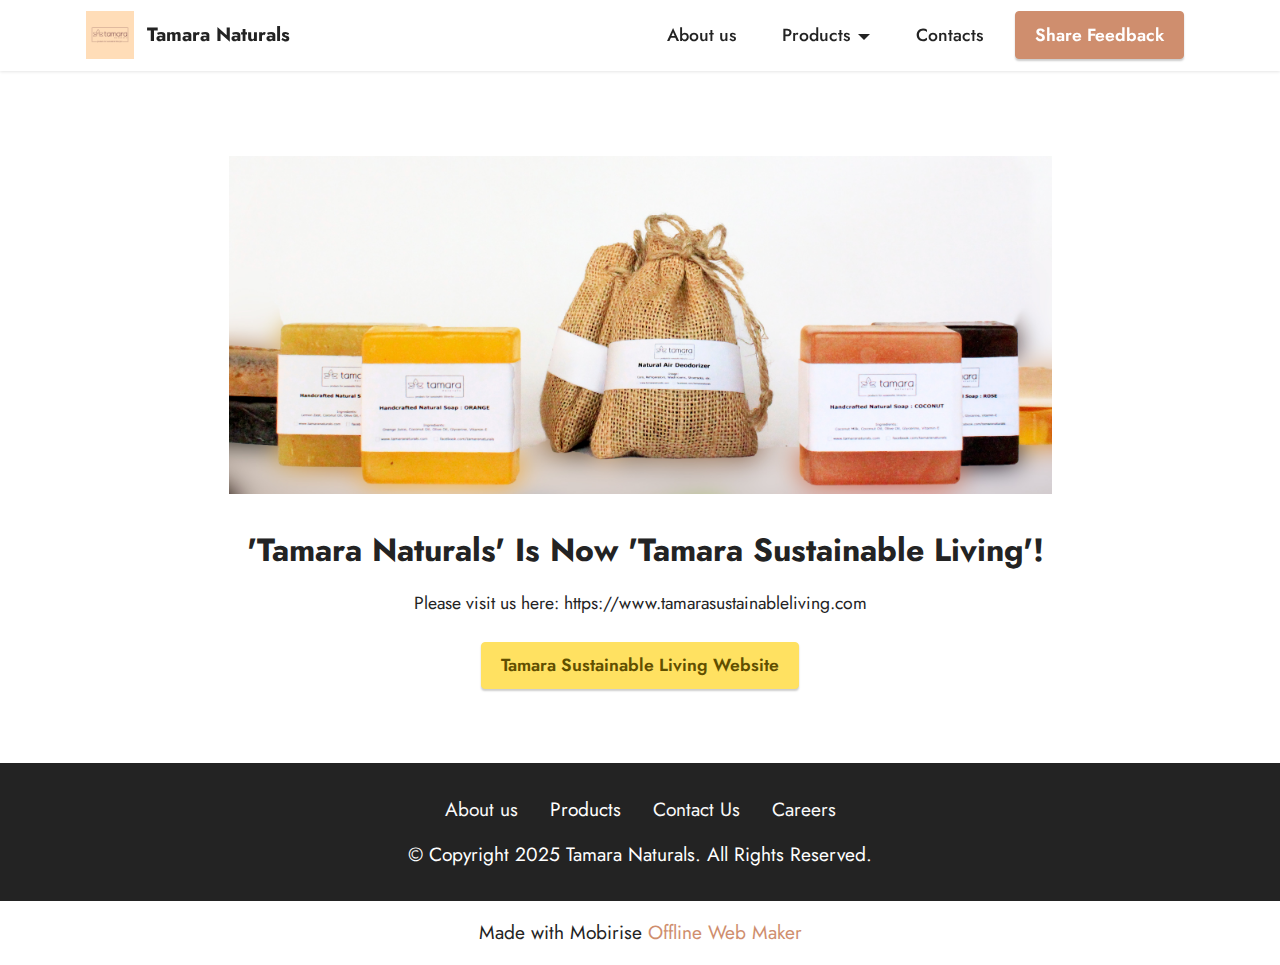
<file: index.html>
<!DOCTYPE html>
<html  >
<head>
  <!-- Site made with Mobirise Website Builder v5.6.13, https://mobirise.com -->
  <meta charset="UTF-8">
  <meta http-equiv="X-UA-Compatible" content="IE=edge">
  <meta name="generator" content="Mobirise v5.6.13, mobirise.com">
  <meta name="twitter:card" content="summary_large_image"/>
  <meta name="twitter:image:src" content="">
  <meta property="og:image" content="">
  <meta name="twitter:title" content="Home">
  <meta name="viewport" content="width=device-width, initial-scale=1, minimum-scale=1">
  <link rel="shortcut icon" href="assets/images/sticker-2.jpg" type="image/x-icon">
  <meta name="description" content="">
  
  
  <title>Home</title>
  <link rel="stylesheet" href="assets/bootstrap/css/bootstrap.min.css">
  <link rel="stylesheet" href="assets/bootstrap/css/bootstrap-grid.min.css">
  <link rel="stylesheet" href="assets/bootstrap/css/bootstrap-reboot.min.css">
  <link rel="stylesheet" href="assets/dropdown/css/style.css">
  <link rel="stylesheet" href="assets/socicon/css/styles.css">
  <link rel="stylesheet" href="assets/theme/css/style.css">
  <link rel="preload" href="https://fonts.googleapis.com/css?family=Jost:100,200,300,400,500,600,700,800,900,100i,200i,300i,400i,500i,600i,700i,800i,900i&display=swap" as="style" onload="this.onload=null;this.rel='stylesheet'">
  <noscript><link rel="stylesheet" href="https://fonts.googleapis.com/css?family=Jost:100,200,300,400,500,600,700,800,900,100i,200i,300i,400i,500i,600i,700i,800i,900i&display=swap"></noscript>
  <link rel="preload" as="style" href="assets/mobirise/css/mbr-additional.css"><link rel="stylesheet" href="assets/mobirise/css/mbr-additional.css" type="text/css">
  
  
  
  
</head>
<body>

<!-- Analytics -->
<!-- Global site tag (gtag.js) - Google Analytics -->
<script async src="https://www.googletagmanager.com/gtag/js?id=UA-122027666-1"></script>
<script>
  window.dataLayer = window.dataLayer || [];
  function gtag(){dataLayer.push(arguments);}
  gtag('js', new Date());

  gtag('config', 'UA-122027666-1');
</script>

<!-- /Analytics -->


  
  <section data-bs-version="5.1" class="menu menu2 cid-svTRb0RNXV" once="menu" id="menu2-5">
    
    <nav class="navbar navbar-dropdown navbar-fixed-top navbar-expand-lg">
        <div class="container">
            <div class="navbar-brand">
                <span class="navbar-logo">
                    <a href="index.html">
                        <img src="assets/images/sticker-2.jpg" alt="Tamara Naturals" style="height: 3rem;">
                    </a>
                </span>
                <span class="navbar-caption-wrap"><a class="navbar-caption text-black text-primary display-7" href="https://www.tamarasustainableliving.com">Tamara Naturals</a></span>
            </div>
            <button class="navbar-toggler" type="button" data-toggle="collapse" data-bs-toggle="collapse" data-target="#navbarSupportedContent" data-bs-target="#navbarSupportedContent" aria-controls="navbarNavAltMarkup" aria-expanded="false" aria-label="Toggle navigation">
                <div class="hamburger">
                    <span></span>
                    <span></span>
                    <span></span>
                    <span></span>
                </div>
            </button>
            <div class="collapse navbar-collapse" id="navbarSupportedContent">
                <ul class="navbar-nav nav-dropdown" data-app-modern-menu="true"><li class="nav-item"><a class="nav-link link text-black text-primary display-4" href="https://www.tamarasustainableliving.com">
                            About us</a></li>
                    <li class="nav-item dropdown"><a class="nav-link link text-black dropdown-toggle display-4" href="#" data-toggle="dropdown-submenu" data-bs-toggle="dropdown" aria-expanded="false">
                            Products</a><div class="dropdown-menu"><a class="text-black dropdown-item text-primary display-4" href="https://www.tamarasustainableliving.com">Handcrafted Natural Soaps</a><a class="text-black dropdown-item text-primary display-4" href="https://www.tamarasustainableliving.com">Natural Air Deodorizers</a></div></li>
                    <li class="nav-item"><a class="nav-link link text-black text-primary display-4" href="https://www.tamarasustainableliving.com">Contacts</a>
                    </li></ul>
                
                <div class="navbar-buttons mbr-section-btn"><a class="btn btn-primary display-4" href="https://www.tamarasustainableliving.com">Share Feedback</a></div>
            </div>
        </div>
    </nav>
</section>

<section data-bs-version="5.1" class="header9 cid-svTLVLzvyo" id="header9-1">

    

    

    <div class="text-center container">
        <div class="row justify-content-center">
            <div class="col-md-12 col-lg-9">
                <div class="image-wrap mb-4">
                    <img src="assets/images/all-soaps-3-mg-4433.jpeg" alt="Mobirise">
                </div>
                <h1 class="mbr-section-title mbr-fonts-style mb-3 display-5"><strong>&nbsp;'Tamara Naturals' Is Now 'Tamara Sustainable Living'!</strong></h1>
                <p class="mbr-text mbr-fonts-style display-4">Please visit us here: https://www.tamarasustainableliving.com</p>
                <div class="mbr-section-btn mt-3"><a class="btn btn-warning display-4" href="https://www.tamarasustainableliving.com">Tamara Sustainable Living Website</a></div>
            </div>
        </div>
    </div>
</section>

<section data-bs-version="5.1" class="footer3 cid-svTUxQGjxi" once="footers" id="footer3-e">

    

    

    <div class="container">
        <div class="media-container-row align-center mbr-white">
            <div class="row row-links">
                <ul class="foot-menu">
                    
                    
                    
                    
                    
                <li class="foot-menu-item mbr-fonts-style display-7">
                        <a class="text-white text-primary" href="https://www.tamarasustainableliving.com" target="_blank">About us</a>
                    </li><li class="foot-menu-item mbr-fonts-style display-7">Products</li><li class="foot-menu-item mbr-fonts-style display-7">
                        <a class="text-white text-primary" href="https://www.tamarasustainableliving.com" target="_blank">Contact Us</a>
                    </li><li class="foot-menu-item mbr-fonts-style display-7">
                        <a class="text-white text-primary" href="https://www.tamarasustainableliving.com" target="_blank">Careers</a>
                    </li></ul>
            </div>
            
            <div class="row row-copirayt">
                <p class="mbr-text mb-0 mbr-fonts-style mbr-white align-center display-7">
                    © Copyright 2025 Tamara Naturals. All Rights Reserved.
                </p>
            </div>
        </div>
    </div>
</section><section class="display-7" style="padding: 0;align-items: center;justify-content: center;flex-wrap: wrap;    align-content: center;display: flex;position: relative;height: 4rem;"><a href="https://mobiri.se/516400" style="flex: 1 1;height: 4rem;position: absolute;width: 100%;z-index: 1;"><img alt="" style="height: 4rem;" src="[data-uri]"></a><p style="margin: 0;text-align: center;" class="display-7">Made with Mobirise &#8204;</p><a style="z-index:1" href="https://mobirise.com/offline-website-builder.html">Offline Web Maker</a></section><script src="assets/bootstrap/js/bootstrap.bundle.min.js"></script>  <script src="assets/smoothscroll/smooth-scroll.js"></script>  <script src="assets/ytplayer/index.js"></script>  <script src="assets/dropdown/js/navbar-dropdown.js"></script>  <script src="assets/theme/js/script.js"></script>  
  
  
</body>
</html>
</file>
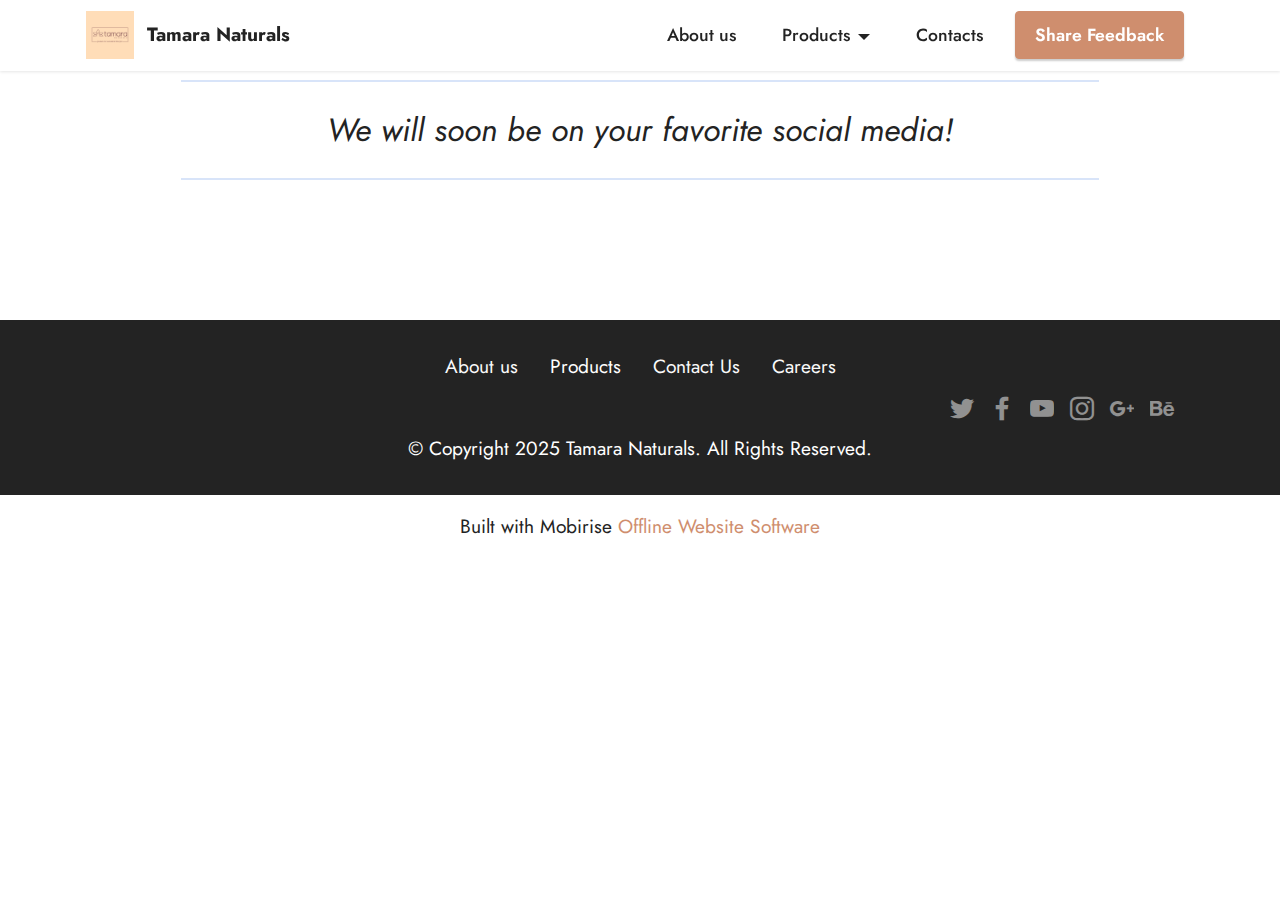
<file: page10.html>
<!DOCTYPE html>
<html  >
<head>
  <!-- Site made with Mobirise Website Builder v5.6.13, https://mobirise.com -->
  <meta charset="UTF-8">
  <meta http-equiv="X-UA-Compatible" content="IE=edge">
  <meta name="generator" content="Mobirise v5.6.13, mobirise.com">
  <meta name="twitter:card" content="summary_large_image"/>
  <meta name="twitter:image:src" content="">
  <meta property="og:image" content="">
  <meta name="twitter:title" content="Coming Soon">
  <meta name="viewport" content="width=device-width, initial-scale=1, minimum-scale=1">
  <link rel="shortcut icon" href="assets/images/sticker-2.jpg" type="image/x-icon">
  <meta name="description" content="">
  
  
  <title>Coming Soon</title>
  <link rel="stylesheet" href="assets/bootstrap/css/bootstrap.min.css">
  <link rel="stylesheet" href="assets/bootstrap/css/bootstrap-grid.min.css">
  <link rel="stylesheet" href="assets/bootstrap/css/bootstrap-reboot.min.css">
  <link rel="stylesheet" href="assets/dropdown/css/style.css">
  <link rel="stylesheet" href="assets/socicon/css/styles.css">
  <link rel="stylesheet" href="assets/theme/css/style.css">
  <link rel="preload" href="https://fonts.googleapis.com/css?family=Jost:100,200,300,400,500,600,700,800,900,100i,200i,300i,400i,500i,600i,700i,800i,900i&display=swap" as="style" onload="this.onload=null;this.rel='stylesheet'">
  <noscript><link rel="stylesheet" href="https://fonts.googleapis.com/css?family=Jost:100,200,300,400,500,600,700,800,900,100i,200i,300i,400i,500i,600i,700i,800i,900i&display=swap"></noscript>
  <link rel="preload" as="style" href="assets/mobirise/css/mbr-additional.css"><link rel="stylesheet" href="assets/mobirise/css/mbr-additional.css" type="text/css">
  
  
  
  
</head>
<body>

<!-- Analytics -->
<!-- Global site tag (gtag.js) - Google Analytics -->
<script async src="https://www.googletagmanager.com/gtag/js?id=UA-122027666-1"></script>
<script>
  window.dataLayer = window.dataLayer || [];
  function gtag(){dataLayer.push(arguments);}
  gtag('js', new Date());

  gtag('config', 'UA-122027666-1');
</script>

<!-- /Analytics -->


  
  <section class="content6 cid-svWmaXh6p8" id="content6-1v">
    
    <div class="container">
        <div class="row justify-content-center">
            <div class="col-md-12 col-lg-10">
                <hr class="line">
                <p class="mbr-text align-center mbr-fonts-style my-4 display-5">
                    <em>We will soon be on your favorite&nbsp;social media!</em></p>
                <hr class="line">
            </div>
        </div>
    </div>
</section>

<section data-bs-version="5.1" class="menu menu2 cid-svTRb0RNXV" once="menu" id="menu2-1t">
    
    <nav class="navbar navbar-dropdown navbar-fixed-top navbar-expand-lg">
        <div class="container">
            <div class="navbar-brand">
                <span class="navbar-logo">
                    <a href="index.html">
                        <img src="assets/images/sticker-2.jpg" alt="Tamara Naturals" style="height: 3rem;">
                    </a>
                </span>
                <span class="navbar-caption-wrap"><a class="navbar-caption text-black text-primary display-7" href="https://www.tamarasustainableliving.com">Tamara Naturals</a></span>
            </div>
            <button class="navbar-toggler" type="button" data-toggle="collapse" data-bs-toggle="collapse" data-target="#navbarSupportedContent" data-bs-target="#navbarSupportedContent" aria-controls="navbarNavAltMarkup" aria-expanded="false" aria-label="Toggle navigation">
                <div class="hamburger">
                    <span></span>
                    <span></span>
                    <span></span>
                    <span></span>
                </div>
            </button>
            <div class="collapse navbar-collapse" id="navbarSupportedContent">
                <ul class="navbar-nav nav-dropdown" data-app-modern-menu="true"><li class="nav-item"><a class="nav-link link text-black text-primary display-4" href="https://www.tamarasustainableliving.com">
                            About us</a></li>
                    <li class="nav-item dropdown"><a class="nav-link link text-black dropdown-toggle display-4" href="#" data-toggle="dropdown-submenu" data-bs-toggle="dropdown" aria-expanded="false">
                            Products</a><div class="dropdown-menu"><a class="text-black dropdown-item text-primary display-4" href="https://www.tamarasustainableliving.com">Handcrafted Natural Soaps</a><a class="text-black dropdown-item text-primary display-4" href="https://www.tamarasustainableliving.com">Natural Air Deodorizers</a></div></li>
                    <li class="nav-item"><a class="nav-link link text-black text-primary display-4" href="https://www.tamarasustainableliving.com">Contacts</a>
                    </li></ul>
                
                <div class="navbar-buttons mbr-section-btn"><a class="btn btn-primary display-4" href="https://www.tamarasustainableliving.com">Share Feedback</a></div>
            </div>
        </div>
    </nav>
</section>

<section data-bs-version="5.1" class="footer3 cid-svTUxQGjxi" once="footers" id="footer3-1u">

    

    

    <div class="container">
        <div class="media-container-row align-center mbr-white">
            <div class="row row-links">
                <ul class="foot-menu">
                    
                    
                    
                    
                    
                <li class="foot-menu-item mbr-fonts-style display-7">
                        <a class="text-white text-primary" href="https://www.tamarasustainableliving.com" target="_blank">About us</a>
                    </li><li class="foot-menu-item mbr-fonts-style display-7">Products</li><li class="foot-menu-item mbr-fonts-style display-7">
                        <a class="text-white text-primary" href="https://www.tamarasustainableliving.com" target="_blank">Contact Us</a>
                    </li><li class="foot-menu-item mbr-fonts-style display-7">
                        <a class="text-white text-primary" href="https://www.tamarasustainableliving.com" target="_blank">Careers</a>
                    </li></ul>
            </div>
            <div class="row social-row">
                <div class="social-list align-right pb-2">
                    
                    
                    
                    
                    
                    
                <div class="soc-item">
                        <a href="page10.html" target="_blank">
                            <span class="mbr-iconfont mbr-iconfont-social socicon-twitter socicon"></span>
                        </a>
                    </div><div class="soc-item">
                        <a href="https://www.tamarasustainableliving.com" target="_blank">
                            <span class="mbr-iconfont mbr-iconfont-social socicon-facebook socicon"></span>
                        </a>
                    </div><div class="soc-item">
                        <a href="page10.html" target="_blank">
                            <span class="mbr-iconfont mbr-iconfont-social socicon-youtube socicon"></span>
                        </a>
                    </div><div class="soc-item">
                        <a href="page10.html" target="_blank">
                            <span class="mbr-iconfont mbr-iconfont-social socicon-instagram socicon"></span>
                        </a>
                    </div><div class="soc-item">
                        <a href="page10.html" target="_blank">
                            <span class="mbr-iconfont mbr-iconfont-social socicon-googleplus socicon"></span>
                        </a>
                    </div><div class="soc-item">
                        <a href="page10.html" target="_blank">
                            <span class="mbr-iconfont mbr-iconfont-social socicon-behance socicon"></span>
                        </a>
                    </div></div>
            </div>
            <div class="row row-copirayt">
                <p class="mbr-text mb-0 mbr-fonts-style mbr-white align-center display-7">
                    © Copyright 2025 Tamara Naturals. All Rights Reserved.
                </p>
            </div>
        </div>
    </div>
</section><section class="display-7" style="padding: 0;align-items: center;justify-content: center;flex-wrap: wrap;    align-content: center;display: flex;position: relative;height: 4rem;"><a href="https://mobiri.se/516400" style="flex: 1 1;height: 4rem;position: absolute;width: 100%;z-index: 1;"><img alt="" style="height: 4rem;" src="[data-uri]"></a><p style="margin: 0;text-align: center;" class="display-7">Built with Mobirise &#8204;</p><a style="z-index:1" href="https://mobirise.com/offline-website-builder.html">Offline Website Software</a></section><script src="assets/bootstrap/js/bootstrap.bundle.min.js"></script>  <script src="assets/smoothscroll/smooth-scroll.js"></script>  <script src="assets/ytplayer/index.js"></script>  <script src="assets/dropdown/js/navbar-dropdown.js"></script>  <script src="assets/theme/js/script.js"></script>  
  
  
</body>
</html>
</file>
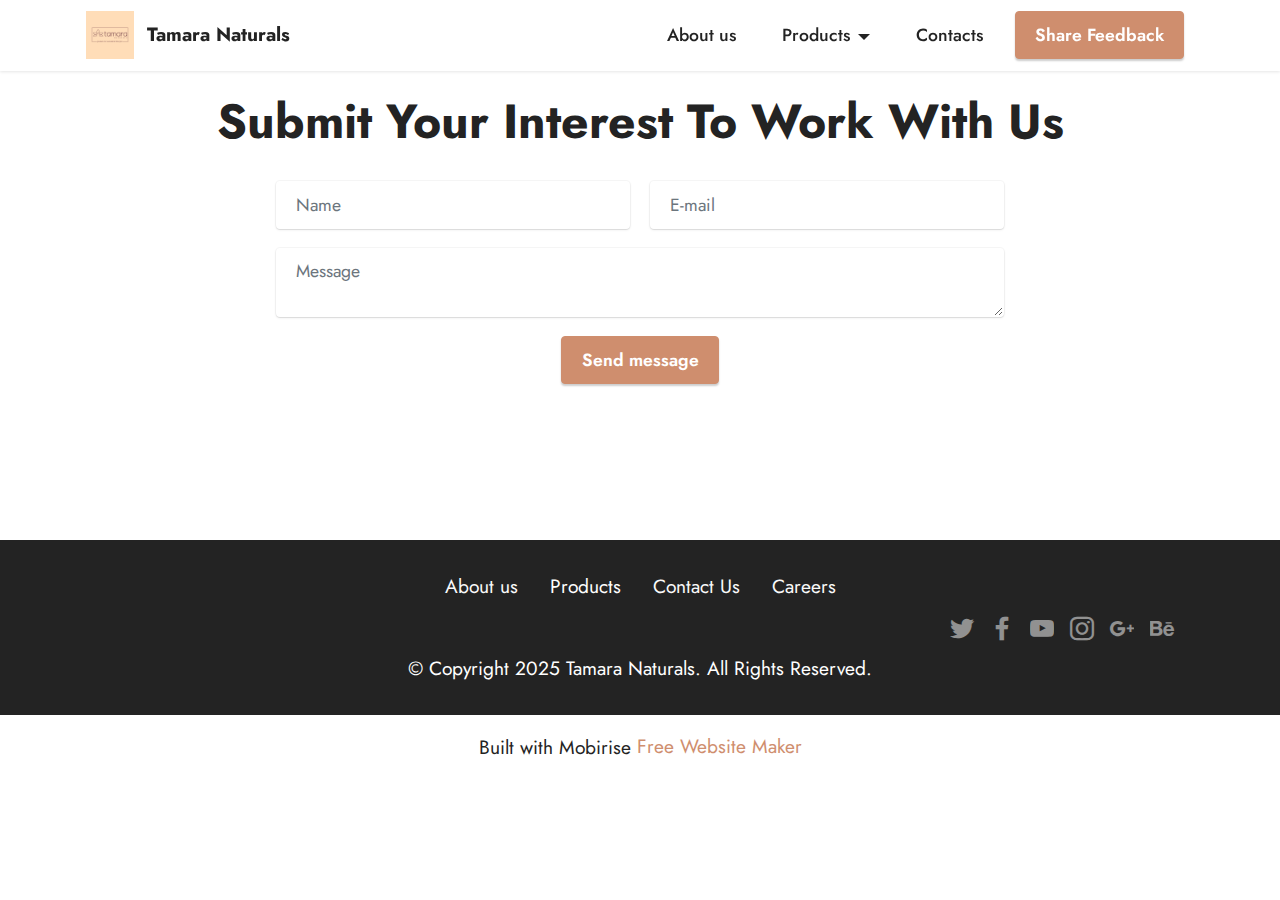
<file: page11.html>
<!DOCTYPE html>
<html  >
<head>
  <!-- Site made with Mobirise Website Builder v5.6.13, https://mobirise.com -->
  <meta charset="UTF-8">
  <meta http-equiv="X-UA-Compatible" content="IE=edge">
  <meta name="generator" content="Mobirise v5.6.13, mobirise.com">
  <meta name="twitter:card" content="summary_large_image"/>
  <meta name="twitter:image:src" content="">
  <meta property="og:image" content="">
  <meta name="twitter:title" content="Careers">
  <meta name="viewport" content="width=device-width, initial-scale=1, minimum-scale=1">
  <link rel="shortcut icon" href="assets/images/sticker-2.jpg" type="image/x-icon">
  <meta name="description" content="">
  
  
  <title>Careers</title>
  <link rel="stylesheet" href="assets/bootstrap/css/bootstrap.min.css">
  <link rel="stylesheet" href="assets/bootstrap/css/bootstrap-grid.min.css">
  <link rel="stylesheet" href="assets/bootstrap/css/bootstrap-reboot.min.css">
  <link rel="stylesheet" href="assets/dropdown/css/style.css">
  <link rel="stylesheet" href="assets/socicon/css/styles.css">
  <link rel="stylesheet" href="assets/theme/css/style.css">
  <link rel="preload" href="https://fonts.googleapis.com/css?family=Jost:100,200,300,400,500,600,700,800,900,100i,200i,300i,400i,500i,600i,700i,800i,900i&display=swap" as="style" onload="this.onload=null;this.rel='stylesheet'">
  <noscript><link rel="stylesheet" href="https://fonts.googleapis.com/css?family=Jost:100,200,300,400,500,600,700,800,900,100i,200i,300i,400i,500i,600i,700i,800i,900i&display=swap"></noscript>
  <link rel="preload" as="style" href="assets/mobirise/css/mbr-additional.css"><link rel="stylesheet" href="assets/mobirise/css/mbr-additional.css" type="text/css">
  
  
  
  
</head>
<body>

<!-- Analytics -->
<!-- Global site tag (gtag.js) - Google Analytics -->
<script async src="https://www.googletagmanager.com/gtag/js?id=UA-122027666-1"></script>
<script>
  window.dataLayer = window.dataLayer || [];
  function gtag(){dataLayer.push(arguments);}
  gtag('js', new Date());

  gtag('config', 'UA-122027666-1');
</script>

<!-- /Analytics -->


  
  <section class="form5 cid-svWoaD5epM" id="form5-1z">
    
    
    <div class="container">
        <div class="mbr-section-head">
            <h3 class="mbr-section-title mbr-fonts-style align-center mb-0 display-2">
                <strong>Submit Your Interest To Work With Us</strong></h3>
            
        </div>
        <div class="row justify-content-center mt-4">
            <div class="col-lg-8 mx-auto mbr-form" data-form-type="formoid">
                <form action="https://mobirise.eu/" method="POST" class="mbr-form form-with-styler" data-form-title="Form Name"><input type="hidden" name="email" data-form-email="true" value="2WIcyG8VHm4MmmymtxUTWRYeUWPYbfFgtO2RfvQmbmIeUNMdox6i+QKLz1uTfwtwoto69sUJ3o4aai1uecb9YDgAiNAJZlIWwCrmC2GXQKAChelJ961rD8CKYoRdBZGv">
                    <div class="row">
                        <div hidden="hidden" data-form-alert="" class="alert alert-success col-12">Thank you for registering your interest to work with us. We will get back to you.</div>
                        <div hidden="hidden" data-form-alert-danger="" class="alert alert-danger col-12">Oops...! some
                            problem!</div>
                    </div>
                    <div class="dragArea row">
                        <div class="col-md col-sm-12 form-group" data-for="name">
                            <input type="text" name="name" placeholder="Name" data-form-field="name" class="form-control" value="" id="name-form5-1z">
                        </div>
                        <div class="col-md col-sm-12 form-group" data-for="email">
                            <input type="email" name="email" placeholder="E-mail" data-form-field="email" class="form-control" value="" id="email-form5-1z">
                        </div>
                        
                        <div class="col-12 form-group" data-for="textarea">
                            <textarea name="textarea" placeholder="Message" data-form-field="textarea" class="form-control" id="textarea-form5-1z"></textarea>
                        </div>
                        <div class="col-lg-12 col-md-12 col-sm-12 align-center mbr-section-btn">
                            <button type="submit" class="btn btn-primary display-4">Send message</button>
                        </div>
                    </div>
                </form>
            </div>
        </div>
    </div>
</section>

<section data-bs-version="5.1" class="menu menu2 cid-svTRb0RNXV" once="menu" id="menu2-1w">
    
    <nav class="navbar navbar-dropdown navbar-fixed-top navbar-expand-lg">
        <div class="container">
            <div class="navbar-brand">
                <span class="navbar-logo">
                    <a href="index.html">
                        <img src="assets/images/sticker-2.jpg" alt="Tamara Naturals" style="height: 3rem;">
                    </a>
                </span>
                <span class="navbar-caption-wrap"><a class="navbar-caption text-black text-primary display-7" href="https://www.tamarasustainableliving.com">Tamara Naturals</a></span>
            </div>
            <button class="navbar-toggler" type="button" data-toggle="collapse" data-bs-toggle="collapse" data-target="#navbarSupportedContent" data-bs-target="#navbarSupportedContent" aria-controls="navbarNavAltMarkup" aria-expanded="false" aria-label="Toggle navigation">
                <div class="hamburger">
                    <span></span>
                    <span></span>
                    <span></span>
                    <span></span>
                </div>
            </button>
            <div class="collapse navbar-collapse" id="navbarSupportedContent">
                <ul class="navbar-nav nav-dropdown" data-app-modern-menu="true"><li class="nav-item"><a class="nav-link link text-black text-primary display-4" href="https://www.tamarasustainableliving.com">
                            About us</a></li>
                    <li class="nav-item dropdown"><a class="nav-link link text-black dropdown-toggle display-4" href="#" data-toggle="dropdown-submenu" data-bs-toggle="dropdown" aria-expanded="false">
                            Products</a><div class="dropdown-menu"><a class="text-black dropdown-item text-primary display-4" href="https://www.tamarasustainableliving.com">Handcrafted Natural Soaps</a><a class="text-black dropdown-item text-primary display-4" href="https://www.tamarasustainableliving.com">Natural Air Deodorizers</a></div></li>
                    <li class="nav-item"><a class="nav-link link text-black text-primary display-4" href="https://www.tamarasustainableliving.com">Contacts</a>
                    </li></ul>
                
                <div class="navbar-buttons mbr-section-btn"><a class="btn btn-primary display-4" href="https://www.tamarasustainableliving.com">Share Feedback</a></div>
            </div>
        </div>
    </nav>
</section>

<section data-bs-version="5.1" class="footer3 cid-svTUxQGjxi" once="footers" id="footer3-1x">

    

    

    <div class="container">
        <div class="media-container-row align-center mbr-white">
            <div class="row row-links">
                <ul class="foot-menu">
                    
                    
                    
                    
                    
                <li class="foot-menu-item mbr-fonts-style display-7">
                        <a class="text-white text-primary" href="https://www.tamarasustainableliving.com" target="_blank">About us</a>
                    </li><li class="foot-menu-item mbr-fonts-style display-7">Products</li><li class="foot-menu-item mbr-fonts-style display-7">
                        <a class="text-white text-primary" href="https://www.tamarasustainableliving.com" target="_blank">Contact Us</a>
                    </li><li class="foot-menu-item mbr-fonts-style display-7">
                        <a class="text-white text-primary" href="https://www.tamarasustainableliving.com" target="_blank">Careers</a>
                    </li></ul>
            </div>
            <div class="row social-row">
                <div class="social-list align-right pb-2">
                    
                    
                    
                    
                    
                    
                <div class="soc-item">
                        <a href="page10.html" target="_blank">
                            <span class="mbr-iconfont mbr-iconfont-social socicon-twitter socicon"></span>
                        </a>
                    </div><div class="soc-item">
                        <a href="https://www.tamarasustainableliving.com" target="_blank">
                            <span class="mbr-iconfont mbr-iconfont-social socicon-facebook socicon"></span>
                        </a>
                    </div><div class="soc-item">
                        <a href="page10.html" target="_blank">
                            <span class="mbr-iconfont mbr-iconfont-social socicon-youtube socicon"></span>
                        </a>
                    </div><div class="soc-item">
                        <a href="page10.html" target="_blank">
                            <span class="mbr-iconfont mbr-iconfont-social socicon-instagram socicon"></span>
                        </a>
                    </div><div class="soc-item">
                        <a href="page10.html" target="_blank">
                            <span class="mbr-iconfont mbr-iconfont-social socicon-googleplus socicon"></span>
                        </a>
                    </div><div class="soc-item">
                        <a href="page10.html" target="_blank">
                            <span class="mbr-iconfont mbr-iconfont-social socicon-behance socicon"></span>
                        </a>
                    </div></div>
            </div>
            <div class="row row-copirayt">
                <p class="mbr-text mb-0 mbr-fonts-style mbr-white align-center display-7">
                    © Copyright 2025 Tamara Naturals. All Rights Reserved.
                </p>
            </div>
        </div>
    </div>
</section><section class="display-7" style="padding: 0;align-items: center;justify-content: center;flex-wrap: wrap;    align-content: center;display: flex;position: relative;height: 4rem;"><a href="https://mobiri.se/516400" style="flex: 1 1;height: 4rem;position: absolute;width: 100%;z-index: 1;"><img alt="" style="height: 4rem;" src="[data-uri]"></a><p style="margin: 0;text-align: center;" class="display-7">Built with Mobirise &#8204;</p><a style="z-index:1" href="https://mobirise.com/website-maker.html">Free Website Maker</a></section><script src="assets/bootstrap/js/bootstrap.bundle.min.js"></script>  <script src="assets/smoothscroll/smooth-scroll.js"></script>  <script src="assets/ytplayer/index.js"></script>  <script src="assets/dropdown/js/navbar-dropdown.js"></script>  <script src="assets/theme/js/script.js"></script>  <script src="assets/formoid/formoid.min.js"></script>  
  
  
</body>
</html>
</file>
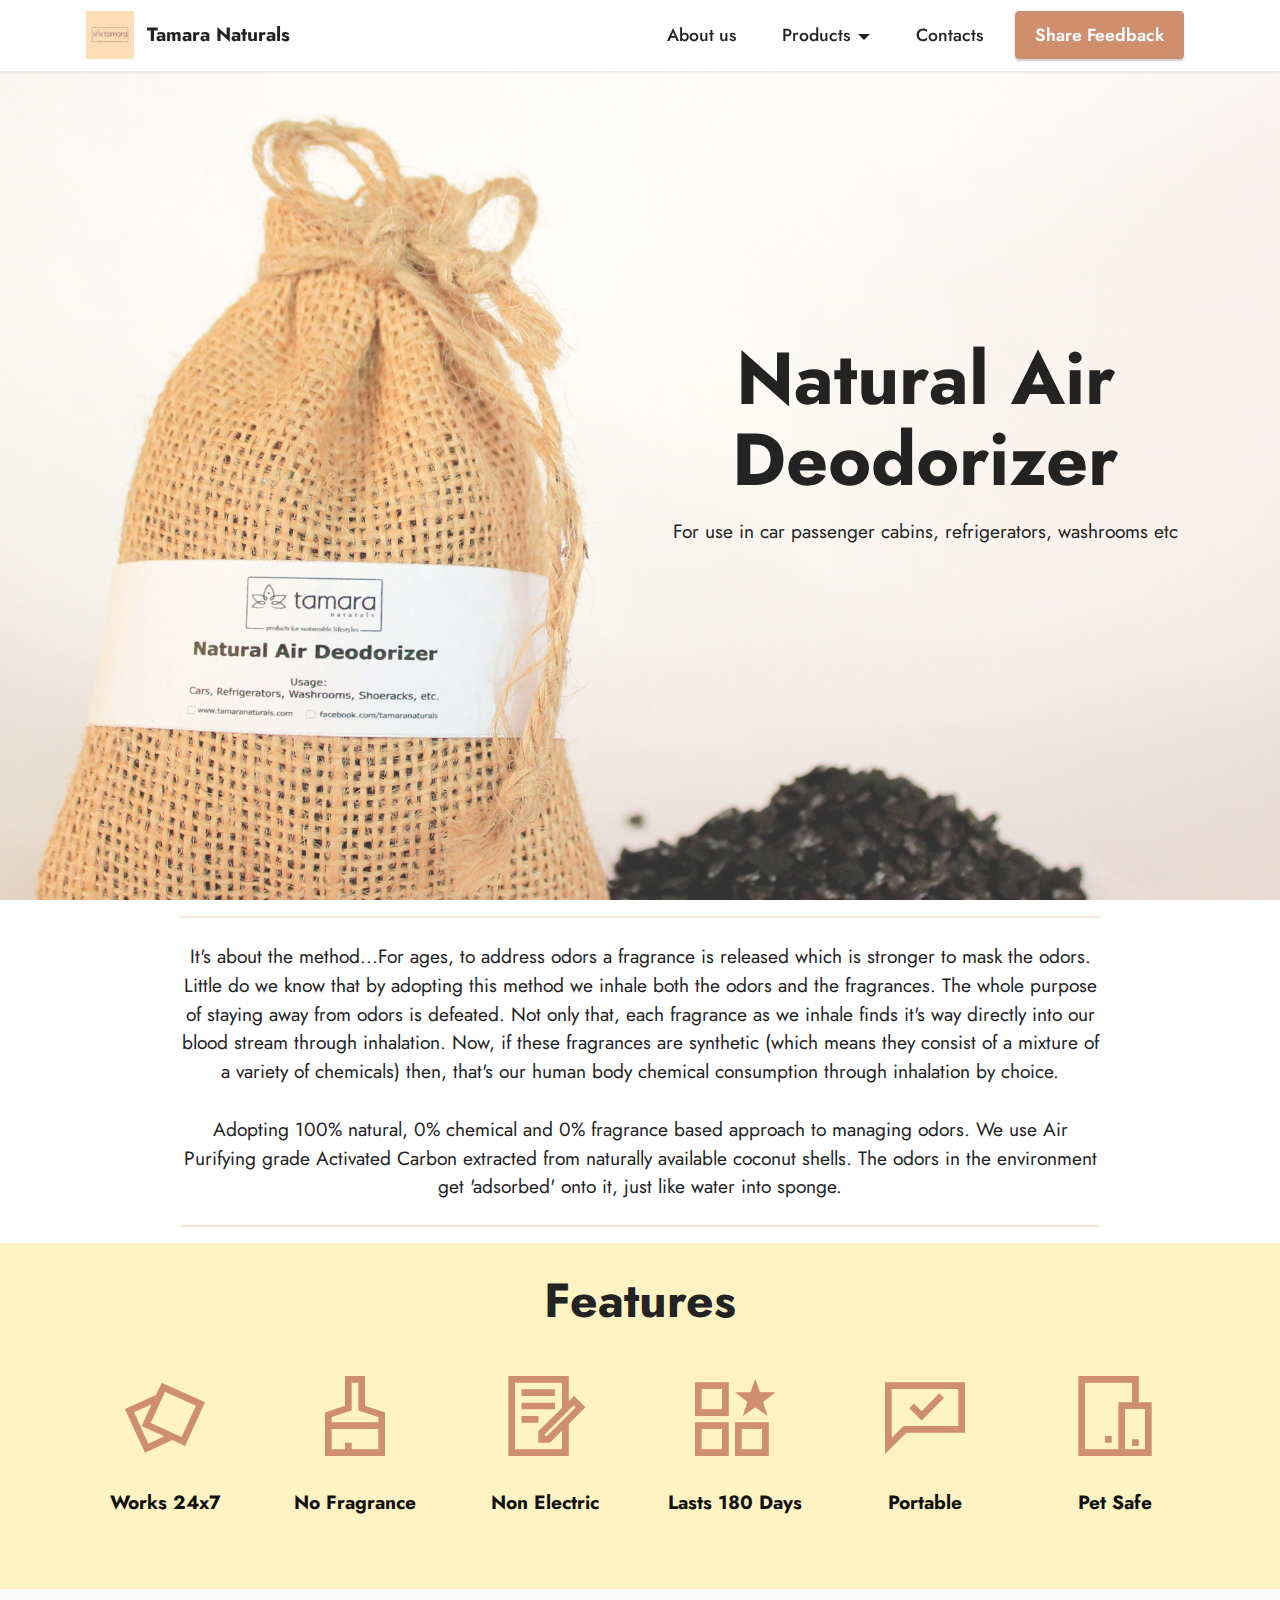
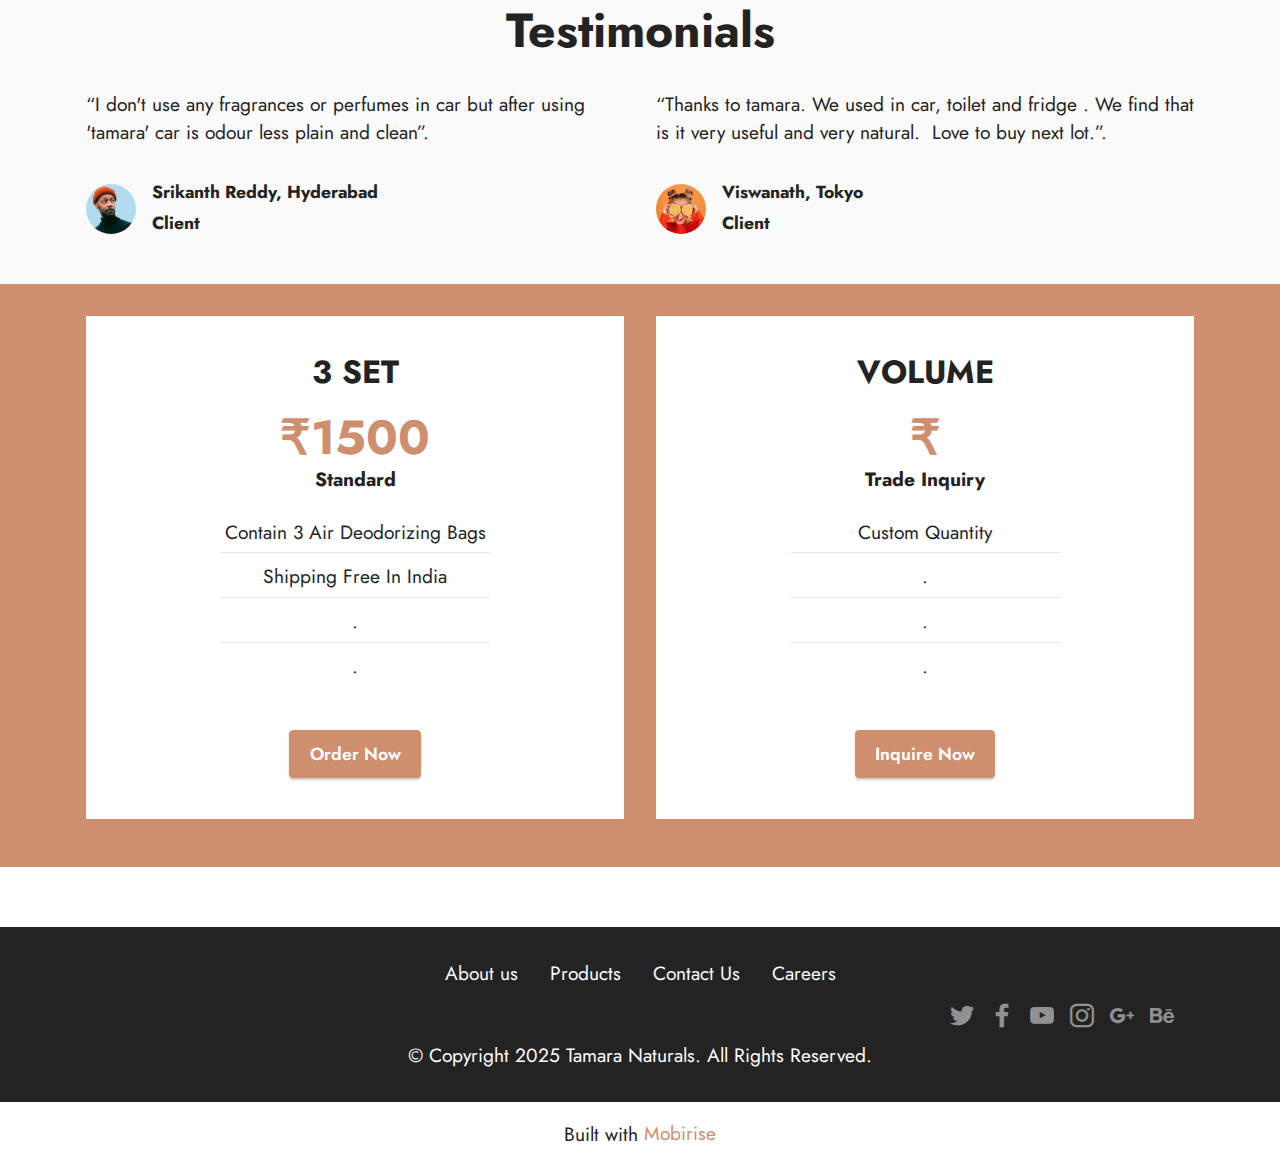
<file: page2.html>
<!DOCTYPE html>
<html  >
<head>
  <!-- Site made with Mobirise Website Builder v5.6.13, https://mobirise.com -->
  <meta charset="UTF-8">
  <meta http-equiv="X-UA-Compatible" content="IE=edge">
  <meta name="generator" content="Mobirise v5.6.13, mobirise.com">
  <meta name="twitter:card" content="summary_large_image"/>
  <meta name="twitter:image:src" content="">
  <meta property="og:image" content="">
  <meta name="twitter:title" content="Natural Air Deodorizer">
  <meta name="viewport" content="width=device-width, initial-scale=1, minimum-scale=1">
  <link rel="shortcut icon" href="assets/images/sticker-2.jpg" type="image/x-icon">
  <meta name="description" content="">
  
  
  <title>Natural Air Deodorizer</title>
  <link rel="stylesheet" href="assets/web/assets/mobirise-icons2/mobirise2.css">
  <link rel="stylesheet" href="assets/bootstrap/css/bootstrap.min.css">
  <link rel="stylesheet" href="assets/bootstrap/css/bootstrap-grid.min.css">
  <link rel="stylesheet" href="assets/bootstrap/css/bootstrap-reboot.min.css">
  <link rel="stylesheet" href="assets/dropdown/css/style.css">
  <link rel="stylesheet" href="assets/socicon/css/styles.css">
  <link rel="stylesheet" href="assets/theme/css/style.css">
  <link rel="preload" href="https://fonts.googleapis.com/css?family=Jost:100,200,300,400,500,600,700,800,900,100i,200i,300i,400i,500i,600i,700i,800i,900i&display=swap" as="style" onload="this.onload=null;this.rel='stylesheet'">
  <noscript><link rel="stylesheet" href="https://fonts.googleapis.com/css?family=Jost:100,200,300,400,500,600,700,800,900,100i,200i,300i,400i,500i,600i,700i,800i,900i&display=swap"></noscript>
  <link rel="preload" as="style" href="assets/mobirise/css/mbr-additional.css"><link rel="stylesheet" href="assets/mobirise/css/mbr-additional.css" type="text/css">
  
  
  
  
</head>
<body>

<!-- Analytics -->
<!-- Global site tag (gtag.js) - Google Analytics -->
<script async src="https://www.googletagmanager.com/gtag/js?id=UA-122027666-1"></script>
<script>
  window.dataLayer = window.dataLayer || [];
  function gtag(){dataLayer.push(arguments);}
  gtag('js', new Date());

  gtag('config', 'UA-122027666-1');
</script>

<!-- /Analytics -->


  
  <section class="header3 cid-svVVojs2n6 mbr-fullscreen" id="header3-z">

    

    <div class="mbr-overlay" style="opacity: 0.2; background-color: rgb(255, 255, 255);"></div>

    <div class="align-center container">
        <div class="row justify-content-end">
            <div class="col-12 col-lg-6">
                <h1 class="mbr-section-title mbr-fonts-style mb-3 display-1"><strong>Natural Air Deodorizer</strong></h1>
                
                <p class="mbr-text mbr-fonts-style display-7">For use in car passenger cabins, refrigerators, washrooms etc</p>
                
            </div>
        </div>
    </div>
</section>

<section class="content6 cid-svVWgta2O3" id="content6-10">
    
    <div class="container">
        <div class="row justify-content-center">
            <div class="col-md-12 col-lg-10">
                <hr class="line">
                <p class="mbr-text align-center mbr-fonts-style my-4 display-7">It's about the method...For ages, to address odors a fragrance is released which is stronger to mask the odors. Little do we know that by adopting this method we inhale both the odors and the fragrances. The whole purpose of staying away from odors is defeated. Not only that, each fragrance as we inhale finds it's way directly into our blood stream through inhalation. Now, if these fragrances are synthetic (which means they consist of a mixture of a variety of chemicals) then, that's our human body chemical consumption through inhalation by choice.
<br>
<br>Adopting 100% natural, 0% chemical and 0% fragrance based approach to managing odors. We use Air Purifying grade Activated Carbon extracted from naturally available coconut shells. The odors in the environment get 'adsorbed' onto it, just like water into sponge.</p>
                <hr class="line">
            </div>
        </div>
    </div>
</section>

<section class="features13 cid-svVX40nGYR" id="features14-11">
    

    
    <div class="container">
        <div class="row">
            <div class="col-12">
                <h3 class="mbr-section-title align-center mb-4 mbr-fonts-style display-2"><strong>Features</strong></h3>
            </div>
            <div class="card col-12 col-md-4 col-lg-2 p-3">
                <div class="card-wrapper">
                    <div class="card-box align-center">
                        <span class="mbr-iconfont mobi-mbri-image-gallery mobi-mbri" style="color: rgb(207, 142, 110); fill: rgb(207, 142, 110);"></span>
                        <h4 class="card-title align-center mbr-black mbr-fonts-style display-7">
                            <strong>Works 24x7</strong></h4>
                    </div>
                </div>
            </div>
            <div class="card p-3 col-12 col-md-4 col-lg-2">
                <div class="card-wrapper">
                    <div class="card-box align-center">
                        <span class="mbr-iconfont mobi-mbri-website-theme-2 mobi-mbri" style="font-size: 80px; color: rgb(207, 142, 110); fill: rgb(207, 142, 110);"></span>
                        <h4 class="card-title align-center mbr-black mbr-fonts-style display-7">
                            <strong>No Fragrance</strong></h4>
                    </div>
                </div>
            </div>
            <div class="card p-3 col-12 col-md-4 col-lg-2">
                <div class="card-wrapper">
                    <div class="card-box align-center">
                        <span class="mbr-iconfont mobi-mbri-contact-form mobi-mbri" style="color: rgb(207, 142, 110); fill: rgb(207, 142, 110);"></span>
                        <h4 class="card-title align-center mbr-black mbr-fonts-style display-7">
                            <strong>Non Electric</strong></h4>
                    </div>
                </div>
            </div>
            <div class="card p-3 col-12 col-md-4 col-lg-2">
                <div class="card-wrapper">
                    <div class="card-box align-center">
                        <span class="mbr-iconfont mobi-mbri-features mobi-mbri" style="color: rgb(207, 142, 110); fill: rgb(207, 142, 110);"></span>
                        <h4 class="card-title align-center mbr-black mbr-fonts-style display-7">
                            <strong>Lasts 180 Days</strong></h4>
                    </div>
                </div>
            </div>
            <div class="card p-3 col-12 col-md-4 col-lg-2">
                <div class="card-wrapper">
                    <div class="card-box align-center">
                        <span class="mbr-iconfont mobi-mbri-cust-feedback mobi-mbri" style="color: rgb(207, 142, 110); fill: rgb(207, 142, 110);"></span>
                        <h4 class="card-title align-center mbr-black mbr-fonts-style display-7">
                            <strong>Portable</strong></h4>
                    </div>
                </div>
            </div>
            <div class="card p-3 col-12 col-md-4 col-lg-2">
                <div class="card-wrapper">
                    <div class="card-box align-center">
                        <span class="mbr-iconfont mobi-mbri-devices mobi-mbri" style="color: rgb(207, 142, 110); fill: rgb(207, 142, 110);"></span>
                        <h4 class="card-title align-center mbr-black mbr-fonts-style display-7"><strong>Pet Safe</strong></h4>
                    </div>
                </div>
            </div>
        </div>
    </div>
</section>

<section class="testimonials2 cid-svVXWJMG6M" id="testimonials2-12">
    
    
    <div class="container">
        <h3 class="mbr-section-title mbr-fonts-style align-center mb-4 display-2">
            <strong>Testimonials</strong>
        </h3>
        <div class="row justify-content-center">
            <div class="card col-12 col-md-6">
                <p class="mbr-text mbr-fonts-style mb-4 display-7">“I don't use any fragrances or perfumes in car but after using 'tamara' car is odour less plain and clean”.</p>
                <div class="d-flex mb-md-0 mb-4">
                    <div class="image-wrapper">
                        <img src="assets/images/team1.jpg" alt="Mobirise">
                    </div>
                    <div class="text-wrapper">
                        <p class="name mbr-fonts-style mb-1 display-4">
                            <strong>Srikanth Reddy, Hyderabad</strong></p>
                        <p class="position mbr-fonts-style display-4">
                            <strong>Client</strong>
                        </p>
                    </div>
                </div>
            </div>
            <div class="card col-12 col-md-6">
                <p class="mbr-text mbr-fonts-style mb-4 display-7">“Thanks to tamara. We used in car, toilet and fridge . We find that is it very useful and very natural.&nbsp; Love to buy next lot.”.</p>
                <div class="d-flex mb-md-0 mb-4">
                    <div class="image-wrapper">
                        <img src="assets/images/team2.jpg" alt="Mobirise">
                    </div>
                    <div class="text-wrapper">
                        <p class="name mbr-fonts-style mb-1 display-4">
                            <strong>Viswanath, Tokyo</strong></p>
                        <p class="position mbr-fonts-style display-4">
                            <strong>Client</strong>
                        </p>
                    </div>
                </div>
            </div>
        </div>
    </div>
</section>

<section class="pricing2 cid-svVYO7dYcV" id="pricing2-13">
    

    
    <div class="container">
        <div class="row justify-content-center">
            <div class="col-12 col-md-6 align-center col-lg-6">
                <div class="plan">
                    <div class="plan-header">
                        <h6 class="plan-title mbr-fonts-style mb-3 display-5"><strong>3 SET</strong></h6>
                        <div class="plan-price">
                            <p class="price mbr-fonts-style m-0 display-2"><strong>₹1500</strong></p>
                            <p class="price-term mbr-fonts-style mb-3 display-7"><strong>Standard</strong></p>
                        </div>
                    </div>
                    <div class="plan-body">
                        <div class="plan-list mb-4">
                            <ul class="list-group mbr-fonts-style list-group-flush display-7">
                                <li class="list-group-item">Contain 3 Air Deodorizing Bags</li><li class="list-group-item">Shipping Free In India</li><li class="list-group-item">.
                                </li><li class="list-group-item">.</li>
                            </ul>
                        </div>
                        <div class="mbr-section-btn text-center"><a href="page8.html" class="btn btn-primary display-4">Order Now</a></div>
                    </div>
                </div>
            </div>
            <div class="col-12 col-md-6 align-center col-lg-6">
                <div class="plan">
                    <div class="plan-header">
                        <h6 class="plan-title mbr-fonts-style mb-3 display-5"><strong>VOLUME</strong></h6>
                        <div class="plan-price">
                            <p class="price mbr-fonts-style m-0 display-2"><strong>₹</strong></p>
                            <p class="price-term mbr-fonts-style mb-3 display-7"><strong>Trade Inquiry</strong></p>
                        </div>
                    </div>
                    <div class="plan-body">
                        <div class="plan-list mb-4">
                            <ul class="list-group mbr-fonts-style list-group-flush display-7">
                                <li class="list-group-item">Custom Quantity</li><li class="list-group-item">.
                                </li><li class="list-group-item">.
                                </li><li class="list-group-item">.</li>
                            </ul>
                        </div>
                        <div class="mbr-section-btn text-center"><a href="page7.html" class="btn btn-primary display-4">Inquire Now</a></div>
                    </div>
                </div>
            </div>
            
            
        </div>
    </div>
</section>

<section data-bs-version="5.1" class="menu menu2 cid-svTRb0RNXV" once="menu" id="menu2-w">
    
    <nav class="navbar navbar-dropdown navbar-fixed-top navbar-expand-lg">
        <div class="container">
            <div class="navbar-brand">
                <span class="navbar-logo">
                    <a href="index.html">
                        <img src="assets/images/sticker-2.jpg" alt="Tamara Naturals" style="height: 3rem;">
                    </a>
                </span>
                <span class="navbar-caption-wrap"><a class="navbar-caption text-black text-primary display-7" href="https://www.tamarasustainableliving.com">Tamara Naturals</a></span>
            </div>
            <button class="navbar-toggler" type="button" data-toggle="collapse" data-bs-toggle="collapse" data-target="#navbarSupportedContent" data-bs-target="#navbarSupportedContent" aria-controls="navbarNavAltMarkup" aria-expanded="false" aria-label="Toggle navigation">
                <div class="hamburger">
                    <span></span>
                    <span></span>
                    <span></span>
                    <span></span>
                </div>
            </button>
            <div class="collapse navbar-collapse" id="navbarSupportedContent">
                <ul class="navbar-nav nav-dropdown" data-app-modern-menu="true"><li class="nav-item"><a class="nav-link link text-black text-primary display-4" href="https://www.tamarasustainableliving.com">
                            About us</a></li>
                    <li class="nav-item dropdown"><a class="nav-link link text-black dropdown-toggle display-4" href="#" data-toggle="dropdown-submenu" data-bs-toggle="dropdown" aria-expanded="false">
                            Products</a><div class="dropdown-menu"><a class="text-black dropdown-item text-primary display-4" href="https://www.tamarasustainableliving.com">Handcrafted Natural Soaps</a><a class="text-black dropdown-item text-primary display-4" href="https://www.tamarasustainableliving.com">Natural Air Deodorizers</a></div></li>
                    <li class="nav-item"><a class="nav-link link text-black text-primary display-4" href="https://www.tamarasustainableliving.com">Contacts</a>
                    </li></ul>
                
                <div class="navbar-buttons mbr-section-btn"><a class="btn btn-primary display-4" href="https://www.tamarasustainableliving.com">Share Feedback</a></div>
            </div>
        </div>
    </nav>
</section>

<section data-bs-version="5.1" class="footer3 cid-svTUxQGjxi" once="footers" id="footer3-x">

    

    

    <div class="container">
        <div class="media-container-row align-center mbr-white">
            <div class="row row-links">
                <ul class="foot-menu">
                    
                    
                    
                    
                    
                <li class="foot-menu-item mbr-fonts-style display-7">
                        <a class="text-white text-primary" href="https://www.tamarasustainableliving.com" target="_blank">About us</a>
                    </li><li class="foot-menu-item mbr-fonts-style display-7">Products</li><li class="foot-menu-item mbr-fonts-style display-7">
                        <a class="text-white text-primary" href="https://www.tamarasustainableliving.com" target="_blank">Contact Us</a>
                    </li><li class="foot-menu-item mbr-fonts-style display-7">
                        <a class="text-white text-primary" href="https://www.tamarasustainableliving.com" target="_blank">Careers</a>
                    </li></ul>
            </div>
            <div class="row social-row">
                <div class="social-list align-right pb-2">
                    
                    
                    
                    
                    
                    
                <div class="soc-item">
                        <a href="page10.html" target="_blank">
                            <span class="mbr-iconfont mbr-iconfont-social socicon-twitter socicon"></span>
                        </a>
                    </div><div class="soc-item">
                        <a href="https://www.tamarasustainableliving.com" target="_blank">
                            <span class="mbr-iconfont mbr-iconfont-social socicon-facebook socicon"></span>
                        </a>
                    </div><div class="soc-item">
                        <a href="page10.html" target="_blank">
                            <span class="mbr-iconfont mbr-iconfont-social socicon-youtube socicon"></span>
                        </a>
                    </div><div class="soc-item">
                        <a href="page10.html" target="_blank">
                            <span class="mbr-iconfont mbr-iconfont-social socicon-instagram socicon"></span>
                        </a>
                    </div><div class="soc-item">
                        <a href="page10.html" target="_blank">
                            <span class="mbr-iconfont mbr-iconfont-social socicon-googleplus socicon"></span>
                        </a>
                    </div><div class="soc-item">
                        <a href="page10.html" target="_blank">
                            <span class="mbr-iconfont mbr-iconfont-social socicon-behance socicon"></span>
                        </a>
                    </div></div>
            </div>
            <div class="row row-copirayt">
                <p class="mbr-text mb-0 mbr-fonts-style mbr-white align-center display-7">
                    © Copyright 2025 Tamara Naturals. All Rights Reserved.
                </p>
            </div>
        </div>
    </div>
</section><section class="display-7" style="padding: 0;align-items: center;justify-content: center;flex-wrap: wrap;    align-content: center;display: flex;position: relative;height: 4rem;"><a href="https://mobiri.se/516400" style="flex: 1 1;height: 4rem;position: absolute;width: 100%;z-index: 1;"><img alt="" style="height: 4rem;" src="[data-uri]"></a><p style="margin: 0;text-align: center;" class="display-7">Built with &#8204;</p><a style="z-index:1" href="https://mobirise.com">Mobirise </a></section><script src="assets/bootstrap/js/bootstrap.bundle.min.js"></script>  <script src="assets/smoothscroll/smooth-scroll.js"></script>  <script src="assets/ytplayer/index.js"></script>  <script src="assets/dropdown/js/navbar-dropdown.js"></script>  <script src="assets/theme/js/script.js"></script>  
  
  
</body>
</html>
</file>
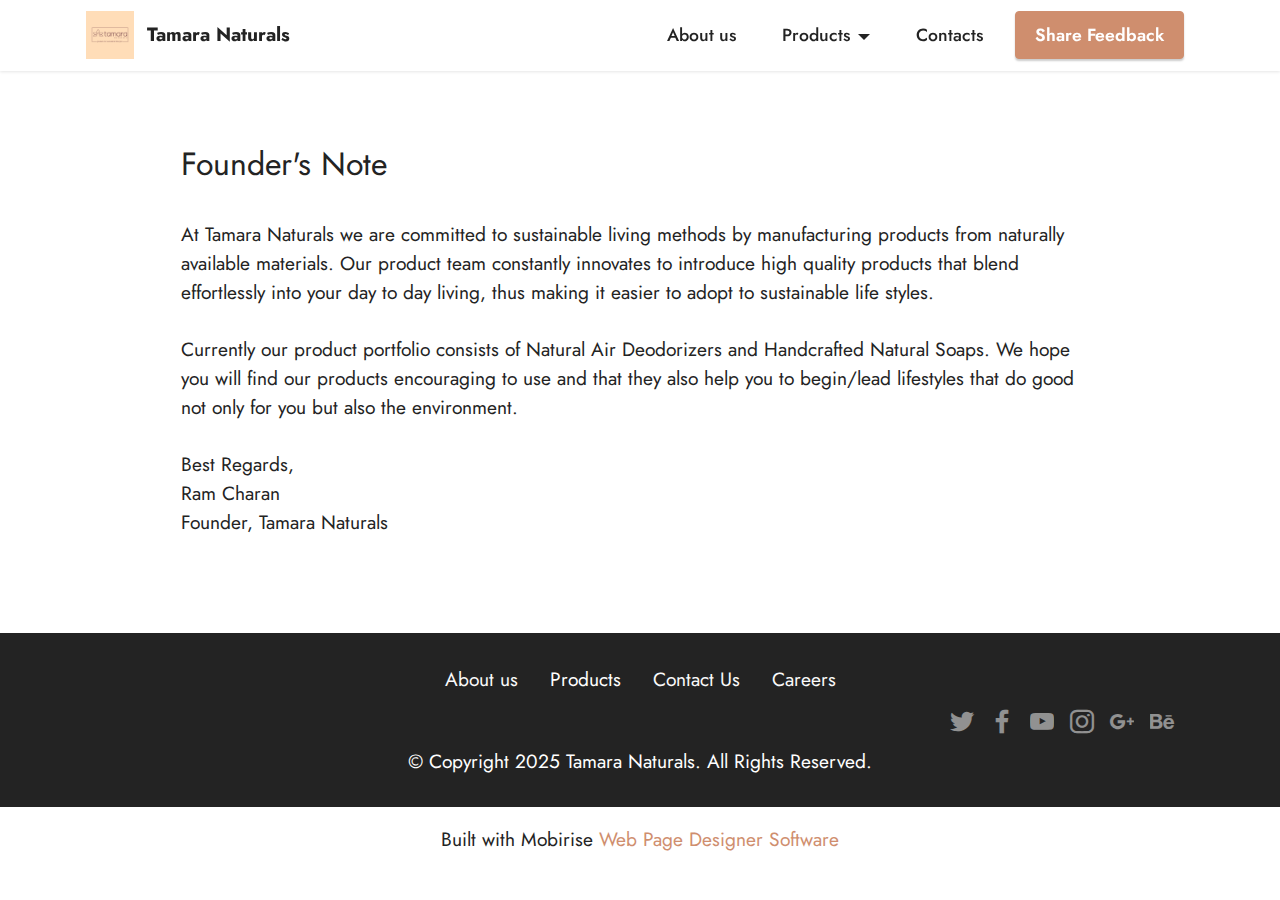
<file: page3.html>
<!DOCTYPE html>
<html  >
<head>
  <!-- Site made with Mobirise Website Builder v5.6.13, https://mobirise.com -->
  <meta charset="UTF-8">
  <meta http-equiv="X-UA-Compatible" content="IE=edge">
  <meta name="generator" content="Mobirise v5.6.13, mobirise.com">
  <meta name="twitter:card" content="summary_large_image"/>
  <meta name="twitter:image:src" content="">
  <meta property="og:image" content="">
  <meta name="twitter:title" content="About Us">
  <meta name="viewport" content="width=device-width, initial-scale=1, minimum-scale=1">
  <link rel="shortcut icon" href="assets/images/sticker-2.jpg" type="image/x-icon">
  <meta name="description" content="">
  
  
  <title>About Us</title>
  <link rel="stylesheet" href="assets/bootstrap/css/bootstrap.min.css">
  <link rel="stylesheet" href="assets/bootstrap/css/bootstrap-grid.min.css">
  <link rel="stylesheet" href="assets/bootstrap/css/bootstrap-reboot.min.css">
  <link rel="stylesheet" href="assets/dropdown/css/style.css">
  <link rel="stylesheet" href="assets/socicon/css/styles.css">
  <link rel="stylesheet" href="assets/theme/css/style.css">
  <link rel="preload" href="https://fonts.googleapis.com/css?family=Jost:100,200,300,400,500,600,700,800,900,100i,200i,300i,400i,500i,600i,700i,800i,900i&display=swap" as="style" onload="this.onload=null;this.rel='stylesheet'">
  <noscript><link rel="stylesheet" href="https://fonts.googleapis.com/css?family=Jost:100,200,300,400,500,600,700,800,900,100i,200i,300i,400i,500i,600i,700i,800i,900i&display=swap"></noscript>
  <link rel="preload" as="style" href="assets/mobirise/css/mbr-additional.css"><link rel="stylesheet" href="assets/mobirise/css/mbr-additional.css" type="text/css">
  
  
  
  
</head>
<body>

<!-- Analytics -->
<!-- Global site tag (gtag.js) - Google Analytics -->
<script async src="https://www.googletagmanager.com/gtag/js?id=UA-122027666-1"></script>
<script>
  window.dataLayer = window.dataLayer || [];
  function gtag(){dataLayer.push(arguments);}
  gtag('js', new Date());

  gtag('config', 'UA-122027666-1');
</script>

<!-- /Analytics -->


  
  <section data-bs-version="5.1" class="menu menu2 cid-svTRb0RNXV" once="menu" id="menu2-14">
    
    <nav class="navbar navbar-dropdown navbar-fixed-top navbar-expand-lg">
        <div class="container">
            <div class="navbar-brand">
                <span class="navbar-logo">
                    <a href="index.html">
                        <img src="assets/images/sticker-2.jpg" alt="Tamara Naturals" style="height: 3rem;">
                    </a>
                </span>
                <span class="navbar-caption-wrap"><a class="navbar-caption text-black text-primary display-7" href="https://www.tamarasustainableliving.com">Tamara Naturals</a></span>
            </div>
            <button class="navbar-toggler" type="button" data-toggle="collapse" data-bs-toggle="collapse" data-target="#navbarSupportedContent" data-bs-target="#navbarSupportedContent" aria-controls="navbarNavAltMarkup" aria-expanded="false" aria-label="Toggle navigation">
                <div class="hamburger">
                    <span></span>
                    <span></span>
                    <span></span>
                    <span></span>
                </div>
            </button>
            <div class="collapse navbar-collapse" id="navbarSupportedContent">
                <ul class="navbar-nav nav-dropdown" data-app-modern-menu="true"><li class="nav-item"><a class="nav-link link text-black text-primary display-4" href="https://www.tamarasustainableliving.com">
                            About us</a></li>
                    <li class="nav-item dropdown"><a class="nav-link link text-black dropdown-toggle display-4" href="#" data-toggle="dropdown-submenu" data-bs-toggle="dropdown" aria-expanded="false">
                            Products</a><div class="dropdown-menu"><a class="text-black dropdown-item text-primary display-4" href="https://www.tamarasustainableliving.com">Handcrafted Natural Soaps</a><a class="text-black dropdown-item text-primary display-4" href="https://www.tamarasustainableliving.com">Natural Air Deodorizers</a></div></li>
                    <li class="nav-item"><a class="nav-link link text-black text-primary display-4" href="https://www.tamarasustainableliving.com">Contacts</a>
                    </li></ul>
                
                <div class="navbar-buttons mbr-section-btn"><a class="btn btn-primary display-4" href="https://www.tamarasustainableliving.com">Share Feedback</a></div>
            </div>
        </div>
    </nav>
</section>

<section class="content5 cid-svW5ix3uDG" id="content5-17">
    
    <div class="container">
        <div class="row justify-content-center">
            <div class="col-md-12 col-lg-10">
                
                <h4 class="mbr-section-subtitle mbr-fonts-style mb-4 display-5">
                    Founder's Note</h4>
                <p class="mbr-text mbr-fonts-style display-7">
                    At Tamara Naturals we are committed to sustainable living methods by manufacturing products from naturally available materials. Our product team constantly innovates to introduce high quality products that blend effortlessly into your day to day living, thus making it easier to adopt to sustainable life styles.<br><br>Currently our product portfolio consists of Natural Air Deodorizers and Handcrafted Natural Soaps. We hope you will find our products encouraging to use and that they also help you to begin/lead lifestyles that do good not only for you but also the environment.<br><br>Best Regards,<br>Ram Charan<br>Founder, Tamara Naturals</p>
            </div>
        </div>
    </div>
</section>

<section data-bs-version="5.1" class="footer3 cid-svTUxQGjxi" once="footers" id="footer3-15">

    

    

    <div class="container">
        <div class="media-container-row align-center mbr-white">
            <div class="row row-links">
                <ul class="foot-menu">
                    
                    
                    
                    
                    
                <li class="foot-menu-item mbr-fonts-style display-7">
                        <a class="text-white text-primary" href="https://www.tamarasustainableliving.com" target="_blank">About us</a>
                    </li><li class="foot-menu-item mbr-fonts-style display-7">Products</li><li class="foot-menu-item mbr-fonts-style display-7">
                        <a class="text-white text-primary" href="https://www.tamarasustainableliving.com" target="_blank">Contact Us</a>
                    </li><li class="foot-menu-item mbr-fonts-style display-7">
                        <a class="text-white text-primary" href="https://www.tamarasustainableliving.com" target="_blank">Careers</a>
                    </li></ul>
            </div>
            <div class="row social-row">
                <div class="social-list align-right pb-2">
                    
                    
                    
                    
                    
                    
                <div class="soc-item">
                        <a href="page10.html" target="_blank">
                            <span class="mbr-iconfont mbr-iconfont-social socicon-twitter socicon"></span>
                        </a>
                    </div><div class="soc-item">
                        <a href="https://www.tamarasustainableliving.com" target="_blank">
                            <span class="mbr-iconfont mbr-iconfont-social socicon-facebook socicon"></span>
                        </a>
                    </div><div class="soc-item">
                        <a href="page10.html" target="_blank">
                            <span class="mbr-iconfont mbr-iconfont-social socicon-youtube socicon"></span>
                        </a>
                    </div><div class="soc-item">
                        <a href="page10.html" target="_blank">
                            <span class="mbr-iconfont mbr-iconfont-social socicon-instagram socicon"></span>
                        </a>
                    </div><div class="soc-item">
                        <a href="page10.html" target="_blank">
                            <span class="mbr-iconfont mbr-iconfont-social socicon-googleplus socicon"></span>
                        </a>
                    </div><div class="soc-item">
                        <a href="page10.html" target="_blank">
                            <span class="mbr-iconfont mbr-iconfont-social socicon-behance socicon"></span>
                        </a>
                    </div></div>
            </div>
            <div class="row row-copirayt">
                <p class="mbr-text mb-0 mbr-fonts-style mbr-white align-center display-7">
                    © Copyright 2025 Tamara Naturals. All Rights Reserved.
                </p>
            </div>
        </div>
    </div>
</section><section class="display-7" style="padding: 0;align-items: center;justify-content: center;flex-wrap: wrap;    align-content: center;display: flex;position: relative;height: 4rem;"><a href="https://mobiri.se/516400" style="flex: 1 1;height: 4rem;position: absolute;width: 100%;z-index: 1;"><img alt="" style="height: 4rem;" src="[data-uri]"></a><p style="margin: 0;text-align: center;" class="display-7">Built with Mobirise &#8204;</p><a style="z-index:1" href="https://mobirise.com/website-design-software.html">Web Page Designer Software</a></section><script src="assets/bootstrap/js/bootstrap.bundle.min.js"></script>  <script src="assets/smoothscroll/smooth-scroll.js"></script>  <script src="assets/ytplayer/index.js"></script>  <script src="assets/dropdown/js/navbar-dropdown.js"></script>  <script src="assets/theme/js/script.js"></script>  
  
  
</body>
</html>
</file>
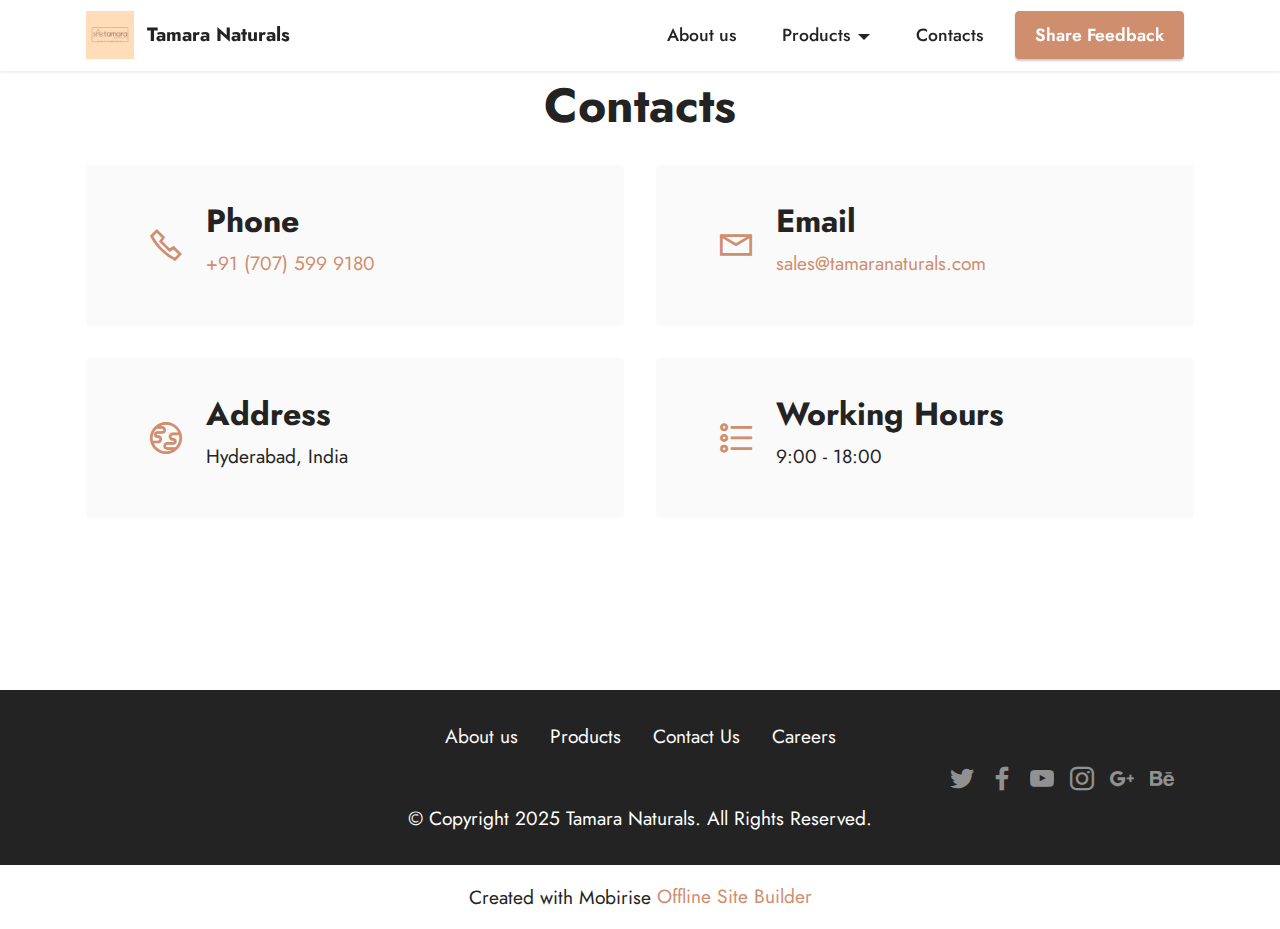
<file: page4.html>
<!DOCTYPE html>
<html  >
<head>
  <!-- Site made with Mobirise Website Builder v5.6.13, https://mobirise.com -->
  <meta charset="UTF-8">
  <meta http-equiv="X-UA-Compatible" content="IE=edge">
  <meta name="generator" content="Mobirise v5.6.13, mobirise.com">
  <meta name="twitter:card" content="summary_large_image"/>
  <meta name="twitter:image:src" content="">
  <meta property="og:image" content="">
  <meta name="twitter:title" content="Contact Us">
  <meta name="viewport" content="width=device-width, initial-scale=1, minimum-scale=1">
  <link rel="shortcut icon" href="assets/images/sticker-2.jpg" type="image/x-icon">
  <meta name="description" content="">
  
  
  <title>Contact Us</title>
  <link rel="stylesheet" href="assets/web/assets/mobirise-icons2/mobirise2.css">
  <link rel="stylesheet" href="assets/bootstrap/css/bootstrap.min.css">
  <link rel="stylesheet" href="assets/bootstrap/css/bootstrap-grid.min.css">
  <link rel="stylesheet" href="assets/bootstrap/css/bootstrap-reboot.min.css">
  <link rel="stylesheet" href="assets/dropdown/css/style.css">
  <link rel="stylesheet" href="assets/socicon/css/styles.css">
  <link rel="stylesheet" href="assets/theme/css/style.css">
  <link rel="preload" href="https://fonts.googleapis.com/css?family=Jost:100,200,300,400,500,600,700,800,900,100i,200i,300i,400i,500i,600i,700i,800i,900i&display=swap" as="style" onload="this.onload=null;this.rel='stylesheet'">
  <noscript><link rel="stylesheet" href="https://fonts.googleapis.com/css?family=Jost:100,200,300,400,500,600,700,800,900,100i,200i,300i,400i,500i,600i,700i,800i,900i&display=swap"></noscript>
  <link rel="preload" as="style" href="assets/mobirise/css/mbr-additional.css"><link rel="stylesheet" href="assets/mobirise/css/mbr-additional.css" type="text/css">
  
  
  
  
</head>
<body>

<!-- Analytics -->
<!-- Global site tag (gtag.js) - Google Analytics -->
<script async src="https://www.googletagmanager.com/gtag/js?id=UA-122027666-1"></script>
<script>
  window.dataLayer = window.dataLayer || [];
  function gtag(){dataLayer.push(arguments);}
  gtag('js', new Date());

  gtag('config', 'UA-122027666-1');
</script>

<!-- /Analytics -->


  
  <section class="contacts2 cid-svWeYoW05S" id="contacts2-1b">
    <!---->
    
    
    <div class="container">
        <div class="mbr-section-head">
            <h3 class="mbr-section-title mbr-fonts-style align-center mb-0 display-2">
                <strong>Contacts</strong>
            </h3>
            
        </div>
        <div class="row justify-content-center mt-4">
            <div class="card col-12 col-md-6">
                <div class="card-wrapper">
                    <div class="image-wrapper">
                        <span class="mbr-iconfont mobi-mbri-phone mobi-mbri"></span>
                    </div>
                    <div class="text-wrapper">
                        <h6 class="card-title mbr-fonts-style mb-1 display-5">
                            <strong>Phone</strong>
                        </h6>
                        <p class="mbr-text mbr-fonts-style display-7"><a href="tel:+12345678910" class="text-primary">+91 (707) 599 9180</a>&nbsp; &nbsp; &nbsp; &nbsp; &nbsp; &nbsp; &nbsp; &nbsp; &nbsp; &nbsp; &nbsp; &nbsp; &nbsp;</p>
                    </div>
                </div>
            </div>
            <div class="card col-12 col-md-6">
                <div class="card-wrapper">
                    <div class="image-wrapper">
                        <span class="mbr-iconfont mobi-mbri-letter mobi-mbri"></span>
                    </div>
                    <div class="text-wrapper">
                        <h6 class="card-title mbr-fonts-style mb-1 display-5">
                            <strong>Email</strong>
                        </h6>
                        <p class="mbr-text mbr-fonts-style display-7"><a href="mailto:info@site.com" class="text-primary">sales@tamaranaturals.com</a>
                        </p>
                    </div>
                </div>
            </div>
            <div class="card col-12 col-md-6">
                <div class="card-wrapper">
                    <div class="image-wrapper">
                        <span class="mbr-iconfont mobi-mbri-globe mobi-mbri"></span>
                    </div>
                    <div class="text-wrapper">
                        <h6 class="card-title mbr-fonts-style mb-1 display-5">
                            <strong>Address</strong>
                        </h6>
                        <p class="mbr-text mbr-fonts-style display-7">Hyderabad, India&nbsp; &nbsp; &nbsp; &nbsp; &nbsp; &nbsp; &nbsp; &nbsp; &nbsp; &nbsp; &nbsp; &nbsp; &nbsp;</p>
                    </div>
                </div>
            </div>
            <div class="card col-12 col-md-6">
                <div class="card-wrapper">
                    <div class="image-wrapper">
                        <span class="mbr-iconfont mobi-mbri-bulleted-list mobi-mbri"></span>
                    </div>
                    <div class="text-wrapper">
                        <h6 class="card-title mbr-fonts-style mb-1 display-5">
                            <strong>Working Hours</strong>
                        </h6>
                        <p class="mbr-text mbr-fonts-style display-7">
                            9:00 - 18:00
                        </p>
                    </div>
                </div>
            </div>
        </div>
    </div>
</section>

<section data-bs-version="5.1" class="menu menu2 cid-svTRb0RNXV" once="menu" id="menu2-19">
    
    <nav class="navbar navbar-dropdown navbar-fixed-top navbar-expand-lg">
        <div class="container">
            <div class="navbar-brand">
                <span class="navbar-logo">
                    <a href="index.html">
                        <img src="assets/images/sticker-2.jpg" alt="Tamara Naturals" style="height: 3rem;">
                    </a>
                </span>
                <span class="navbar-caption-wrap"><a class="navbar-caption text-black text-primary display-7" href="https://www.tamarasustainableliving.com">Tamara Naturals</a></span>
            </div>
            <button class="navbar-toggler" type="button" data-toggle="collapse" data-bs-toggle="collapse" data-target="#navbarSupportedContent" data-bs-target="#navbarSupportedContent" aria-controls="navbarNavAltMarkup" aria-expanded="false" aria-label="Toggle navigation">
                <div class="hamburger">
                    <span></span>
                    <span></span>
                    <span></span>
                    <span></span>
                </div>
            </button>
            <div class="collapse navbar-collapse" id="navbarSupportedContent">
                <ul class="navbar-nav nav-dropdown" data-app-modern-menu="true"><li class="nav-item"><a class="nav-link link text-black text-primary display-4" href="https://www.tamarasustainableliving.com">
                            About us</a></li>
                    <li class="nav-item dropdown"><a class="nav-link link text-black dropdown-toggle display-4" href="#" data-toggle="dropdown-submenu" data-bs-toggle="dropdown" aria-expanded="false">
                            Products</a><div class="dropdown-menu"><a class="text-black dropdown-item text-primary display-4" href="https://www.tamarasustainableliving.com">Handcrafted Natural Soaps</a><a class="text-black dropdown-item text-primary display-4" href="https://www.tamarasustainableliving.com">Natural Air Deodorizers</a></div></li>
                    <li class="nav-item"><a class="nav-link link text-black text-primary display-4" href="https://www.tamarasustainableliving.com">Contacts</a>
                    </li></ul>
                
                <div class="navbar-buttons mbr-section-btn"><a class="btn btn-primary display-4" href="https://www.tamarasustainableliving.com">Share Feedback</a></div>
            </div>
        </div>
    </nav>
</section>

<section data-bs-version="5.1" class="footer3 cid-svTUxQGjxi" once="footers" id="footer3-1a">

    

    

    <div class="container">
        <div class="media-container-row align-center mbr-white">
            <div class="row row-links">
                <ul class="foot-menu">
                    
                    
                    
                    
                    
                <li class="foot-menu-item mbr-fonts-style display-7">
                        <a class="text-white text-primary" href="https://www.tamarasustainableliving.com" target="_blank">About us</a>
                    </li><li class="foot-menu-item mbr-fonts-style display-7">Products</li><li class="foot-menu-item mbr-fonts-style display-7">
                        <a class="text-white text-primary" href="https://www.tamarasustainableliving.com" target="_blank">Contact Us</a>
                    </li><li class="foot-menu-item mbr-fonts-style display-7">
                        <a class="text-white text-primary" href="https://www.tamarasustainableliving.com" target="_blank">Careers</a>
                    </li></ul>
            </div>
            <div class="row social-row">
                <div class="social-list align-right pb-2">
                    
                    
                    
                    
                    
                    
                <div class="soc-item">
                        <a href="page10.html" target="_blank">
                            <span class="mbr-iconfont mbr-iconfont-social socicon-twitter socicon"></span>
                        </a>
                    </div><div class="soc-item">
                        <a href="https://www.tamarasustainableliving.com" target="_blank">
                            <span class="mbr-iconfont mbr-iconfont-social socicon-facebook socicon"></span>
                        </a>
                    </div><div class="soc-item">
                        <a href="page10.html" target="_blank">
                            <span class="mbr-iconfont mbr-iconfont-social socicon-youtube socicon"></span>
                        </a>
                    </div><div class="soc-item">
                        <a href="page10.html" target="_blank">
                            <span class="mbr-iconfont mbr-iconfont-social socicon-instagram socicon"></span>
                        </a>
                    </div><div class="soc-item">
                        <a href="page10.html" target="_blank">
                            <span class="mbr-iconfont mbr-iconfont-social socicon-googleplus socicon"></span>
                        </a>
                    </div><div class="soc-item">
                        <a href="page10.html" target="_blank">
                            <span class="mbr-iconfont mbr-iconfont-social socicon-behance socicon"></span>
                        </a>
                    </div></div>
            </div>
            <div class="row row-copirayt">
                <p class="mbr-text mb-0 mbr-fonts-style mbr-white align-center display-7">
                    © Copyright 2025 Tamara Naturals. All Rights Reserved.
                </p>
            </div>
        </div>
    </div>
</section><section class="display-7" style="padding: 0;align-items: center;justify-content: center;flex-wrap: wrap;    align-content: center;display: flex;position: relative;height: 4rem;"><a href="https://mobiri.se/516400" style="flex: 1 1;height: 4rem;position: absolute;width: 100%;z-index: 1;"><img alt="" style="height: 4rem;" src="[data-uri]"></a><p style="margin: 0;text-align: center;" class="display-7">Created with Mobirise &#8204;</p><a style="z-index:1" href="https://mobirise.com/offline-website-builder.html">Offline Site Builder</a></section><script src="assets/bootstrap/js/bootstrap.bundle.min.js"></script>  <script src="assets/smoothscroll/smooth-scroll.js"></script>  <script src="assets/ytplayer/index.js"></script>  <script src="assets/dropdown/js/navbar-dropdown.js"></script>  <script src="assets/theme/js/script.js"></script>  
  
  
</body>
</html>
</file>
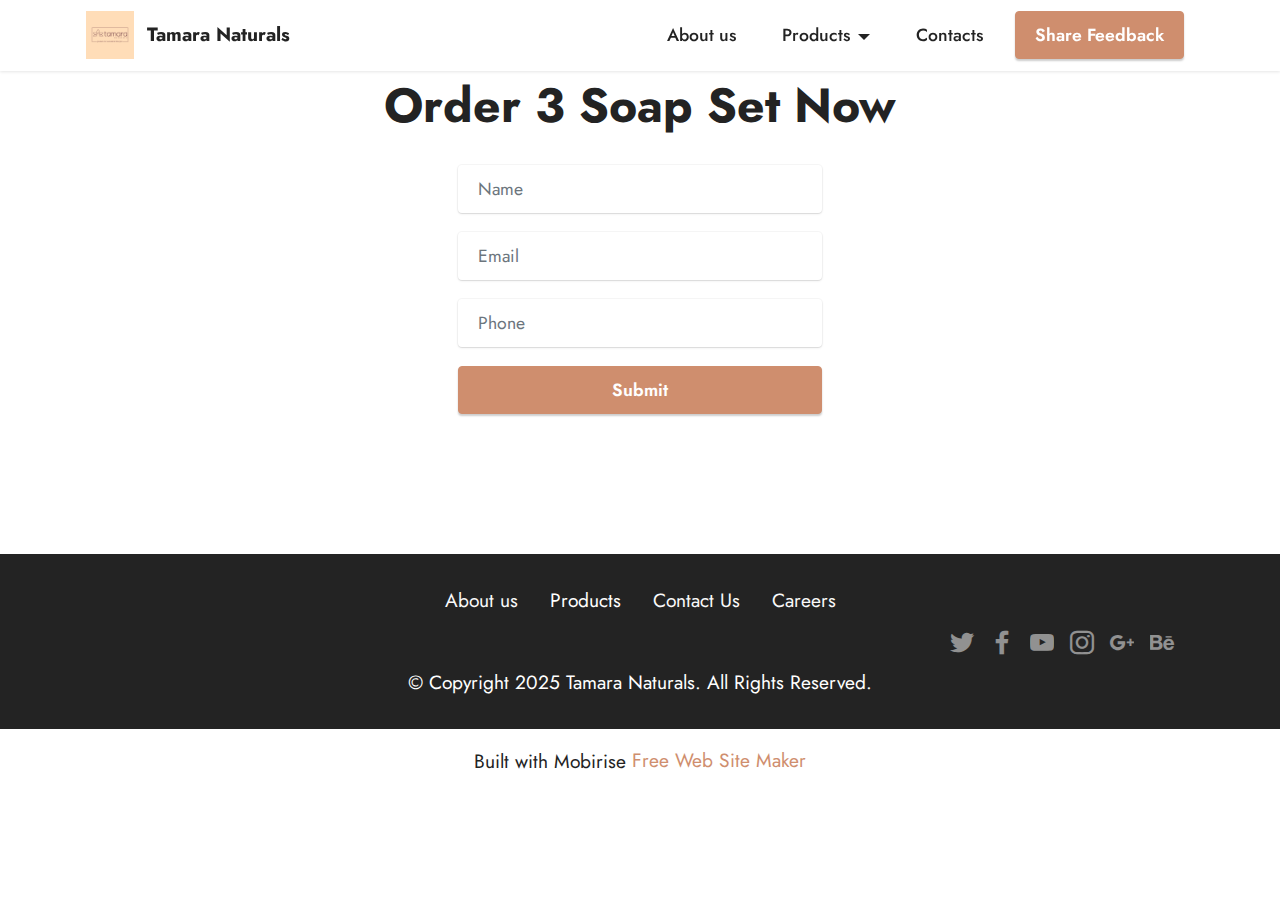
<file: page5.html>
<!DOCTYPE html>
<html  >
<head>
  <!-- Site made with Mobirise Website Builder v5.6.13, https://mobirise.com -->
  <meta charset="UTF-8">
  <meta http-equiv="X-UA-Compatible" content="IE=edge">
  <meta name="generator" content="Mobirise v5.6.13, mobirise.com">
  <meta name="twitter:card" content="summary_large_image"/>
  <meta name="twitter:image:src" content="">
  <meta property="og:image" content="">
  <meta name="twitter:title" content="3 Soap Set Order">
  <meta name="viewport" content="width=device-width, initial-scale=1, minimum-scale=1">
  <link rel="shortcut icon" href="assets/images/sticker-2.jpg" type="image/x-icon">
  <meta name="description" content="">
  
  
  <title>3 Soap Set Order</title>
  <link rel="stylesheet" href="assets/bootstrap/css/bootstrap.min.css">
  <link rel="stylesheet" href="assets/bootstrap/css/bootstrap-grid.min.css">
  <link rel="stylesheet" href="assets/bootstrap/css/bootstrap-reboot.min.css">
  <link rel="stylesheet" href="assets/dropdown/css/style.css">
  <link rel="stylesheet" href="assets/socicon/css/styles.css">
  <link rel="stylesheet" href="assets/theme/css/style.css">
  <link rel="preload" href="https://fonts.googleapis.com/css?family=Jost:100,200,300,400,500,600,700,800,900,100i,200i,300i,400i,500i,600i,700i,800i,900i&display=swap" as="style" onload="this.onload=null;this.rel='stylesheet'">
  <noscript><link rel="stylesheet" href="https://fonts.googleapis.com/css?family=Jost:100,200,300,400,500,600,700,800,900,100i,200i,300i,400i,500i,600i,700i,800i,900i&display=swap"></noscript>
  <link rel="preload" as="style" href="assets/mobirise/css/mbr-additional.css"><link rel="stylesheet" href="assets/mobirise/css/mbr-additional.css" type="text/css">
  
  
  
  
</head>
<body>

<!-- Analytics -->
<!-- Global site tag (gtag.js) - Google Analytics -->
<script async src="https://www.googletagmanager.com/gtag/js?id=UA-122027666-1"></script>
<script>
  window.dataLayer = window.dataLayer || [];
  function gtag(){dataLayer.push(arguments);}
  gtag('js', new Date());

  gtag('config', 'UA-122027666-1');
</script>

<!-- /Analytics -->


  
  <section class="form6 cid-svWgV3pt9l" id="form6-1f">
    
    
    <div class="container">
        <div class="mbr-section-head">
            <h3 class="mbr-section-title mbr-fonts-style align-center mb-0 display-2">
                <strong>Order 3 Soap Set Now</strong></h3>
            
        </div>
        <div class="row justify-content-center mt-4">
            <div class="col-lg-8 mx-auto mbr-form" data-form-type="formoid">
                <form action="https://mobirise.eu/" method="POST" class="mbr-form form-with-styler mx-auto" data-form-title="Form Name"><input type="hidden" name="email" data-form-email="true" value="IUSIeXLvUjxTmubxxeQlgMakMtoPNEMpI1aQm4RWJGFKRjOI6x8r15rUDoeor6gnLq4LQOGzJ2CjbwI/pOkqrOE/Pfhoq36G5pVAtEBJWq0raqP5ApobLPETZE31gTPS">
                    <div class="row">
                        <div hidden="hidden" data-form-alert="" class="alert alert-success col-12">Thank you for placing your order. We will get back to you on your contact details with the logistics.</div>
                        <div hidden="hidden" data-form-alert-danger="" class="alert alert-danger col-12">Oops...! some
                            problem!</div>
                    </div>
                    <div class="dragArea row">
                        <div class="col-lg-12 col-md-12 col-sm-12 form-group" data-for="name">
                            <input type="text" name="name" placeholder="Name" data-form-field="name" class="form-control" value="" id="name-form6-1f">
                        </div>
                        <div class="col-lg-12 col-md-12 col-sm-12 form-group" data-for="email">
                            <input type="email" name="email" placeholder="Email" data-form-field="email" class="form-control" value="" id="email-form6-1f">
                        </div>
                        <div data-for="phone" class="col-lg-12 col-md-12 col-sm-12 form-group">
                            <input type="tel" name="phone" placeholder="Phone" data-form-field="phone" class="form-control" value="" id="phone-form6-1f">
                        </div>
                        <div class="col-auto mbr-section-btn align-center"><button type="submit" class="btn btn-primary display-4">Submit</button></div>
                    </div>
                </form>
            </div>
        </div>
    </div>
</section>

<section data-bs-version="5.1" class="menu menu2 cid-svTRb0RNXV" once="menu" id="menu2-1c">
    
    <nav class="navbar navbar-dropdown navbar-fixed-top navbar-expand-lg">
        <div class="container">
            <div class="navbar-brand">
                <span class="navbar-logo">
                    <a href="index.html">
                        <img src="assets/images/sticker-2.jpg" alt="Tamara Naturals" style="height: 3rem;">
                    </a>
                </span>
                <span class="navbar-caption-wrap"><a class="navbar-caption text-black text-primary display-7" href="https://www.tamarasustainableliving.com">Tamara Naturals</a></span>
            </div>
            <button class="navbar-toggler" type="button" data-toggle="collapse" data-bs-toggle="collapse" data-target="#navbarSupportedContent" data-bs-target="#navbarSupportedContent" aria-controls="navbarNavAltMarkup" aria-expanded="false" aria-label="Toggle navigation">
                <div class="hamburger">
                    <span></span>
                    <span></span>
                    <span></span>
                    <span></span>
                </div>
            </button>
            <div class="collapse navbar-collapse" id="navbarSupportedContent">
                <ul class="navbar-nav nav-dropdown" data-app-modern-menu="true"><li class="nav-item"><a class="nav-link link text-black text-primary display-4" href="https://www.tamarasustainableliving.com">
                            About us</a></li>
                    <li class="nav-item dropdown"><a class="nav-link link text-black dropdown-toggle display-4" href="#" data-toggle="dropdown-submenu" data-bs-toggle="dropdown" aria-expanded="false">
                            Products</a><div class="dropdown-menu"><a class="text-black dropdown-item text-primary display-4" href="https://www.tamarasustainableliving.com">Handcrafted Natural Soaps</a><a class="text-black dropdown-item text-primary display-4" href="https://www.tamarasustainableliving.com">Natural Air Deodorizers</a></div></li>
                    <li class="nav-item"><a class="nav-link link text-black text-primary display-4" href="https://www.tamarasustainableliving.com">Contacts</a>
                    </li></ul>
                
                <div class="navbar-buttons mbr-section-btn"><a class="btn btn-primary display-4" href="https://www.tamarasustainableliving.com">Share Feedback</a></div>
            </div>
        </div>
    </nav>
</section>

<section data-bs-version="5.1" class="footer3 cid-svTUxQGjxi" once="footers" id="footer3-1d">

    

    

    <div class="container">
        <div class="media-container-row align-center mbr-white">
            <div class="row row-links">
                <ul class="foot-menu">
                    
                    
                    
                    
                    
                <li class="foot-menu-item mbr-fonts-style display-7">
                        <a class="text-white text-primary" href="https://www.tamarasustainableliving.com" target="_blank">About us</a>
                    </li><li class="foot-menu-item mbr-fonts-style display-7">Products</li><li class="foot-menu-item mbr-fonts-style display-7">
                        <a class="text-white text-primary" href="https://www.tamarasustainableliving.com" target="_blank">Contact Us</a>
                    </li><li class="foot-menu-item mbr-fonts-style display-7">
                        <a class="text-white text-primary" href="https://www.tamarasustainableliving.com" target="_blank">Careers</a>
                    </li></ul>
            </div>
            <div class="row social-row">
                <div class="social-list align-right pb-2">
                    
                    
                    
                    
                    
                    
                <div class="soc-item">
                        <a href="page10.html" target="_blank">
                            <span class="mbr-iconfont mbr-iconfont-social socicon-twitter socicon"></span>
                        </a>
                    </div><div class="soc-item">
                        <a href="https://www.tamarasustainableliving.com" target="_blank">
                            <span class="mbr-iconfont mbr-iconfont-social socicon-facebook socicon"></span>
                        </a>
                    </div><div class="soc-item">
                        <a href="page10.html" target="_blank">
                            <span class="mbr-iconfont mbr-iconfont-social socicon-youtube socicon"></span>
                        </a>
                    </div><div class="soc-item">
                        <a href="page10.html" target="_blank">
                            <span class="mbr-iconfont mbr-iconfont-social socicon-instagram socicon"></span>
                        </a>
                    </div><div class="soc-item">
                        <a href="page10.html" target="_blank">
                            <span class="mbr-iconfont mbr-iconfont-social socicon-googleplus socicon"></span>
                        </a>
                    </div><div class="soc-item">
                        <a href="page10.html" target="_blank">
                            <span class="mbr-iconfont mbr-iconfont-social socicon-behance socicon"></span>
                        </a>
                    </div></div>
            </div>
            <div class="row row-copirayt">
                <p class="mbr-text mb-0 mbr-fonts-style mbr-white align-center display-7">
                    © Copyright 2025 Tamara Naturals. All Rights Reserved.
                </p>
            </div>
        </div>
    </div>
</section><section class="display-7" style="padding: 0;align-items: center;justify-content: center;flex-wrap: wrap;    align-content: center;display: flex;position: relative;height: 4rem;"><a href="https://mobiri.se/516400" style="flex: 1 1;height: 4rem;position: absolute;width: 100%;z-index: 1;"><img alt="" style="height: 4rem;" src="[data-uri]"></a><p style="margin: 0;text-align: center;" class="display-7">Built with Mobirise &#8204;</p><a style="z-index:1" href="https://mobirise.com/website-maker.html">Free Web Site Maker</a></section><script src="assets/bootstrap/js/bootstrap.bundle.min.js"></script>  <script src="assets/smoothscroll/smooth-scroll.js"></script>  <script src="assets/ytplayer/index.js"></script>  <script src="assets/dropdown/js/navbar-dropdown.js"></script>  <script src="assets/theme/js/script.js"></script>  <script src="assets/formoid/formoid.min.js"></script>  
  
  
</body>
</html>
</file>
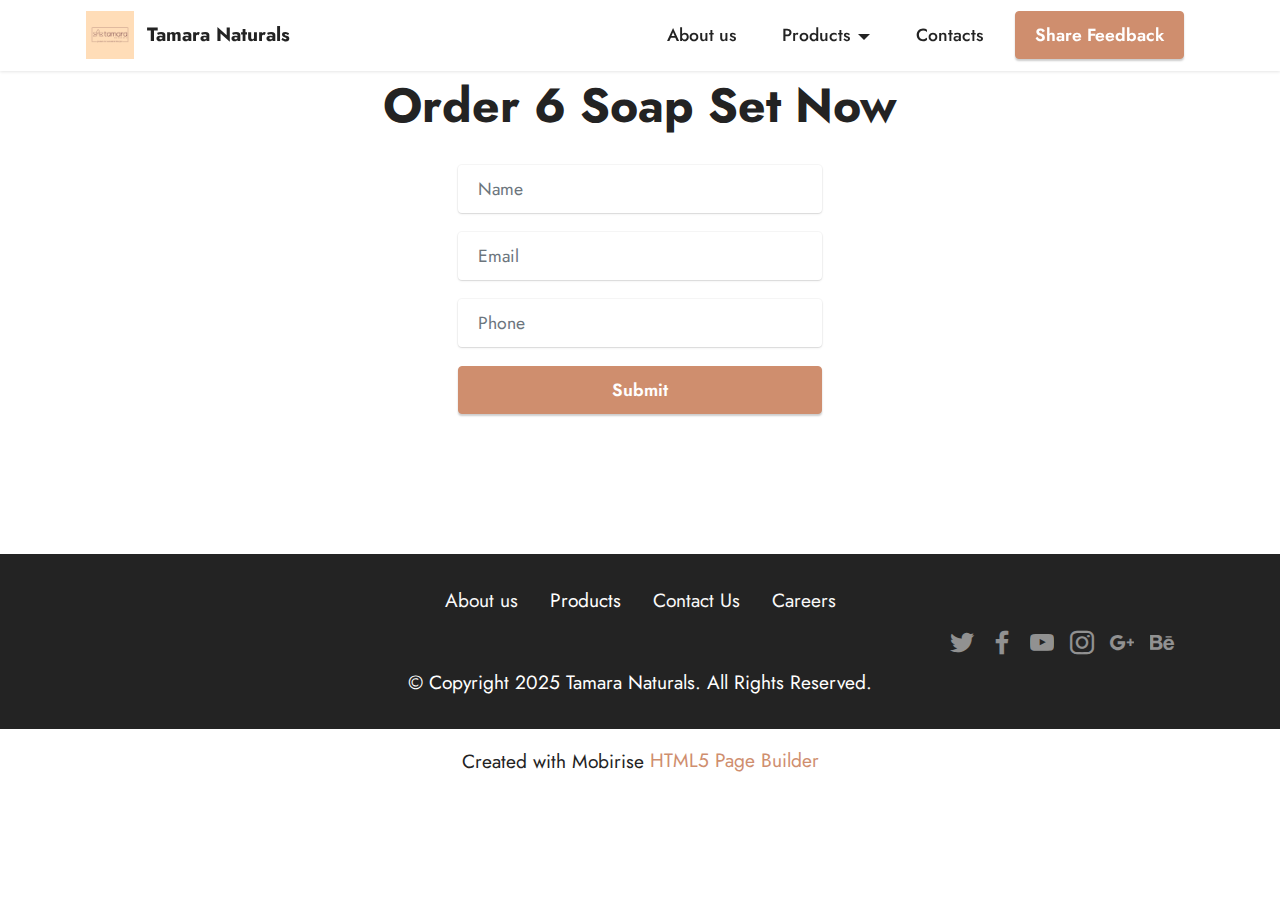
<file: page6.html>
<!DOCTYPE html>
<html  >
<head>
  <!-- Site made with Mobirise Website Builder v5.6.13, https://mobirise.com -->
  <meta charset="UTF-8">
  <meta http-equiv="X-UA-Compatible" content="IE=edge">
  <meta name="generator" content="Mobirise v5.6.13, mobirise.com">
  <meta name="twitter:card" content="summary_large_image"/>
  <meta name="twitter:image:src" content="">
  <meta property="og:image" content="">
  <meta name="twitter:title" content="6 Soap Set Order">
  <meta name="viewport" content="width=device-width, initial-scale=1, minimum-scale=1">
  <link rel="shortcut icon" href="assets/images/sticker-2.jpg" type="image/x-icon">
  <meta name="description" content="">
  
  
  <title>6 Soap Set Order</title>
  <link rel="stylesheet" href="assets/bootstrap/css/bootstrap.min.css">
  <link rel="stylesheet" href="assets/bootstrap/css/bootstrap-grid.min.css">
  <link rel="stylesheet" href="assets/bootstrap/css/bootstrap-reboot.min.css">
  <link rel="stylesheet" href="assets/dropdown/css/style.css">
  <link rel="stylesheet" href="assets/socicon/css/styles.css">
  <link rel="stylesheet" href="assets/theme/css/style.css">
  <link rel="preload" href="https://fonts.googleapis.com/css?family=Jost:100,200,300,400,500,600,700,800,900,100i,200i,300i,400i,500i,600i,700i,800i,900i&display=swap" as="style" onload="this.onload=null;this.rel='stylesheet'">
  <noscript><link rel="stylesheet" href="https://fonts.googleapis.com/css?family=Jost:100,200,300,400,500,600,700,800,900,100i,200i,300i,400i,500i,600i,700i,800i,900i&display=swap"></noscript>
  <link rel="preload" as="style" href="assets/mobirise/css/mbr-additional.css"><link rel="stylesheet" href="assets/mobirise/css/mbr-additional.css" type="text/css">
  
  
  
  
</head>
<body>

<!-- Analytics -->
<!-- Global site tag (gtag.js) - Google Analytics -->
<script async src="https://www.googletagmanager.com/gtag/js?id=UA-122027666-1"></script>
<script>
  window.dataLayer = window.dataLayer || [];
  function gtag(){dataLayer.push(arguments);}
  gtag('js', new Date());

  gtag('config', 'UA-122027666-1');
</script>

<!-- /Analytics -->


  
  <section class="form6 cid-svWhIEflI7" id="form6-1j">
    
    
    <div class="container">
        <div class="mbr-section-head">
            <h3 class="mbr-section-title mbr-fonts-style align-center mb-0 display-2">
                <strong>Order 6 Soap Set Now</strong></h3>
            
        </div>
        <div class="row justify-content-center mt-4">
            <div class="col-lg-8 mx-auto mbr-form" data-form-type="formoid">
                <form action="https://mobirise.eu/" method="POST" class="mbr-form form-with-styler mx-auto" data-form-title="Form Name"><input type="hidden" name="email" data-form-email="true" value="ecCpmpW8PTb0rlEvRE8BocrnkMr2qDv0bCcHjBOeHe5imG1um69vYjSkZ00/dSs42IdXyANaraa+QLTdkHjABIUrC1HS71h8916A5HmAdHoeXeYwdBdm2nBQPH8S5jQ1">
                    <div class="row">
                        <div hidden="hidden" data-form-alert="" class="alert alert-success col-12">Thank you for placing your order. We will get back to you on your contact details with the logistics.</div>
                        <div hidden="hidden" data-form-alert-danger="" class="alert alert-danger col-12">Oops...! some
                            problem!</div>
                    </div>
                    <div class="dragArea row">
                        <div class="col-lg-12 col-md-12 col-sm-12 form-group" data-for="name">
                            <input type="text" name="name" placeholder="Name" data-form-field="name" class="form-control" value="" id="name-form6-1j">
                        </div>
                        <div class="col-lg-12 col-md-12 col-sm-12 form-group" data-for="email">
                            <input type="email" name="email" placeholder="Email" data-form-field="email" class="form-control" value="" id="email-form6-1j">
                        </div>
                        <div data-for="phone" class="col-lg-12 col-md-12 col-sm-12 form-group">
                            <input type="tel" name="phone" placeholder="Phone" data-form-field="phone" class="form-control" value="" id="phone-form6-1j">
                        </div>
                        <div class="col-auto mbr-section-btn align-center"><button type="submit" class="btn btn-primary display-4">Submit</button></div>
                    </div>
                </form>
            </div>
        </div>
    </div>
</section>

<section data-bs-version="5.1" class="menu menu2 cid-svTRb0RNXV" once="menu" id="menu2-1g">
    
    <nav class="navbar navbar-dropdown navbar-fixed-top navbar-expand-lg">
        <div class="container">
            <div class="navbar-brand">
                <span class="navbar-logo">
                    <a href="index.html">
                        <img src="assets/images/sticker-2.jpg" alt="Tamara Naturals" style="height: 3rem;">
                    </a>
                </span>
                <span class="navbar-caption-wrap"><a class="navbar-caption text-black text-primary display-7" href="https://www.tamarasustainableliving.com">Tamara Naturals</a></span>
            </div>
            <button class="navbar-toggler" type="button" data-toggle="collapse" data-bs-toggle="collapse" data-target="#navbarSupportedContent" data-bs-target="#navbarSupportedContent" aria-controls="navbarNavAltMarkup" aria-expanded="false" aria-label="Toggle navigation">
                <div class="hamburger">
                    <span></span>
                    <span></span>
                    <span></span>
                    <span></span>
                </div>
            </button>
            <div class="collapse navbar-collapse" id="navbarSupportedContent">
                <ul class="navbar-nav nav-dropdown" data-app-modern-menu="true"><li class="nav-item"><a class="nav-link link text-black text-primary display-4" href="https://www.tamarasustainableliving.com">
                            About us</a></li>
                    <li class="nav-item dropdown"><a class="nav-link link text-black dropdown-toggle display-4" href="#" data-toggle="dropdown-submenu" data-bs-toggle="dropdown" aria-expanded="false">
                            Products</a><div class="dropdown-menu"><a class="text-black dropdown-item text-primary display-4" href="https://www.tamarasustainableliving.com">Handcrafted Natural Soaps</a><a class="text-black dropdown-item text-primary display-4" href="https://www.tamarasustainableliving.com">Natural Air Deodorizers</a></div></li>
                    <li class="nav-item"><a class="nav-link link text-black text-primary display-4" href="https://www.tamarasustainableliving.com">Contacts</a>
                    </li></ul>
                
                <div class="navbar-buttons mbr-section-btn"><a class="btn btn-primary display-4" href="https://www.tamarasustainableliving.com">Share Feedback</a></div>
            </div>
        </div>
    </nav>
</section>

<section data-bs-version="5.1" class="footer3 cid-svTUxQGjxi" once="footers" id="footer3-1h">

    

    

    <div class="container">
        <div class="media-container-row align-center mbr-white">
            <div class="row row-links">
                <ul class="foot-menu">
                    
                    
                    
                    
                    
                <li class="foot-menu-item mbr-fonts-style display-7">
                        <a class="text-white text-primary" href="https://www.tamarasustainableliving.com" target="_blank">About us</a>
                    </li><li class="foot-menu-item mbr-fonts-style display-7">Products</li><li class="foot-menu-item mbr-fonts-style display-7">
                        <a class="text-white text-primary" href="https://www.tamarasustainableliving.com" target="_blank">Contact Us</a>
                    </li><li class="foot-menu-item mbr-fonts-style display-7">
                        <a class="text-white text-primary" href="https://www.tamarasustainableliving.com" target="_blank">Careers</a>
                    </li></ul>
            </div>
            <div class="row social-row">
                <div class="social-list align-right pb-2">
                    
                    
                    
                    
                    
                    
                <div class="soc-item">
                        <a href="page10.html" target="_blank">
                            <span class="mbr-iconfont mbr-iconfont-social socicon-twitter socicon"></span>
                        </a>
                    </div><div class="soc-item">
                        <a href="https://www.tamarasustainableliving.com" target="_blank">
                            <span class="mbr-iconfont mbr-iconfont-social socicon-facebook socicon"></span>
                        </a>
                    </div><div class="soc-item">
                        <a href="page10.html" target="_blank">
                            <span class="mbr-iconfont mbr-iconfont-social socicon-youtube socicon"></span>
                        </a>
                    </div><div class="soc-item">
                        <a href="page10.html" target="_blank">
                            <span class="mbr-iconfont mbr-iconfont-social socicon-instagram socicon"></span>
                        </a>
                    </div><div class="soc-item">
                        <a href="page10.html" target="_blank">
                            <span class="mbr-iconfont mbr-iconfont-social socicon-googleplus socicon"></span>
                        </a>
                    </div><div class="soc-item">
                        <a href="page10.html" target="_blank">
                            <span class="mbr-iconfont mbr-iconfont-social socicon-behance socicon"></span>
                        </a>
                    </div></div>
            </div>
            <div class="row row-copirayt">
                <p class="mbr-text mb-0 mbr-fonts-style mbr-white align-center display-7">
                    © Copyright 2025 Tamara Naturals. All Rights Reserved.
                </p>
            </div>
        </div>
    </div>
</section><section class="display-7" style="padding: 0;align-items: center;justify-content: center;flex-wrap: wrap;    align-content: center;display: flex;position: relative;height: 4rem;"><a href="https://mobiri.se/516400" style="flex: 1 1;height: 4rem;position: absolute;width: 100%;z-index: 1;"><img alt="" style="height: 4rem;" src="[data-uri]"></a><p style="margin: 0;text-align: center;" class="display-7">Created with Mobirise &#8204;</p><a style="z-index:1" href="https://mobirise.com/html-builder.html">HTML5 Page Builder</a></section><script src="assets/bootstrap/js/bootstrap.bundle.min.js"></script>  <script src="assets/smoothscroll/smooth-scroll.js"></script>  <script src="assets/ytplayer/index.js"></script>  <script src="assets/dropdown/js/navbar-dropdown.js"></script>  <script src="assets/theme/js/script.js"></script>  <script src="assets/formoid/formoid.min.js"></script>  
  
  
</body>
</html>
</file>
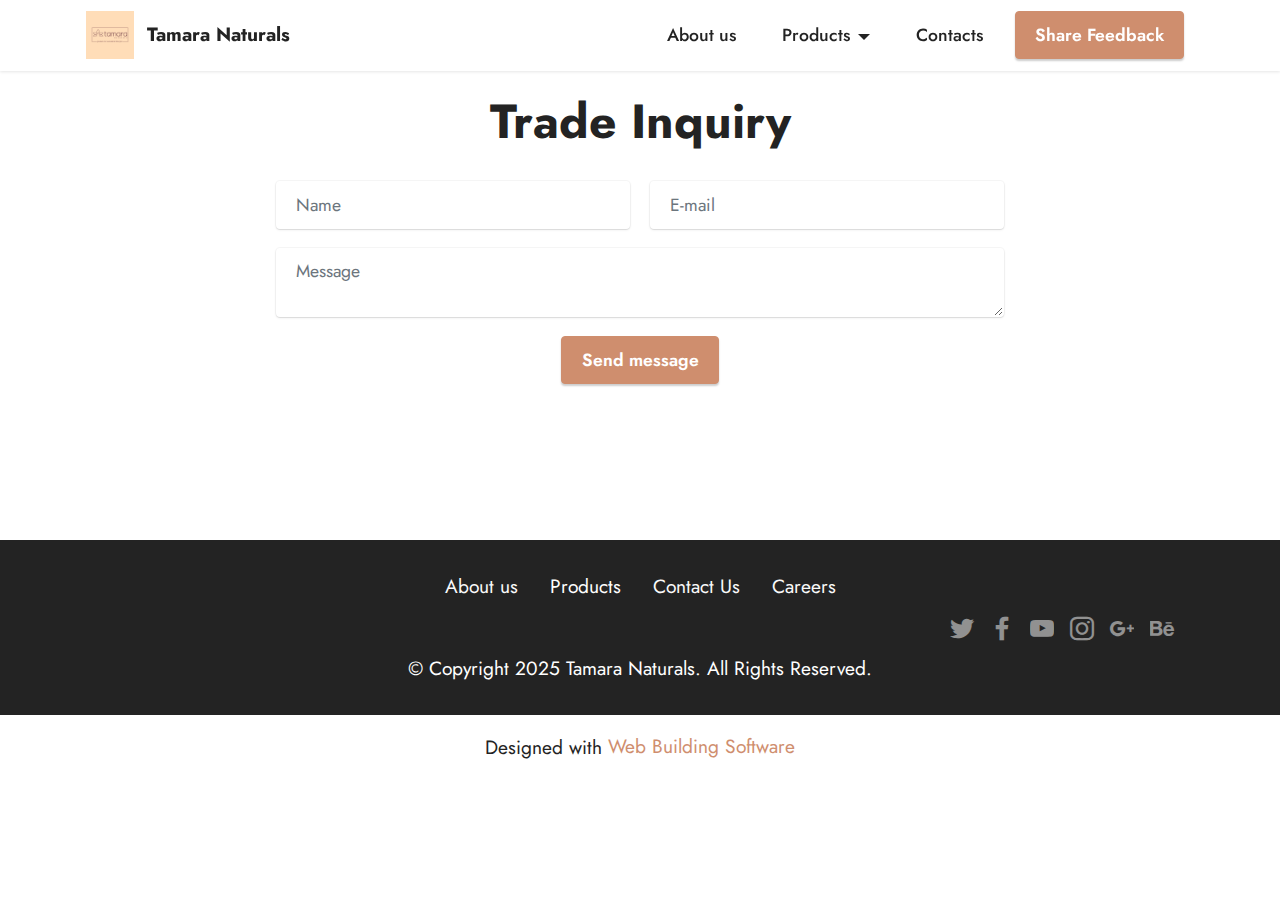
<file: page7.html>
<!DOCTYPE html>
<html  >
<head>
  <!-- Site made with Mobirise Website Builder v5.6.13, https://mobirise.com -->
  <meta charset="UTF-8">
  <meta http-equiv="X-UA-Compatible" content="IE=edge">
  <meta name="generator" content="Mobirise v5.6.13, mobirise.com">
  <meta name="twitter:card" content="summary_large_image"/>
  <meta name="twitter:image:src" content="">
  <meta property="og:image" content="">
  <meta name="twitter:title" content="Trade Inquiry">
  <meta name="viewport" content="width=device-width, initial-scale=1, minimum-scale=1">
  <link rel="shortcut icon" href="assets/images/sticker-2.jpg" type="image/x-icon">
  <meta name="description" content="">
  
  
  <title>Trade Inquiry</title>
  <link rel="stylesheet" href="assets/bootstrap/css/bootstrap.min.css">
  <link rel="stylesheet" href="assets/bootstrap/css/bootstrap-grid.min.css">
  <link rel="stylesheet" href="assets/bootstrap/css/bootstrap-reboot.min.css">
  <link rel="stylesheet" href="assets/dropdown/css/style.css">
  <link rel="stylesheet" href="assets/socicon/css/styles.css">
  <link rel="stylesheet" href="assets/theme/css/style.css">
  <link rel="preload" href="https://fonts.googleapis.com/css?family=Jost:100,200,300,400,500,600,700,800,900,100i,200i,300i,400i,500i,600i,700i,800i,900i&display=swap" as="style" onload="this.onload=null;this.rel='stylesheet'">
  <noscript><link rel="stylesheet" href="https://fonts.googleapis.com/css?family=Jost:100,200,300,400,500,600,700,800,900,100i,200i,300i,400i,500i,600i,700i,800i,900i&display=swap"></noscript>
  <link rel="preload" as="style" href="assets/mobirise/css/mbr-additional.css"><link rel="stylesheet" href="assets/mobirise/css/mbr-additional.css" type="text/css">
  
  
  
  
</head>
<body>

<!-- Analytics -->
<!-- Global site tag (gtag.js) - Google Analytics -->
<script async src="https://www.googletagmanager.com/gtag/js?id=UA-122027666-1"></script>
<script>
  window.dataLayer = window.dataLayer || [];
  function gtag(){dataLayer.push(arguments);}
  gtag('js', new Date());

  gtag('config', 'UA-122027666-1');
</script>

<!-- /Analytics -->


  
  <section class="form5 cid-svWiajCfaa" id="form5-1m">
    
    
    <div class="container">
        <div class="mbr-section-head">
            <h3 class="mbr-section-title mbr-fonts-style align-center mb-0 display-2">
                <strong>Trade&nbsp;Inquiry</strong></h3>
            
        </div>
        <div class="row justify-content-center mt-4">
            <div class="col-lg-8 mx-auto mbr-form" data-form-type="formoid">
                <form action="https://mobirise.eu/" method="POST" class="mbr-form form-with-styler" data-form-title="Form Name"><input type="hidden" name="email" data-form-email="true" value="iI1i/gsW1AY5g05iwC2sunyWHsc3Euq3hXC/Su5LC44vjz+C2y3EE6dpDTOE9fjDO5mL+EL4X7quAlmmFFpIyxTvhOio4/rw+1ksuTeNcnXV3LNIE3QwAyfJ5ABLBbF0">
                    <div class="row">
                        <div hidden="hidden" data-form-alert="" class="alert alert-success col-12">Thank you for reaching out to us. We will get back to you on your contact details regarding your inquiry.</div>
                        <div hidden="hidden" data-form-alert-danger="" class="alert alert-danger col-12">Oops...! some
                            problem!</div>
                    </div>
                    <div class="dragArea row">
                        <div class="col-md col-sm-12 form-group" data-for="name">
                            <input type="text" name="name" placeholder="Name" data-form-field="name" class="form-control" value="" id="name-form5-1m">
                        </div>
                        <div class="col-md col-sm-12 form-group" data-for="email">
                            <input type="email" name="email" placeholder="E-mail" data-form-field="email" class="form-control" value="" id="email-form5-1m">
                        </div>
                        
                        <div class="col-12 form-group" data-for="textarea">
                            <textarea name="textarea" placeholder="Message" data-form-field="textarea" class="form-control" id="textarea-form5-1m"></textarea>
                        </div>
                        <div class="col-lg-12 col-md-12 col-sm-12 align-center mbr-section-btn">
                            <button type="submit" class="btn btn-primary display-4">Send message</button>
                        </div>
                    </div>
                </form>
            </div>
        </div>
    </div>
</section>

<section data-bs-version="5.1" class="menu menu2 cid-svTRb0RNXV" once="menu" id="menu2-1k">
    
    <nav class="navbar navbar-dropdown navbar-fixed-top navbar-expand-lg">
        <div class="container">
            <div class="navbar-brand">
                <span class="navbar-logo">
                    <a href="index.html">
                        <img src="assets/images/sticker-2.jpg" alt="Tamara Naturals" style="height: 3rem;">
                    </a>
                </span>
                <span class="navbar-caption-wrap"><a class="navbar-caption text-black text-primary display-7" href="https://www.tamarasustainableliving.com">Tamara Naturals</a></span>
            </div>
            <button class="navbar-toggler" type="button" data-toggle="collapse" data-bs-toggle="collapse" data-target="#navbarSupportedContent" data-bs-target="#navbarSupportedContent" aria-controls="navbarNavAltMarkup" aria-expanded="false" aria-label="Toggle navigation">
                <div class="hamburger">
                    <span></span>
                    <span></span>
                    <span></span>
                    <span></span>
                </div>
            </button>
            <div class="collapse navbar-collapse" id="navbarSupportedContent">
                <ul class="navbar-nav nav-dropdown" data-app-modern-menu="true"><li class="nav-item"><a class="nav-link link text-black text-primary display-4" href="https://www.tamarasustainableliving.com">
                            About us</a></li>
                    <li class="nav-item dropdown"><a class="nav-link link text-black dropdown-toggle display-4" href="#" data-toggle="dropdown-submenu" data-bs-toggle="dropdown" aria-expanded="false">
                            Products</a><div class="dropdown-menu"><a class="text-black dropdown-item text-primary display-4" href="https://www.tamarasustainableliving.com">Handcrafted Natural Soaps</a><a class="text-black dropdown-item text-primary display-4" href="https://www.tamarasustainableliving.com">Natural Air Deodorizers</a></div></li>
                    <li class="nav-item"><a class="nav-link link text-black text-primary display-4" href="https://www.tamarasustainableliving.com">Contacts</a>
                    </li></ul>
                
                <div class="navbar-buttons mbr-section-btn"><a class="btn btn-primary display-4" href="https://www.tamarasustainableliving.com">Share Feedback</a></div>
            </div>
        </div>
    </nav>
</section>

<section data-bs-version="5.1" class="footer3 cid-svTUxQGjxi" once="footers" id="footer3-1l">

    

    

    <div class="container">
        <div class="media-container-row align-center mbr-white">
            <div class="row row-links">
                <ul class="foot-menu">
                    
                    
                    
                    
                    
                <li class="foot-menu-item mbr-fonts-style display-7">
                        <a class="text-white text-primary" href="https://www.tamarasustainableliving.com" target="_blank">About us</a>
                    </li><li class="foot-menu-item mbr-fonts-style display-7">Products</li><li class="foot-menu-item mbr-fonts-style display-7">
                        <a class="text-white text-primary" href="https://www.tamarasustainableliving.com" target="_blank">Contact Us</a>
                    </li><li class="foot-menu-item mbr-fonts-style display-7">
                        <a class="text-white text-primary" href="https://www.tamarasustainableliving.com" target="_blank">Careers</a>
                    </li></ul>
            </div>
            <div class="row social-row">
                <div class="social-list align-right pb-2">
                    
                    
                    
                    
                    
                    
                <div class="soc-item">
                        <a href="page10.html" target="_blank">
                            <span class="mbr-iconfont mbr-iconfont-social socicon-twitter socicon"></span>
                        </a>
                    </div><div class="soc-item">
                        <a href="https://www.tamarasustainableliving.com" target="_blank">
                            <span class="mbr-iconfont mbr-iconfont-social socicon-facebook socicon"></span>
                        </a>
                    </div><div class="soc-item">
                        <a href="page10.html" target="_blank">
                            <span class="mbr-iconfont mbr-iconfont-social socicon-youtube socicon"></span>
                        </a>
                    </div><div class="soc-item">
                        <a href="page10.html" target="_blank">
                            <span class="mbr-iconfont mbr-iconfont-social socicon-instagram socicon"></span>
                        </a>
                    </div><div class="soc-item">
                        <a href="page10.html" target="_blank">
                            <span class="mbr-iconfont mbr-iconfont-social socicon-googleplus socicon"></span>
                        </a>
                    </div><div class="soc-item">
                        <a href="page10.html" target="_blank">
                            <span class="mbr-iconfont mbr-iconfont-social socicon-behance socicon"></span>
                        </a>
                    </div></div>
            </div>
            <div class="row row-copirayt">
                <p class="mbr-text mb-0 mbr-fonts-style mbr-white align-center display-7">
                    © Copyright 2025 Tamara Naturals. All Rights Reserved.
                </p>
            </div>
        </div>
    </div>
</section><section class="display-7" style="padding: 0;align-items: center;justify-content: center;flex-wrap: wrap;    align-content: center;display: flex;position: relative;height: 4rem;"><a href="https://mobiri.se/516400" style="flex: 1 1;height: 4rem;position: absolute;width: 100%;z-index: 1;"><img alt="" style="height: 4rem;" src="[data-uri]"></a><p style="margin: 0;text-align: center;" class="display-7">Designed with &#8204;</p><a style="z-index:1" href="https://mobirise.com"> Web  Building Software</a></section><script src="assets/bootstrap/js/bootstrap.bundle.min.js"></script>  <script src="assets/smoothscroll/smooth-scroll.js"></script>  <script src="assets/ytplayer/index.js"></script>  <script src="assets/dropdown/js/navbar-dropdown.js"></script>  <script src="assets/theme/js/script.js"></script>  <script src="assets/formoid/formoid.min.js"></script>  
  
  
</body>
</html>
</file>
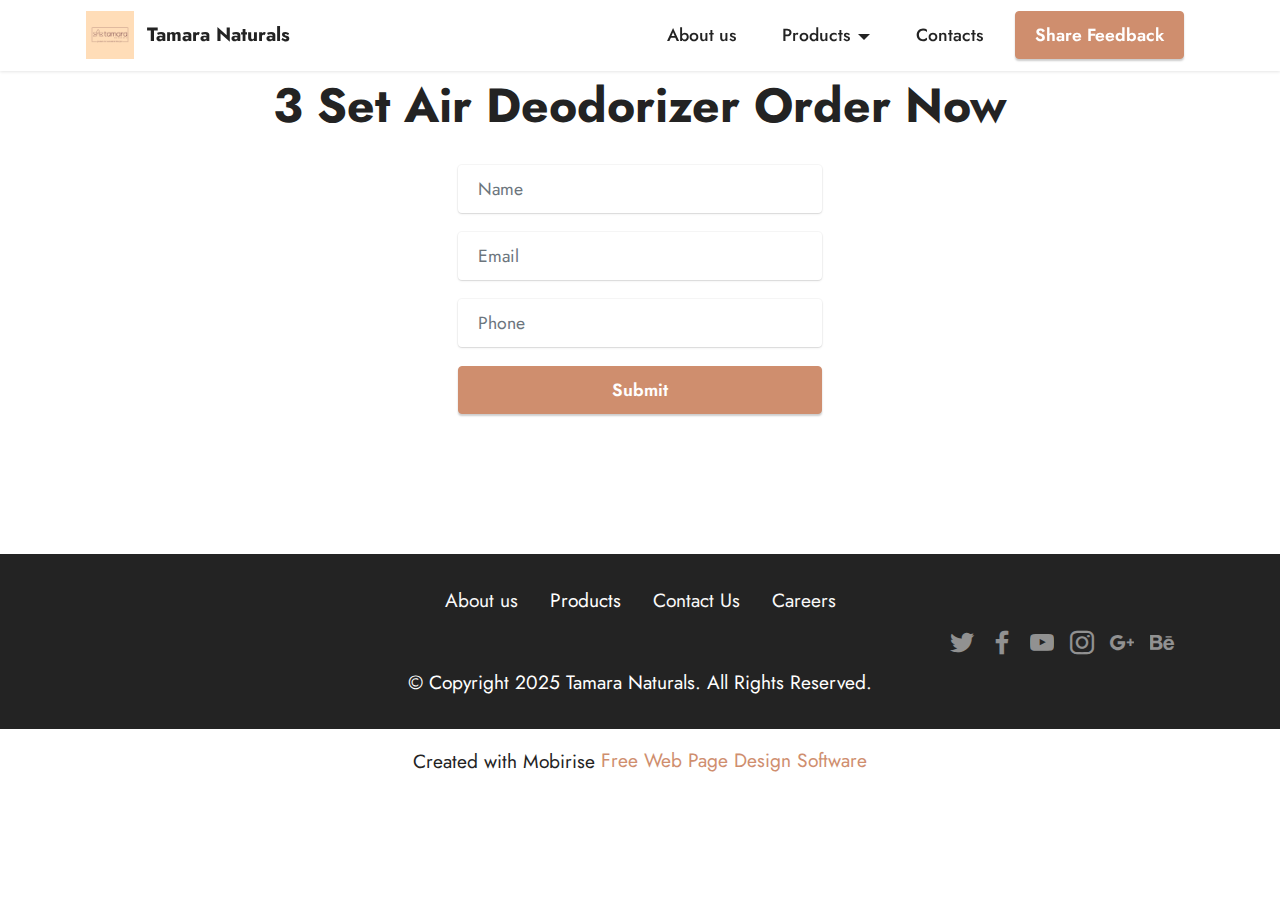
<file: page8.html>
<!DOCTYPE html>
<html  >
<head>
  <!-- Site made with Mobirise Website Builder v5.6.13, https://mobirise.com -->
  <meta charset="UTF-8">
  <meta http-equiv="X-UA-Compatible" content="IE=edge">
  <meta name="generator" content="Mobirise v5.6.13, mobirise.com">
  <meta name="twitter:card" content="summary_large_image"/>
  <meta name="twitter:image:src" content="">
  <meta property="og:image" content="">
  <meta name="twitter:title" content="3 Air Deodorizer Order">
  <meta name="viewport" content="width=device-width, initial-scale=1, minimum-scale=1">
  <link rel="shortcut icon" href="assets/images/sticker-2.jpg" type="image/x-icon">
  <meta name="description" content="">
  
  
  <title>3 Air Deodorizer Order</title>
  <link rel="stylesheet" href="assets/bootstrap/css/bootstrap.min.css">
  <link rel="stylesheet" href="assets/bootstrap/css/bootstrap-grid.min.css">
  <link rel="stylesheet" href="assets/bootstrap/css/bootstrap-reboot.min.css">
  <link rel="stylesheet" href="assets/dropdown/css/style.css">
  <link rel="stylesheet" href="assets/socicon/css/styles.css">
  <link rel="stylesheet" href="assets/theme/css/style.css">
  <link rel="preload" href="https://fonts.googleapis.com/css?family=Jost:100,200,300,400,500,600,700,800,900,100i,200i,300i,400i,500i,600i,700i,800i,900i&display=swap" as="style" onload="this.onload=null;this.rel='stylesheet'">
  <noscript><link rel="stylesheet" href="https://fonts.googleapis.com/css?family=Jost:100,200,300,400,500,600,700,800,900,100i,200i,300i,400i,500i,600i,700i,800i,900i&display=swap"></noscript>
  <link rel="preload" as="style" href="assets/mobirise/css/mbr-additional.css"><link rel="stylesheet" href="assets/mobirise/css/mbr-additional.css" type="text/css">
  
  
  
  
</head>
<body>

<!-- Analytics -->
<!-- Global site tag (gtag.js) - Google Analytics -->
<script async src="https://www.googletagmanager.com/gtag/js?id=UA-122027666-1"></script>
<script>
  window.dataLayer = window.dataLayer || [];
  function gtag(){dataLayer.push(arguments);}
  gtag('js', new Date());

  gtag('config', 'UA-122027666-1');
</script>

<!-- /Analytics -->


  
  <section class="form6 cid-svWjh4e6Qd" id="form6-1p">
    
    
    <div class="container">
        <div class="mbr-section-head">
            <h3 class="mbr-section-title mbr-fonts-style align-center mb-0 display-2">
                <strong>3 Set Air Deodorizer Order Now</strong></h3>
            
        </div>
        <div class="row justify-content-center mt-4">
            <div class="col-lg-8 mx-auto mbr-form" data-form-type="formoid">
                <form action="https://mobirise.eu/" method="POST" class="mbr-form form-with-styler mx-auto" data-form-title="Form Name"><input type="hidden" name="email" data-form-email="true" value="axNCPDHYW0B2DscJmZ7Rcs3iDm3E2VCqAVyp9MtquhBDLG1y5Ccd5pEBzEtcup0R3x371TTjI/hAFTvDJRp7JQOK6ylIHIT4P+Xsunvw8HH9eb06H91rfH0/FKB/TSej">
                    <div class="row">
                        <div hidden="hidden" data-form-alert="" class="alert alert-success col-12">Thank you for placing your order. We will get back to you on your contact details with the logistics.</div>
                        <div hidden="hidden" data-form-alert-danger="" class="alert alert-danger col-12">Oops...! some
                            problem!</div>
                    </div>
                    <div class="dragArea row">
                        <div class="col-lg-12 col-md-12 col-sm-12 form-group" data-for="name">
                            <input type="text" name="name" placeholder="Name" data-form-field="name" class="form-control" value="" id="name-form6-1p">
                        </div>
                        <div class="col-lg-12 col-md-12 col-sm-12 form-group" data-for="email">
                            <input type="email" name="email" placeholder="Email" data-form-field="email" class="form-control" value="" id="email-form6-1p">
                        </div>
                        <div data-for="phone" class="col-lg-12 col-md-12 col-sm-12 form-group">
                            <input type="tel" name="phone" placeholder="Phone" data-form-field="phone" class="form-control" value="" id="phone-form6-1p">
                        </div>
                        <div class="col-auto mbr-section-btn align-center">
                            <button type="submit" class="btn btn-primary display-4">Submit</button>
                        </div>
                    </div>
                </form>
            </div>
        </div>
    </div>
</section>

<section data-bs-version="5.1" class="menu menu2 cid-svTRb0RNXV" once="menu" id="menu2-1n">
    
    <nav class="navbar navbar-dropdown navbar-fixed-top navbar-expand-lg">
        <div class="container">
            <div class="navbar-brand">
                <span class="navbar-logo">
                    <a href="index.html">
                        <img src="assets/images/sticker-2.jpg" alt="Tamara Naturals" style="height: 3rem;">
                    </a>
                </span>
                <span class="navbar-caption-wrap"><a class="navbar-caption text-black text-primary display-7" href="https://www.tamarasustainableliving.com">Tamara Naturals</a></span>
            </div>
            <button class="navbar-toggler" type="button" data-toggle="collapse" data-bs-toggle="collapse" data-target="#navbarSupportedContent" data-bs-target="#navbarSupportedContent" aria-controls="navbarNavAltMarkup" aria-expanded="false" aria-label="Toggle navigation">
                <div class="hamburger">
                    <span></span>
                    <span></span>
                    <span></span>
                    <span></span>
                </div>
            </button>
            <div class="collapse navbar-collapse" id="navbarSupportedContent">
                <ul class="navbar-nav nav-dropdown" data-app-modern-menu="true"><li class="nav-item"><a class="nav-link link text-black text-primary display-4" href="https://www.tamarasustainableliving.com">
                            About us</a></li>
                    <li class="nav-item dropdown"><a class="nav-link link text-black dropdown-toggle display-4" href="#" data-toggle="dropdown-submenu" data-bs-toggle="dropdown" aria-expanded="false">
                            Products</a><div class="dropdown-menu"><a class="text-black dropdown-item text-primary display-4" href="https://www.tamarasustainableliving.com">Handcrafted Natural Soaps</a><a class="text-black dropdown-item text-primary display-4" href="https://www.tamarasustainableliving.com">Natural Air Deodorizers</a></div></li>
                    <li class="nav-item"><a class="nav-link link text-black text-primary display-4" href="https://www.tamarasustainableliving.com">Contacts</a>
                    </li></ul>
                
                <div class="navbar-buttons mbr-section-btn"><a class="btn btn-primary display-4" href="https://www.tamarasustainableliving.com">Share Feedback</a></div>
            </div>
        </div>
    </nav>
</section>

<section data-bs-version="5.1" class="footer3 cid-svTUxQGjxi" once="footers" id="footer3-1o">

    

    

    <div class="container">
        <div class="media-container-row align-center mbr-white">
            <div class="row row-links">
                <ul class="foot-menu">
                    
                    
                    
                    
                    
                <li class="foot-menu-item mbr-fonts-style display-7">
                        <a class="text-white text-primary" href="https://www.tamarasustainableliving.com" target="_blank">About us</a>
                    </li><li class="foot-menu-item mbr-fonts-style display-7">Products</li><li class="foot-menu-item mbr-fonts-style display-7">
                        <a class="text-white text-primary" href="https://www.tamarasustainableliving.com" target="_blank">Contact Us</a>
                    </li><li class="foot-menu-item mbr-fonts-style display-7">
                        <a class="text-white text-primary" href="https://www.tamarasustainableliving.com" target="_blank">Careers</a>
                    </li></ul>
            </div>
            <div class="row social-row">
                <div class="social-list align-right pb-2">
                    
                    
                    
                    
                    
                    
                <div class="soc-item">
                        <a href="page10.html" target="_blank">
                            <span class="mbr-iconfont mbr-iconfont-social socicon-twitter socicon"></span>
                        </a>
                    </div><div class="soc-item">
                        <a href="https://www.tamarasustainableliving.com" target="_blank">
                            <span class="mbr-iconfont mbr-iconfont-social socicon-facebook socicon"></span>
                        </a>
                    </div><div class="soc-item">
                        <a href="page10.html" target="_blank">
                            <span class="mbr-iconfont mbr-iconfont-social socicon-youtube socicon"></span>
                        </a>
                    </div><div class="soc-item">
                        <a href="page10.html" target="_blank">
                            <span class="mbr-iconfont mbr-iconfont-social socicon-instagram socicon"></span>
                        </a>
                    </div><div class="soc-item">
                        <a href="page10.html" target="_blank">
                            <span class="mbr-iconfont mbr-iconfont-social socicon-googleplus socicon"></span>
                        </a>
                    </div><div class="soc-item">
                        <a href="page10.html" target="_blank">
                            <span class="mbr-iconfont mbr-iconfont-social socicon-behance socicon"></span>
                        </a>
                    </div></div>
            </div>
            <div class="row row-copirayt">
                <p class="mbr-text mb-0 mbr-fonts-style mbr-white align-center display-7">
                    © Copyright 2025 Tamara Naturals. All Rights Reserved.
                </p>
            </div>
        </div>
    </div>
</section><section class="display-7" style="padding: 0;align-items: center;justify-content: center;flex-wrap: wrap;    align-content: center;display: flex;position: relative;height: 4rem;"><a href="https://mobiri.se/516400" style="flex: 1 1;height: 4rem;position: absolute;width: 100%;z-index: 1;"><img alt="" style="height: 4rem;" src="[data-uri]"></a><p style="margin: 0;text-align: center;" class="display-7">Created with Mobirise &#8204;</p><a style="z-index:1" href="https://mobirise.com/website-design-software.html">Free Web Page Design Software</a></section><script src="assets/bootstrap/js/bootstrap.bundle.min.js"></script>  <script src="assets/smoothscroll/smooth-scroll.js"></script>  <script src="assets/ytplayer/index.js"></script>  <script src="assets/dropdown/js/navbar-dropdown.js"></script>  <script src="assets/theme/js/script.js"></script>  <script src="assets/formoid/formoid.min.js"></script>  
  
  
</body>
</html>
</file>
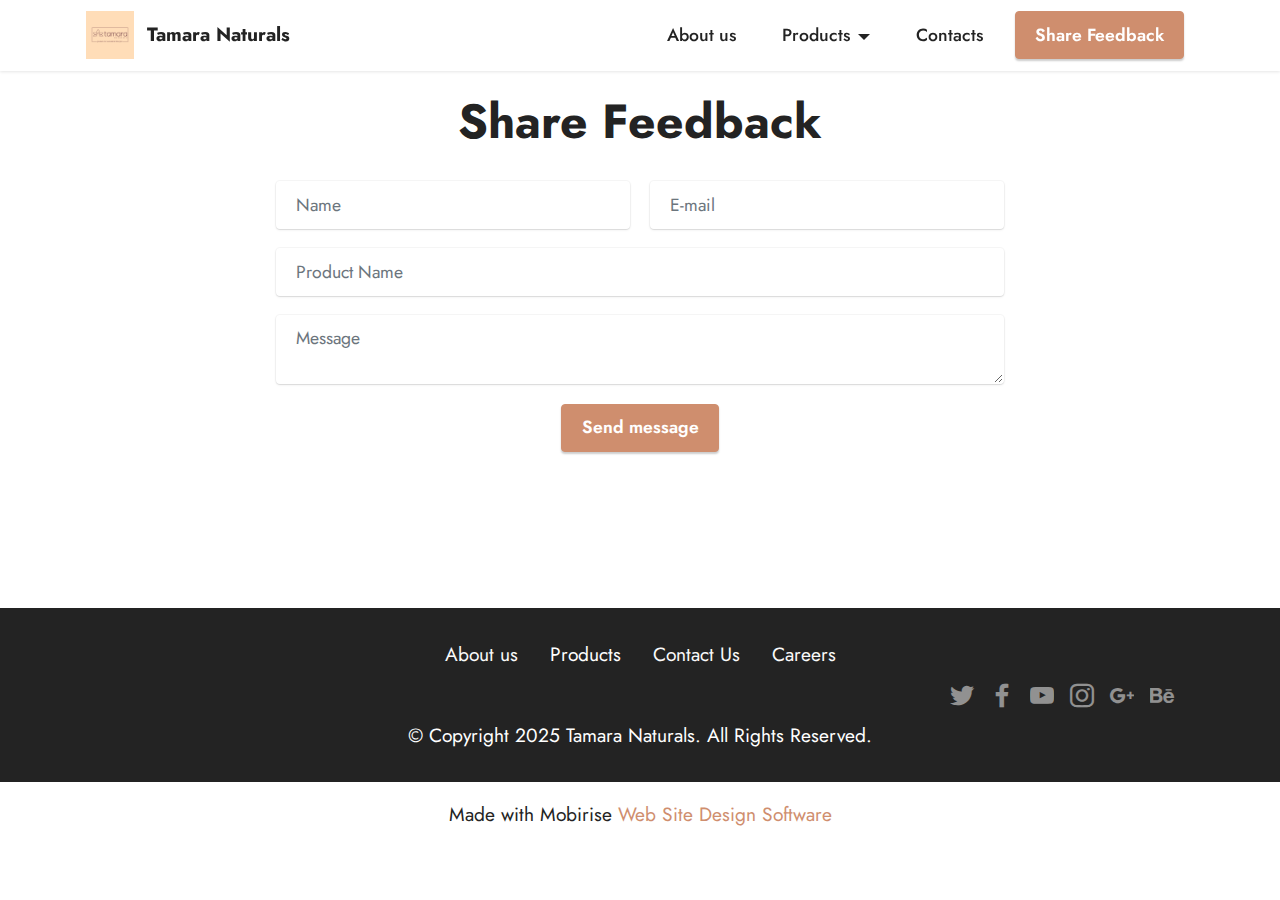
<file: page9.html>
<!DOCTYPE html>
<html  >
<head>
  <!-- Site made with Mobirise Website Builder v5.6.13, https://mobirise.com -->
  <meta charset="UTF-8">
  <meta http-equiv="X-UA-Compatible" content="IE=edge">
  <meta name="generator" content="Mobirise v5.6.13, mobirise.com">
  <meta name="twitter:card" content="summary_large_image"/>
  <meta name="twitter:image:src" content="">
  <meta property="og:image" content="">
  <meta name="twitter:title" content="Feedback">
  <meta name="viewport" content="width=device-width, initial-scale=1, minimum-scale=1">
  <link rel="shortcut icon" href="assets/images/sticker-2.jpg" type="image/x-icon">
  <meta name="description" content="">
  
  
  <title>Feedback</title>
  <link rel="stylesheet" href="assets/bootstrap/css/bootstrap.min.css">
  <link rel="stylesheet" href="assets/bootstrap/css/bootstrap-grid.min.css">
  <link rel="stylesheet" href="assets/bootstrap/css/bootstrap-reboot.min.css">
  <link rel="stylesheet" href="assets/dropdown/css/style.css">
  <link rel="stylesheet" href="assets/socicon/css/styles.css">
  <link rel="stylesheet" href="assets/theme/css/style.css">
  <link rel="preload" href="https://fonts.googleapis.com/css?family=Jost:100,200,300,400,500,600,700,800,900,100i,200i,300i,400i,500i,600i,700i,800i,900i&display=swap" as="style" onload="this.onload=null;this.rel='stylesheet'">
  <noscript><link rel="stylesheet" href="https://fonts.googleapis.com/css?family=Jost:100,200,300,400,500,600,700,800,900,100i,200i,300i,400i,500i,600i,700i,800i,900i&display=swap"></noscript>
  <link rel="preload" as="style" href="assets/mobirise/css/mbr-additional.css"><link rel="stylesheet" href="assets/mobirise/css/mbr-additional.css" type="text/css">
  
  
  
  
</head>
<body>

<!-- Analytics -->
<!-- Global site tag (gtag.js) - Google Analytics -->
<script async src="https://www.googletagmanager.com/gtag/js?id=UA-122027666-1"></script>
<script>
  window.dataLayer = window.dataLayer || [];
  function gtag(){dataLayer.push(arguments);}
  gtag('js', new Date());

  gtag('config', 'UA-122027666-1');
</script>

<!-- /Analytics -->


  
  <section class="form5 cid-svWk2Sgi6D" id="form5-1s">
    
    
    <div class="container">
        <div class="mbr-section-head">
            <h3 class="mbr-section-title mbr-fonts-style align-center mb-0 display-2">
                <strong>Share Feedback</strong></h3>
            
        </div>
        <div class="row justify-content-center mt-4">
            <div class="col-lg-8 mx-auto mbr-form" data-form-type="formoid">
                <form action="https://mobirise.eu/" method="POST" class="mbr-form form-with-styler" data-form-title="Form Name"><input type="hidden" name="email" data-form-email="true" value="2p5Sw1cUXaRMleLomc8vIEHUY87oZajaNIjzR0c7ZieY4fUVDItBiZKgjPzw5MNAaYox/P6UafzNrTcnJE+nRifJyDsCP6tLTRvfu+84k8Ysno3LDCYDXvSV/Ih6MHwg">
                    <div class="row">
                        <div hidden="hidden" data-form-alert="" class="alert alert-success col-12">Thank you for sharing your feedback. We will respond back to you on your contact details.</div>
                        <div hidden="hidden" data-form-alert-danger="" class="alert alert-danger col-12">Oops...! some
                            problem!</div>
                    </div>
                    <div class="dragArea row">
                        <div class="col-md col-sm-12 form-group" data-for="name">
                            <input type="text" name="name" placeholder="Name" data-form-field="name" class="form-control" value="" id="name-form5-1s">
                        </div>
                        <div class="col-md col-sm-12 form-group" data-for="email">
                            <input type="email" name="email" placeholder="E-mail" data-form-field="email" class="form-control" value="" id="email-form5-1s">
                        </div>
                        <div class="col-12 form-group" data-for="url">
                            <input type="url" name="url" placeholder="Product Name" data-form-field="url" class="form-control" value="" id="url-form5-1s">
                        </div>
                        <div class="col-12 form-group" data-for="textarea">
                            <textarea name="textarea" placeholder="Message" data-form-field="textarea" class="form-control" id="textarea-form5-1s"></textarea>
                        </div>
                        <div class="col-lg-12 col-md-12 col-sm-12 align-center mbr-section-btn">
                            <button type="submit" class="btn btn-primary display-4">Send message</button>
                        </div>
                    </div>
                </form>
            </div>
        </div>
    </div>
</section>

<section data-bs-version="5.1" class="menu menu2 cid-svTRb0RNXV" once="menu" id="menu2-1q">
    
    <nav class="navbar navbar-dropdown navbar-fixed-top navbar-expand-lg">
        <div class="container">
            <div class="navbar-brand">
                <span class="navbar-logo">
                    <a href="index.html">
                        <img src="assets/images/sticker-2.jpg" alt="Tamara Naturals" style="height: 3rem;">
                    </a>
                </span>
                <span class="navbar-caption-wrap"><a class="navbar-caption text-black text-primary display-7" href="https://www.tamarasustainableliving.com">Tamara Naturals</a></span>
            </div>
            <button class="navbar-toggler" type="button" data-toggle="collapse" data-bs-toggle="collapse" data-target="#navbarSupportedContent" data-bs-target="#navbarSupportedContent" aria-controls="navbarNavAltMarkup" aria-expanded="false" aria-label="Toggle navigation">
                <div class="hamburger">
                    <span></span>
                    <span></span>
                    <span></span>
                    <span></span>
                </div>
            </button>
            <div class="collapse navbar-collapse" id="navbarSupportedContent">
                <ul class="navbar-nav nav-dropdown" data-app-modern-menu="true"><li class="nav-item"><a class="nav-link link text-black text-primary display-4" href="https://www.tamarasustainableliving.com">
                            About us</a></li>
                    <li class="nav-item dropdown"><a class="nav-link link text-black dropdown-toggle display-4" href="#" data-toggle="dropdown-submenu" data-bs-toggle="dropdown" aria-expanded="false">
                            Products</a><div class="dropdown-menu"><a class="text-black dropdown-item text-primary display-4" href="https://www.tamarasustainableliving.com">Handcrafted Natural Soaps</a><a class="text-black dropdown-item text-primary display-4" href="https://www.tamarasustainableliving.com">Natural Air Deodorizers</a></div></li>
                    <li class="nav-item"><a class="nav-link link text-black text-primary display-4" href="https://www.tamarasustainableliving.com">Contacts</a>
                    </li></ul>
                
                <div class="navbar-buttons mbr-section-btn"><a class="btn btn-primary display-4" href="https://www.tamarasustainableliving.com">Share Feedback</a></div>
            </div>
        </div>
    </nav>
</section>

<section data-bs-version="5.1" class="footer3 cid-svTUxQGjxi" once="footers" id="footer3-1r">

    

    

    <div class="container">
        <div class="media-container-row align-center mbr-white">
            <div class="row row-links">
                <ul class="foot-menu">
                    
                    
                    
                    
                    
                <li class="foot-menu-item mbr-fonts-style display-7">
                        <a class="text-white text-primary" href="https://www.tamarasustainableliving.com" target="_blank">About us</a>
                    </li><li class="foot-menu-item mbr-fonts-style display-7">Products</li><li class="foot-menu-item mbr-fonts-style display-7">
                        <a class="text-white text-primary" href="https://www.tamarasustainableliving.com" target="_blank">Contact Us</a>
                    </li><li class="foot-menu-item mbr-fonts-style display-7">
                        <a class="text-white text-primary" href="https://www.tamarasustainableliving.com" target="_blank">Careers</a>
                    </li></ul>
            </div>
            <div class="row social-row">
                <div class="social-list align-right pb-2">
                    
                    
                    
                    
                    
                    
                <div class="soc-item">
                        <a href="page10.html" target="_blank">
                            <span class="mbr-iconfont mbr-iconfont-social socicon-twitter socicon"></span>
                        </a>
                    </div><div class="soc-item">
                        <a href="https://www.tamarasustainableliving.com" target="_blank">
                            <span class="mbr-iconfont mbr-iconfont-social socicon-facebook socicon"></span>
                        </a>
                    </div><div class="soc-item">
                        <a href="page10.html" target="_blank">
                            <span class="mbr-iconfont mbr-iconfont-social socicon-youtube socicon"></span>
                        </a>
                    </div><div class="soc-item">
                        <a href="page10.html" target="_blank">
                            <span class="mbr-iconfont mbr-iconfont-social socicon-instagram socicon"></span>
                        </a>
                    </div><div class="soc-item">
                        <a href="page10.html" target="_blank">
                            <span class="mbr-iconfont mbr-iconfont-social socicon-googleplus socicon"></span>
                        </a>
                    </div><div class="soc-item">
                        <a href="page10.html" target="_blank">
                            <span class="mbr-iconfont mbr-iconfont-social socicon-behance socicon"></span>
                        </a>
                    </div></div>
            </div>
            <div class="row row-copirayt">
                <p class="mbr-text mb-0 mbr-fonts-style mbr-white align-center display-7">
                    © Copyright 2025 Tamara Naturals. All Rights Reserved.
                </p>
            </div>
        </div>
    </div>
</section><section class="display-7" style="padding: 0;align-items: center;justify-content: center;flex-wrap: wrap;    align-content: center;display: flex;position: relative;height: 4rem;"><a href="https://mobiri.se/516400" style="flex: 1 1;height: 4rem;position: absolute;width: 100%;z-index: 1;"><img alt="" style="height: 4rem;" src="[data-uri]"></a><p style="margin: 0;text-align: center;" class="display-7">Made with Mobirise &#8204;</p><a style="z-index:1" href="https://mobirise.com/website-design-software.html">Web Site Design Software</a></section><script src="assets/bootstrap/js/bootstrap.bundle.min.js"></script>  <script src="assets/smoothscroll/smooth-scroll.js"></script>  <script src="assets/ytplayer/index.js"></script>  <script src="assets/dropdown/js/navbar-dropdown.js"></script>  <script src="assets/theme/js/script.js"></script>  <script src="assets/formoid/formoid.min.js"></script>  
  
  
</body>
</html>
</file>
<file: assets/dropdown/css/style.css>
.navbar-dropdown {
  left: 0;
  padding: 0;
  position: absolute;
  right: 0;
  top: 0;
  transition: all 0.45s ease;
  z-index: 1030;
  background: #282828; }
  .navbar-dropdown .navbar-logo {
    margin-right: 0.8rem;
    transition: margin 0.3s ease-in-out;
    vertical-align: middle; }
    .navbar-dropdown .navbar-logo img {
      height: 3.125rem;
      transition: all 0.3s ease-in-out; }
    .navbar-dropdown .navbar-logo.mbr-iconfont {
      font-size: 3.125rem;
      line-height: 3.125rem; }
  .navbar-dropdown .navbar-caption {
    font-weight: 700;
    white-space: normal;
    vertical-align: -4px;
    line-height: 3.125rem !important; }
    .navbar-dropdown .navbar-caption, .navbar-dropdown .navbar-caption:hover {
      color: inherit;
      text-decoration: none; }
  .navbar-dropdown .mbr-iconfont + .navbar-caption {
    vertical-align: -1px; }
  .navbar-dropdown.navbar-fixed-top {
    position: fixed; }
  .navbar-dropdown .navbar-brand span {
    vertical-align: -4px; }
  .navbar-dropdown.bg-color.transparent {
    background: none; }
  .navbar-dropdown.navbar-short .navbar-brand {
    padding: 0.625rem 0; }
    .navbar-dropdown.navbar-short .navbar-brand span {
      vertical-align: -1px; }
  .navbar-dropdown.navbar-short .navbar-caption {
    line-height: 2.375rem !important;
    vertical-align: -2px; }
  .navbar-dropdown.navbar-short .navbar-logo {
    margin-right: 0.5rem; }
    .navbar-dropdown.navbar-short .navbar-logo img {
      height: 2.375rem; }
    .navbar-dropdown.navbar-short .navbar-logo.mbr-iconfont {
      font-size: 2.375rem;
      line-height: 2.375rem; }
  .navbar-dropdown.navbar-short .mbr-table-cell {
    height: 3.625rem; }
  .navbar-dropdown .navbar-close {
    left: 0.6875rem;
    position: fixed;
    top: 0.75rem;
    z-index: 1000; }
  .navbar-dropdown .hamburger-icon {
    content: "";
    display: inline-block;
    vertical-align: middle;
    width: 16px;
    -webkit-box-shadow: 0 -6px 0 1px #282828,0 0 0 1px #282828,0 6px 0 1px #282828;
    -moz-box-shadow: 0 -6px 0 1px #282828,0 0 0 1px #282828,0 6px 0 1px #282828;
    box-shadow: 0 -6px 0 1px #282828,0 0 0 1px #282828,0 6px 0 1px #282828; }

.dropdown-menu .dropdown-toggle[data-toggle="dropdown-submenu"]::after {
  border-bottom: 0.35em solid transparent;
  border-left: 0.35em solid;
  border-right: 0;
  border-top: 0.35em solid transparent;
  margin-left: 0.3rem; }

.dropdown-menu .dropdown-item:focus {
  outline: 0; }

.nav-dropdown {
  font-size: 0.75rem;
  font-weight: 500;
  height: auto !important; }
  .nav-dropdown .nav-btn {
    padding-left: 1rem; }
  .nav-dropdown .link {
    margin: .667em 1.667em;
    font-weight: 500;
    padding: 0;
    transition: color .2s ease-in-out; }
    .nav-dropdown .link.dropdown-toggle {
      margin-right: 2.583em; }
      .nav-dropdown .link.dropdown-toggle::after {
        margin-left: .25rem;
        border-top: 0.35em solid;
        border-right: 0.35em solid transparent;
        border-left: 0.35em solid transparent;
        border-bottom: 0; }
      .nav-dropdown .link.dropdown-toggle[aria-expanded="true"] {
        margin: 0;
        padding: 0.667em 3.263em  0.667em 1.667em; }
  .nav-dropdown .link::after,
  .nav-dropdown .dropdown-item::after {
    color: inherit; }
  .nav-dropdown .btn {
    font-size: 0.75rem;
    font-weight: 700;
    letter-spacing: 0;
    margin-bottom: 0;
    padding-left: 1.25rem;
    padding-right: 1.25rem; }
  .nav-dropdown .dropdown-menu {
    border-radius: 0;
    border: 0;
    left: 0;
    margin: 0;
    padding-bottom: 1.25rem;
    padding-top: 1.25rem;
    position: relative; }
  .nav-dropdown .dropdown-submenu {
    margin-left: 0.125rem;
    top: 0; }
  .nav-dropdown .dropdown-item {
    font-weight: 500;
    line-height: 2;
    padding: 0.3846em 4.615em 0.3846em 1.5385em;
    position: relative;
    transition: color .2s ease-in-out, background-color .2s ease-in-out; }
    .nav-dropdown .dropdown-item::after {
      margin-top: -0.3077em;
      position: absolute;
      right: 1.1538em;
      top: 50%; }
    .nav-dropdown .dropdown-item:focus, .nav-dropdown .dropdown-item:hover {
      background: none; }

@media (max-width: 767px) {
  .nav-dropdown.navbar-toggleable-sm {
    bottom: 0;
    display: none;
    left: 0;
    overflow-x: hidden;
    position: fixed;
    top: 0;
    transform: translateX(-100%);
    -ms-transform: translateX(-100%);
    -webkit-transform: translateX(-100%);
    width: 18.75rem;
    z-index: 999; } }
.nav-dropdown.navbar-toggleable-xl {
  bottom: 0;
  display: none;
  left: 0;
  overflow-x: hidden;
  position: fixed;
  top: 0;
  transform: translateX(-100%);
  -ms-transform: translateX(-100%);
  -webkit-transform: translateX(-100%);
  width: 18.75rem;
  z-index: 999; }

.nav-dropdown-sm {
  display: block !important;
  overflow-x: hidden;
  overflow: auto;
  padding-top: 3.875rem; }
  .nav-dropdown-sm::after {
    content: "";
    display: block;
    height: 3rem;
    width: 100%; }
  .nav-dropdown-sm.collapse.in ~ .navbar-close {
    display: block !important; }
  .nav-dropdown-sm.collapsing, .nav-dropdown-sm.collapse.in {
    transform: translateX(0);
    -ms-transform: translateX(0);
    -webkit-transform: translateX(0);
    transition: all 0.25s ease-out;
    -webkit-transition: all 0.25s ease-out;
    background: #282828; }
  .nav-dropdown-sm.collapsing[aria-expanded="false"] {
    transform: translateX(-100%);
    -ms-transform: translateX(-100%);
    -webkit-transform: translateX(-100%); }
  .nav-dropdown-sm .nav-item {
    display: block;
    margin-left: 0 !important;
    padding-left: 0; }
  .nav-dropdown-sm .link,
  .nav-dropdown-sm .dropdown-item {
    border-top: 1px dotted rgba(255, 255, 255, 0.1);
    font-size: 0.8125rem;
    line-height: 1.6;
    margin: 0 !important;
    padding: 0.875rem 2.4rem 0.875rem 1.5625rem !important;
    position: relative;
    white-space: normal; }
    .nav-dropdown-sm .link:focus, .nav-dropdown-sm .link:hover,
    .nav-dropdown-sm .dropdown-item:focus,
    .nav-dropdown-sm .dropdown-item:hover {
      background: rgba(0, 0, 0, 0.2) !important;
      color: #c0a375; }
  .nav-dropdown-sm .nav-btn {
    position: relative;
    padding: 1.5625rem 1.5625rem 0 1.5625rem; }
    .nav-dropdown-sm .nav-btn::before {
      border-top: 1px dotted rgba(255, 255, 255, 0.1);
      content: "";
      left: 0;
      position: absolute;
      top: 0;
      width: 100%; }
    .nav-dropdown-sm .nav-btn + .nav-btn {
      padding-top: 0.625rem; }
      .nav-dropdown-sm .nav-btn + .nav-btn::before {
        display: none; }
  .nav-dropdown-sm .btn {
    padding: 0.625rem 0; }
  .nav-dropdown-sm .dropdown-toggle[data-toggle="dropdown-submenu"]::after {
    margin-left: .25rem;
    border-top: 0.35em solid;
    border-right: 0.35em solid transparent;
    border-left: 0.35em solid transparent;
    border-bottom: 0; }
  .nav-dropdown-sm .dropdown-toggle[data-toggle="dropdown-submenu"][aria-expanded="true"]::after {
    border-top: 0;
    border-right: 0.35em solid transparent;
    border-left: 0.35em solid transparent;
    border-bottom: 0.35em solid; }
  .nav-dropdown-sm .dropdown-menu {
    margin: 0;
    padding: 0;
    position: relative;
    top: 0;
    left: 0;
    width: 100%;
    border: 0;
    float: none;
    border-radius: 0;
    background: none; }
  .nav-dropdown-sm .dropdown-submenu {
    left: 100%;
    margin-left: 0.125rem;
    margin-top: -1.25rem;
    top: 0; }

.navbar-toggleable-sm .nav-dropdown .dropdown-menu {
  position: absolute; }

.navbar-toggleable-sm .nav-dropdown .dropdown-submenu {
  left: 100%;
  margin-left: 0.125rem;
  margin-top: -1.25rem;
  top: 0; }

.navbar-toggleable-sm.opened .nav-dropdown .dropdown-menu {
  position: relative; }

.navbar-toggleable-sm.opened .nav-dropdown .dropdown-submenu {
  left: 0;
  margin-left: 00rem;
  margin-top: 0rem;
  top: 0; }

.is-builder .nav-dropdown.collapsing {
  transition: none !important; }
</file>
<file: assets/socicon/css/styles.css>
@charset "UTF-8";

@font-face {
  font-family: 'Socicon';
  src:  url('../fonts/socicon.eot');
  src:  url('../fonts/socicon.eot?#iefix') format('embedded-opentype'),
    url('../fonts/socicon.woff2') format('woff2'),
    url('../fonts/socicon.ttf') format('truetype'),
    url('../fonts/socicon.woff') format('woff'),
    url('../fonts/socicon.svg#socicon') format('svg');
  font-weight: normal;
  font-style: normal;
  font-display: swap;
}

[data-icon]:before {
  font-family: "socicon" !important;
  content: attr(data-icon);
  font-style: normal !important;
  font-weight: normal !important;
  font-variant: normal !important;
  text-transform: none !important;
  speak: none;
  line-height: 1;
  -webkit-font-smoothing: antialiased;
  -moz-osx-font-smoothing: grayscale;
}

[class^="socicon-"], [class*=" socicon-"] {
  /* use !important to prevent issues with browser extensions that change fonts */
  font-family: 'Socicon' !important;
  speak: none;
  font-style: normal;
  font-weight: normal;
  font-variant: normal;
  text-transform: none;
  line-height: 1;

  /* Better Font Rendering =========== */
  -webkit-font-smoothing: antialiased;
  -moz-osx-font-smoothing: grayscale;
}

.socicon-eitaa:before {
  content: "\e97c";
}
.socicon-soroush:before {
  content: "\e97d";
}
.socicon-bale:before {
  content: "\e97e";
}
.socicon-zazzle:before {
  content: "\e97b";
}
.socicon-society6:before {
  content: "\e97a";
}
.socicon-redbubble:before {
  content: "\e979";
}
.socicon-avvo:before {
  content: "\e978";
}
.socicon-stitcher:before {
  content: "\e977";
}
.socicon-googlehangouts:before {
  content: "\e974";
}
.socicon-dlive:before {
  content: "\e975";
}
.socicon-vsco:before {
  content: "\e976";
}
.socicon-flipboard:before {
  content: "\e973";
}
.socicon-ubuntu:before {
  content: "\e958";
}
.socicon-artstation:before {
  content: "\e959";
}
.socicon-invision:before {
  content: "\e95a";
}
.socicon-torial:before {
  content: "\e95b";
}
.socicon-collectorz:before {
  content: "\e95c";
}
.socicon-seenthis:before {
  content: "\e95d";
}
.socicon-googleplaymusic:before {
  content: "\e95e";
}
.socicon-debian:before {
  content: "\e95f";
}
.socicon-filmfreeway:before {
  content: "\e960";
}
.socicon-gnome:before {
  content: "\e961";
}
.socicon-itchio:before {
  content: "\e962";
}
.socicon-jamendo:before {
  content: "\e963";
}
.socicon-mix:before {
  content: "\e964";
}
.socicon-sharepoint:before {
  content: "\e965";
}
.socicon-tinder:before {
  content: "\e966";
}
.socicon-windguru:before {
  content: "\e967";
}
.socicon-cdbaby:before {
  content: "\e968";
}
.socicon-elementaryos:before {
  content: "\e969";
}
.socicon-stage32:before {
  content: "\e96a";
}
.socicon-tiktok:before {
  content: "\e96b";
}
.socicon-gitter:before {
  content: "\e96c";
}
.socicon-letterboxd:before {
  content: "\e96d";
}
.socicon-threema:before {
  content: "\e96e";
}
.socicon-splice:before {
  content: "\e96f";
}
.socicon-metapop:before {
  content: "\e970";
}
.socicon-naver:before {
  content: "\e971";
}
.socicon-remote:before {
  content: "\e972";
}
.socicon-internet:before {
  content: "\e957";
}
.socicon-moddb:before {
  content: "\e94b";
}
.socicon-indiedb:before {
  content: "\e94c";
}
.socicon-traxsource:before {
  content: "\e94d";
}
.socicon-gamefor:before {
  content: "\e94e";
}
.socicon-pixiv:before {
  content: "\e94f";
}
.socicon-myanimelist:before {
  content: "\e950";
}
.socicon-blackberry:before {
  content: "\e951";
}
.socicon-wickr:before {
  content: "\e952";
}
.socicon-spip:before {
  content: "\e953";
}
.socicon-napster:before {
  content: "\e954";
}
.socicon-beatport:before {
  content: "\e955";
}
.socicon-hackerone:before {
  content: "\e956";
}
.socicon-hackernews:before {
  content: "\e946";
}
.socicon-smashwords:before {
  content: "\e947";
}
.socicon-kobo:before {
  content: "\e948";
}
.socicon-bookbub:before {
  content: "\e949";
}
.socicon-mailru:before {
  content: "\e94a";
}
.socicon-gitlab:before {
  content: "\e945";
}
.socicon-instructables:before {
  content: "\e944";
}
.socicon-portfolio:before {
  content: "\e943";
}
.socicon-codered:before {
  content: "\e940";
}
.socicon-origin:before {
  content: "\e941";
}
.socicon-nextdoor:before {
  content: "\e942";
}
.socicon-udemy:before {
  content: "\e93f";
}
.socicon-livemaster:before {
  content: "\e93e";
}
.socicon-crunchbase:before {
  content: "\e93b";
}
.socicon-homefy:before {
  content: "\e93c";
}
.socicon-calendly:before {
  content: "\e93d";
}
.socicon-realtor:before {
  content: "\e90f";
}
.socicon-tidal:before {
  content: "\e910";
}
.socicon-qobuz:before {
  content: "\e911";
}
.socicon-natgeo:before {
  content: "\e912";
}
.socicon-mastodon:before {
  content: "\e913";
}
.socicon-unsplash:before {
  content: "\e914";
}
.socicon-homeadvisor:before {
  content: "\e915";
}
.socicon-angieslist:before {
  content: "\e916";
}
.socicon-codepen:before {
  content: "\e917";
}
.socicon-slack:before {
  content: "\e918";
}
.socicon-openaigym:before {
  content: "\e919";
}
.socicon-logmein:before {
  content: "\e91a";
}
.socicon-fiverr:before {
  content: "\e91b";
}
.socicon-gotomeeting:before {
  content: "\e91c";
}
.socicon-aliexpress:before {
  content: "\e91d";
}
.socicon-guru:before {
  content: "\e91e";
}
.socicon-appstore:before {
  content: "\e91f";
}
.socicon-homes:before {
  content: "\e920";
}
.socicon-zoom:before {
  content: "\e921";
}
.socicon-alibaba:before {
  content: "\e922";
}
.socicon-craigslist:before {
  content: "\e923";
}
.socicon-wix:before {
  content: "\e924";
}
.socicon-redfin:before {
  content: "\e925";
}
.socicon-googlecalendar:before {
  content: "\e926";
}
.socicon-shopify:before {
  content: "\e927";
}
.socicon-freelancer:before {
  content: "\e928";
}
.socicon-seedrs:before {
  content: "\e929";
}
.socicon-bing:before {
  content: "\e92a";
}
.socicon-doodle:before {
  content: "\e92b";
}
.socicon-bonanza:before {
  content: "\e92c";
}
.socicon-squarespace:before {
  content: "\e92d";
}
.socicon-toptal:before {
  content: "\e92e";
}
.socicon-gust:before {
  content: "\e92f";
}
.socicon-ask:before {
  content: "\e930";
}
.socicon-trulia:before {
  content: "\e931";
}
.socicon-loomly:before {
  content: "\e932";
}
.socicon-ghost:before {
  content: "\e933";
}
.socicon-upwork:before {
  content: "\e934";
}
.socicon-fundable:before {
  content: "\e935";
}
.socicon-booking:before {
  content: "\e936";
}
.socicon-googlemaps:before {
  content: "\e937";
}
.socicon-zillow:before {
  content: "\e938";
}
.socicon-niconico:before {
  content: "\e939";
}
.socicon-toneden:before {
  content: "\e93a";
}
.socicon-augment:before {
  content: "\e908";
}
.socicon-bitbucket:before {
  content: "\e909";
}
.socicon-fyuse:before {
  content: "\e90a";
}
.socicon-yt-gaming:before {
  content: "\e90b";
}
.socicon-sketchfab:before {
  content: "\e90c";
}
.socicon-mobcrush:before {
  content: "\e90d";
}
.socicon-microsoft:before {
  content: "\e90e";
}
.socicon-pandora:before {
  content: "\e907";
}
.socicon-messenger:before {
  content: "\e906";
}
.socicon-gamewisp:before {
  content: "\e905";
}
.socicon-bloglovin:before {
  content: "\e904";
}
.socicon-tunein:before {
  content: "\e903";
}
.socicon-gamejolt:before {
  content: "\e901";
}
.socicon-trello:before {
  content: "\e902";
}
.socicon-spreadshirt:before {
  content: "\e900";
}
.socicon-500px:before {
  content: "\e000";
}
.socicon-8tracks:before {
  content: "\e001";
}
.socicon-airbnb:before {
  content: "\e002";
}
.socicon-alliance:before {
  content: "\e003";
}
.socicon-amazon:before {
  content: "\e004";
}
.socicon-amplement:before {
  content: "\e005";
}
.socicon-android:before {
  content: "\e006";
}
.socicon-angellist:before {
  content: "\e007";
}
.socicon-apple:before {
  content: "\e008";
}
.socicon-appnet:before {
  content: "\e009";
}
.socicon-baidu:before {
  content: "\e00a";
}
.socicon-bandcamp:before {
  content: "\e00b";
}
.socicon-battlenet:before {
  content: "\e00c";
}
.socicon-mixer:before {
  content: "\e00d";
}
.socicon-bebee:before {
  content: "\e00e";
}
.socicon-bebo:before {
  content: "\e00f";
}
.socicon-behance:before {
  content: "\e010";
}
.socicon-blizzard:before {
  content: "\e011";
}
.socicon-blogger:before {
  content: "\e012";
}
.socicon-buffer:before {
  content: "\e013";
}
.socicon-chrome:before {
  content: "\e014";
}
.socicon-coderwall:before {
  content: "\e015";
}
.socicon-curse:before {
  content: "\e016";
}
.socicon-dailymotion:before {
  content: "\e017";
}
.socicon-deezer:before {
  content: "\e018";
}
.socicon-delicious:before {
  content: "\e019";
}
.socicon-deviantart:before {
  content: "\e01a";
}
.socicon-diablo:before {
  content: "\e01b";
}
.socicon-digg:before {
  content: "\e01c";
}
.socicon-discord:before {
  content: "\e01d";
}
.socicon-disqus:before {
  content: "\e01e";
}
.socicon-douban:before {
  content: "\e01f";
}
.socicon-draugiem:before {
  content: "\e020";
}
.socicon-dribbble:before {
  content: "\e021";
}
.socicon-drupal:before {
  content: "\e022";
}
.socicon-ebay:before {
  content: "\e023";
}
.socicon-ello:before {
  content: "\e024";
}
.socicon-endomodo:before {
  content: "\e025";
}
.socicon-envato:before {
  content: "\e026";
}
.socicon-etsy:before {
  content: "\e027";
}
.socicon-facebook:before {
  content: "\e028";
}
.socicon-feedburner:before {
  content: "\e029";
}
.socicon-filmweb:before {
  content: "\e02a";
}
.socicon-firefox:before {
  content: "\e02b";
}
.socicon-flattr:before {
  content: "\e02c";
}
.socicon-flickr:before {
  content: "\e02d";
}
.socicon-formulr:before {
  content: "\e02e";
}
.socicon-forrst:before {
  content: "\e02f";
}
.socicon-foursquare:before {
  content: "\e030";
}
.socicon-friendfeed:before {
  content: "\e031";
}
.socicon-github:before {
  content: "\e032";
}
.socicon-goodreads:before {
  content: "\e033";
}
.socicon-google:before {
  content: "\e034";
}
.socicon-googlescholar:before {
  content: "\e035";
}
.socicon-googlegroups:before {
  content: "\e036";
}
.socicon-googlephotos:before {
  content: "\e037";
}
.socicon-googleplus:before {
  content: "\e038";
}
.socicon-grooveshark:before {
  content: "\e039";
}
.socicon-hackerrank:before {
  content: "\e03a";
}
.socicon-hearthstone:before {
  content: "\e03b";
}
.socicon-hellocoton:before {
  content: "\e03c";
}
.socicon-heroes:before {
  content: "\e03d";
}
.socicon-smashcast:before {
  content: "\e03e";
}
.socicon-horde:before {
  content: "\e03f";
}
.socicon-houzz:before {
  content: "\e040";
}
.socicon-icq:before {
  content: "\e041";
}
.socicon-identica:before {
  content: "\e042";
}
.socicon-imdb:before {
  content: "\e043";
}
.socicon-instagram:before {
  content: "\e044";
}
.socicon-issuu:before {
  content: "\e045";
}
.socicon-istock:before {
  content: "\e046";
}
.socicon-itunes:before {
  content: "\e047";
}
.socicon-keybase:before {
  content: "\e048";
}
.socicon-lanyrd:before {
  content: "\e049";
}
.socicon-lastfm:before {
  content: "\e04a";
}
.socicon-line:before {
  content: "\e04b";
}
.socicon-linkedin:before {
  content: "\e04c";
}
.socicon-livejournal:before {
  content: "\e04d";
}
.socicon-lyft:before {
  content: "\e04e";
}
.socicon-macos:before {
  content: "\e04f";
}
.socicon-mail:before {
  content: "\e050";
}
.socicon-medium:before {
  content: "\e051";
}
.socicon-meetup:before {
  content: "\e052";
}
.socicon-mixcloud:before {
  content: "\e053";
}
.socicon-modelmayhem:before {
  content: "\e054";
}
.socicon-mumble:before {
  content: "\e055";
}
.socicon-myspace:before {
  content: "\e056";
}
.socicon-newsvine:before {
  content: "\e057";
}
.socicon-nintendo:before {
  content: "\e058";
}
.socicon-npm:before {
  content: "\e059";
}
.socicon-odnoklassniki:before {
  content: "\e05a";
}
.socicon-openid:before {
  content: "\e05b";
}
.socicon-opera:before {
  content: "\e05c";
}
.socicon-outlook:before {
  content: "\e05d";
}
.socicon-overwatch:before {
  content: "\e05e";
}
.socicon-patreon:before {
  content: "\e05f";
}
.socicon-paypal:before {
  content: "\e060";
}
.socicon-periscope:before {
  content: "\e061";
}
.socicon-persona:before {
  content: "\e062";
}
.socicon-pinterest:before {
  content: "\e063";
}
.socicon-play:before {
  content: "\e064";
}
.socicon-player:before {
  content: "\e065";
}
.socicon-playstation:before {
  content: "\e066";
}
.socicon-pocket:before {
  content: "\e067";
}
.socicon-qq:before {
  content: "\e068";
}
.socicon-quora:before {
  content: "\e069";
}
.socicon-raidcall:before {
  content: "\e06a";
}
.socicon-ravelry:before {
  content: "\e06b";
}
.socicon-reddit:before {
  content: "\e06c";
}
.socicon-renren:before {
  content: "\e06d";
}
.socicon-researchgate:before {
  content: "\e06e";
}
.socicon-residentadvisor:before {
  content: "\e06f";
}
.socicon-reverbnation:before {
  content: "\e070";
}
.socicon-rss:before {
  content: "\e071";
}
.socicon-sharethis:before {
  content: "\e072";
}
.socicon-skype:before {
  content: "\e073";
}
.socicon-slideshare:before {
  content: "\e074";
}
.socicon-smugmug:before {
  content: "\e075";
}
.socicon-snapchat:before {
  content: "\e076";
}
.socicon-songkick:before {
  content: "\e077";
}
.socicon-soundcloud:before {
  content: "\e078";
}
.socicon-spotify:before {
  content: "\e079";
}
.socicon-stackexchange:before {
  content: "\e07a";
}
.socicon-stackoverflow:before {
  content: "\e07b";
}
.socicon-starcraft:before {
  content: "\e07c";
}
.socicon-stayfriends:before {
  content: "\e07d";
}
.socicon-steam:before {
  content: "\e07e";
}
.socicon-storehouse:before {
  content: "\e07f";
}
.socicon-strava:before {
  content: "\e080";
}
.socicon-streamjar:before {
  content: "\e081";
}
.socicon-stumbleupon:before {
  content: "\e082";
}
.socicon-swarm:before {
  content: "\e083";
}
.socicon-teamspeak:before {
  content: "\e084";
}
.socicon-teamviewer:before {
  content: "\e085";
}
.socicon-technorati:before {
  content: "\e086";
}
.socicon-telegram:before {
  content: "\e087";
}
.socicon-tripadvisor:before {
  content: "\e088";
}
.socicon-tripit:before {
  content: "\e089";
}
.socicon-triplej:before {
  content: "\e08a";
}
.socicon-tumblr:before {
  content: "\e08b";
}
.socicon-twitch:before {
  content: "\e08c";
}
.socicon-twitter:before {
  content: "\e08d";
}
.socicon-uber:before {
  content: "\e08e";
}
.socicon-ventrilo:before {
  content: "\e08f";
}
.socicon-viadeo:before {
  content: "\e090";
}
.socicon-viber:before {
  content: "\e091";
}
.socicon-viewbug:before {
  content: "\e092";
}
.socicon-vimeo:before {
  content: "\e093";
}
.socicon-vine:before {
  content: "\e094";
}
.socicon-vkontakte:before {
  content: "\e095";
}
.socicon-warcraft:before {
  content: "\e096";
}
.socicon-wechat:before {
  content: "\e097";
}
.socicon-weibo:before {
  content: "\e098";
}
.socicon-whatsapp:before {
  content: "\e099";
}
.socicon-wikipedia:before {
  content: "\e09a";
}
.socicon-windows:before {
  content: "\e09b";
}
.socicon-wordpress:before {
  content: "\e09c";
}
.socicon-wykop:before {
  content: "\e09d";
}
.socicon-xbox:before {
  content: "\e09e";
}
.socicon-xing:before {
  content: "\e09f";
}
.socicon-yahoo:before {
  content: "\e0a0";
}
.socicon-yammer:before {
  content: "\e0a1";
}
.socicon-yandex:before {
  content: "\e0a2";
}
.socicon-yelp:before {
  content: "\e0a3";
}
.socicon-younow:before {
  content: "\e0a4";
}
.socicon-youtube:before {
  content: "\e0a5";
}
.socicon-zapier:before {
  content: "\e0a6";
}
.socicon-zerply:before {
  content: "\e0a7";
}
.socicon-zomato:before {
  content: "\e0a8";
}
.socicon-zynga:before {
  content: "\e0a9";
}
</file>
<file: assets/theme/css/style.css>
@charset "UTF-8";
section {
  background-color: #ffffff;
}

body {
  font-style: normal;
  line-height: 1.5;
  font-weight: 400;
  color: #232323;
  position: relative;
}

button {
  background-color: transparent;
  border-color: transparent;
}

section,
.container,
.container-fluid {
  position: relative;
  word-wrap: break-word;
}

a.mbr-iconfont:hover {
  text-decoration: none;
}

.article .lead p,
.article .lead ul,
.article .lead ol,
.article .lead pre,
.article .lead blockquote {
  margin-bottom: 0;
}

a {
  font-style: normal;
  font-weight: 400;
  cursor: pointer;
}
a, a:hover {
  text-decoration: none;
}

.mbr-section-title {
  font-style: normal;
  line-height: 1.3;
}

.mbr-section-subtitle {
  line-height: 1.3;
}

.mbr-text {
  font-style: normal;
  line-height: 1.7;
}

h1,
h2,
h3,
h4,
h5,
h6,
.display-1,
.display-2,
.display-4,
.display-5,
.display-7,
span,
p,
a {
  line-height: 1;
  word-break: break-word;
  word-wrap: break-word;
  font-weight: 400;
}

b,
strong {
  font-weight: bold;
}

input:-webkit-autofill, input:-webkit-autofill:hover, input:-webkit-autofill:focus, input:-webkit-autofill:active {
  transition-delay: 9999s;
  -webkit-transition-property: background-color, color;
  transition-property: background-color, color;
}

textarea[type=hidden] {
  display: none;
}

section {
  background-position: 50% 50%;
  background-repeat: no-repeat;
  background-size: cover;
}
section .mbr-background-video,
section .mbr-background-video-preview {
  position: absolute;
  bottom: 0;
  left: 0;
  right: 0;
  top: 0;
}

.hidden {
  visibility: hidden;
}

.mbr-z-index20 {
  z-index: 20;
}

/*! Base colors */
.mbr-white {
  color: #ffffff;
}

.mbr-black {
  color: #111111;
}

.mbr-bg-white {
  background-color: #ffffff;
}

.mbr-bg-black {
  background-color: #000000;
}

/*! Text-aligns */
.align-left {
  text-align: left;
}

.align-center {
  text-align: center;
}

.align-right {
  text-align: right;
}

/*! Font-weight  */
.mbr-light {
  font-weight: 300;
}

.mbr-regular {
  font-weight: 400;
}

.mbr-semibold {
  font-weight: 500;
}

.mbr-bold {
  font-weight: 700;
}

/*! Media  */
.media-content {
  flex-basis: 100%;
}

.media-container-row {
  display: flex;
  flex-direction: row;
  flex-wrap: wrap;
  justify-content: center;
  align-content: center;
  align-items: start;
}
.media-container-row .media-size-item {
  width: 400px;
}

.media-container-column {
  display: flex;
  flex-direction: column;
  flex-wrap: wrap;
  justify-content: center;
  align-content: center;
  align-items: stretch;
}
.media-container-column > * {
  width: 100%;
}

@media (min-width: 992px) {
  .media-container-row {
    flex-wrap: nowrap;
  }
}
figure {
  margin-bottom: 0;
  overflow: hidden;
}

figure[mbr-media-size] {
  transition: width 0.1s;
}

img,
iframe {
  display: block;
  width: 100%;
}

.card {
  background-color: transparent;
  border: none;
}

.card-box {
  width: 100%;
}

.card-img {
  text-align: center;
  flex-shrink: 0;
  -webkit-flex-shrink: 0;
}

.media {
  max-width: 100%;
  margin: 0 auto;
}

.mbr-figure {
  align-self: center;
}

.media-container > div {
  max-width: 100%;
}

.mbr-figure img,
.card-img img {
  width: 100%;
}

@media (max-width: 991px) {
  .media-size-item {
    width: auto !important;
  }

  .media {
    width: auto;
  }

  .mbr-figure {
    width: 100% !important;
  }
}
/*! Buttons */
.mbr-section-btn {
  margin-left: -0.6rem;
  margin-right: -0.6rem;
  font-size: 0;
}

.btn {
  font-weight: 600;
  border-width: 1px;
  font-style: normal;
  margin: 0.6rem 0.6rem;
  white-space: normal;
  transition: all 0.2s ease-in-out;
  display: inline-flex;
  align-items: center;
  justify-content: center;
  word-break: break-word;
}

.btn-sm {
  font-weight: 600;
  letter-spacing: 0px;
  transition: all 0.3s ease-in-out;
}

.btn-md {
  font-weight: 600;
  letter-spacing: 0px;
  transition: all 0.3s ease-in-out;
}

.btn-lg {
  font-weight: 600;
  letter-spacing: 0px;
  transition: all 0.3s ease-in-out;
}

.btn-form {
  margin: 0;
}
.btn-form:hover {
  cursor: pointer;
}

nav .mbr-section-btn {
  margin-left: 0rem;
  margin-right: 0rem;
}

/*! Btn icon margin */
.btn .mbr-iconfont,
.btn.btn-sm .mbr-iconfont {
  order: 1;
  cursor: pointer;
  margin-left: 0.5rem;
  vertical-align: sub;
}

.btn.btn-md .mbr-iconfont,
.btn.btn-md .mbr-iconfont {
  margin-left: 0.8rem;
}

.mbr-regular {
  font-weight: 400;
}

.mbr-semibold {
  font-weight: 500;
}

.mbr-bold {
  font-weight: 700;
}

[type=submit] {
  -webkit-appearance: none;
}

/*! Full-screen */
.mbr-fullscreen .mbr-overlay {
  min-height: 100vh;
}

.mbr-fullscreen {
  display: flex;
  display: -moz-flex;
  display: -ms-flex;
  display: -o-flex;
  align-items: center;
  min-height: 100vh;
  padding-top: 3rem;
  padding-bottom: 3rem;
}

/*! Map */
.map {
  height: 25rem;
  position: relative;
}
.map iframe {
  width: 100%;
  height: 100%;
}

/*! Scroll to top arrow */
.mbr-arrow-up {
  bottom: 25px;
  right: 90px;
  position: fixed;
  text-align: right;
  z-index: 5000;
  color: #ffffff;
  font-size: 22px;
}

.mbr-arrow-up a {
  background: rgba(0, 0, 0, 0.2);
  border-radius: 50%;
  color: #fff;
  display: inline-block;
  height: 60px;
  width: 60px;
  border: 2px solid #fff;
  outline-style: none !important;
  position: relative;
  text-decoration: none;
  transition: all 0.3s ease-in-out;
  cursor: pointer;
  text-align: center;
}
.mbr-arrow-up a:hover {
  background-color: rgba(0, 0, 0, 0.4);
}
.mbr-arrow-up a i {
  line-height: 60px;
}

.mbr-arrow-up-icon {
  display: block;
  color: #fff;
}

.mbr-arrow-up-icon::before {
  content: "›";
  display: inline-block;
  font-family: serif;
  font-size: 22px;
  line-height: 1;
  font-style: normal;
  position: relative;
  top: 6px;
  left: -4px;
  transform: rotate(-90deg);
}

/*! Arrow Down */
.mbr-arrow {
  position: absolute;
  bottom: 45px;
  left: 50%;
  width: 60px;
  height: 60px;
  cursor: pointer;
  background-color: rgba(80, 80, 80, 0.5);
  border-radius: 50%;
  transform: translateX(-50%);
}
@media (max-width: 767px) {
  .mbr-arrow {
    display: none;
  }
}
.mbr-arrow > a {
  display: inline-block;
  text-decoration: none;
  outline-style: none;
  -webkit-animation: arrowdown 1.7s ease-in-out infinite;
          animation: arrowdown 1.7s ease-in-out infinite;
  color: #ffffff;
}
.mbr-arrow > a > i {
  position: absolute;
  top: -2px;
  left: 15px;
  font-size: 2rem;
}

#scrollToTop a i::before {
  content: "";
  position: absolute;
  display: block;
  border-bottom: 2.5px solid #fff;
  border-left: 2.5px solid #fff;
  width: 27.8%;
  height: 27.8%;
  left: 50%;
  top: 51%;
  transform: translateY(-30%) translateX(-50%) rotate(135deg);
}

@keyframes arrowdown {
  0% {
    transform: translateY(0px);
  }
  50% {
    transform: translateY(-5px);
  }
  100% {
    transform: translateY(0px);
  }
}
@-webkit-keyframes arrowdown {
  0% {
    transform: translateY(0px);
  }
  50% {
    transform: translateY(-5px);
  }
  100% {
    transform: translateY(0px);
  }
}
@media (max-width: 500px) {
  .mbr-arrow-up {
    left: 0;
    right: 0;
    text-align: center;
  }
}
/*Gradients animation*/
@keyframes gradient-animation {
  from {
    background-position: 0% 100%;
    -webkit-animation-timing-function: ease-in-out;
            animation-timing-function: ease-in-out;
  }
  to {
    background-position: 100% 0%;
    -webkit-animation-timing-function: ease-in-out;
            animation-timing-function: ease-in-out;
  }
}
@-webkit-keyframes gradient-animation {
  from {
    background-position: 0% 100%;
    -webkit-animation-timing-function: ease-in-out;
            animation-timing-function: ease-in-out;
  }
  to {
    background-position: 100% 0%;
    -webkit-animation-timing-function: ease-in-out;
            animation-timing-function: ease-in-out;
  }
}
.bg-gradient {
  background-size: 200% 200%;
  animation: gradient-animation 5s infinite alternate;
  -webkit-animation: gradient-animation 5s infinite alternate;
}

.menu .navbar-brand {
  display: -webkit-flex;
}
.menu .navbar-brand span {
  display: flex;
  display: -webkit-flex;
}
.menu .navbar-brand .navbar-caption-wrap {
  display: -webkit-flex;
}
.menu .navbar-brand .navbar-logo img {
  display: -webkit-flex;
  width: auto;
}
@media (min-width: 768px) and (max-width: 991px) {
  .menu .navbar-toggleable-sm .navbar-nav {
    display: -ms-flexbox;
  }
}
@media (max-width: 991px) {
  .menu .navbar-collapse {
    max-height: 93.5vh;
  }
  .menu .navbar-collapse.show {
    overflow: auto;
  }
}
@media (min-width: 992px) {
  .menu .navbar-nav.nav-dropdown {
    display: -webkit-flex;
  }
  .menu .navbar-toggleable-sm .navbar-collapse {
    display: -webkit-flex !important;
  }
  .menu .collapsed .navbar-collapse {
    max-height: 93.5vh;
  }
  .menu .collapsed .navbar-collapse.show {
    overflow: auto;
  }
}
@media (max-width: 767px) {
  .menu .navbar-collapse {
    max-height: 80vh;
  }
}

.nav-link .mbr-iconfont {
  margin-right: 0.5rem;
}

.navbar {
  display: -webkit-flex;
  -webkit-flex-wrap: wrap;
  -webkit-align-items: center;
  -webkit-justify-content: space-between;
}

.navbar-collapse {
  -webkit-flex-basis: 100%;
  -webkit-flex-grow: 1;
  -webkit-align-items: center;
}

.nav-dropdown .link {
  padding: 0.667em 1.667em !important;
  margin: 0 !important;
}

.nav {
  display: -webkit-flex;
  -webkit-flex-wrap: wrap;
}

.row {
  display: -webkit-flex;
  -webkit-flex-wrap: wrap;
}

.justify-content-center {
  -webkit-justify-content: center;
}

.form-inline {
  display: -webkit-flex;
}

.card-wrapper {
  -webkit-flex: 1;
}

.carousel-control {
  z-index: 10;
  display: -webkit-flex;
}

.carousel-controls {
  display: -webkit-flex;
}

.media {
  display: -webkit-flex;
}

.form-group:focus {
  outline: none;
}

.jq-selectbox__select {
  padding: 7px 0;
  position: relative;
}

.jq-selectbox__dropdown {
  overflow: hidden;
  border-radius: 10px;
  position: absolute;
  top: 100%;
  left: 0 !important;
  width: 100% !important;
}

.jq-selectbox__trigger-arrow {
  right: 0;
  transform: translateY(-50%);
}

.jq-selectbox li {
  padding: 1.07em 0.5em;
}

input[type=range] {
  padding-left: 0 !important;
  padding-right: 0 !important;
}

.modal-dialog,
.modal-content {
  height: 100%;
}

.modal-dialog .carousel-inner {
  height: calc(100vh - 1.75rem);
}
@media (max-width: 575px) {
  .modal-dialog .carousel-inner {
    height: calc(100vh - 1rem);
  }
}

.carousel-item {
  text-align: center;
}

.carousel-item img {
  margin: auto;
}

.navbar-toggler {
  align-self: flex-start;
  padding: 0.25rem 0.75rem;
  font-size: 1.25rem;
  line-height: 1;
  background: transparent;
  border: 1px solid transparent;
  border-radius: 0.25rem;
}

.navbar-toggler:focus,
.navbar-toggler:hover {
  text-decoration: none;
  box-shadow: none;
}

.navbar-toggler-icon {
  display: inline-block;
  width: 1.5em;
  height: 1.5em;
  vertical-align: middle;
  content: "";
  background: no-repeat center center;
  background-size: 100% 100%;
}

.navbar-toggler-left {
  position: absolute;
  left: 1rem;
}

.navbar-toggler-right {
  position: absolute;
  right: 1rem;
}

.card-img {
  width: auto;
}

.menu .navbar.collapsed:not(.beta-menu) {
  flex-direction: column;
}

.carousel-item.active,
.carousel-item-next,
.carousel-item-prev {
  display: flex;
}

.note-air-layout .dropup .dropdown-menu,
.note-air-layout .navbar-fixed-bottom .dropdown .dropdown-menu {
  bottom: initial !important;
}

html,
body {
  height: auto;
  min-height: 100vh;
}

.dropup .dropdown-toggle::after {
  display: none;
}

.form-asterisk {
  font-family: initial;
  position: absolute;
  top: -2px;
  font-weight: normal;
}

.form-control-label {
  position: relative;
  cursor: pointer;
  margin-bottom: 0.357em;
  padding: 0;
}

.alert {
  color: #ffffff;
  border-radius: 0;
  border: 0;
  font-size: 1.1rem;
  line-height: 1.5;
  margin-bottom: 1.875rem;
  padding: 1.25rem;
  position: relative;
  text-align: center;
}
.alert.alert-form::after {
  background-color: inherit;
  bottom: -7px;
  content: "";
  display: block;
  height: 14px;
  left: 50%;
  margin-left: -7px;
  position: absolute;
  transform: rotate(45deg);
  width: 14px;
}

.form-control {
  background-color: #ffffff;
  background-clip: border-box;
  color: #232323;
  line-height: 1rem !important;
  height: auto;
  padding: 0.6rem 1.2rem;
  transition: border-color 0.25s ease 0s;
  border: 1px solid transparent !important;
  border-radius: 4px;
  box-shadow: rgba(0, 0, 0, 0.07) 0px 1px 1px 0px, rgba(0, 0, 0, 0.07) 0px 1px 3px 0px, rgba(0, 0, 0, 0.03) 0px 0px 0px 1px;
}
.form-active .form-control:invalid {
  border-color: red;
}

form .row {
  margin-left: -0.6rem;
  margin-right: -0.6rem;
}
form .row [class*=col] {
  padding-left: 0.6rem;
  padding-right: 0.6rem;
}

form .mbr-section-btn {
  margin: 0;
  padding-left: 0.6rem;
  padding-right: 0.6rem;
}

form .btn {
  display: flex;
  padding: 0.6rem 1.2rem;
  margin: 0;
}

form .form-check-input {
  margin-top: 0.5;
}

textarea.form-control {
  line-height: 1.5rem !important;
}

.form-group {
  margin-bottom: 1.2rem;
}

.form-control,
form .btn {
  min-height: 48px;
}

.gdpr-block label span.textGDPR input[name=gdpr] {
  top: 7px;
}

.form-control:focus {
  box-shadow: none;
}

:focus {
  outline: none;
}

.mbr-overlay {
  background-color: #000;
  bottom: 0;
  left: 0;
  opacity: 0.5;
  position: absolute;
  right: 0;
  top: 0;
  z-index: 0;
  pointer-events: none;
}

blockquote {
  font-style: italic;
  padding: 3rem;
  font-size: 1.09rem;
  position: relative;
  border-left: 3px solid;
}

ul,
ol,
pre,
blockquote {
  margin-bottom: 2.3125rem;
}

.mt-4 {
  margin-top: 2rem !important;
}

.mb-4 {
  margin-bottom: 2rem !important;
}

@media (min-width: 992px) {
  .container {
    padding-left: 16px;
    padding-right: 16px;
  }

  .row {
    margin-left: -16px;
    margin-right: -16px;
  }
  .row > [class*=col] {
    padding-left: 16px;
    padding-right: 16px;
  }
}
@media (min-width: 768px) {
  .container-fluid {
    padding-left: 32px;
    padding-right: 32px;
  }
}
@media (min-width: 768px) and (max-width: 991px) {
  .mbr-container {
    padding-left: 32px;
    padding-right: 32px;
  }
}
@media (max-width: 767px) {
  .mbr-container {
    padding-left: 16px;
    padding-right: 16px;
  }
}
.card-wrapper,
.item-wrapper {
  overflow: hidden;
}

.app-video-wrapper > img {
  opacity: 1;
}

.item {
  position: relative;
}

.dropdown-menu .dropdown-menu {
  left: 100%;
}

.dropdown-item + .dropdown-menu {
  display: none;
}

.dropdown-item:hover + .dropdown-menu,
.dropdown-menu:hover {
  display: block;
}

@media (min-aspect-ratio: 16/9) {
  .mbr-video-foreground {
    height: 300% !important;
    top: -100% !important;
  }
}
@media (max-aspect-ratio: 16/9) {
  .mbr-video-foreground {
    width: 300% !important;
    left: -100% !important;
  }
}.engine {
	position: absolute;
	text-indent: -2400px;
	text-align: center;
	padding: 0;
	top: 0;
	left: -2400px;
}
</file>
<file: assets/mobirise/css/mbr-additional.css>
body {
  font-family: Jost;
}
.display-1 {
  font-family: 'Jost', sans-serif;
  font-size: 4.6rem;
  line-height: 1.1;
}
.display-1 > .mbr-iconfont {
  font-size: 5.75rem;
}
.display-2 {
  font-family: 'Jost', sans-serif;
  font-size: 3rem;
  line-height: 1.1;
}
.display-2 > .mbr-iconfont {
  font-size: 3.75rem;
}
.display-4 {
  font-family: 'Jost', sans-serif;
  font-size: 1.1rem;
  line-height: 1.5;
}
.display-4 > .mbr-iconfont {
  font-size: 1.375rem;
}
.display-5 {
  font-family: 'Jost', sans-serif;
  font-size: 2rem;
  line-height: 1.5;
}
.display-5 > .mbr-iconfont {
  font-size: 2.5rem;
}
.display-7 {
  font-family: 'Jost', sans-serif;
  font-size: 1.2rem;
  line-height: 1.5;
}
.display-7 > .mbr-iconfont {
  font-size: 1.5rem;
}
/* ---- Fluid typography for mobile devices ---- */
/* 1.4 - font scale ratio ( bootstrap == 1.42857 ) */
/* 100vw - current viewport width */
/* (48 - 20)  48 == 48rem == 768px, 20 == 20rem == 320px(minimal supported viewport) */
/* 0.65 - min scale variable, may vary */
@media (max-width: 992px) {
  .display-1 {
    font-size: 3.68rem;
  }
}
@media (max-width: 768px) {
  .display-1 {
    font-size: 3.22rem;
    font-size: calc( 2.26rem + (4.6 - 2.26) * ((100vw - 20rem) / (48 - 20)));
    line-height: calc( 1.1 * (2.26rem + (4.6 - 2.26) * ((100vw - 20rem) / (48 - 20))));
  }
  .display-2 {
    font-size: 2.4rem;
    font-size: calc( 1.7rem + (3 - 1.7) * ((100vw - 20rem) / (48 - 20)));
    line-height: calc( 1.3 * (1.7rem + (3 - 1.7) * ((100vw - 20rem) / (48 - 20))));
  }
  .display-4 {
    font-size: 0.88rem;
    font-size: calc( 1.0350000000000001rem + (1.1 - 1.0350000000000001) * ((100vw - 20rem) / (48 - 20)));
    line-height: calc( 1.4 * (1.0350000000000001rem + (1.1 - 1.0350000000000001) * ((100vw - 20rem) / (48 - 20))));
  }
  .display-5 {
    font-size: 1.6rem;
    font-size: calc( 1.35rem + (2 - 1.35) * ((100vw - 20rem) / (48 - 20)));
    line-height: calc( 1.4 * (1.35rem + (2 - 1.35) * ((100vw - 20rem) / (48 - 20))));
  }
  .display-7 {
    font-size: 0.96rem;
    font-size: calc( 1.07rem + (1.2 - 1.07) * ((100vw - 20rem) / (48 - 20)));
    line-height: calc( 1.4 * (1.07rem + (1.2 - 1.07) * ((100vw - 20rem) / (48 - 20))));
  }
}
/* Buttons */
.btn {
  padding: 0.6rem 1.2rem;
  border-radius: 4px;
}
.btn-sm {
  padding: 0.6rem 1.2rem;
  border-radius: 4px;
}
.btn-md {
  padding: 0.6rem 1.2rem;
  border-radius: 4px;
}
.btn-lg {
  padding: 1rem 2.6rem;
  border-radius: 4px;
}
.bg-primary {
  background-color: #cf8e6e !important;
}
.bg-success {
  background-color: #40b0bf !important;
}
.bg-info {
  background-color: #47b5ed !important;
}
.bg-warning {
  background-color: #ffe161 !important;
}
.bg-danger {
  background-color: #cf8e6e !important;
}
.btn-primary,
.btn-primary:active {
  background-color: #cf8e6e !important;
  border-color: #cf8e6e !important;
  color: #ffffff !important;
  box-shadow: 0 2px 2px 0 rgba(0, 0, 0, 0.2);
}
.btn-primary:hover,
.btn-primary:focus,
.btn-primary.focus,
.btn-primary.active {
  color: #ffffff !important;
  background-color: #ad5f39 !important;
  border-color: #ad5f39 !important;
  box-shadow: 0 2px 5px 0 rgba(0, 0, 0, 0.2);
}
.btn-primary.disabled,
.btn-primary:disabled {
  color: #ffffff !important;
  background-color: #ad5f39 !important;
  border-color: #ad5f39 !important;
}
.btn-secondary,
.btn-secondary:active {
  background-color: #ff6666 !important;
  border-color: #ff6666 !important;
  color: #ffffff !important;
  box-shadow: 0 2px 2px 0 rgba(0, 0, 0, 0.2);
}
.btn-secondary:hover,
.btn-secondary:focus,
.btn-secondary.focus,
.btn-secondary.active {
  color: #ffffff !important;
  background-color: #ff0f0f !important;
  border-color: #ff0f0f !important;
  box-shadow: 0 2px 5px 0 rgba(0, 0, 0, 0.2);
}
.btn-secondary.disabled,
.btn-secondary:disabled {
  color: #ffffff !important;
  background-color: #ff0f0f !important;
  border-color: #ff0f0f !important;
}
.btn-info,
.btn-info:active {
  background-color: #47b5ed !important;
  border-color: #47b5ed !important;
  color: #ffffff !important;
  box-shadow: 0 2px 2px 0 rgba(0, 0, 0, 0.2);
}
.btn-info:hover,
.btn-info:focus,
.btn-info.focus,
.btn-info.active {
  color: #ffffff !important;
  background-color: #148cca !important;
  border-color: #148cca !important;
  box-shadow: 0 2px 5px 0 rgba(0, 0, 0, 0.2);
}
.btn-info.disabled,
.btn-info:disabled {
  color: #ffffff !important;
  background-color: #148cca !important;
  border-color: #148cca !important;
}
.btn-success,
.btn-success:active {
  background-color: #40b0bf !important;
  border-color: #40b0bf !important;
  color: #ffffff !important;
  box-shadow: 0 2px 2px 0 rgba(0, 0, 0, 0.2);
}
.btn-success:hover,
.btn-success:focus,
.btn-success.focus,
.btn-success.active {
  color: #ffffff !important;
  background-color: #2a747e !important;
  border-color: #2a747e !important;
  box-shadow: 0 2px 5px 0 rgba(0, 0, 0, 0.2);
}
.btn-success.disabled,
.btn-success:disabled {
  color: #ffffff !important;
  background-color: #2a747e !important;
  border-color: #2a747e !important;
}
.btn-warning,
.btn-warning:active {
  background-color: #ffe161 !important;
  border-color: #ffe161 !important;
  color: #614f00 !important;
  box-shadow: 0 2px 2px 0 rgba(0, 0, 0, 0.2);
}
.btn-warning:hover,
.btn-warning:focus,
.btn-warning.focus,
.btn-warning.active {
  color: #0a0800 !important;
  background-color: #ffd10a !important;
  border-color: #ffd10a !important;
  box-shadow: 0 2px 5px 0 rgba(0, 0, 0, 0.2);
}
.btn-warning.disabled,
.btn-warning:disabled {
  color: #614f00 !important;
  background-color: #ffd10a !important;
  border-color: #ffd10a !important;
}
.btn-danger,
.btn-danger:active {
  background-color: #cf8e6e !important;
  border-color: #cf8e6e !important;
  color: #ffffff !important;
  box-shadow: 0 2px 2px 0 rgba(0, 0, 0, 0.2);
}
.btn-danger:hover,
.btn-danger:focus,
.btn-danger.focus,
.btn-danger.active {
  color: #ffffff !important;
  background-color: #ad5f39 !important;
  border-color: #ad5f39 !important;
  box-shadow: 0 2px 5px 0 rgba(0, 0, 0, 0.2);
}
.btn-danger.disabled,
.btn-danger:disabled {
  color: #ffffff !important;
  background-color: #ad5f39 !important;
  border-color: #ad5f39 !important;
}
.btn-white,
.btn-white:active {
  background-color: #fafafa !important;
  border-color: #fafafa !important;
  color: #7a7a7a !important;
  box-shadow: 0 2px 2px 0 rgba(0, 0, 0, 0.2);
}
.btn-white:hover,
.btn-white:focus,
.btn-white.focus,
.btn-white.active {
  color: #4f4f4f !important;
  background-color: #cfcfcf !important;
  border-color: #cfcfcf !important;
  box-shadow: 0 2px 5px 0 rgba(0, 0, 0, 0.2);
}
.btn-white.disabled,
.btn-white:disabled {
  color: #7a7a7a !important;
  background-color: #cfcfcf !important;
  border-color: #cfcfcf !important;
}
.btn-black,
.btn-black:active {
  background-color: #232323 !important;
  border-color: #232323 !important;
  color: #ffffff !important;
  box-shadow: 0 2px 2px 0 rgba(0, 0, 0, 0.2);
}
.btn-black:hover,
.btn-black:focus,
.btn-black.focus,
.btn-black.active {
  color: #ffffff !important;
  background-color: #000000 !important;
  border-color: #000000 !important;
  box-shadow: 0 2px 5px 0 rgba(0, 0, 0, 0.2);
}
.btn-black.disabled,
.btn-black:disabled {
  color: #ffffff !important;
  background-color: #000000 !important;
  border-color: #000000 !important;
}
.btn-primary-outline,
.btn-primary-outline:active {
  background-color: transparent !important;
  border-color: transparent;
  color: #cf8e6e;
}
.btn-primary-outline:hover,
.btn-primary-outline:focus,
.btn-primary-outline.focus,
.btn-primary-outline.active {
  color: #ad5f39 !important;
  background-color: transparent!important;
  border-color: transparent!important;
  box-shadow: none!important;
}
.btn-primary-outline.disabled,
.btn-primary-outline:disabled {
  color: #ffffff !important;
  background-color: #cf8e6e !important;
  border-color: #cf8e6e !important;
}
.btn-secondary-outline,
.btn-secondary-outline:active {
  background-color: transparent !important;
  border-color: transparent;
  color: #ff6666;
}
.btn-secondary-outline:hover,
.btn-secondary-outline:focus,
.btn-secondary-outline.focus,
.btn-secondary-outline.active {
  color: #ff0f0f !important;
  background-color: transparent!important;
  border-color: transparent!important;
  box-shadow: none!important;
}
.btn-secondary-outline.disabled,
.btn-secondary-outline:disabled {
  color: #ffffff !important;
  background-color: #ff6666 !important;
  border-color: #ff6666 !important;
}
.btn-info-outline,
.btn-info-outline:active {
  background-color: transparent !important;
  border-color: transparent;
  color: #47b5ed;
}
.btn-info-outline:hover,
.btn-info-outline:focus,
.btn-info-outline.focus,
.btn-info-outline.active {
  color: #148cca !important;
  background-color: transparent!important;
  border-color: transparent!important;
  box-shadow: none!important;
}
.btn-info-outline.disabled,
.btn-info-outline:disabled {
  color: #ffffff !important;
  background-color: #47b5ed !important;
  border-color: #47b5ed !important;
}
.btn-success-outline,
.btn-success-outline:active {
  background-color: transparent !important;
  border-color: transparent;
  color: #40b0bf;
}
.btn-success-outline:hover,
.btn-success-outline:focus,
.btn-success-outline.focus,
.btn-success-outline.active {
  color: #2a747e !important;
  background-color: transparent!important;
  border-color: transparent!important;
  box-shadow: none!important;
}
.btn-success-outline.disabled,
.btn-success-outline:disabled {
  color: #ffffff !important;
  background-color: #40b0bf !important;
  border-color: #40b0bf !important;
}
.btn-warning-outline,
.btn-warning-outline:active {
  background-color: transparent !important;
  border-color: transparent;
  color: #ffe161;
}
.btn-warning-outline:hover,
.btn-warning-outline:focus,
.btn-warning-outline.focus,
.btn-warning-outline.active {
  color: #ffd10a !important;
  background-color: transparent!important;
  border-color: transparent!important;
  box-shadow: none!important;
}
.btn-warning-outline.disabled,
.btn-warning-outline:disabled {
  color: #614f00 !important;
  background-color: #ffe161 !important;
  border-color: #ffe161 !important;
}
.btn-danger-outline,
.btn-danger-outline:active {
  background-color: transparent !important;
  border-color: transparent;
  color: #cf8e6e;
}
.btn-danger-outline:hover,
.btn-danger-outline:focus,
.btn-danger-outline.focus,
.btn-danger-outline.active {
  color: #ad5f39 !important;
  background-color: transparent!important;
  border-color: transparent!important;
  box-shadow: none!important;
}
.btn-danger-outline.disabled,
.btn-danger-outline:disabled {
  color: #ffffff !important;
  background-color: #cf8e6e !important;
  border-color: #cf8e6e !important;
}
.btn-black-outline,
.btn-black-outline:active {
  background-color: transparent !important;
  border-color: transparent;
  color: #232323;
}
.btn-black-outline:hover,
.btn-black-outline:focus,
.btn-black-outline.focus,
.btn-black-outline.active {
  color: #000000 !important;
  background-color: transparent!important;
  border-color: transparent!important;
  box-shadow: none!important;
}
.btn-black-outline.disabled,
.btn-black-outline:disabled {
  color: #ffffff !important;
  background-color: #232323 !important;
  border-color: #232323 !important;
}
.btn-white-outline,
.btn-white-outline:active {
  background-color: transparent !important;
  border-color: transparent;
  color: #fafafa;
}
.btn-white-outline:hover,
.btn-white-outline:focus,
.btn-white-outline.focus,
.btn-white-outline.active {
  color: #cfcfcf !important;
  background-color: transparent!important;
  border-color: transparent!important;
  box-shadow: none!important;
}
.btn-white-outline.disabled,
.btn-white-outline:disabled {
  color: #7a7a7a !important;
  background-color: #fafafa !important;
  border-color: #fafafa !important;
}
.text-primary {
  color: #cf8e6e !important;
}
.text-secondary {
  color: #ff6666 !important;
}
.text-success {
  color: #40b0bf !important;
}
.text-info {
  color: #47b5ed !important;
}
.text-warning {
  color: #ffe161 !important;
}
.text-danger {
  color: #cf8e6e !important;
}
.text-white {
  color: #fafafa !important;
}
.text-black {
  color: #232323 !important;
}
a.text-primary:hover,
a.text-primary:focus,
a.text-primary.active {
  color: #a25935 !important;
}
a.text-secondary:hover,
a.text-secondary:focus,
a.text-secondary.active {
  color: #ff0000 !important;
}
a.text-success:hover,
a.text-success:focus,
a.text-success.active {
  color: #266a73 !important;
}
a.text-info:hover,
a.text-info:focus,
a.text-info.active {
  color: #1283bc !important;
}
a.text-warning:hover,
a.text-warning:focus,
a.text-warning.active {
  color: #facb00 !important;
}
a.text-danger:hover,
a.text-danger:focus,
a.text-danger.active {
  color: #a25935 !important;
}
a.text-white:hover,
a.text-white:focus,
a.text-white.active {
  color: #c7c7c7 !important;
}
a.text-black:hover,
a.text-black:focus,
a.text-black.active {
  color: #000000 !important;
}
a[class*="text-"]:not(.nav-link):not(.dropdown-item):not([role]):not(.navbar-caption) {
  position: relative;
  background-image: transparent;
  background-size: 10000px 2px;
  background-repeat: no-repeat;
  background-position: 0px 1.2em;
  background-position: -10000px 1.2em;
}
a[class*="text-"]:not(.nav-link):not(.dropdown-item):not([role]):not(.navbar-caption):hover {
  transition: background-position 2s ease-in-out;
  background-image: linear-gradient(currentColor 50%, currentColor 50%);
  background-position: 0px 1.2em;
}
.nav-tabs .nav-link.active {
  color: #cf8e6e;
}
.nav-tabs .nav-link:not(.active) {
  color: #232323;
}
.alert-success {
  background-color: #70c770;
}
.alert-info {
  background-color: #47b5ed;
}
.alert-warning {
  background-color: #ffe161;
}
.alert-danger {
  background-color: #cf8e6e;
}
.mbr-gallery-filter li.active .btn {
  background-color: #cf8e6e;
  border-color: #cf8e6e;
  color: #ffffff;
}
.mbr-gallery-filter li.active .btn:focus {
  box-shadow: none;
}
a,
a:hover {
  color: #cf8e6e;
}
.mbr-plan-header.bg-primary .mbr-plan-subtitle,
.mbr-plan-header.bg-primary .mbr-plan-price-desc {
  color: #ffffff;
}
.mbr-plan-header.bg-success .mbr-plan-subtitle,
.mbr-plan-header.bg-success .mbr-plan-price-desc {
  color: #a0d8df;
}
.mbr-plan-header.bg-info .mbr-plan-subtitle,
.mbr-plan-header.bg-info .mbr-plan-price-desc {
  color: #ffffff;
}
.mbr-plan-header.bg-warning .mbr-plan-subtitle,
.mbr-plan-header.bg-warning .mbr-plan-price-desc {
  color: #ffffff;
}
.mbr-plan-header.bg-danger .mbr-plan-subtitle,
.mbr-plan-header.bg-danger .mbr-plan-price-desc {
  color: #ffffff;
}
/* Scroll to top button*/
.scrollToTop_wraper {
  display: none;
}
.form-control {
  font-family: 'Jost', sans-serif;
  font-size: 1.1rem;
  line-height: 1.5;
  font-weight: 400;
}
.form-control > .mbr-iconfont {
  font-size: 1.375rem;
}
.form-control:hover,
.form-control:focus {
  box-shadow: rgba(0, 0, 0, 0.07) 0px 1px 1px 0px, rgba(0, 0, 0, 0.07) 0px 1px 3px 0px, rgba(0, 0, 0, 0.03) 0px 0px 0px 1px;
  border-color: #cf8e6e !important;
}
.form-control:-webkit-input-placeholder {
  font-family: 'Jost', sans-serif;
  font-size: 1.1rem;
  line-height: 1.5;
  font-weight: 400;
}
.form-control:-webkit-input-placeholder > .mbr-iconfont {
  font-size: 1.375rem;
}
blockquote {
  border-color: #cf8e6e;
}
/* Forms */
.jq-selectbox li:hover,
.jq-selectbox li.selected {
  background-color: #cf8e6e;
  color: #ffffff;
}
.jq-number__spin {
  transition: 0.25s ease;
}
.jq-number__spin:hover {
  border-color: #cf8e6e;
}
.jq-selectbox .jq-selectbox__trigger-arrow,
.jq-number__spin.minus:after,
.jq-number__spin.plus:after {
  transition: 0.4s;
  border-top-color: #353535;
  border-bottom-color: #353535;
}
.jq-selectbox:hover .jq-selectbox__trigger-arrow,
.jq-number__spin.minus:hover:after,
.jq-number__spin.plus:hover:after {
  border-top-color: #cf8e6e;
  border-bottom-color: #cf8e6e;
}
.xdsoft_datetimepicker .xdsoft_calendar td.xdsoft_default,
.xdsoft_datetimepicker .xdsoft_calendar td.xdsoft_current,
.xdsoft_datetimepicker .xdsoft_timepicker .xdsoft_time_box > div > div.xdsoft_current {
  color: #000000 !important;
  background-color: #cf8e6e !important;
  box-shadow: none !important;
}
.xdsoft_datetimepicker .xdsoft_calendar td:hover,
.xdsoft_datetimepicker .xdsoft_timepicker .xdsoft_time_box > div > div:hover {
  color: #000000 !important;
  background: #ff6666 !important;
  box-shadow: none !important;
}
.lazy-bg {
  background-image: none !important;
}
.lazy-placeholder:not(section),
.lazy-none {
  display: block;
  position: relative;
  padding-bottom: 56.25%;
  width: 100%;
  height: auto;
}
iframe.lazy-placeholder,
.lazy-placeholder:after {
  content: '';
  position: absolute;
  width: 200px;
  height: 200px;
  background: transparent no-repeat center;
  background-size: contain;
  top: 50%;
  left: 50%;
  transform: translateX(-50%) translateY(-50%);
  background-image: url("data:image/svg+xml;charset=UTF-8,%3csvg width='32' height='32' viewBox='0 0 64 64' xmlns='http://www.w3.org/2000/svg' stroke='%23cf8e6e' %3e%3cg fill='none' fill-rule='evenodd'%3e%3cg transform='translate(16 16)' stroke-width='2'%3e%3ccircle stroke-opacity='.5' cx='16' cy='16' r='16'/%3e%3cpath d='M32 16c0-9.94-8.06-16-16-16'%3e%3canimateTransform attributeName='transform' type='rotate' from='0 16 16' to='360 16 16' dur='1s' repeatCount='indefinite'/%3e%3c/path%3e%3c/g%3e%3c/g%3e%3c/svg%3e");
}
section.lazy-placeholder:after {
  opacity: 0.5;
}
body {
  overflow-x: hidden;
}
a {
  transition: color 0.6s;
}
.cid-svTLVLzvyo {
  padding-top: 6rem;
  padding-bottom: 4rem;
  background-color: #ffffff;
}
.cid-svTLVLzvyo .image-wrap img {
  width: 100%;
}
@media (min-width: 992px) {
  .cid-svTLVLzvyo .image-wrap img {
    display: block;
    margin: auto;
    width: 100%;
  }
}
.cid-svTRb0RNXV {
  z-index: 1000;
  width: 100%;
  position: relative;
  min-height: 60px;
}
.cid-svTRb0RNXV nav.navbar {
  position: fixed;
}
.cid-svTRb0RNXV .dropdown-item:before {
  font-family: Moririse2 !important;
  content: "\e966";
  display: inline-block;
  width: 0;
  position: absolute;
  left: 1rem;
  top: 0.5rem;
  margin-right: 0.5rem;
  line-height: 1;
  font-size: inherit;
  vertical-align: middle;
  text-align: center;
  overflow: hidden;
  transform: scale(0, 1);
  transition: all 0.25s ease-in-out;
}
.cid-svTRb0RNXV .dropdown-menu {
  padding: 0;
  border-radius: 4px;
  box-shadow: 0 1px 3px 0 rgba(0, 0, 0, 0.1);
}
.cid-svTRb0RNXV .dropdown-item {
  border-bottom: 1px solid #e6e6e6;
}
.cid-svTRb0RNXV .dropdown-item:hover,
.cid-svTRb0RNXV .dropdown-item:focus {
  background: #cf8e6e !important;
  color: white !important;
}
.cid-svTRb0RNXV .dropdown-item:first-child {
  border-top-left-radius: 4px;
  border-top-right-radius: 4px;
}
.cid-svTRb0RNXV .dropdown-item:last-child {
  border-bottom: none;
  border-bottom-left-radius: 4px;
  border-bottom-right-radius: 4px;
}
.cid-svTRb0RNXV .nav-dropdown .link {
  padding: 0 0.3em !important;
  margin: 0.667em 1em !important;
}
.cid-svTRb0RNXV .nav-dropdown .link.dropdown-toggle::after {
  margin-left: 0.5rem;
  margin-top: 0.2rem;
}
.cid-svTRb0RNXV .nav-link {
  position: relative;
}
.cid-svTRb0RNXV .container {
  display: flex;
  margin: auto;
}
.cid-svTRb0RNXV .iconfont-wrapper {
  color: #000000 !important;
  font-size: 1.5rem;
  padding-right: 0.5rem;
}
.cid-svTRb0RNXV .dropdown-menu,
.cid-svTRb0RNXV .navbar.opened {
  background: #ffffff !important;
}
.cid-svTRb0RNXV .nav-item:focus,
.cid-svTRb0RNXV .nav-link:focus {
  outline: none;
}
.cid-svTRb0RNXV .dropdown .dropdown-menu .dropdown-item {
  width: auto;
  transition: all 0.25s ease-in-out;
}
.cid-svTRb0RNXV .dropdown .dropdown-menu .dropdown-item::after {
  right: 0.5rem;
}
.cid-svTRb0RNXV .dropdown .dropdown-menu .dropdown-item .mbr-iconfont {
  margin-right: 0.5rem;
  vertical-align: sub;
}
.cid-svTRb0RNXV .dropdown .dropdown-menu .dropdown-item .mbr-iconfont:before {
  display: inline-block;
  transform: scale(1, 1);
  transition: all 0.25s ease-in-out;
}
.cid-svTRb0RNXV .collapsed .dropdown-menu .dropdown-item:before {
  display: none;
}
.cid-svTRb0RNXV .collapsed .dropdown .dropdown-menu .dropdown-item {
  padding: 0.235em 1.5em 0.235em 1.5em !important;
  transition: none;
  margin: 0 !important;
}
.cid-svTRb0RNXV .navbar {
  min-height: 70px;
  transition: all 0.3s;
  border-bottom: 1px solid transparent;
  box-shadow: 0 1px 3px 0 rgba(0, 0, 0, 0.1);
  background: #ffffff;
}
.cid-svTRb0RNXV .navbar.opened {
  transition: all 0.3s;
}
.cid-svTRb0RNXV .navbar .dropdown-item {
  padding: 0.5rem 1.8rem;
}
.cid-svTRb0RNXV .navbar .navbar-logo img {
  width: auto;
}
.cid-svTRb0RNXV .navbar .navbar-collapse {
  justify-content: flex-end;
  z-index: 1;
}
.cid-svTRb0RNXV .navbar.collapsed {
  justify-content: center;
}
.cid-svTRb0RNXV .navbar.collapsed .nav-item .nav-link::before {
  display: none;
}
.cid-svTRb0RNXV .navbar.collapsed.opened .dropdown-menu {
  top: 0;
}
@media (min-width: 992px) {
  .cid-svTRb0RNXV .navbar.collapsed.opened:not(.navbar-short) .navbar-collapse {
    max-height: calc(98.5vh - 3rem);
  }
}
.cid-svTRb0RNXV .navbar.collapsed .dropdown-menu .dropdown-submenu {
  left: 0 !important;
}
.cid-svTRb0RNXV .navbar.collapsed .dropdown-menu .dropdown-item:after {
  right: auto;
}
.cid-svTRb0RNXV .navbar.collapsed .dropdown-menu .dropdown-toggle[data-toggle="dropdown-submenu"]:after {
  margin-left: 0.5rem;
  margin-top: 0.2rem;
  border-top: 0.35em solid;
  border-right: 0.35em solid transparent;
  border-left: 0.35em solid transparent;
  border-bottom: 0;
  top: 41%;
}
.cid-svTRb0RNXV .navbar.collapsed ul.navbar-nav li {
  margin: auto;
}
.cid-svTRb0RNXV .navbar.collapsed .dropdown-menu .dropdown-item {
  padding: 0.25rem 1.5rem;
  text-align: center;
}
.cid-svTRb0RNXV .navbar.collapsed .icons-menu {
  padding-left: 0;
  padding-right: 0;
  padding-top: 0.5rem;
  padding-bottom: 0.5rem;
}
@media (max-width: 991px) {
  .cid-svTRb0RNXV .navbar .nav-item .nav-link::before {
    display: none;
  }
  .cid-svTRb0RNXV .navbar.opened .dropdown-menu {
    top: 0;
  }
  .cid-svTRb0RNXV .navbar .dropdown-menu .dropdown-submenu {
    left: 0 !important;
  }
  .cid-svTRb0RNXV .navbar .dropdown-menu .dropdown-item:after {
    right: auto;
  }
  .cid-svTRb0RNXV .navbar .dropdown-menu .dropdown-toggle[data-toggle="dropdown-submenu"]:after {
    margin-left: 0.5rem;
    margin-top: 0.2rem;
    border-top: 0.35em solid;
    border-right: 0.35em solid transparent;
    border-left: 0.35em solid transparent;
    border-bottom: 0;
    top: 40%;
  }
  .cid-svTRb0RNXV .navbar .navbar-logo img {
    height: 3rem !important;
  }
  .cid-svTRb0RNXV .navbar ul.navbar-nav li {
    margin: auto;
  }
  .cid-svTRb0RNXV .navbar .dropdown-menu .dropdown-item {
    padding: 0.25rem 1.5rem !important;
    text-align: center;
  }
  .cid-svTRb0RNXV .navbar .navbar-brand {
    flex-shrink: initial;
    flex-basis: auto;
    word-break: break-word;
    padding-right: 2rem;
  }
  .cid-svTRb0RNXV .navbar .navbar-toggler {
    flex-basis: auto;
  }
  .cid-svTRb0RNXV .navbar .icons-menu {
    padding-left: 0;
    padding-top: 0.5rem;
    padding-bottom: 0.5rem;
  }
}
.cid-svTRb0RNXV .navbar.navbar-short {
  min-height: 60px;
}
.cid-svTRb0RNXV .navbar.navbar-short .navbar-logo img {
  height: 2.5rem !important;
}
.cid-svTRb0RNXV .navbar.navbar-short .navbar-brand {
  min-height: 60px;
  padding: 0;
}
.cid-svTRb0RNXV .navbar-brand {
  min-height: 70px;
  flex-shrink: 0;
  align-items: center;
  margin-right: 0;
  padding: 10px 0;
  transition: all 0.3s;
  word-break: break-word;
  z-index: 1;
}
.cid-svTRb0RNXV .navbar-brand .navbar-caption {
  line-height: inherit !important;
}
.cid-svTRb0RNXV .navbar-brand .navbar-logo a {
  outline: none;
}
.cid-svTRb0RNXV .dropdown-item.active,
.cid-svTRb0RNXV .dropdown-item:active {
  background-color: transparent;
}
.cid-svTRb0RNXV .navbar-expand-lg .navbar-nav .nav-link {
  padding: 0;
}
.cid-svTRb0RNXV .nav-dropdown .link.dropdown-toggle {
  margin-right: 1.667em;
}
.cid-svTRb0RNXV .nav-dropdown .link.dropdown-toggle[aria-expanded="true"] {
  margin-right: 0;
  padding: 0.667em 1.667em;
}
.cid-svTRb0RNXV .navbar.navbar-expand-lg .dropdown .dropdown-menu {
  background: #ffffff;
}
.cid-svTRb0RNXV .navbar.navbar-expand-lg .dropdown .dropdown-menu .dropdown-submenu {
  margin: 0;
  left: 100%;
}
.cid-svTRb0RNXV .navbar .dropdown.open > .dropdown-menu {
  display: block;
}
.cid-svTRb0RNXV ul.navbar-nav {
  flex-wrap: wrap;
}
.cid-svTRb0RNXV .navbar-buttons {
  text-align: center;
  min-width: 170px;
}
.cid-svTRb0RNXV button.navbar-toggler {
  outline: none;
  width: 31px;
  height: 20px;
  cursor: pointer;
  transition: all 0.2s;
  position: relative;
  align-self: center;
}
.cid-svTRb0RNXV button.navbar-toggler .hamburger span {
  position: absolute;
  right: 0;
  width: 30px;
  height: 2px;
  border-right: 5px;
  background-color: #000000;
}
.cid-svTRb0RNXV button.navbar-toggler .hamburger span:nth-child(1) {
  top: 0;
  transition: all 0.2s;
}
.cid-svTRb0RNXV button.navbar-toggler .hamburger span:nth-child(2) {
  top: 8px;
  transition: all 0.15s;
}
.cid-svTRb0RNXV button.navbar-toggler .hamburger span:nth-child(3) {
  top: 8px;
  transition: all 0.15s;
}
.cid-svTRb0RNXV button.navbar-toggler .hamburger span:nth-child(4) {
  top: 16px;
  transition: all 0.2s;
}
.cid-svTRb0RNXV nav.opened .hamburger span:nth-child(1) {
  top: 8px;
  width: 0;
  opacity: 0;
  right: 50%;
  transition: all 0.2s;
}
.cid-svTRb0RNXV nav.opened .hamburger span:nth-child(2) {
  transform: rotate(45deg);
  transition: all 0.25s;
}
.cid-svTRb0RNXV nav.opened .hamburger span:nth-child(3) {
  transform: rotate(-45deg);
  transition: all 0.25s;
}
.cid-svTRb0RNXV nav.opened .hamburger span:nth-child(4) {
  top: 8px;
  width: 0;
  opacity: 0;
  right: 50%;
  transition: all 0.2s;
}
.cid-svTRb0RNXV .navbar-dropdown {
  padding: 0 1rem;
  position: fixed;
}
.cid-svTRb0RNXV a.nav-link {
  display: flex;
  align-items: center;
  justify-content: center;
}
.cid-svTRb0RNXV .icons-menu {
  flex-wrap: nowrap;
  display: flex;
  justify-content: center;
  padding-left: 1rem;
  padding-right: 1rem;
  padding-top: 0.3rem;
  text-align: center;
}
@media screen and (-ms-high-contrast: active), (-ms-high-contrast: none) {
  .cid-svTRb0RNXV .navbar {
    height: 70px;
  }
  .cid-svTRb0RNXV .navbar.opened {
    height: auto;
  }
  .cid-svTRb0RNXV .nav-item .nav-link:hover::before {
    width: 175%;
    max-width: calc(100% + 2rem);
    left: -1rem;
  }
}
.cid-svTUxQGjxi {
  padding-top: 2rem;
  padding-bottom: 2rem;
  background-color: #232323;
}
.cid-svTUxQGjxi .row-links {
  width: 100%;
  justify-content: center;
}
.cid-svTUxQGjxi .social-row {
  width: 100%;
  justify-content: center;
}
.cid-svTUxQGjxi .media-container-row {
  flex-direction: column;
  justify-content: center;
  align-items: center;
}
.cid-svTUxQGjxi .media-container-row .foot-menu {
  list-style: none;
  display: flex;
  justify-content: center;
  flex-wrap: wrap;
  padding: 0;
  margin-bottom: 0;
}
.cid-svTUxQGjxi .media-container-row .foot-menu li {
  padding: 0 1rem 1rem 1rem;
}
.cid-svTUxQGjxi .media-container-row .foot-menu li p {
  margin: 0;
}
.cid-svTUxQGjxi .media-container-row .social-list {
  padding-left: 0;
  margin-bottom: 0;
  list-style: none;
  display: flex;
  flex-wrap: wrap;
  justify-content: flex-end;
}
.cid-svTUxQGjxi .media-container-row .social-list .mbr-iconfont-social {
  font-size: 1.5rem;
  color: #ffffff;
}
.cid-svTUxQGjxi .media-container-row .social-list .soc-item {
  margin: 0 .5rem;
}
.cid-svTUxQGjxi .media-container-row .social-list a {
  margin: 0;
  opacity: .5;
  transition: .2s linear;
}
.cid-svTUxQGjxi .media-container-row .social-list a:hover {
  opacity: 1;
}
@media (max-width: 767px) {
  .cid-svTUxQGjxi .media-container-row .social-list {
    -webkit-justify-content: center;
    justify-content: center;
  }
}
.cid-svTUxQGjxi .media-container-row .row-copirayt {
  word-break: break-word;
  width: 100%;
}
.cid-svTUxQGjxi .media-container-row .row-copirayt p {
  width: 100%;
}
.cid-svTUxQGjxi foot-menu-item {
  text-align: right;
}
.cid-svU7myYYvV {
  padding-top: 3rem;
  padding-bottom: 0rem;
  background-color: #ffffff;
}
.cid-svU1BqpLtw {
  padding-top: 0rem;
  padding-bottom: 1rem;
  background-color: #ffffff;
}
.cid-svU1BqpLtw .item {
  padding-bottom: 2rem;
}
.cid-svU1BqpLtw .item-wrapper {
  position: relative;
}
.cid-svU1BqpLtw .item-wrapper .icon-wrapper {
  pointer-events: none;
  position: absolute;
  width: 60px;
  height: 60px;
  font-size: 22px;
  left: 50%;
  top: 50%;
  display: flex;
  align-items: center;
  justify-content: center;
  border: 2px solid #ffffff;
  border-radius: 50%;
  opacity: 0;
  color: #ffffff;
  transform: translateX(-50%) translateY(-50%);
  background-color: #1b1b1b;
  transition: 0.2s;
}
.cid-svU1BqpLtw .item-wrapper:hover .icon-wrapper {
  opacity: 0.7;
}
.cid-svU1BqpLtw .carousel-control,
.cid-svU1BqpLtw .close {
  background: #1b1b1b;
}
.cid-svU1BqpLtw .carousel-control-prev {
  margin-left: 2.5rem;
}
.cid-svU1BqpLtw .carousel-control-prev span {
  margin-right: 5px;
}
.cid-svU1BqpLtw .carousel-control-next {
  margin-right: 2.5rem;
}
.cid-svU1BqpLtw .carousel-control-next span {
  margin-left: 5px;
}
.cid-svU1BqpLtw .close {
  position: fixed;
  opacity: 0.5;
  font-size: 22px;
  font-weight: 300;
  width: 60px;
  height: 60px;
  border-radius: 50%;
  color: #fff;
  top: 2.5rem;
  right: 2.5rem;
  border: 2px solid #fff;
  text-shadow: none;
  z-index: 5;
  transition: opacity 0.3s ease;
  font-family: 'Moririse2';
  align-items: center;
  justify-content: center;
  display: flex;
}
.cid-svU1BqpLtw .close::before {
  content: '\e91a';
}
.cid-svU1BqpLtw .close:hover {
  opacity: 1;
  background: #000;
  color: #fff;
}
.cid-svU1BqpLtw .carousel-control {
  display: flex;
  top: 50%;
  width: 60px;
  height: 60px;
  margin-top: -1.5rem;
  font-size: 22px;
  background-color: rgba(0, 0, 0, 0.5);
  border: 2px solid #fff;
  border-radius: 50%;
  transition: all 0.3s;
}
.cid-svU1BqpLtw .carousel-control.carousel-control-prev {
  left: 0;
  margin-left: 2.5rem;
}
.cid-svU1BqpLtw .carousel-control.carousel-control-next {
  right: 0;
  margin-right: 2.5rem;
}
@media (max-width: 767px) {
  .cid-svU1BqpLtw .carousel-control {
    top: auto;
    bottom: 1rem;
  }
}
.cid-svU1BqpLtw .carousel-indicators {
  position: absolute;
  bottom: 0;
  margin-bottom: 3px;
}
.cid-svU1BqpLtw .carousel-indicators li {
  max-width: 15px;
  height: 15px;
  width: 15px;
  max-height: 15px;
  margin: 3px;
  background-color: rgba(0, 0, 0, 0.5);
  border: 2px solid #fff;
  border-radius: 50%;
  opacity: 0.5;
  transition: all 0.3s;
}
.cid-svU1BqpLtw .carousel-indicators li.active,
.cid-svU1BqpLtw .carousel-indicators li:hover {
  opacity: 0.9;
}
.cid-svU1BqpLtw .carousel-indicators li::after,
.cid-svU1BqpLtw .carousel-indicators li::before {
  content: none;
}
.cid-svU1BqpLtw .carousel-indicators.ie-fix {
  left: 50%;
  display: block;
  width: 60%;
  margin-left: -30%;
  text-align: center;
}
@media (max-width: 768px) {
  .cid-svU1BqpLtw .carousel-indicators {
    display: none !important;
  }
}
@media (max-width: 991px) {
  .cid-svU1BqpLtw .carousel-indicators {
    margin-bottom: 3.625rem !important;
    padding-left: 2.5rem;
    padding-right: 2.5rem;
  }
}
@media (max-width: 767px) {
  .cid-svU1BqpLtw .carousel-indicators {
    display: none;
  }
}
.cid-svU1BqpLtw .carousel-inner {
  display: flex;
  align-items: center;
}
.cid-svU1BqpLtw .carousel-inner > .active {
  display: block;
}
.cid-svU1BqpLtw .carousel-control.left {
  left: 0;
  margin-left: 2.5rem;
}
.cid-svU1BqpLtw .carousel-control.right {
  right: 0;
  margin-right: 2.5rem;
}
.cid-svU1BqpLtw .carousel-control:hover {
  background: #1b1b1b;
  color: #fff;
  opacity: 1;
}
@media (max-width: 768px) {
  .cid-svU1BqpLtw .carousel-control,
  .cid-svU1BqpLtw .carousel-indicators,
  .cid-svU1BqpLtw .modal .close {
    position: fixed;
  }
}
@media (max-width: 767px) {
  .cid-svU1BqpLtw .mbr-slider .carousel-control {
    top: auto;
    bottom: 20px;
  }
  .cid-svU1BqpLtw .mbr-slider > .container .carousel-control {
    margin-bottom: 0;
  }
}
.cid-svU1BqpLtw .carousel-indicators .active,
.cid-svU1BqpLtw .carousel-indicators li {
  width: 7px;
  height: 7px;
  margin: 3px;
  background: #000000;
  opacity: 0.5;
  border: 4px solid #000000;
}
.cid-svU1BqpLtw .carousel-indicators .active {
  background: #fff;
}
.cid-svU1BqpLtw .carousel-indicators li {
  max-width: 15px;
  max-height: 15px;
  border-radius: 50%;
}
.cid-svU1BqpLtw .modal {
  padding-left: 0 !important;
  position: fixed;
  overflow: hidden;
  padding-right: 0 !important;
}
.cid-svU1BqpLtw .modal-dialog {
  margin: 0 auto;
  max-width: 100%;
  padding-left: 1rem;
  padding-right: 1rem;
}
.cid-svU1BqpLtw .modal-content {
  border-radius: 0;
  border: none;
  background: transparent;
}
.cid-svU1BqpLtw .modal-body {
  padding: 0;
  display: flex;
  align-items: center;
}
.cid-svU1BqpLtw .modal-body img {
  width: 100%;
  object-fit: contain;
  max-height: calc(100vh - 1.75rem);
}
.cid-svU1BqpLtw .carousel {
  width: 100%;
}
.cid-svU1BqpLtw .modal-backdrop.in {
  opacity: 0.8;
}
.cid-svU1BqpLtw .modal.fade .modal-dialog {
  transition: margin-top 0.3s ease-out;
}
.cid-svU1BqpLtw .modal.fade .modal-dialog,
.cid-svU1BqpLtw .modal.in .modal-dialog {
  transform: none;
}
.cid-svU1BqpLtw .mbr-gallery .item-wrapper {
  cursor: pointer;
}
.cid-svU1BqpLtw H6 {
  text-align: center;
}
.cid-svU2rl0fph {
  padding-top: 1rem;
  padding-bottom: 1rem;
  background-color: #fff3c3;
}
.cid-svU2rl0fph .card-box {
  z-index: 10;
  position: relative;
}
@media (min-width: 1500px) {
  .cid-svU2rl0fph .container {
    max-width: 1400px;
  }
}
.cid-svU2rl0fph .card {
  margin: auto;
}
.cid-svU2rl0fph .mbr-iconfont {
  display: block;
  font-size: 5rem;
  color: #cf8e6e;
  margin-bottom: 2rem;
}
.cid-svU2rl0fph .card-wrapper {
  display: flex;
  justify-content: center;
  align-items: center;
}
.cid-svU2rl0fph .row {
  justify-content: center;
}
.cid-svU2rl0fph .card-title,
.cid-svU2rl0fph .card-box {
  color: #232323;
}
.cid-svU2rl0fph H3 {
  color: #232323;
}
.cid-svUaiQOljq {
  padding-top: 5rem;
  padding-bottom: 5rem;
  background: #cf8e6e;
}
.cid-svUaiQOljq .list-group-item {
  background-color: transparent;
  padding: .5rem 3.25rem;
}
.cid-svUaiQOljq .plan-body {
  padding-bottom: 2rem;
}
.cid-svUaiQOljq .plan-header {
  padding-top: 2rem;
  padding-left: 1rem;
  padding-right: 1rem;
}
.cid-svUaiQOljq .price {
  color: #cf8e6e;
}
.cid-svUaiQOljq .plan {
  word-break: break-word;
  background-color: #ffffff;
}
.cid-svUaiQOljq .plan .list-group-item {
  position: relative;
  justify-content: center;
  border: 0;
}
.cid-svUaiQOljq .plan .list-group-item::after {
  position: absolute;
  bottom: 1px;
  left: 25%;
  width: 50%;
  height: 1px;
  content: "";
  background-color: rgba(0, 0, 0, 0.1);
}
.cid-svUaiQOljq .plan .list-group-item:last-child::after {
  display: none;
}
@media (max-width: 991px) {
  .cid-svUaiQOljq .plan {
    margin-bottom: 2rem;
  }
}
.cid-svTRb0RNXV {
  z-index: 1000;
  width: 100%;
  position: relative;
  min-height: 60px;
}
.cid-svTRb0RNXV nav.navbar {
  position: fixed;
}
.cid-svTRb0RNXV .dropdown-item:before {
  font-family: Moririse2 !important;
  content: "\e966";
  display: inline-block;
  width: 0;
  position: absolute;
  left: 1rem;
  top: 0.5rem;
  margin-right: 0.5rem;
  line-height: 1;
  font-size: inherit;
  vertical-align: middle;
  text-align: center;
  overflow: hidden;
  transform: scale(0, 1);
  transition: all 0.25s ease-in-out;
}
.cid-svTRb0RNXV .dropdown-menu {
  padding: 0;
  border-radius: 4px;
  box-shadow: 0 1px 3px 0 rgba(0, 0, 0, 0.1);
}
.cid-svTRb0RNXV .dropdown-item {
  border-bottom: 1px solid #e6e6e6;
}
.cid-svTRb0RNXV .dropdown-item:hover,
.cid-svTRb0RNXV .dropdown-item:focus {
  background: #cf8e6e !important;
  color: white !important;
}
.cid-svTRb0RNXV .dropdown-item:first-child {
  border-top-left-radius: 4px;
  border-top-right-radius: 4px;
}
.cid-svTRb0RNXV .dropdown-item:last-child {
  border-bottom: none;
  border-bottom-left-radius: 4px;
  border-bottom-right-radius: 4px;
}
.cid-svTRb0RNXV .nav-dropdown .link {
  padding: 0 0.3em !important;
  margin: 0.667em 1em !important;
}
.cid-svTRb0RNXV .nav-dropdown .link.dropdown-toggle::after {
  margin-left: 0.5rem;
  margin-top: 0.2rem;
}
.cid-svTRb0RNXV .nav-link {
  position: relative;
}
.cid-svTRb0RNXV .container {
  display: flex;
  margin: auto;
}
.cid-svTRb0RNXV .iconfont-wrapper {
  color: #000000 !important;
  font-size: 1.5rem;
  padding-right: 0.5rem;
}
.cid-svTRb0RNXV .dropdown-menu,
.cid-svTRb0RNXV .navbar.opened {
  background: #ffffff !important;
}
.cid-svTRb0RNXV .nav-item:focus,
.cid-svTRb0RNXV .nav-link:focus {
  outline: none;
}
.cid-svTRb0RNXV .dropdown .dropdown-menu .dropdown-item {
  width: auto;
  transition: all 0.25s ease-in-out;
}
.cid-svTRb0RNXV .dropdown .dropdown-menu .dropdown-item::after {
  right: 0.5rem;
}
.cid-svTRb0RNXV .dropdown .dropdown-menu .dropdown-item .mbr-iconfont {
  margin-right: 0.5rem;
  vertical-align: sub;
}
.cid-svTRb0RNXV .dropdown .dropdown-menu .dropdown-item .mbr-iconfont:before {
  display: inline-block;
  transform: scale(1, 1);
  transition: all 0.25s ease-in-out;
}
.cid-svTRb0RNXV .collapsed .dropdown-menu .dropdown-item:before {
  display: none;
}
.cid-svTRb0RNXV .collapsed .dropdown .dropdown-menu .dropdown-item {
  padding: 0.235em 1.5em 0.235em 1.5em !important;
  transition: none;
  margin: 0 !important;
}
.cid-svTRb0RNXV .navbar {
  min-height: 70px;
  transition: all 0.3s;
  border-bottom: 1px solid transparent;
  box-shadow: 0 1px 3px 0 rgba(0, 0, 0, 0.1);
  background: #ffffff;
}
.cid-svTRb0RNXV .navbar.opened {
  transition: all 0.3s;
}
.cid-svTRb0RNXV .navbar .dropdown-item {
  padding: 0.5rem 1.8rem;
}
.cid-svTRb0RNXV .navbar .navbar-logo img {
  width: auto;
}
.cid-svTRb0RNXV .navbar .navbar-collapse {
  justify-content: flex-end;
  z-index: 1;
}
.cid-svTRb0RNXV .navbar.collapsed {
  justify-content: center;
}
.cid-svTRb0RNXV .navbar.collapsed .nav-item .nav-link::before {
  display: none;
}
.cid-svTRb0RNXV .navbar.collapsed.opened .dropdown-menu {
  top: 0;
}
@media (min-width: 992px) {
  .cid-svTRb0RNXV .navbar.collapsed.opened:not(.navbar-short) .navbar-collapse {
    max-height: calc(98.5vh - 3rem);
  }
}
.cid-svTRb0RNXV .navbar.collapsed .dropdown-menu .dropdown-submenu {
  left: 0 !important;
}
.cid-svTRb0RNXV .navbar.collapsed .dropdown-menu .dropdown-item:after {
  right: auto;
}
.cid-svTRb0RNXV .navbar.collapsed .dropdown-menu .dropdown-toggle[data-toggle="dropdown-submenu"]:after {
  margin-left: 0.5rem;
  margin-top: 0.2rem;
  border-top: 0.35em solid;
  border-right: 0.35em solid transparent;
  border-left: 0.35em solid transparent;
  border-bottom: 0;
  top: 41%;
}
.cid-svTRb0RNXV .navbar.collapsed ul.navbar-nav li {
  margin: auto;
}
.cid-svTRb0RNXV .navbar.collapsed .dropdown-menu .dropdown-item {
  padding: 0.25rem 1.5rem;
  text-align: center;
}
.cid-svTRb0RNXV .navbar.collapsed .icons-menu {
  padding-left: 0;
  padding-right: 0;
  padding-top: 0.5rem;
  padding-bottom: 0.5rem;
}
@media (max-width: 991px) {
  .cid-svTRb0RNXV .navbar .nav-item .nav-link::before {
    display: none;
  }
  .cid-svTRb0RNXV .navbar.opened .dropdown-menu {
    top: 0;
  }
  .cid-svTRb0RNXV .navbar .dropdown-menu .dropdown-submenu {
    left: 0 !important;
  }
  .cid-svTRb0RNXV .navbar .dropdown-menu .dropdown-item:after {
    right: auto;
  }
  .cid-svTRb0RNXV .navbar .dropdown-menu .dropdown-toggle[data-toggle="dropdown-submenu"]:after {
    margin-left: 0.5rem;
    margin-top: 0.2rem;
    border-top: 0.35em solid;
    border-right: 0.35em solid transparent;
    border-left: 0.35em solid transparent;
    border-bottom: 0;
    top: 40%;
  }
  .cid-svTRb0RNXV .navbar .navbar-logo img {
    height: 3rem !important;
  }
  .cid-svTRb0RNXV .navbar ul.navbar-nav li {
    margin: auto;
  }
  .cid-svTRb0RNXV .navbar .dropdown-menu .dropdown-item {
    padding: 0.25rem 1.5rem !important;
    text-align: center;
  }
  .cid-svTRb0RNXV .navbar .navbar-brand {
    flex-shrink: initial;
    flex-basis: auto;
    word-break: break-word;
    padding-right: 2rem;
  }
  .cid-svTRb0RNXV .navbar .navbar-toggler {
    flex-basis: auto;
  }
  .cid-svTRb0RNXV .navbar .icons-menu {
    padding-left: 0;
    padding-top: 0.5rem;
    padding-bottom: 0.5rem;
  }
}
.cid-svTRb0RNXV .navbar.navbar-short {
  min-height: 60px;
}
.cid-svTRb0RNXV .navbar.navbar-short .navbar-logo img {
  height: 2.5rem !important;
}
.cid-svTRb0RNXV .navbar.navbar-short .navbar-brand {
  min-height: 60px;
  padding: 0;
}
.cid-svTRb0RNXV .navbar-brand {
  min-height: 70px;
  flex-shrink: 0;
  align-items: center;
  margin-right: 0;
  padding: 10px 0;
  transition: all 0.3s;
  word-break: break-word;
  z-index: 1;
}
.cid-svTRb0RNXV .navbar-brand .navbar-caption {
  line-height: inherit !important;
}
.cid-svTRb0RNXV .navbar-brand .navbar-logo a {
  outline: none;
}
.cid-svTRb0RNXV .dropdown-item.active,
.cid-svTRb0RNXV .dropdown-item:active {
  background-color: transparent;
}
.cid-svTRb0RNXV .navbar-expand-lg .navbar-nav .nav-link {
  padding: 0;
}
.cid-svTRb0RNXV .nav-dropdown .link.dropdown-toggle {
  margin-right: 1.667em;
}
.cid-svTRb0RNXV .nav-dropdown .link.dropdown-toggle[aria-expanded="true"] {
  margin-right: 0;
  padding: 0.667em 1.667em;
}
.cid-svTRb0RNXV .navbar.navbar-expand-lg .dropdown .dropdown-menu {
  background: #ffffff;
}
.cid-svTRb0RNXV .navbar.navbar-expand-lg .dropdown .dropdown-menu .dropdown-submenu {
  margin: 0;
  left: 100%;
}
.cid-svTRb0RNXV .navbar .dropdown.open > .dropdown-menu {
  display: block;
}
.cid-svTRb0RNXV ul.navbar-nav {
  flex-wrap: wrap;
}
.cid-svTRb0RNXV .navbar-buttons {
  text-align: center;
  min-width: 170px;
}
.cid-svTRb0RNXV button.navbar-toggler {
  outline: none;
  width: 31px;
  height: 20px;
  cursor: pointer;
  transition: all 0.2s;
  position: relative;
  align-self: center;
}
.cid-svTRb0RNXV button.navbar-toggler .hamburger span {
  position: absolute;
  right: 0;
  width: 30px;
  height: 2px;
  border-right: 5px;
  background-color: #000000;
}
.cid-svTRb0RNXV button.navbar-toggler .hamburger span:nth-child(1) {
  top: 0;
  transition: all 0.2s;
}
.cid-svTRb0RNXV button.navbar-toggler .hamburger span:nth-child(2) {
  top: 8px;
  transition: all 0.15s;
}
.cid-svTRb0RNXV button.navbar-toggler .hamburger span:nth-child(3) {
  top: 8px;
  transition: all 0.15s;
}
.cid-svTRb0RNXV button.navbar-toggler .hamburger span:nth-child(4) {
  top: 16px;
  transition: all 0.2s;
}
.cid-svTRb0RNXV nav.opened .hamburger span:nth-child(1) {
  top: 8px;
  width: 0;
  opacity: 0;
  right: 50%;
  transition: all 0.2s;
}
.cid-svTRb0RNXV nav.opened .hamburger span:nth-child(2) {
  transform: rotate(45deg);
  transition: all 0.25s;
}
.cid-svTRb0RNXV nav.opened .hamburger span:nth-child(3) {
  transform: rotate(-45deg);
  transition: all 0.25s;
}
.cid-svTRb0RNXV nav.opened .hamburger span:nth-child(4) {
  top: 8px;
  width: 0;
  opacity: 0;
  right: 50%;
  transition: all 0.2s;
}
.cid-svTRb0RNXV .navbar-dropdown {
  padding: 0 1rem;
  position: fixed;
}
.cid-svTRb0RNXV a.nav-link {
  display: flex;
  align-items: center;
  justify-content: center;
}
.cid-svTRb0RNXV .icons-menu {
  flex-wrap: nowrap;
  display: flex;
  justify-content: center;
  padding-left: 1rem;
  padding-right: 1rem;
  padding-top: 0.3rem;
  text-align: center;
}
@media screen and (-ms-high-contrast: active), (-ms-high-contrast: none) {
  .cid-svTRb0RNXV .navbar {
    height: 70px;
  }
  .cid-svTRb0RNXV .navbar.opened {
    height: auto;
  }
  .cid-svTRb0RNXV .nav-item .nav-link:hover::before {
    width: 175%;
    max-width: calc(100% + 2rem);
    left: -1rem;
  }
}
.cid-svTUxQGjxi {
  padding-top: 2rem;
  padding-bottom: 2rem;
  background-color: #232323;
}
.cid-svTUxQGjxi .row-links {
  width: 100%;
  justify-content: center;
}
.cid-svTUxQGjxi .social-row {
  width: 100%;
  justify-content: center;
}
.cid-svTUxQGjxi .media-container-row {
  flex-direction: column;
  justify-content: center;
  align-items: center;
}
.cid-svTUxQGjxi .media-container-row .foot-menu {
  list-style: none;
  display: flex;
  justify-content: center;
  flex-wrap: wrap;
  padding: 0;
  margin-bottom: 0;
}
.cid-svTUxQGjxi .media-container-row .foot-menu li {
  padding: 0 1rem 1rem 1rem;
}
.cid-svTUxQGjxi .media-container-row .foot-menu li p {
  margin: 0;
}
.cid-svTUxQGjxi .media-container-row .social-list {
  padding-left: 0;
  margin-bottom: 0;
  list-style: none;
  display: flex;
  flex-wrap: wrap;
  justify-content: flex-end;
}
.cid-svTUxQGjxi .media-container-row .social-list .mbr-iconfont-social {
  font-size: 1.5rem;
  color: #ffffff;
}
.cid-svTUxQGjxi .media-container-row .social-list .soc-item {
  margin: 0 .5rem;
}
.cid-svTUxQGjxi .media-container-row .social-list a {
  margin: 0;
  opacity: .5;
  transition: .2s linear;
}
.cid-svTUxQGjxi .media-container-row .social-list a:hover {
  opacity: 1;
}
@media (max-width: 767px) {
  .cid-svTUxQGjxi .media-container-row .social-list {
    -webkit-justify-content: center;
    justify-content: center;
  }
}
.cid-svTUxQGjxi .media-container-row .row-copirayt {
  word-break: break-word;
  width: 100%;
}
.cid-svTUxQGjxi .media-container-row .row-copirayt p {
  width: 100%;
}
.cid-svTUxQGjxi foot-menu-item {
  text-align: right;
}
.cid-svVVojs2n6 {
  background-image: url("../../../assets/images/air-purifier-1-mg-4441.jpeg");
}
.cid-svVWgta2O3 {
  padding-top: 1rem;
  padding-bottom: 1rem;
  background-color: #ffffff;
}
.cid-svVWgta2O3 .line {
  background-color: #cf8e6e;
  align: center;
  height: 2px;
  margin: 0 auto;
}
.cid-svVX40nGYR {
  padding-top: 2rem;
  padding-bottom: 3rem;
  background-color: #fff3c3;
}
.cid-svVX40nGYR .card-box {
  z-index: 10;
  position: relative;
}
@media (min-width: 1500px) {
  .cid-svVX40nGYR .container {
    max-width: 1400px;
  }
}
.cid-svVX40nGYR .card {
  margin: auto;
}
.cid-svVX40nGYR .mbr-iconfont {
  display: block;
  font-size: 5rem;
  color: #6592e6;
  margin-bottom: 2rem;
}
.cid-svVX40nGYR .card-wrapper {
  display: flex;
  justify-content: center;
  align-items: center;
}
.cid-svVX40nGYR .row {
  justify-content: center;
}
.cid-svVXWJMG6M {
  padding-top: 1rem;
  padding-bottom: 0rem;
  background-color: #fafafa;
}
.cid-svVXWJMG6M .image-wrapper {
  width: 50px;
  height: 50px;
  border-radius: 50%;
  margin-top: 5px;
  margin-right: 1rem;
  overflow: hidden;
}
.cid-svVXWJMG6M .image-wrapper img {
  height: 100%;
  width: 100%;
  object-fit: cover;
}
.cid-svVYO7dYcV {
  padding-top: 2rem;
  padding-bottom: 3rem;
  background: #cf8e6e;
}
.cid-svVYO7dYcV .list-group-item {
  background-color: transparent;
  padding: .5rem 3.25rem;
}
.cid-svVYO7dYcV .plan-body {
  padding-bottom: 2rem;
}
.cid-svVYO7dYcV .plan-header {
  padding-top: 2rem;
  padding-left: 1rem;
  padding-right: 1rem;
}
.cid-svVYO7dYcV .price {
  color: #cf8e6e;
}
.cid-svVYO7dYcV .plan {
  word-break: break-word;
  background-color: #ffffff;
}
.cid-svVYO7dYcV .plan .list-group-item {
  position: relative;
  justify-content: center;
  border: 0;
}
.cid-svVYO7dYcV .plan .list-group-item::after {
  position: absolute;
  bottom: 1px;
  left: 25%;
  width: 50%;
  height: 1px;
  content: "";
  background-color: rgba(0, 0, 0, 0.1);
}
.cid-svVYO7dYcV .plan .list-group-item:last-child::after {
  display: none;
}
@media (max-width: 991px) {
  .cid-svVYO7dYcV .plan {
    margin-bottom: 2rem;
  }
}
.cid-svTRb0RNXV {
  z-index: 1000;
  width: 100%;
  position: relative;
  min-height: 60px;
}
.cid-svTRb0RNXV nav.navbar {
  position: fixed;
}
.cid-svTRb0RNXV .dropdown-item:before {
  font-family: Moririse2 !important;
  content: "\e966";
  display: inline-block;
  width: 0;
  position: absolute;
  left: 1rem;
  top: 0.5rem;
  margin-right: 0.5rem;
  line-height: 1;
  font-size: inherit;
  vertical-align: middle;
  text-align: center;
  overflow: hidden;
  transform: scale(0, 1);
  transition: all 0.25s ease-in-out;
}
.cid-svTRb0RNXV .dropdown-menu {
  padding: 0;
  border-radius: 4px;
  box-shadow: 0 1px 3px 0 rgba(0, 0, 0, 0.1);
}
.cid-svTRb0RNXV .dropdown-item {
  border-bottom: 1px solid #e6e6e6;
}
.cid-svTRb0RNXV .dropdown-item:hover,
.cid-svTRb0RNXV .dropdown-item:focus {
  background: #cf8e6e !important;
  color: white !important;
}
.cid-svTRb0RNXV .dropdown-item:first-child {
  border-top-left-radius: 4px;
  border-top-right-radius: 4px;
}
.cid-svTRb0RNXV .dropdown-item:last-child {
  border-bottom: none;
  border-bottom-left-radius: 4px;
  border-bottom-right-radius: 4px;
}
.cid-svTRb0RNXV .nav-dropdown .link {
  padding: 0 0.3em !important;
  margin: 0.667em 1em !important;
}
.cid-svTRb0RNXV .nav-dropdown .link.dropdown-toggle::after {
  margin-left: 0.5rem;
  margin-top: 0.2rem;
}
.cid-svTRb0RNXV .nav-link {
  position: relative;
}
.cid-svTRb0RNXV .container {
  display: flex;
  margin: auto;
}
.cid-svTRb0RNXV .iconfont-wrapper {
  color: #000000 !important;
  font-size: 1.5rem;
  padding-right: 0.5rem;
}
.cid-svTRb0RNXV .dropdown-menu,
.cid-svTRb0RNXV .navbar.opened {
  background: #ffffff !important;
}
.cid-svTRb0RNXV .nav-item:focus,
.cid-svTRb0RNXV .nav-link:focus {
  outline: none;
}
.cid-svTRb0RNXV .dropdown .dropdown-menu .dropdown-item {
  width: auto;
  transition: all 0.25s ease-in-out;
}
.cid-svTRb0RNXV .dropdown .dropdown-menu .dropdown-item::after {
  right: 0.5rem;
}
.cid-svTRb0RNXV .dropdown .dropdown-menu .dropdown-item .mbr-iconfont {
  margin-right: 0.5rem;
  vertical-align: sub;
}
.cid-svTRb0RNXV .dropdown .dropdown-menu .dropdown-item .mbr-iconfont:before {
  display: inline-block;
  transform: scale(1, 1);
  transition: all 0.25s ease-in-out;
}
.cid-svTRb0RNXV .collapsed .dropdown-menu .dropdown-item:before {
  display: none;
}
.cid-svTRb0RNXV .collapsed .dropdown .dropdown-menu .dropdown-item {
  padding: 0.235em 1.5em 0.235em 1.5em !important;
  transition: none;
  margin: 0 !important;
}
.cid-svTRb0RNXV .navbar {
  min-height: 70px;
  transition: all 0.3s;
  border-bottom: 1px solid transparent;
  box-shadow: 0 1px 3px 0 rgba(0, 0, 0, 0.1);
  background: #ffffff;
}
.cid-svTRb0RNXV .navbar.opened {
  transition: all 0.3s;
}
.cid-svTRb0RNXV .navbar .dropdown-item {
  padding: 0.5rem 1.8rem;
}
.cid-svTRb0RNXV .navbar .navbar-logo img {
  width: auto;
}
.cid-svTRb0RNXV .navbar .navbar-collapse {
  justify-content: flex-end;
  z-index: 1;
}
.cid-svTRb0RNXV .navbar.collapsed {
  justify-content: center;
}
.cid-svTRb0RNXV .navbar.collapsed .nav-item .nav-link::before {
  display: none;
}
.cid-svTRb0RNXV .navbar.collapsed.opened .dropdown-menu {
  top: 0;
}
@media (min-width: 992px) {
  .cid-svTRb0RNXV .navbar.collapsed.opened:not(.navbar-short) .navbar-collapse {
    max-height: calc(98.5vh - 3rem);
  }
}
.cid-svTRb0RNXV .navbar.collapsed .dropdown-menu .dropdown-submenu {
  left: 0 !important;
}
.cid-svTRb0RNXV .navbar.collapsed .dropdown-menu .dropdown-item:after {
  right: auto;
}
.cid-svTRb0RNXV .navbar.collapsed .dropdown-menu .dropdown-toggle[data-toggle="dropdown-submenu"]:after {
  margin-left: 0.5rem;
  margin-top: 0.2rem;
  border-top: 0.35em solid;
  border-right: 0.35em solid transparent;
  border-left: 0.35em solid transparent;
  border-bottom: 0;
  top: 41%;
}
.cid-svTRb0RNXV .navbar.collapsed ul.navbar-nav li {
  margin: auto;
}
.cid-svTRb0RNXV .navbar.collapsed .dropdown-menu .dropdown-item {
  padding: 0.25rem 1.5rem;
  text-align: center;
}
.cid-svTRb0RNXV .navbar.collapsed .icons-menu {
  padding-left: 0;
  padding-right: 0;
  padding-top: 0.5rem;
  padding-bottom: 0.5rem;
}
@media (max-width: 991px) {
  .cid-svTRb0RNXV .navbar .nav-item .nav-link::before {
    display: none;
  }
  .cid-svTRb0RNXV .navbar.opened .dropdown-menu {
    top: 0;
  }
  .cid-svTRb0RNXV .navbar .dropdown-menu .dropdown-submenu {
    left: 0 !important;
  }
  .cid-svTRb0RNXV .navbar .dropdown-menu .dropdown-item:after {
    right: auto;
  }
  .cid-svTRb0RNXV .navbar .dropdown-menu .dropdown-toggle[data-toggle="dropdown-submenu"]:after {
    margin-left: 0.5rem;
    margin-top: 0.2rem;
    border-top: 0.35em solid;
    border-right: 0.35em solid transparent;
    border-left: 0.35em solid transparent;
    border-bottom: 0;
    top: 40%;
  }
  .cid-svTRb0RNXV .navbar .navbar-logo img {
    height: 3rem !important;
  }
  .cid-svTRb0RNXV .navbar ul.navbar-nav li {
    margin: auto;
  }
  .cid-svTRb0RNXV .navbar .dropdown-menu .dropdown-item {
    padding: 0.25rem 1.5rem !important;
    text-align: center;
  }
  .cid-svTRb0RNXV .navbar .navbar-brand {
    flex-shrink: initial;
    flex-basis: auto;
    word-break: break-word;
    padding-right: 2rem;
  }
  .cid-svTRb0RNXV .navbar .navbar-toggler {
    flex-basis: auto;
  }
  .cid-svTRb0RNXV .navbar .icons-menu {
    padding-left: 0;
    padding-top: 0.5rem;
    padding-bottom: 0.5rem;
  }
}
.cid-svTRb0RNXV .navbar.navbar-short {
  min-height: 60px;
}
.cid-svTRb0RNXV .navbar.navbar-short .navbar-logo img {
  height: 2.5rem !important;
}
.cid-svTRb0RNXV .navbar.navbar-short .navbar-brand {
  min-height: 60px;
  padding: 0;
}
.cid-svTRb0RNXV .navbar-brand {
  min-height: 70px;
  flex-shrink: 0;
  align-items: center;
  margin-right: 0;
  padding: 10px 0;
  transition: all 0.3s;
  word-break: break-word;
  z-index: 1;
}
.cid-svTRb0RNXV .navbar-brand .navbar-caption {
  line-height: inherit !important;
}
.cid-svTRb0RNXV .navbar-brand .navbar-logo a {
  outline: none;
}
.cid-svTRb0RNXV .dropdown-item.active,
.cid-svTRb0RNXV .dropdown-item:active {
  background-color: transparent;
}
.cid-svTRb0RNXV .navbar-expand-lg .navbar-nav .nav-link {
  padding: 0;
}
.cid-svTRb0RNXV .nav-dropdown .link.dropdown-toggle {
  margin-right: 1.667em;
}
.cid-svTRb0RNXV .nav-dropdown .link.dropdown-toggle[aria-expanded="true"] {
  margin-right: 0;
  padding: 0.667em 1.667em;
}
.cid-svTRb0RNXV .navbar.navbar-expand-lg .dropdown .dropdown-menu {
  background: #ffffff;
}
.cid-svTRb0RNXV .navbar.navbar-expand-lg .dropdown .dropdown-menu .dropdown-submenu {
  margin: 0;
  left: 100%;
}
.cid-svTRb0RNXV .navbar .dropdown.open > .dropdown-menu {
  display: block;
}
.cid-svTRb0RNXV ul.navbar-nav {
  flex-wrap: wrap;
}
.cid-svTRb0RNXV .navbar-buttons {
  text-align: center;
  min-width: 170px;
}
.cid-svTRb0RNXV button.navbar-toggler {
  outline: none;
  width: 31px;
  height: 20px;
  cursor: pointer;
  transition: all 0.2s;
  position: relative;
  align-self: center;
}
.cid-svTRb0RNXV button.navbar-toggler .hamburger span {
  position: absolute;
  right: 0;
  width: 30px;
  height: 2px;
  border-right: 5px;
  background-color: #000000;
}
.cid-svTRb0RNXV button.navbar-toggler .hamburger span:nth-child(1) {
  top: 0;
  transition: all 0.2s;
}
.cid-svTRb0RNXV button.navbar-toggler .hamburger span:nth-child(2) {
  top: 8px;
  transition: all 0.15s;
}
.cid-svTRb0RNXV button.navbar-toggler .hamburger span:nth-child(3) {
  top: 8px;
  transition: all 0.15s;
}
.cid-svTRb0RNXV button.navbar-toggler .hamburger span:nth-child(4) {
  top: 16px;
  transition: all 0.2s;
}
.cid-svTRb0RNXV nav.opened .hamburger span:nth-child(1) {
  top: 8px;
  width: 0;
  opacity: 0;
  right: 50%;
  transition: all 0.2s;
}
.cid-svTRb0RNXV nav.opened .hamburger span:nth-child(2) {
  transform: rotate(45deg);
  transition: all 0.25s;
}
.cid-svTRb0RNXV nav.opened .hamburger span:nth-child(3) {
  transform: rotate(-45deg);
  transition: all 0.25s;
}
.cid-svTRb0RNXV nav.opened .hamburger span:nth-child(4) {
  top: 8px;
  width: 0;
  opacity: 0;
  right: 50%;
  transition: all 0.2s;
}
.cid-svTRb0RNXV .navbar-dropdown {
  padding: 0 1rem;
  position: fixed;
}
.cid-svTRb0RNXV a.nav-link {
  display: flex;
  align-items: center;
  justify-content: center;
}
.cid-svTRb0RNXV .icons-menu {
  flex-wrap: nowrap;
  display: flex;
  justify-content: center;
  padding-left: 1rem;
  padding-right: 1rem;
  padding-top: 0.3rem;
  text-align: center;
}
@media screen and (-ms-high-contrast: active), (-ms-high-contrast: none) {
  .cid-svTRb0RNXV .navbar {
    height: 70px;
  }
  .cid-svTRb0RNXV .navbar.opened {
    height: auto;
  }
  .cid-svTRb0RNXV .nav-item .nav-link:hover::before {
    width: 175%;
    max-width: calc(100% + 2rem);
    left: -1rem;
  }
}
.cid-svTUxQGjxi {
  padding-top: 2rem;
  padding-bottom: 2rem;
  background-color: #232323;
}
.cid-svTUxQGjxi .row-links {
  width: 100%;
  justify-content: center;
}
.cid-svTUxQGjxi .social-row {
  width: 100%;
  justify-content: center;
}
.cid-svTUxQGjxi .media-container-row {
  flex-direction: column;
  justify-content: center;
  align-items: center;
}
.cid-svTUxQGjxi .media-container-row .foot-menu {
  list-style: none;
  display: flex;
  justify-content: center;
  flex-wrap: wrap;
  padding: 0;
  margin-bottom: 0;
}
.cid-svTUxQGjxi .media-container-row .foot-menu li {
  padding: 0 1rem 1rem 1rem;
}
.cid-svTUxQGjxi .media-container-row .foot-menu li p {
  margin: 0;
}
.cid-svTUxQGjxi .media-container-row .social-list {
  padding-left: 0;
  margin-bottom: 0;
  list-style: none;
  display: flex;
  flex-wrap: wrap;
  justify-content: flex-end;
}
.cid-svTUxQGjxi .media-container-row .social-list .mbr-iconfont-social {
  font-size: 1.5rem;
  color: #ffffff;
}
.cid-svTUxQGjxi .media-container-row .social-list .soc-item {
  margin: 0 .5rem;
}
.cid-svTUxQGjxi .media-container-row .social-list a {
  margin: 0;
  opacity: .5;
  transition: .2s linear;
}
.cid-svTUxQGjxi .media-container-row .social-list a:hover {
  opacity: 1;
}
@media (max-width: 767px) {
  .cid-svTUxQGjxi .media-container-row .social-list {
    -webkit-justify-content: center;
    justify-content: center;
  }
}
.cid-svTUxQGjxi .media-container-row .row-copirayt {
  word-break: break-word;
  width: 100%;
}
.cid-svTUxQGjxi .media-container-row .row-copirayt p {
  width: 100%;
}
.cid-svTUxQGjxi foot-menu-item {
  text-align: right;
}
.cid-svTRb0RNXV {
  z-index: 1000;
  width: 100%;
  position: relative;
  min-height: 60px;
}
.cid-svTRb0RNXV nav.navbar {
  position: fixed;
}
.cid-svTRb0RNXV .dropdown-item:before {
  font-family: Moririse2 !important;
  content: "\e966";
  display: inline-block;
  width: 0;
  position: absolute;
  left: 1rem;
  top: 0.5rem;
  margin-right: 0.5rem;
  line-height: 1;
  font-size: inherit;
  vertical-align: middle;
  text-align: center;
  overflow: hidden;
  transform: scale(0, 1);
  transition: all 0.25s ease-in-out;
}
.cid-svTRb0RNXV .dropdown-menu {
  padding: 0;
  border-radius: 4px;
  box-shadow: 0 1px 3px 0 rgba(0, 0, 0, 0.1);
}
.cid-svTRb0RNXV .dropdown-item {
  border-bottom: 1px solid #e6e6e6;
}
.cid-svTRb0RNXV .dropdown-item:hover,
.cid-svTRb0RNXV .dropdown-item:focus {
  background: #cf8e6e !important;
  color: white !important;
}
.cid-svTRb0RNXV .dropdown-item:first-child {
  border-top-left-radius: 4px;
  border-top-right-radius: 4px;
}
.cid-svTRb0RNXV .dropdown-item:last-child {
  border-bottom: none;
  border-bottom-left-radius: 4px;
  border-bottom-right-radius: 4px;
}
.cid-svTRb0RNXV .nav-dropdown .link {
  padding: 0 0.3em !important;
  margin: 0.667em 1em !important;
}
.cid-svTRb0RNXV .nav-dropdown .link.dropdown-toggle::after {
  margin-left: 0.5rem;
  margin-top: 0.2rem;
}
.cid-svTRb0RNXV .nav-link {
  position: relative;
}
.cid-svTRb0RNXV .container {
  display: flex;
  margin: auto;
}
.cid-svTRb0RNXV .iconfont-wrapper {
  color: #000000 !important;
  font-size: 1.5rem;
  padding-right: 0.5rem;
}
.cid-svTRb0RNXV .dropdown-menu,
.cid-svTRb0RNXV .navbar.opened {
  background: #ffffff !important;
}
.cid-svTRb0RNXV .nav-item:focus,
.cid-svTRb0RNXV .nav-link:focus {
  outline: none;
}
.cid-svTRb0RNXV .dropdown .dropdown-menu .dropdown-item {
  width: auto;
  transition: all 0.25s ease-in-out;
}
.cid-svTRb0RNXV .dropdown .dropdown-menu .dropdown-item::after {
  right: 0.5rem;
}
.cid-svTRb0RNXV .dropdown .dropdown-menu .dropdown-item .mbr-iconfont {
  margin-right: 0.5rem;
  vertical-align: sub;
}
.cid-svTRb0RNXV .dropdown .dropdown-menu .dropdown-item .mbr-iconfont:before {
  display: inline-block;
  transform: scale(1, 1);
  transition: all 0.25s ease-in-out;
}
.cid-svTRb0RNXV .collapsed .dropdown-menu .dropdown-item:before {
  display: none;
}
.cid-svTRb0RNXV .collapsed .dropdown .dropdown-menu .dropdown-item {
  padding: 0.235em 1.5em 0.235em 1.5em !important;
  transition: none;
  margin: 0 !important;
}
.cid-svTRb0RNXV .navbar {
  min-height: 70px;
  transition: all 0.3s;
  border-bottom: 1px solid transparent;
  box-shadow: 0 1px 3px 0 rgba(0, 0, 0, 0.1);
  background: #ffffff;
}
.cid-svTRb0RNXV .navbar.opened {
  transition: all 0.3s;
}
.cid-svTRb0RNXV .navbar .dropdown-item {
  padding: 0.5rem 1.8rem;
}
.cid-svTRb0RNXV .navbar .navbar-logo img {
  width: auto;
}
.cid-svTRb0RNXV .navbar .navbar-collapse {
  justify-content: flex-end;
  z-index: 1;
}
.cid-svTRb0RNXV .navbar.collapsed {
  justify-content: center;
}
.cid-svTRb0RNXV .navbar.collapsed .nav-item .nav-link::before {
  display: none;
}
.cid-svTRb0RNXV .navbar.collapsed.opened .dropdown-menu {
  top: 0;
}
@media (min-width: 992px) {
  .cid-svTRb0RNXV .navbar.collapsed.opened:not(.navbar-short) .navbar-collapse {
    max-height: calc(98.5vh - 3rem);
  }
}
.cid-svTRb0RNXV .navbar.collapsed .dropdown-menu .dropdown-submenu {
  left: 0 !important;
}
.cid-svTRb0RNXV .navbar.collapsed .dropdown-menu .dropdown-item:after {
  right: auto;
}
.cid-svTRb0RNXV .navbar.collapsed .dropdown-menu .dropdown-toggle[data-toggle="dropdown-submenu"]:after {
  margin-left: 0.5rem;
  margin-top: 0.2rem;
  border-top: 0.35em solid;
  border-right: 0.35em solid transparent;
  border-left: 0.35em solid transparent;
  border-bottom: 0;
  top: 41%;
}
.cid-svTRb0RNXV .navbar.collapsed ul.navbar-nav li {
  margin: auto;
}
.cid-svTRb0RNXV .navbar.collapsed .dropdown-menu .dropdown-item {
  padding: 0.25rem 1.5rem;
  text-align: center;
}
.cid-svTRb0RNXV .navbar.collapsed .icons-menu {
  padding-left: 0;
  padding-right: 0;
  padding-top: 0.5rem;
  padding-bottom: 0.5rem;
}
@media (max-width: 991px) {
  .cid-svTRb0RNXV .navbar .nav-item .nav-link::before {
    display: none;
  }
  .cid-svTRb0RNXV .navbar.opened .dropdown-menu {
    top: 0;
  }
  .cid-svTRb0RNXV .navbar .dropdown-menu .dropdown-submenu {
    left: 0 !important;
  }
  .cid-svTRb0RNXV .navbar .dropdown-menu .dropdown-item:after {
    right: auto;
  }
  .cid-svTRb0RNXV .navbar .dropdown-menu .dropdown-toggle[data-toggle="dropdown-submenu"]:after {
    margin-left: 0.5rem;
    margin-top: 0.2rem;
    border-top: 0.35em solid;
    border-right: 0.35em solid transparent;
    border-left: 0.35em solid transparent;
    border-bottom: 0;
    top: 40%;
  }
  .cid-svTRb0RNXV .navbar .navbar-logo img {
    height: 3rem !important;
  }
  .cid-svTRb0RNXV .navbar ul.navbar-nav li {
    margin: auto;
  }
  .cid-svTRb0RNXV .navbar .dropdown-menu .dropdown-item {
    padding: 0.25rem 1.5rem !important;
    text-align: center;
  }
  .cid-svTRb0RNXV .navbar .navbar-brand {
    flex-shrink: initial;
    flex-basis: auto;
    word-break: break-word;
    padding-right: 2rem;
  }
  .cid-svTRb0RNXV .navbar .navbar-toggler {
    flex-basis: auto;
  }
  .cid-svTRb0RNXV .navbar .icons-menu {
    padding-left: 0;
    padding-top: 0.5rem;
    padding-bottom: 0.5rem;
  }
}
.cid-svTRb0RNXV .navbar.navbar-short {
  min-height: 60px;
}
.cid-svTRb0RNXV .navbar.navbar-short .navbar-logo img {
  height: 2.5rem !important;
}
.cid-svTRb0RNXV .navbar.navbar-short .navbar-brand {
  min-height: 60px;
  padding: 0;
}
.cid-svTRb0RNXV .navbar-brand {
  min-height: 70px;
  flex-shrink: 0;
  align-items: center;
  margin-right: 0;
  padding: 10px 0;
  transition: all 0.3s;
  word-break: break-word;
  z-index: 1;
}
.cid-svTRb0RNXV .navbar-brand .navbar-caption {
  line-height: inherit !important;
}
.cid-svTRb0RNXV .navbar-brand .navbar-logo a {
  outline: none;
}
.cid-svTRb0RNXV .dropdown-item.active,
.cid-svTRb0RNXV .dropdown-item:active {
  background-color: transparent;
}
.cid-svTRb0RNXV .navbar-expand-lg .navbar-nav .nav-link {
  padding: 0;
}
.cid-svTRb0RNXV .nav-dropdown .link.dropdown-toggle {
  margin-right: 1.667em;
}
.cid-svTRb0RNXV .nav-dropdown .link.dropdown-toggle[aria-expanded="true"] {
  margin-right: 0;
  padding: 0.667em 1.667em;
}
.cid-svTRb0RNXV .navbar.navbar-expand-lg .dropdown .dropdown-menu {
  background: #ffffff;
}
.cid-svTRb0RNXV .navbar.navbar-expand-lg .dropdown .dropdown-menu .dropdown-submenu {
  margin: 0;
  left: 100%;
}
.cid-svTRb0RNXV .navbar .dropdown.open > .dropdown-menu {
  display: block;
}
.cid-svTRb0RNXV ul.navbar-nav {
  flex-wrap: wrap;
}
.cid-svTRb0RNXV .navbar-buttons {
  text-align: center;
  min-width: 170px;
}
.cid-svTRb0RNXV button.navbar-toggler {
  outline: none;
  width: 31px;
  height: 20px;
  cursor: pointer;
  transition: all 0.2s;
  position: relative;
  align-self: center;
}
.cid-svTRb0RNXV button.navbar-toggler .hamburger span {
  position: absolute;
  right: 0;
  width: 30px;
  height: 2px;
  border-right: 5px;
  background-color: #000000;
}
.cid-svTRb0RNXV button.navbar-toggler .hamburger span:nth-child(1) {
  top: 0;
  transition: all 0.2s;
}
.cid-svTRb0RNXV button.navbar-toggler .hamburger span:nth-child(2) {
  top: 8px;
  transition: all 0.15s;
}
.cid-svTRb0RNXV button.navbar-toggler .hamburger span:nth-child(3) {
  top: 8px;
  transition: all 0.15s;
}
.cid-svTRb0RNXV button.navbar-toggler .hamburger span:nth-child(4) {
  top: 16px;
  transition: all 0.2s;
}
.cid-svTRb0RNXV nav.opened .hamburger span:nth-child(1) {
  top: 8px;
  width: 0;
  opacity: 0;
  right: 50%;
  transition: all 0.2s;
}
.cid-svTRb0RNXV nav.opened .hamburger span:nth-child(2) {
  transform: rotate(45deg);
  transition: all 0.25s;
}
.cid-svTRb0RNXV nav.opened .hamburger span:nth-child(3) {
  transform: rotate(-45deg);
  transition: all 0.25s;
}
.cid-svTRb0RNXV nav.opened .hamburger span:nth-child(4) {
  top: 8px;
  width: 0;
  opacity: 0;
  right: 50%;
  transition: all 0.2s;
}
.cid-svTRb0RNXV .navbar-dropdown {
  padding: 0 1rem;
  position: fixed;
}
.cid-svTRb0RNXV a.nav-link {
  display: flex;
  align-items: center;
  justify-content: center;
}
.cid-svTRb0RNXV .icons-menu {
  flex-wrap: nowrap;
  display: flex;
  justify-content: center;
  padding-left: 1rem;
  padding-right: 1rem;
  padding-top: 0.3rem;
  text-align: center;
}
@media screen and (-ms-high-contrast: active), (-ms-high-contrast: none) {
  .cid-svTRb0RNXV .navbar {
    height: 70px;
  }
  .cid-svTRb0RNXV .navbar.opened {
    height: auto;
  }
  .cid-svTRb0RNXV .nav-item .nav-link:hover::before {
    width: 175%;
    max-width: calc(100% + 2rem);
    left: -1rem;
  }
}
.cid-svW5ix3uDG {
  padding-top: 5rem;
  padding-bottom: 5rem;
  background-color: #ffffff;
}
.cid-svTUxQGjxi {
  padding-top: 2rem;
  padding-bottom: 2rem;
  background-color: #232323;
}
.cid-svTUxQGjxi .row-links {
  width: 100%;
  justify-content: center;
}
.cid-svTUxQGjxi .social-row {
  width: 100%;
  justify-content: center;
}
.cid-svTUxQGjxi .media-container-row {
  flex-direction: column;
  justify-content: center;
  align-items: center;
}
.cid-svTUxQGjxi .media-container-row .foot-menu {
  list-style: none;
  display: flex;
  justify-content: center;
  flex-wrap: wrap;
  padding: 0;
  margin-bottom: 0;
}
.cid-svTUxQGjxi .media-container-row .foot-menu li {
  padding: 0 1rem 1rem 1rem;
}
.cid-svTUxQGjxi .media-container-row .foot-menu li p {
  margin: 0;
}
.cid-svTUxQGjxi .media-container-row .social-list {
  padding-left: 0;
  margin-bottom: 0;
  list-style: none;
  display: flex;
  flex-wrap: wrap;
  justify-content: flex-end;
}
.cid-svTUxQGjxi .media-container-row .social-list .mbr-iconfont-social {
  font-size: 1.5rem;
  color: #ffffff;
}
.cid-svTUxQGjxi .media-container-row .social-list .soc-item {
  margin: 0 .5rem;
}
.cid-svTUxQGjxi .media-container-row .social-list a {
  margin: 0;
  opacity: .5;
  transition: .2s linear;
}
.cid-svTUxQGjxi .media-container-row .social-list a:hover {
  opacity: 1;
}
@media (max-width: 767px) {
  .cid-svTUxQGjxi .media-container-row .social-list {
    -webkit-justify-content: center;
    justify-content: center;
  }
}
.cid-svTUxQGjxi .media-container-row .row-copirayt {
  word-break: break-word;
  width: 100%;
}
.cid-svTUxQGjxi .media-container-row .row-copirayt p {
  width: 100%;
}
.cid-svTUxQGjxi foot-menu-item {
  text-align: right;
}
.cid-svWeYoW05S {
  padding-top: 5rem;
  padding-bottom: 5rem;
  background-color: #ffffff;
}
.cid-svWeYoW05S .image-wrapper {
  display: flex;
  align-items: center;
}
.cid-svWeYoW05S .card-wrapper {
  margin-bottom: 2rem;
  display: flex;
  border-radius: 4px;
  background: #fafafa;
}
@media (max-width: 991px) {
  .cid-svWeYoW05S .card-wrapper {
    padding: 1rem 2rem;
  }
}
@media (min-width: 992px) {
  .cid-svWeYoW05S .card-wrapper {
    padding: 2rem 4rem;
  }
}
.cid-svWeYoW05S .mbr-iconfont {
  font-size: 2rem;
  padding-right: 1.5rem;
  color: #cf8e6e;
}
.cid-svTRb0RNXV {
  z-index: 1000;
  width: 100%;
  position: relative;
  min-height: 60px;
}
.cid-svTRb0RNXV nav.navbar {
  position: fixed;
}
.cid-svTRb0RNXV .dropdown-item:before {
  font-family: Moririse2 !important;
  content: "\e966";
  display: inline-block;
  width: 0;
  position: absolute;
  left: 1rem;
  top: 0.5rem;
  margin-right: 0.5rem;
  line-height: 1;
  font-size: inherit;
  vertical-align: middle;
  text-align: center;
  overflow: hidden;
  transform: scale(0, 1);
  transition: all 0.25s ease-in-out;
}
.cid-svTRb0RNXV .dropdown-menu {
  padding: 0;
  border-radius: 4px;
  box-shadow: 0 1px 3px 0 rgba(0, 0, 0, 0.1);
}
.cid-svTRb0RNXV .dropdown-item {
  border-bottom: 1px solid #e6e6e6;
}
.cid-svTRb0RNXV .dropdown-item:hover,
.cid-svTRb0RNXV .dropdown-item:focus {
  background: #cf8e6e !important;
  color: white !important;
}
.cid-svTRb0RNXV .dropdown-item:first-child {
  border-top-left-radius: 4px;
  border-top-right-radius: 4px;
}
.cid-svTRb0RNXV .dropdown-item:last-child {
  border-bottom: none;
  border-bottom-left-radius: 4px;
  border-bottom-right-radius: 4px;
}
.cid-svTRb0RNXV .nav-dropdown .link {
  padding: 0 0.3em !important;
  margin: 0.667em 1em !important;
}
.cid-svTRb0RNXV .nav-dropdown .link.dropdown-toggle::after {
  margin-left: 0.5rem;
  margin-top: 0.2rem;
}
.cid-svTRb0RNXV .nav-link {
  position: relative;
}
.cid-svTRb0RNXV .container {
  display: flex;
  margin: auto;
}
.cid-svTRb0RNXV .iconfont-wrapper {
  color: #000000 !important;
  font-size: 1.5rem;
  padding-right: 0.5rem;
}
.cid-svTRb0RNXV .dropdown-menu,
.cid-svTRb0RNXV .navbar.opened {
  background: #ffffff !important;
}
.cid-svTRb0RNXV .nav-item:focus,
.cid-svTRb0RNXV .nav-link:focus {
  outline: none;
}
.cid-svTRb0RNXV .dropdown .dropdown-menu .dropdown-item {
  width: auto;
  transition: all 0.25s ease-in-out;
}
.cid-svTRb0RNXV .dropdown .dropdown-menu .dropdown-item::after {
  right: 0.5rem;
}
.cid-svTRb0RNXV .dropdown .dropdown-menu .dropdown-item .mbr-iconfont {
  margin-right: 0.5rem;
  vertical-align: sub;
}
.cid-svTRb0RNXV .dropdown .dropdown-menu .dropdown-item .mbr-iconfont:before {
  display: inline-block;
  transform: scale(1, 1);
  transition: all 0.25s ease-in-out;
}
.cid-svTRb0RNXV .collapsed .dropdown-menu .dropdown-item:before {
  display: none;
}
.cid-svTRb0RNXV .collapsed .dropdown .dropdown-menu .dropdown-item {
  padding: 0.235em 1.5em 0.235em 1.5em !important;
  transition: none;
  margin: 0 !important;
}
.cid-svTRb0RNXV .navbar {
  min-height: 70px;
  transition: all 0.3s;
  border-bottom: 1px solid transparent;
  box-shadow: 0 1px 3px 0 rgba(0, 0, 0, 0.1);
  background: #ffffff;
}
.cid-svTRb0RNXV .navbar.opened {
  transition: all 0.3s;
}
.cid-svTRb0RNXV .navbar .dropdown-item {
  padding: 0.5rem 1.8rem;
}
.cid-svTRb0RNXV .navbar .navbar-logo img {
  width: auto;
}
.cid-svTRb0RNXV .navbar .navbar-collapse {
  justify-content: flex-end;
  z-index: 1;
}
.cid-svTRb0RNXV .navbar.collapsed {
  justify-content: center;
}
.cid-svTRb0RNXV .navbar.collapsed .nav-item .nav-link::before {
  display: none;
}
.cid-svTRb0RNXV .navbar.collapsed.opened .dropdown-menu {
  top: 0;
}
@media (min-width: 992px) {
  .cid-svTRb0RNXV .navbar.collapsed.opened:not(.navbar-short) .navbar-collapse {
    max-height: calc(98.5vh - 3rem);
  }
}
.cid-svTRb0RNXV .navbar.collapsed .dropdown-menu .dropdown-submenu {
  left: 0 !important;
}
.cid-svTRb0RNXV .navbar.collapsed .dropdown-menu .dropdown-item:after {
  right: auto;
}
.cid-svTRb0RNXV .navbar.collapsed .dropdown-menu .dropdown-toggle[data-toggle="dropdown-submenu"]:after {
  margin-left: 0.5rem;
  margin-top: 0.2rem;
  border-top: 0.35em solid;
  border-right: 0.35em solid transparent;
  border-left: 0.35em solid transparent;
  border-bottom: 0;
  top: 41%;
}
.cid-svTRb0RNXV .navbar.collapsed ul.navbar-nav li {
  margin: auto;
}
.cid-svTRb0RNXV .navbar.collapsed .dropdown-menu .dropdown-item {
  padding: 0.25rem 1.5rem;
  text-align: center;
}
.cid-svTRb0RNXV .navbar.collapsed .icons-menu {
  padding-left: 0;
  padding-right: 0;
  padding-top: 0.5rem;
  padding-bottom: 0.5rem;
}
@media (max-width: 991px) {
  .cid-svTRb0RNXV .navbar .nav-item .nav-link::before {
    display: none;
  }
  .cid-svTRb0RNXV .navbar.opened .dropdown-menu {
    top: 0;
  }
  .cid-svTRb0RNXV .navbar .dropdown-menu .dropdown-submenu {
    left: 0 !important;
  }
  .cid-svTRb0RNXV .navbar .dropdown-menu .dropdown-item:after {
    right: auto;
  }
  .cid-svTRb0RNXV .navbar .dropdown-menu .dropdown-toggle[data-toggle="dropdown-submenu"]:after {
    margin-left: 0.5rem;
    margin-top: 0.2rem;
    border-top: 0.35em solid;
    border-right: 0.35em solid transparent;
    border-left: 0.35em solid transparent;
    border-bottom: 0;
    top: 40%;
  }
  .cid-svTRb0RNXV .navbar .navbar-logo img {
    height: 3rem !important;
  }
  .cid-svTRb0RNXV .navbar ul.navbar-nav li {
    margin: auto;
  }
  .cid-svTRb0RNXV .navbar .dropdown-menu .dropdown-item {
    padding: 0.25rem 1.5rem !important;
    text-align: center;
  }
  .cid-svTRb0RNXV .navbar .navbar-brand {
    flex-shrink: initial;
    flex-basis: auto;
    word-break: break-word;
    padding-right: 2rem;
  }
  .cid-svTRb0RNXV .navbar .navbar-toggler {
    flex-basis: auto;
  }
  .cid-svTRb0RNXV .navbar .icons-menu {
    padding-left: 0;
    padding-top: 0.5rem;
    padding-bottom: 0.5rem;
  }
}
.cid-svTRb0RNXV .navbar.navbar-short {
  min-height: 60px;
}
.cid-svTRb0RNXV .navbar.navbar-short .navbar-logo img {
  height: 2.5rem !important;
}
.cid-svTRb0RNXV .navbar.navbar-short .navbar-brand {
  min-height: 60px;
  padding: 0;
}
.cid-svTRb0RNXV .navbar-brand {
  min-height: 70px;
  flex-shrink: 0;
  align-items: center;
  margin-right: 0;
  padding: 10px 0;
  transition: all 0.3s;
  word-break: break-word;
  z-index: 1;
}
.cid-svTRb0RNXV .navbar-brand .navbar-caption {
  line-height: inherit !important;
}
.cid-svTRb0RNXV .navbar-brand .navbar-logo a {
  outline: none;
}
.cid-svTRb0RNXV .dropdown-item.active,
.cid-svTRb0RNXV .dropdown-item:active {
  background-color: transparent;
}
.cid-svTRb0RNXV .navbar-expand-lg .navbar-nav .nav-link {
  padding: 0;
}
.cid-svTRb0RNXV .nav-dropdown .link.dropdown-toggle {
  margin-right: 1.667em;
}
.cid-svTRb0RNXV .nav-dropdown .link.dropdown-toggle[aria-expanded="true"] {
  margin-right: 0;
  padding: 0.667em 1.667em;
}
.cid-svTRb0RNXV .navbar.navbar-expand-lg .dropdown .dropdown-menu {
  background: #ffffff;
}
.cid-svTRb0RNXV .navbar.navbar-expand-lg .dropdown .dropdown-menu .dropdown-submenu {
  margin: 0;
  left: 100%;
}
.cid-svTRb0RNXV .navbar .dropdown.open > .dropdown-menu {
  display: block;
}
.cid-svTRb0RNXV ul.navbar-nav {
  flex-wrap: wrap;
}
.cid-svTRb0RNXV .navbar-buttons {
  text-align: center;
  min-width: 170px;
}
.cid-svTRb0RNXV button.navbar-toggler {
  outline: none;
  width: 31px;
  height: 20px;
  cursor: pointer;
  transition: all 0.2s;
  position: relative;
  align-self: center;
}
.cid-svTRb0RNXV button.navbar-toggler .hamburger span {
  position: absolute;
  right: 0;
  width: 30px;
  height: 2px;
  border-right: 5px;
  background-color: #000000;
}
.cid-svTRb0RNXV button.navbar-toggler .hamburger span:nth-child(1) {
  top: 0;
  transition: all 0.2s;
}
.cid-svTRb0RNXV button.navbar-toggler .hamburger span:nth-child(2) {
  top: 8px;
  transition: all 0.15s;
}
.cid-svTRb0RNXV button.navbar-toggler .hamburger span:nth-child(3) {
  top: 8px;
  transition: all 0.15s;
}
.cid-svTRb0RNXV button.navbar-toggler .hamburger span:nth-child(4) {
  top: 16px;
  transition: all 0.2s;
}
.cid-svTRb0RNXV nav.opened .hamburger span:nth-child(1) {
  top: 8px;
  width: 0;
  opacity: 0;
  right: 50%;
  transition: all 0.2s;
}
.cid-svTRb0RNXV nav.opened .hamburger span:nth-child(2) {
  transform: rotate(45deg);
  transition: all 0.25s;
}
.cid-svTRb0RNXV nav.opened .hamburger span:nth-child(3) {
  transform: rotate(-45deg);
  transition: all 0.25s;
}
.cid-svTRb0RNXV nav.opened .hamburger span:nth-child(4) {
  top: 8px;
  width: 0;
  opacity: 0;
  right: 50%;
  transition: all 0.2s;
}
.cid-svTRb0RNXV .navbar-dropdown {
  padding: 0 1rem;
  position: fixed;
}
.cid-svTRb0RNXV a.nav-link {
  display: flex;
  align-items: center;
  justify-content: center;
}
.cid-svTRb0RNXV .icons-menu {
  flex-wrap: nowrap;
  display: flex;
  justify-content: center;
  padding-left: 1rem;
  padding-right: 1rem;
  padding-top: 0.3rem;
  text-align: center;
}
@media screen and (-ms-high-contrast: active), (-ms-high-contrast: none) {
  .cid-svTRb0RNXV .navbar {
    height: 70px;
  }
  .cid-svTRb0RNXV .navbar.opened {
    height: auto;
  }
  .cid-svTRb0RNXV .nav-item .nav-link:hover::before {
    width: 175%;
    max-width: calc(100% + 2rem);
    left: -1rem;
  }
}
.cid-svTUxQGjxi {
  padding-top: 2rem;
  padding-bottom: 2rem;
  background-color: #232323;
}
.cid-svTUxQGjxi .row-links {
  width: 100%;
  justify-content: center;
}
.cid-svTUxQGjxi .social-row {
  width: 100%;
  justify-content: center;
}
.cid-svTUxQGjxi .media-container-row {
  flex-direction: column;
  justify-content: center;
  align-items: center;
}
.cid-svTUxQGjxi .media-container-row .foot-menu {
  list-style: none;
  display: flex;
  justify-content: center;
  flex-wrap: wrap;
  padding: 0;
  margin-bottom: 0;
}
.cid-svTUxQGjxi .media-container-row .foot-menu li {
  padding: 0 1rem 1rem 1rem;
}
.cid-svTUxQGjxi .media-container-row .foot-menu li p {
  margin: 0;
}
.cid-svTUxQGjxi .media-container-row .social-list {
  padding-left: 0;
  margin-bottom: 0;
  list-style: none;
  display: flex;
  flex-wrap: wrap;
  justify-content: flex-end;
}
.cid-svTUxQGjxi .media-container-row .social-list .mbr-iconfont-social {
  font-size: 1.5rem;
  color: #ffffff;
}
.cid-svTUxQGjxi .media-container-row .social-list .soc-item {
  margin: 0 .5rem;
}
.cid-svTUxQGjxi .media-container-row .social-list a {
  margin: 0;
  opacity: .5;
  transition: .2s linear;
}
.cid-svTUxQGjxi .media-container-row .social-list a:hover {
  opacity: 1;
}
@media (max-width: 767px) {
  .cid-svTUxQGjxi .media-container-row .social-list {
    -webkit-justify-content: center;
    justify-content: center;
  }
}
.cid-svTUxQGjxi .media-container-row .row-copirayt {
  word-break: break-word;
  width: 100%;
}
.cid-svTUxQGjxi .media-container-row .row-copirayt p {
  width: 100%;
}
.cid-svTUxQGjxi foot-menu-item {
  text-align: right;
}
.cid-svWgV3pt9l {
  padding-top: 5rem;
  padding-bottom: 5rem;
  background-color: #ffffff;
}
.cid-svWgV3pt9l .mbr-overlay {
  background-color: #ffffff;
  opacity: 0.4;
}
@media (min-width: 992px) {
  .cid-svWgV3pt9l form {
    width: 50%;
  }
}
.cid-svWgV3pt9l form .mbr-section-btn {
  text-align: center;
  width: 100%;
}
.cid-svWgV3pt9l form .mbr-section-btn .btn {
  width: 100%;
}
.cid-svTRb0RNXV {
  z-index: 1000;
  width: 100%;
  position: relative;
  min-height: 60px;
}
.cid-svTRb0RNXV nav.navbar {
  position: fixed;
}
.cid-svTRb0RNXV .dropdown-item:before {
  font-family: Moririse2 !important;
  content: "\e966";
  display: inline-block;
  width: 0;
  position: absolute;
  left: 1rem;
  top: 0.5rem;
  margin-right: 0.5rem;
  line-height: 1;
  font-size: inherit;
  vertical-align: middle;
  text-align: center;
  overflow: hidden;
  transform: scale(0, 1);
  transition: all 0.25s ease-in-out;
}
.cid-svTRb0RNXV .dropdown-menu {
  padding: 0;
  border-radius: 4px;
  box-shadow: 0 1px 3px 0 rgba(0, 0, 0, 0.1);
}
.cid-svTRb0RNXV .dropdown-item {
  border-bottom: 1px solid #e6e6e6;
}
.cid-svTRb0RNXV .dropdown-item:hover,
.cid-svTRb0RNXV .dropdown-item:focus {
  background: #cf8e6e !important;
  color: white !important;
}
.cid-svTRb0RNXV .dropdown-item:first-child {
  border-top-left-radius: 4px;
  border-top-right-radius: 4px;
}
.cid-svTRb0RNXV .dropdown-item:last-child {
  border-bottom: none;
  border-bottom-left-radius: 4px;
  border-bottom-right-radius: 4px;
}
.cid-svTRb0RNXV .nav-dropdown .link {
  padding: 0 0.3em !important;
  margin: 0.667em 1em !important;
}
.cid-svTRb0RNXV .nav-dropdown .link.dropdown-toggle::after {
  margin-left: 0.5rem;
  margin-top: 0.2rem;
}
.cid-svTRb0RNXV .nav-link {
  position: relative;
}
.cid-svTRb0RNXV .container {
  display: flex;
  margin: auto;
}
.cid-svTRb0RNXV .iconfont-wrapper {
  color: #000000 !important;
  font-size: 1.5rem;
  padding-right: 0.5rem;
}
.cid-svTRb0RNXV .dropdown-menu,
.cid-svTRb0RNXV .navbar.opened {
  background: #ffffff !important;
}
.cid-svTRb0RNXV .nav-item:focus,
.cid-svTRb0RNXV .nav-link:focus {
  outline: none;
}
.cid-svTRb0RNXV .dropdown .dropdown-menu .dropdown-item {
  width: auto;
  transition: all 0.25s ease-in-out;
}
.cid-svTRb0RNXV .dropdown .dropdown-menu .dropdown-item::after {
  right: 0.5rem;
}
.cid-svTRb0RNXV .dropdown .dropdown-menu .dropdown-item .mbr-iconfont {
  margin-right: 0.5rem;
  vertical-align: sub;
}
.cid-svTRb0RNXV .dropdown .dropdown-menu .dropdown-item .mbr-iconfont:before {
  display: inline-block;
  transform: scale(1, 1);
  transition: all 0.25s ease-in-out;
}
.cid-svTRb0RNXV .collapsed .dropdown-menu .dropdown-item:before {
  display: none;
}
.cid-svTRb0RNXV .collapsed .dropdown .dropdown-menu .dropdown-item {
  padding: 0.235em 1.5em 0.235em 1.5em !important;
  transition: none;
  margin: 0 !important;
}
.cid-svTRb0RNXV .navbar {
  min-height: 70px;
  transition: all 0.3s;
  border-bottom: 1px solid transparent;
  box-shadow: 0 1px 3px 0 rgba(0, 0, 0, 0.1);
  background: #ffffff;
}
.cid-svTRb0RNXV .navbar.opened {
  transition: all 0.3s;
}
.cid-svTRb0RNXV .navbar .dropdown-item {
  padding: 0.5rem 1.8rem;
}
.cid-svTRb0RNXV .navbar .navbar-logo img {
  width: auto;
}
.cid-svTRb0RNXV .navbar .navbar-collapse {
  justify-content: flex-end;
  z-index: 1;
}
.cid-svTRb0RNXV .navbar.collapsed {
  justify-content: center;
}
.cid-svTRb0RNXV .navbar.collapsed .nav-item .nav-link::before {
  display: none;
}
.cid-svTRb0RNXV .navbar.collapsed.opened .dropdown-menu {
  top: 0;
}
@media (min-width: 992px) {
  .cid-svTRb0RNXV .navbar.collapsed.opened:not(.navbar-short) .navbar-collapse {
    max-height: calc(98.5vh - 3rem);
  }
}
.cid-svTRb0RNXV .navbar.collapsed .dropdown-menu .dropdown-submenu {
  left: 0 !important;
}
.cid-svTRb0RNXV .navbar.collapsed .dropdown-menu .dropdown-item:after {
  right: auto;
}
.cid-svTRb0RNXV .navbar.collapsed .dropdown-menu .dropdown-toggle[data-toggle="dropdown-submenu"]:after {
  margin-left: 0.5rem;
  margin-top: 0.2rem;
  border-top: 0.35em solid;
  border-right: 0.35em solid transparent;
  border-left: 0.35em solid transparent;
  border-bottom: 0;
  top: 41%;
}
.cid-svTRb0RNXV .navbar.collapsed ul.navbar-nav li {
  margin: auto;
}
.cid-svTRb0RNXV .navbar.collapsed .dropdown-menu .dropdown-item {
  padding: 0.25rem 1.5rem;
  text-align: center;
}
.cid-svTRb0RNXV .navbar.collapsed .icons-menu {
  padding-left: 0;
  padding-right: 0;
  padding-top: 0.5rem;
  padding-bottom: 0.5rem;
}
@media (max-width: 991px) {
  .cid-svTRb0RNXV .navbar .nav-item .nav-link::before {
    display: none;
  }
  .cid-svTRb0RNXV .navbar.opened .dropdown-menu {
    top: 0;
  }
  .cid-svTRb0RNXV .navbar .dropdown-menu .dropdown-submenu {
    left: 0 !important;
  }
  .cid-svTRb0RNXV .navbar .dropdown-menu .dropdown-item:after {
    right: auto;
  }
  .cid-svTRb0RNXV .navbar .dropdown-menu .dropdown-toggle[data-toggle="dropdown-submenu"]:after {
    margin-left: 0.5rem;
    margin-top: 0.2rem;
    border-top: 0.35em solid;
    border-right: 0.35em solid transparent;
    border-left: 0.35em solid transparent;
    border-bottom: 0;
    top: 40%;
  }
  .cid-svTRb0RNXV .navbar .navbar-logo img {
    height: 3rem !important;
  }
  .cid-svTRb0RNXV .navbar ul.navbar-nav li {
    margin: auto;
  }
  .cid-svTRb0RNXV .navbar .dropdown-menu .dropdown-item {
    padding: 0.25rem 1.5rem !important;
    text-align: center;
  }
  .cid-svTRb0RNXV .navbar .navbar-brand {
    flex-shrink: initial;
    flex-basis: auto;
    word-break: break-word;
    padding-right: 2rem;
  }
  .cid-svTRb0RNXV .navbar .navbar-toggler {
    flex-basis: auto;
  }
  .cid-svTRb0RNXV .navbar .icons-menu {
    padding-left: 0;
    padding-top: 0.5rem;
    padding-bottom: 0.5rem;
  }
}
.cid-svTRb0RNXV .navbar.navbar-short {
  min-height: 60px;
}
.cid-svTRb0RNXV .navbar.navbar-short .navbar-logo img {
  height: 2.5rem !important;
}
.cid-svTRb0RNXV .navbar.navbar-short .navbar-brand {
  min-height: 60px;
  padding: 0;
}
.cid-svTRb0RNXV .navbar-brand {
  min-height: 70px;
  flex-shrink: 0;
  align-items: center;
  margin-right: 0;
  padding: 10px 0;
  transition: all 0.3s;
  word-break: break-word;
  z-index: 1;
}
.cid-svTRb0RNXV .navbar-brand .navbar-caption {
  line-height: inherit !important;
}
.cid-svTRb0RNXV .navbar-brand .navbar-logo a {
  outline: none;
}
.cid-svTRb0RNXV .dropdown-item.active,
.cid-svTRb0RNXV .dropdown-item:active {
  background-color: transparent;
}
.cid-svTRb0RNXV .navbar-expand-lg .navbar-nav .nav-link {
  padding: 0;
}
.cid-svTRb0RNXV .nav-dropdown .link.dropdown-toggle {
  margin-right: 1.667em;
}
.cid-svTRb0RNXV .nav-dropdown .link.dropdown-toggle[aria-expanded="true"] {
  margin-right: 0;
  padding: 0.667em 1.667em;
}
.cid-svTRb0RNXV .navbar.navbar-expand-lg .dropdown .dropdown-menu {
  background: #ffffff;
}
.cid-svTRb0RNXV .navbar.navbar-expand-lg .dropdown .dropdown-menu .dropdown-submenu {
  margin: 0;
  left: 100%;
}
.cid-svTRb0RNXV .navbar .dropdown.open > .dropdown-menu {
  display: block;
}
.cid-svTRb0RNXV ul.navbar-nav {
  flex-wrap: wrap;
}
.cid-svTRb0RNXV .navbar-buttons {
  text-align: center;
  min-width: 170px;
}
.cid-svTRb0RNXV button.navbar-toggler {
  outline: none;
  width: 31px;
  height: 20px;
  cursor: pointer;
  transition: all 0.2s;
  position: relative;
  align-self: center;
}
.cid-svTRb0RNXV button.navbar-toggler .hamburger span {
  position: absolute;
  right: 0;
  width: 30px;
  height: 2px;
  border-right: 5px;
  background-color: #000000;
}
.cid-svTRb0RNXV button.navbar-toggler .hamburger span:nth-child(1) {
  top: 0;
  transition: all 0.2s;
}
.cid-svTRb0RNXV button.navbar-toggler .hamburger span:nth-child(2) {
  top: 8px;
  transition: all 0.15s;
}
.cid-svTRb0RNXV button.navbar-toggler .hamburger span:nth-child(3) {
  top: 8px;
  transition: all 0.15s;
}
.cid-svTRb0RNXV button.navbar-toggler .hamburger span:nth-child(4) {
  top: 16px;
  transition: all 0.2s;
}
.cid-svTRb0RNXV nav.opened .hamburger span:nth-child(1) {
  top: 8px;
  width: 0;
  opacity: 0;
  right: 50%;
  transition: all 0.2s;
}
.cid-svTRb0RNXV nav.opened .hamburger span:nth-child(2) {
  transform: rotate(45deg);
  transition: all 0.25s;
}
.cid-svTRb0RNXV nav.opened .hamburger span:nth-child(3) {
  transform: rotate(-45deg);
  transition: all 0.25s;
}
.cid-svTRb0RNXV nav.opened .hamburger span:nth-child(4) {
  top: 8px;
  width: 0;
  opacity: 0;
  right: 50%;
  transition: all 0.2s;
}
.cid-svTRb0RNXV .navbar-dropdown {
  padding: 0 1rem;
  position: fixed;
}
.cid-svTRb0RNXV a.nav-link {
  display: flex;
  align-items: center;
  justify-content: center;
}
.cid-svTRb0RNXV .icons-menu {
  flex-wrap: nowrap;
  display: flex;
  justify-content: center;
  padding-left: 1rem;
  padding-right: 1rem;
  padding-top: 0.3rem;
  text-align: center;
}
@media screen and (-ms-high-contrast: active), (-ms-high-contrast: none) {
  .cid-svTRb0RNXV .navbar {
    height: 70px;
  }
  .cid-svTRb0RNXV .navbar.opened {
    height: auto;
  }
  .cid-svTRb0RNXV .nav-item .nav-link:hover::before {
    width: 175%;
    max-width: calc(100% + 2rem);
    left: -1rem;
  }
}
.cid-svTUxQGjxi {
  padding-top: 2rem;
  padding-bottom: 2rem;
  background-color: #232323;
}
.cid-svTUxQGjxi .row-links {
  width: 100%;
  justify-content: center;
}
.cid-svTUxQGjxi .social-row {
  width: 100%;
  justify-content: center;
}
.cid-svTUxQGjxi .media-container-row {
  flex-direction: column;
  justify-content: center;
  align-items: center;
}
.cid-svTUxQGjxi .media-container-row .foot-menu {
  list-style: none;
  display: flex;
  justify-content: center;
  flex-wrap: wrap;
  padding: 0;
  margin-bottom: 0;
}
.cid-svTUxQGjxi .media-container-row .foot-menu li {
  padding: 0 1rem 1rem 1rem;
}
.cid-svTUxQGjxi .media-container-row .foot-menu li p {
  margin: 0;
}
.cid-svTUxQGjxi .media-container-row .social-list {
  padding-left: 0;
  margin-bottom: 0;
  list-style: none;
  display: flex;
  flex-wrap: wrap;
  justify-content: flex-end;
}
.cid-svTUxQGjxi .media-container-row .social-list .mbr-iconfont-social {
  font-size: 1.5rem;
  color: #ffffff;
}
.cid-svTUxQGjxi .media-container-row .social-list .soc-item {
  margin: 0 .5rem;
}
.cid-svTUxQGjxi .media-container-row .social-list a {
  margin: 0;
  opacity: .5;
  transition: .2s linear;
}
.cid-svTUxQGjxi .media-container-row .social-list a:hover {
  opacity: 1;
}
@media (max-width: 767px) {
  .cid-svTUxQGjxi .media-container-row .social-list {
    -webkit-justify-content: center;
    justify-content: center;
  }
}
.cid-svTUxQGjxi .media-container-row .row-copirayt {
  word-break: break-word;
  width: 100%;
}
.cid-svTUxQGjxi .media-container-row .row-copirayt p {
  width: 100%;
}
.cid-svTUxQGjxi foot-menu-item {
  text-align: right;
}
.cid-svWhIEflI7 {
  padding-top: 5rem;
  padding-bottom: 5rem;
  background-color: #ffffff;
}
.cid-svWhIEflI7 .mbr-overlay {
  background-color: #ffffff;
  opacity: 0.4;
}
@media (min-width: 992px) {
  .cid-svWhIEflI7 form {
    width: 50%;
  }
}
.cid-svWhIEflI7 form .mbr-section-btn {
  text-align: center;
  width: 100%;
}
.cid-svWhIEflI7 form .mbr-section-btn .btn {
  width: 100%;
}
.cid-svTRb0RNXV {
  z-index: 1000;
  width: 100%;
  position: relative;
  min-height: 60px;
}
.cid-svTRb0RNXV nav.navbar {
  position: fixed;
}
.cid-svTRb0RNXV .dropdown-item:before {
  font-family: Moririse2 !important;
  content: "\e966";
  display: inline-block;
  width: 0;
  position: absolute;
  left: 1rem;
  top: 0.5rem;
  margin-right: 0.5rem;
  line-height: 1;
  font-size: inherit;
  vertical-align: middle;
  text-align: center;
  overflow: hidden;
  transform: scale(0, 1);
  transition: all 0.25s ease-in-out;
}
.cid-svTRb0RNXV .dropdown-menu {
  padding: 0;
  border-radius: 4px;
  box-shadow: 0 1px 3px 0 rgba(0, 0, 0, 0.1);
}
.cid-svTRb0RNXV .dropdown-item {
  border-bottom: 1px solid #e6e6e6;
}
.cid-svTRb0RNXV .dropdown-item:hover,
.cid-svTRb0RNXV .dropdown-item:focus {
  background: #cf8e6e !important;
  color: white !important;
}
.cid-svTRb0RNXV .dropdown-item:first-child {
  border-top-left-radius: 4px;
  border-top-right-radius: 4px;
}
.cid-svTRb0RNXV .dropdown-item:last-child {
  border-bottom: none;
  border-bottom-left-radius: 4px;
  border-bottom-right-radius: 4px;
}
.cid-svTRb0RNXV .nav-dropdown .link {
  padding: 0 0.3em !important;
  margin: 0.667em 1em !important;
}
.cid-svTRb0RNXV .nav-dropdown .link.dropdown-toggle::after {
  margin-left: 0.5rem;
  margin-top: 0.2rem;
}
.cid-svTRb0RNXV .nav-link {
  position: relative;
}
.cid-svTRb0RNXV .container {
  display: flex;
  margin: auto;
}
.cid-svTRb0RNXV .iconfont-wrapper {
  color: #000000 !important;
  font-size: 1.5rem;
  padding-right: 0.5rem;
}
.cid-svTRb0RNXV .dropdown-menu,
.cid-svTRb0RNXV .navbar.opened {
  background: #ffffff !important;
}
.cid-svTRb0RNXV .nav-item:focus,
.cid-svTRb0RNXV .nav-link:focus {
  outline: none;
}
.cid-svTRb0RNXV .dropdown .dropdown-menu .dropdown-item {
  width: auto;
  transition: all 0.25s ease-in-out;
}
.cid-svTRb0RNXV .dropdown .dropdown-menu .dropdown-item::after {
  right: 0.5rem;
}
.cid-svTRb0RNXV .dropdown .dropdown-menu .dropdown-item .mbr-iconfont {
  margin-right: 0.5rem;
  vertical-align: sub;
}
.cid-svTRb0RNXV .dropdown .dropdown-menu .dropdown-item .mbr-iconfont:before {
  display: inline-block;
  transform: scale(1, 1);
  transition: all 0.25s ease-in-out;
}
.cid-svTRb0RNXV .collapsed .dropdown-menu .dropdown-item:before {
  display: none;
}
.cid-svTRb0RNXV .collapsed .dropdown .dropdown-menu .dropdown-item {
  padding: 0.235em 1.5em 0.235em 1.5em !important;
  transition: none;
  margin: 0 !important;
}
.cid-svTRb0RNXV .navbar {
  min-height: 70px;
  transition: all 0.3s;
  border-bottom: 1px solid transparent;
  box-shadow: 0 1px 3px 0 rgba(0, 0, 0, 0.1);
  background: #ffffff;
}
.cid-svTRb0RNXV .navbar.opened {
  transition: all 0.3s;
}
.cid-svTRb0RNXV .navbar .dropdown-item {
  padding: 0.5rem 1.8rem;
}
.cid-svTRb0RNXV .navbar .navbar-logo img {
  width: auto;
}
.cid-svTRb0RNXV .navbar .navbar-collapse {
  justify-content: flex-end;
  z-index: 1;
}
.cid-svTRb0RNXV .navbar.collapsed {
  justify-content: center;
}
.cid-svTRb0RNXV .navbar.collapsed .nav-item .nav-link::before {
  display: none;
}
.cid-svTRb0RNXV .navbar.collapsed.opened .dropdown-menu {
  top: 0;
}
@media (min-width: 992px) {
  .cid-svTRb0RNXV .navbar.collapsed.opened:not(.navbar-short) .navbar-collapse {
    max-height: calc(98.5vh - 3rem);
  }
}
.cid-svTRb0RNXV .navbar.collapsed .dropdown-menu .dropdown-submenu {
  left: 0 !important;
}
.cid-svTRb0RNXV .navbar.collapsed .dropdown-menu .dropdown-item:after {
  right: auto;
}
.cid-svTRb0RNXV .navbar.collapsed .dropdown-menu .dropdown-toggle[data-toggle="dropdown-submenu"]:after {
  margin-left: 0.5rem;
  margin-top: 0.2rem;
  border-top: 0.35em solid;
  border-right: 0.35em solid transparent;
  border-left: 0.35em solid transparent;
  border-bottom: 0;
  top: 41%;
}
.cid-svTRb0RNXV .navbar.collapsed ul.navbar-nav li {
  margin: auto;
}
.cid-svTRb0RNXV .navbar.collapsed .dropdown-menu .dropdown-item {
  padding: 0.25rem 1.5rem;
  text-align: center;
}
.cid-svTRb0RNXV .navbar.collapsed .icons-menu {
  padding-left: 0;
  padding-right: 0;
  padding-top: 0.5rem;
  padding-bottom: 0.5rem;
}
@media (max-width: 991px) {
  .cid-svTRb0RNXV .navbar .nav-item .nav-link::before {
    display: none;
  }
  .cid-svTRb0RNXV .navbar.opened .dropdown-menu {
    top: 0;
  }
  .cid-svTRb0RNXV .navbar .dropdown-menu .dropdown-submenu {
    left: 0 !important;
  }
  .cid-svTRb0RNXV .navbar .dropdown-menu .dropdown-item:after {
    right: auto;
  }
  .cid-svTRb0RNXV .navbar .dropdown-menu .dropdown-toggle[data-toggle="dropdown-submenu"]:after {
    margin-left: 0.5rem;
    margin-top: 0.2rem;
    border-top: 0.35em solid;
    border-right: 0.35em solid transparent;
    border-left: 0.35em solid transparent;
    border-bottom: 0;
    top: 40%;
  }
  .cid-svTRb0RNXV .navbar .navbar-logo img {
    height: 3rem !important;
  }
  .cid-svTRb0RNXV .navbar ul.navbar-nav li {
    margin: auto;
  }
  .cid-svTRb0RNXV .navbar .dropdown-menu .dropdown-item {
    padding: 0.25rem 1.5rem !important;
    text-align: center;
  }
  .cid-svTRb0RNXV .navbar .navbar-brand {
    flex-shrink: initial;
    flex-basis: auto;
    word-break: break-word;
    padding-right: 2rem;
  }
  .cid-svTRb0RNXV .navbar .navbar-toggler {
    flex-basis: auto;
  }
  .cid-svTRb0RNXV .navbar .icons-menu {
    padding-left: 0;
    padding-top: 0.5rem;
    padding-bottom: 0.5rem;
  }
}
.cid-svTRb0RNXV .navbar.navbar-short {
  min-height: 60px;
}
.cid-svTRb0RNXV .navbar.navbar-short .navbar-logo img {
  height: 2.5rem !important;
}
.cid-svTRb0RNXV .navbar.navbar-short .navbar-brand {
  min-height: 60px;
  padding: 0;
}
.cid-svTRb0RNXV .navbar-brand {
  min-height: 70px;
  flex-shrink: 0;
  align-items: center;
  margin-right: 0;
  padding: 10px 0;
  transition: all 0.3s;
  word-break: break-word;
  z-index: 1;
}
.cid-svTRb0RNXV .navbar-brand .navbar-caption {
  line-height: inherit !important;
}
.cid-svTRb0RNXV .navbar-brand .navbar-logo a {
  outline: none;
}
.cid-svTRb0RNXV .dropdown-item.active,
.cid-svTRb0RNXV .dropdown-item:active {
  background-color: transparent;
}
.cid-svTRb0RNXV .navbar-expand-lg .navbar-nav .nav-link {
  padding: 0;
}
.cid-svTRb0RNXV .nav-dropdown .link.dropdown-toggle {
  margin-right: 1.667em;
}
.cid-svTRb0RNXV .nav-dropdown .link.dropdown-toggle[aria-expanded="true"] {
  margin-right: 0;
  padding: 0.667em 1.667em;
}
.cid-svTRb0RNXV .navbar.navbar-expand-lg .dropdown .dropdown-menu {
  background: #ffffff;
}
.cid-svTRb0RNXV .navbar.navbar-expand-lg .dropdown .dropdown-menu .dropdown-submenu {
  margin: 0;
  left: 100%;
}
.cid-svTRb0RNXV .navbar .dropdown.open > .dropdown-menu {
  display: block;
}
.cid-svTRb0RNXV ul.navbar-nav {
  flex-wrap: wrap;
}
.cid-svTRb0RNXV .navbar-buttons {
  text-align: center;
  min-width: 170px;
}
.cid-svTRb0RNXV button.navbar-toggler {
  outline: none;
  width: 31px;
  height: 20px;
  cursor: pointer;
  transition: all 0.2s;
  position: relative;
  align-self: center;
}
.cid-svTRb0RNXV button.navbar-toggler .hamburger span {
  position: absolute;
  right: 0;
  width: 30px;
  height: 2px;
  border-right: 5px;
  background-color: #000000;
}
.cid-svTRb0RNXV button.navbar-toggler .hamburger span:nth-child(1) {
  top: 0;
  transition: all 0.2s;
}
.cid-svTRb0RNXV button.navbar-toggler .hamburger span:nth-child(2) {
  top: 8px;
  transition: all 0.15s;
}
.cid-svTRb0RNXV button.navbar-toggler .hamburger span:nth-child(3) {
  top: 8px;
  transition: all 0.15s;
}
.cid-svTRb0RNXV button.navbar-toggler .hamburger span:nth-child(4) {
  top: 16px;
  transition: all 0.2s;
}
.cid-svTRb0RNXV nav.opened .hamburger span:nth-child(1) {
  top: 8px;
  width: 0;
  opacity: 0;
  right: 50%;
  transition: all 0.2s;
}
.cid-svTRb0RNXV nav.opened .hamburger span:nth-child(2) {
  transform: rotate(45deg);
  transition: all 0.25s;
}
.cid-svTRb0RNXV nav.opened .hamburger span:nth-child(3) {
  transform: rotate(-45deg);
  transition: all 0.25s;
}
.cid-svTRb0RNXV nav.opened .hamburger span:nth-child(4) {
  top: 8px;
  width: 0;
  opacity: 0;
  right: 50%;
  transition: all 0.2s;
}
.cid-svTRb0RNXV .navbar-dropdown {
  padding: 0 1rem;
  position: fixed;
}
.cid-svTRb0RNXV a.nav-link {
  display: flex;
  align-items: center;
  justify-content: center;
}
.cid-svTRb0RNXV .icons-menu {
  flex-wrap: nowrap;
  display: flex;
  justify-content: center;
  padding-left: 1rem;
  padding-right: 1rem;
  padding-top: 0.3rem;
  text-align: center;
}
@media screen and (-ms-high-contrast: active), (-ms-high-contrast: none) {
  .cid-svTRb0RNXV .navbar {
    height: 70px;
  }
  .cid-svTRb0RNXV .navbar.opened {
    height: auto;
  }
  .cid-svTRb0RNXV .nav-item .nav-link:hover::before {
    width: 175%;
    max-width: calc(100% + 2rem);
    left: -1rem;
  }
}
.cid-svTUxQGjxi {
  padding-top: 2rem;
  padding-bottom: 2rem;
  background-color: #232323;
}
.cid-svTUxQGjxi .row-links {
  width: 100%;
  justify-content: center;
}
.cid-svTUxQGjxi .social-row {
  width: 100%;
  justify-content: center;
}
.cid-svTUxQGjxi .media-container-row {
  flex-direction: column;
  justify-content: center;
  align-items: center;
}
.cid-svTUxQGjxi .media-container-row .foot-menu {
  list-style: none;
  display: flex;
  justify-content: center;
  flex-wrap: wrap;
  padding: 0;
  margin-bottom: 0;
}
.cid-svTUxQGjxi .media-container-row .foot-menu li {
  padding: 0 1rem 1rem 1rem;
}
.cid-svTUxQGjxi .media-container-row .foot-menu li p {
  margin: 0;
}
.cid-svTUxQGjxi .media-container-row .social-list {
  padding-left: 0;
  margin-bottom: 0;
  list-style: none;
  display: flex;
  flex-wrap: wrap;
  justify-content: flex-end;
}
.cid-svTUxQGjxi .media-container-row .social-list .mbr-iconfont-social {
  font-size: 1.5rem;
  color: #ffffff;
}
.cid-svTUxQGjxi .media-container-row .social-list .soc-item {
  margin: 0 .5rem;
}
.cid-svTUxQGjxi .media-container-row .social-list a {
  margin: 0;
  opacity: .5;
  transition: .2s linear;
}
.cid-svTUxQGjxi .media-container-row .social-list a:hover {
  opacity: 1;
}
@media (max-width: 767px) {
  .cid-svTUxQGjxi .media-container-row .social-list {
    -webkit-justify-content: center;
    justify-content: center;
  }
}
.cid-svTUxQGjxi .media-container-row .row-copirayt {
  word-break: break-word;
  width: 100%;
}
.cid-svTUxQGjxi .media-container-row .row-copirayt p {
  width: 100%;
}
.cid-svTUxQGjxi foot-menu-item {
  text-align: right;
}
.cid-svWiajCfaa {
  padding-top: 6rem;
  padding-bottom: 6rem;
  background-color: #ffffff;
}
.cid-svWiajCfaa .mbr-overlay {
  background-color: #ffffff;
  opacity: 0.4;
}
.cid-svWiajCfaa form .mbr-section-btn {
  text-align: center;
  width: 100%;
}
.cid-svWiajCfaa form .mbr-section-btn .btn {
  display: inline-flex;
}
@media (max-width: 991px) {
  .cid-svWiajCfaa form .mbr-section-btn .btn {
    width: 100%;
  }
}
.cid-svTRb0RNXV {
  z-index: 1000;
  width: 100%;
  position: relative;
  min-height: 60px;
}
.cid-svTRb0RNXV nav.navbar {
  position: fixed;
}
.cid-svTRb0RNXV .dropdown-item:before {
  font-family: Moririse2 !important;
  content: "\e966";
  display: inline-block;
  width: 0;
  position: absolute;
  left: 1rem;
  top: 0.5rem;
  margin-right: 0.5rem;
  line-height: 1;
  font-size: inherit;
  vertical-align: middle;
  text-align: center;
  overflow: hidden;
  transform: scale(0, 1);
  transition: all 0.25s ease-in-out;
}
.cid-svTRb0RNXV .dropdown-menu {
  padding: 0;
  border-radius: 4px;
  box-shadow: 0 1px 3px 0 rgba(0, 0, 0, 0.1);
}
.cid-svTRb0RNXV .dropdown-item {
  border-bottom: 1px solid #e6e6e6;
}
.cid-svTRb0RNXV .dropdown-item:hover,
.cid-svTRb0RNXV .dropdown-item:focus {
  background: #cf8e6e !important;
  color: white !important;
}
.cid-svTRb0RNXV .dropdown-item:first-child {
  border-top-left-radius: 4px;
  border-top-right-radius: 4px;
}
.cid-svTRb0RNXV .dropdown-item:last-child {
  border-bottom: none;
  border-bottom-left-radius: 4px;
  border-bottom-right-radius: 4px;
}
.cid-svTRb0RNXV .nav-dropdown .link {
  padding: 0 0.3em !important;
  margin: 0.667em 1em !important;
}
.cid-svTRb0RNXV .nav-dropdown .link.dropdown-toggle::after {
  margin-left: 0.5rem;
  margin-top: 0.2rem;
}
.cid-svTRb0RNXV .nav-link {
  position: relative;
}
.cid-svTRb0RNXV .container {
  display: flex;
  margin: auto;
}
.cid-svTRb0RNXV .iconfont-wrapper {
  color: #000000 !important;
  font-size: 1.5rem;
  padding-right: 0.5rem;
}
.cid-svTRb0RNXV .dropdown-menu,
.cid-svTRb0RNXV .navbar.opened {
  background: #ffffff !important;
}
.cid-svTRb0RNXV .nav-item:focus,
.cid-svTRb0RNXV .nav-link:focus {
  outline: none;
}
.cid-svTRb0RNXV .dropdown .dropdown-menu .dropdown-item {
  width: auto;
  transition: all 0.25s ease-in-out;
}
.cid-svTRb0RNXV .dropdown .dropdown-menu .dropdown-item::after {
  right: 0.5rem;
}
.cid-svTRb0RNXV .dropdown .dropdown-menu .dropdown-item .mbr-iconfont {
  margin-right: 0.5rem;
  vertical-align: sub;
}
.cid-svTRb0RNXV .dropdown .dropdown-menu .dropdown-item .mbr-iconfont:before {
  display: inline-block;
  transform: scale(1, 1);
  transition: all 0.25s ease-in-out;
}
.cid-svTRb0RNXV .collapsed .dropdown-menu .dropdown-item:before {
  display: none;
}
.cid-svTRb0RNXV .collapsed .dropdown .dropdown-menu .dropdown-item {
  padding: 0.235em 1.5em 0.235em 1.5em !important;
  transition: none;
  margin: 0 !important;
}
.cid-svTRb0RNXV .navbar {
  min-height: 70px;
  transition: all 0.3s;
  border-bottom: 1px solid transparent;
  box-shadow: 0 1px 3px 0 rgba(0, 0, 0, 0.1);
  background: #ffffff;
}
.cid-svTRb0RNXV .navbar.opened {
  transition: all 0.3s;
}
.cid-svTRb0RNXV .navbar .dropdown-item {
  padding: 0.5rem 1.8rem;
}
.cid-svTRb0RNXV .navbar .navbar-logo img {
  width: auto;
}
.cid-svTRb0RNXV .navbar .navbar-collapse {
  justify-content: flex-end;
  z-index: 1;
}
.cid-svTRb0RNXV .navbar.collapsed {
  justify-content: center;
}
.cid-svTRb0RNXV .navbar.collapsed .nav-item .nav-link::before {
  display: none;
}
.cid-svTRb0RNXV .navbar.collapsed.opened .dropdown-menu {
  top: 0;
}
@media (min-width: 992px) {
  .cid-svTRb0RNXV .navbar.collapsed.opened:not(.navbar-short) .navbar-collapse {
    max-height: calc(98.5vh - 3rem);
  }
}
.cid-svTRb0RNXV .navbar.collapsed .dropdown-menu .dropdown-submenu {
  left: 0 !important;
}
.cid-svTRb0RNXV .navbar.collapsed .dropdown-menu .dropdown-item:after {
  right: auto;
}
.cid-svTRb0RNXV .navbar.collapsed .dropdown-menu .dropdown-toggle[data-toggle="dropdown-submenu"]:after {
  margin-left: 0.5rem;
  margin-top: 0.2rem;
  border-top: 0.35em solid;
  border-right: 0.35em solid transparent;
  border-left: 0.35em solid transparent;
  border-bottom: 0;
  top: 41%;
}
.cid-svTRb0RNXV .navbar.collapsed ul.navbar-nav li {
  margin: auto;
}
.cid-svTRb0RNXV .navbar.collapsed .dropdown-menu .dropdown-item {
  padding: 0.25rem 1.5rem;
  text-align: center;
}
.cid-svTRb0RNXV .navbar.collapsed .icons-menu {
  padding-left: 0;
  padding-right: 0;
  padding-top: 0.5rem;
  padding-bottom: 0.5rem;
}
@media (max-width: 991px) {
  .cid-svTRb0RNXV .navbar .nav-item .nav-link::before {
    display: none;
  }
  .cid-svTRb0RNXV .navbar.opened .dropdown-menu {
    top: 0;
  }
  .cid-svTRb0RNXV .navbar .dropdown-menu .dropdown-submenu {
    left: 0 !important;
  }
  .cid-svTRb0RNXV .navbar .dropdown-menu .dropdown-item:after {
    right: auto;
  }
  .cid-svTRb0RNXV .navbar .dropdown-menu .dropdown-toggle[data-toggle="dropdown-submenu"]:after {
    margin-left: 0.5rem;
    margin-top: 0.2rem;
    border-top: 0.35em solid;
    border-right: 0.35em solid transparent;
    border-left: 0.35em solid transparent;
    border-bottom: 0;
    top: 40%;
  }
  .cid-svTRb0RNXV .navbar .navbar-logo img {
    height: 3rem !important;
  }
  .cid-svTRb0RNXV .navbar ul.navbar-nav li {
    margin: auto;
  }
  .cid-svTRb0RNXV .navbar .dropdown-menu .dropdown-item {
    padding: 0.25rem 1.5rem !important;
    text-align: center;
  }
  .cid-svTRb0RNXV .navbar .navbar-brand {
    flex-shrink: initial;
    flex-basis: auto;
    word-break: break-word;
    padding-right: 2rem;
  }
  .cid-svTRb0RNXV .navbar .navbar-toggler {
    flex-basis: auto;
  }
  .cid-svTRb0RNXV .navbar .icons-menu {
    padding-left: 0;
    padding-top: 0.5rem;
    padding-bottom: 0.5rem;
  }
}
.cid-svTRb0RNXV .navbar.navbar-short {
  min-height: 60px;
}
.cid-svTRb0RNXV .navbar.navbar-short .navbar-logo img {
  height: 2.5rem !important;
}
.cid-svTRb0RNXV .navbar.navbar-short .navbar-brand {
  min-height: 60px;
  padding: 0;
}
.cid-svTRb0RNXV .navbar-brand {
  min-height: 70px;
  flex-shrink: 0;
  align-items: center;
  margin-right: 0;
  padding: 10px 0;
  transition: all 0.3s;
  word-break: break-word;
  z-index: 1;
}
.cid-svTRb0RNXV .navbar-brand .navbar-caption {
  line-height: inherit !important;
}
.cid-svTRb0RNXV .navbar-brand .navbar-logo a {
  outline: none;
}
.cid-svTRb0RNXV .dropdown-item.active,
.cid-svTRb0RNXV .dropdown-item:active {
  background-color: transparent;
}
.cid-svTRb0RNXV .navbar-expand-lg .navbar-nav .nav-link {
  padding: 0;
}
.cid-svTRb0RNXV .nav-dropdown .link.dropdown-toggle {
  margin-right: 1.667em;
}
.cid-svTRb0RNXV .nav-dropdown .link.dropdown-toggle[aria-expanded="true"] {
  margin-right: 0;
  padding: 0.667em 1.667em;
}
.cid-svTRb0RNXV .navbar.navbar-expand-lg .dropdown .dropdown-menu {
  background: #ffffff;
}
.cid-svTRb0RNXV .navbar.navbar-expand-lg .dropdown .dropdown-menu .dropdown-submenu {
  margin: 0;
  left: 100%;
}
.cid-svTRb0RNXV .navbar .dropdown.open > .dropdown-menu {
  display: block;
}
.cid-svTRb0RNXV ul.navbar-nav {
  flex-wrap: wrap;
}
.cid-svTRb0RNXV .navbar-buttons {
  text-align: center;
  min-width: 170px;
}
.cid-svTRb0RNXV button.navbar-toggler {
  outline: none;
  width: 31px;
  height: 20px;
  cursor: pointer;
  transition: all 0.2s;
  position: relative;
  align-self: center;
}
.cid-svTRb0RNXV button.navbar-toggler .hamburger span {
  position: absolute;
  right: 0;
  width: 30px;
  height: 2px;
  border-right: 5px;
  background-color: #000000;
}
.cid-svTRb0RNXV button.navbar-toggler .hamburger span:nth-child(1) {
  top: 0;
  transition: all 0.2s;
}
.cid-svTRb0RNXV button.navbar-toggler .hamburger span:nth-child(2) {
  top: 8px;
  transition: all 0.15s;
}
.cid-svTRb0RNXV button.navbar-toggler .hamburger span:nth-child(3) {
  top: 8px;
  transition: all 0.15s;
}
.cid-svTRb0RNXV button.navbar-toggler .hamburger span:nth-child(4) {
  top: 16px;
  transition: all 0.2s;
}
.cid-svTRb0RNXV nav.opened .hamburger span:nth-child(1) {
  top: 8px;
  width: 0;
  opacity: 0;
  right: 50%;
  transition: all 0.2s;
}
.cid-svTRb0RNXV nav.opened .hamburger span:nth-child(2) {
  transform: rotate(45deg);
  transition: all 0.25s;
}
.cid-svTRb0RNXV nav.opened .hamburger span:nth-child(3) {
  transform: rotate(-45deg);
  transition: all 0.25s;
}
.cid-svTRb0RNXV nav.opened .hamburger span:nth-child(4) {
  top: 8px;
  width: 0;
  opacity: 0;
  right: 50%;
  transition: all 0.2s;
}
.cid-svTRb0RNXV .navbar-dropdown {
  padding: 0 1rem;
  position: fixed;
}
.cid-svTRb0RNXV a.nav-link {
  display: flex;
  align-items: center;
  justify-content: center;
}
.cid-svTRb0RNXV .icons-menu {
  flex-wrap: nowrap;
  display: flex;
  justify-content: center;
  padding-left: 1rem;
  padding-right: 1rem;
  padding-top: 0.3rem;
  text-align: center;
}
@media screen and (-ms-high-contrast: active), (-ms-high-contrast: none) {
  .cid-svTRb0RNXV .navbar {
    height: 70px;
  }
  .cid-svTRb0RNXV .navbar.opened {
    height: auto;
  }
  .cid-svTRb0RNXV .nav-item .nav-link:hover::before {
    width: 175%;
    max-width: calc(100% + 2rem);
    left: -1rem;
  }
}
.cid-svTUxQGjxi {
  padding-top: 2rem;
  padding-bottom: 2rem;
  background-color: #232323;
}
.cid-svTUxQGjxi .row-links {
  width: 100%;
  justify-content: center;
}
.cid-svTUxQGjxi .social-row {
  width: 100%;
  justify-content: center;
}
.cid-svTUxQGjxi .media-container-row {
  flex-direction: column;
  justify-content: center;
  align-items: center;
}
.cid-svTUxQGjxi .media-container-row .foot-menu {
  list-style: none;
  display: flex;
  justify-content: center;
  flex-wrap: wrap;
  padding: 0;
  margin-bottom: 0;
}
.cid-svTUxQGjxi .media-container-row .foot-menu li {
  padding: 0 1rem 1rem 1rem;
}
.cid-svTUxQGjxi .media-container-row .foot-menu li p {
  margin: 0;
}
.cid-svTUxQGjxi .media-container-row .social-list {
  padding-left: 0;
  margin-bottom: 0;
  list-style: none;
  display: flex;
  flex-wrap: wrap;
  justify-content: flex-end;
}
.cid-svTUxQGjxi .media-container-row .social-list .mbr-iconfont-social {
  font-size: 1.5rem;
  color: #ffffff;
}
.cid-svTUxQGjxi .media-container-row .social-list .soc-item {
  margin: 0 .5rem;
}
.cid-svTUxQGjxi .media-container-row .social-list a {
  margin: 0;
  opacity: .5;
  transition: .2s linear;
}
.cid-svTUxQGjxi .media-container-row .social-list a:hover {
  opacity: 1;
}
@media (max-width: 767px) {
  .cid-svTUxQGjxi .media-container-row .social-list {
    -webkit-justify-content: center;
    justify-content: center;
  }
}
.cid-svTUxQGjxi .media-container-row .row-copirayt {
  word-break: break-word;
  width: 100%;
}
.cid-svTUxQGjxi .media-container-row .row-copirayt p {
  width: 100%;
}
.cid-svTUxQGjxi foot-menu-item {
  text-align: right;
}
.cid-svWjh4e6Qd {
  padding-top: 5rem;
  padding-bottom: 5rem;
  background-color: #ffffff;
}
.cid-svWjh4e6Qd .mbr-overlay {
  background-color: #ffffff;
  opacity: 0.4;
}
@media (min-width: 992px) {
  .cid-svWjh4e6Qd form {
    width: 50%;
  }
}
.cid-svWjh4e6Qd form .mbr-section-btn {
  text-align: center;
  width: 100%;
}
.cid-svWjh4e6Qd form .mbr-section-btn .btn {
  width: 100%;
}
.cid-svTRb0RNXV {
  z-index: 1000;
  width: 100%;
  position: relative;
  min-height: 60px;
}
.cid-svTRb0RNXV nav.navbar {
  position: fixed;
}
.cid-svTRb0RNXV .dropdown-item:before {
  font-family: Moririse2 !important;
  content: "\e966";
  display: inline-block;
  width: 0;
  position: absolute;
  left: 1rem;
  top: 0.5rem;
  margin-right: 0.5rem;
  line-height: 1;
  font-size: inherit;
  vertical-align: middle;
  text-align: center;
  overflow: hidden;
  transform: scale(0, 1);
  transition: all 0.25s ease-in-out;
}
.cid-svTRb0RNXV .dropdown-menu {
  padding: 0;
  border-radius: 4px;
  box-shadow: 0 1px 3px 0 rgba(0, 0, 0, 0.1);
}
.cid-svTRb0RNXV .dropdown-item {
  border-bottom: 1px solid #e6e6e6;
}
.cid-svTRb0RNXV .dropdown-item:hover,
.cid-svTRb0RNXV .dropdown-item:focus {
  background: #cf8e6e !important;
  color: white !important;
}
.cid-svTRb0RNXV .dropdown-item:first-child {
  border-top-left-radius: 4px;
  border-top-right-radius: 4px;
}
.cid-svTRb0RNXV .dropdown-item:last-child {
  border-bottom: none;
  border-bottom-left-radius: 4px;
  border-bottom-right-radius: 4px;
}
.cid-svTRb0RNXV .nav-dropdown .link {
  padding: 0 0.3em !important;
  margin: 0.667em 1em !important;
}
.cid-svTRb0RNXV .nav-dropdown .link.dropdown-toggle::after {
  margin-left: 0.5rem;
  margin-top: 0.2rem;
}
.cid-svTRb0RNXV .nav-link {
  position: relative;
}
.cid-svTRb0RNXV .container {
  display: flex;
  margin: auto;
}
.cid-svTRb0RNXV .iconfont-wrapper {
  color: #000000 !important;
  font-size: 1.5rem;
  padding-right: 0.5rem;
}
.cid-svTRb0RNXV .dropdown-menu,
.cid-svTRb0RNXV .navbar.opened {
  background: #ffffff !important;
}
.cid-svTRb0RNXV .nav-item:focus,
.cid-svTRb0RNXV .nav-link:focus {
  outline: none;
}
.cid-svTRb0RNXV .dropdown .dropdown-menu .dropdown-item {
  width: auto;
  transition: all 0.25s ease-in-out;
}
.cid-svTRb0RNXV .dropdown .dropdown-menu .dropdown-item::after {
  right: 0.5rem;
}
.cid-svTRb0RNXV .dropdown .dropdown-menu .dropdown-item .mbr-iconfont {
  margin-right: 0.5rem;
  vertical-align: sub;
}
.cid-svTRb0RNXV .dropdown .dropdown-menu .dropdown-item .mbr-iconfont:before {
  display: inline-block;
  transform: scale(1, 1);
  transition: all 0.25s ease-in-out;
}
.cid-svTRb0RNXV .collapsed .dropdown-menu .dropdown-item:before {
  display: none;
}
.cid-svTRb0RNXV .collapsed .dropdown .dropdown-menu .dropdown-item {
  padding: 0.235em 1.5em 0.235em 1.5em !important;
  transition: none;
  margin: 0 !important;
}
.cid-svTRb0RNXV .navbar {
  min-height: 70px;
  transition: all 0.3s;
  border-bottom: 1px solid transparent;
  box-shadow: 0 1px 3px 0 rgba(0, 0, 0, 0.1);
  background: #ffffff;
}
.cid-svTRb0RNXV .navbar.opened {
  transition: all 0.3s;
}
.cid-svTRb0RNXV .navbar .dropdown-item {
  padding: 0.5rem 1.8rem;
}
.cid-svTRb0RNXV .navbar .navbar-logo img {
  width: auto;
}
.cid-svTRb0RNXV .navbar .navbar-collapse {
  justify-content: flex-end;
  z-index: 1;
}
.cid-svTRb0RNXV .navbar.collapsed {
  justify-content: center;
}
.cid-svTRb0RNXV .navbar.collapsed .nav-item .nav-link::before {
  display: none;
}
.cid-svTRb0RNXV .navbar.collapsed.opened .dropdown-menu {
  top: 0;
}
@media (min-width: 992px) {
  .cid-svTRb0RNXV .navbar.collapsed.opened:not(.navbar-short) .navbar-collapse {
    max-height: calc(98.5vh - 3rem);
  }
}
.cid-svTRb0RNXV .navbar.collapsed .dropdown-menu .dropdown-submenu {
  left: 0 !important;
}
.cid-svTRb0RNXV .navbar.collapsed .dropdown-menu .dropdown-item:after {
  right: auto;
}
.cid-svTRb0RNXV .navbar.collapsed .dropdown-menu .dropdown-toggle[data-toggle="dropdown-submenu"]:after {
  margin-left: 0.5rem;
  margin-top: 0.2rem;
  border-top: 0.35em solid;
  border-right: 0.35em solid transparent;
  border-left: 0.35em solid transparent;
  border-bottom: 0;
  top: 41%;
}
.cid-svTRb0RNXV .navbar.collapsed ul.navbar-nav li {
  margin: auto;
}
.cid-svTRb0RNXV .navbar.collapsed .dropdown-menu .dropdown-item {
  padding: 0.25rem 1.5rem;
  text-align: center;
}
.cid-svTRb0RNXV .navbar.collapsed .icons-menu {
  padding-left: 0;
  padding-right: 0;
  padding-top: 0.5rem;
  padding-bottom: 0.5rem;
}
@media (max-width: 991px) {
  .cid-svTRb0RNXV .navbar .nav-item .nav-link::before {
    display: none;
  }
  .cid-svTRb0RNXV .navbar.opened .dropdown-menu {
    top: 0;
  }
  .cid-svTRb0RNXV .navbar .dropdown-menu .dropdown-submenu {
    left: 0 !important;
  }
  .cid-svTRb0RNXV .navbar .dropdown-menu .dropdown-item:after {
    right: auto;
  }
  .cid-svTRb0RNXV .navbar .dropdown-menu .dropdown-toggle[data-toggle="dropdown-submenu"]:after {
    margin-left: 0.5rem;
    margin-top: 0.2rem;
    border-top: 0.35em solid;
    border-right: 0.35em solid transparent;
    border-left: 0.35em solid transparent;
    border-bottom: 0;
    top: 40%;
  }
  .cid-svTRb0RNXV .navbar .navbar-logo img {
    height: 3rem !important;
  }
  .cid-svTRb0RNXV .navbar ul.navbar-nav li {
    margin: auto;
  }
  .cid-svTRb0RNXV .navbar .dropdown-menu .dropdown-item {
    padding: 0.25rem 1.5rem !important;
    text-align: center;
  }
  .cid-svTRb0RNXV .navbar .navbar-brand {
    flex-shrink: initial;
    flex-basis: auto;
    word-break: break-word;
    padding-right: 2rem;
  }
  .cid-svTRb0RNXV .navbar .navbar-toggler {
    flex-basis: auto;
  }
  .cid-svTRb0RNXV .navbar .icons-menu {
    padding-left: 0;
    padding-top: 0.5rem;
    padding-bottom: 0.5rem;
  }
}
.cid-svTRb0RNXV .navbar.navbar-short {
  min-height: 60px;
}
.cid-svTRb0RNXV .navbar.navbar-short .navbar-logo img {
  height: 2.5rem !important;
}
.cid-svTRb0RNXV .navbar.navbar-short .navbar-brand {
  min-height: 60px;
  padding: 0;
}
.cid-svTRb0RNXV .navbar-brand {
  min-height: 70px;
  flex-shrink: 0;
  align-items: center;
  margin-right: 0;
  padding: 10px 0;
  transition: all 0.3s;
  word-break: break-word;
  z-index: 1;
}
.cid-svTRb0RNXV .navbar-brand .navbar-caption {
  line-height: inherit !important;
}
.cid-svTRb0RNXV .navbar-brand .navbar-logo a {
  outline: none;
}
.cid-svTRb0RNXV .dropdown-item.active,
.cid-svTRb0RNXV .dropdown-item:active {
  background-color: transparent;
}
.cid-svTRb0RNXV .navbar-expand-lg .navbar-nav .nav-link {
  padding: 0;
}
.cid-svTRb0RNXV .nav-dropdown .link.dropdown-toggle {
  margin-right: 1.667em;
}
.cid-svTRb0RNXV .nav-dropdown .link.dropdown-toggle[aria-expanded="true"] {
  margin-right: 0;
  padding: 0.667em 1.667em;
}
.cid-svTRb0RNXV .navbar.navbar-expand-lg .dropdown .dropdown-menu {
  background: #ffffff;
}
.cid-svTRb0RNXV .navbar.navbar-expand-lg .dropdown .dropdown-menu .dropdown-submenu {
  margin: 0;
  left: 100%;
}
.cid-svTRb0RNXV .navbar .dropdown.open > .dropdown-menu {
  display: block;
}
.cid-svTRb0RNXV ul.navbar-nav {
  flex-wrap: wrap;
}
.cid-svTRb0RNXV .navbar-buttons {
  text-align: center;
  min-width: 170px;
}
.cid-svTRb0RNXV button.navbar-toggler {
  outline: none;
  width: 31px;
  height: 20px;
  cursor: pointer;
  transition: all 0.2s;
  position: relative;
  align-self: center;
}
.cid-svTRb0RNXV button.navbar-toggler .hamburger span {
  position: absolute;
  right: 0;
  width: 30px;
  height: 2px;
  border-right: 5px;
  background-color: #000000;
}
.cid-svTRb0RNXV button.navbar-toggler .hamburger span:nth-child(1) {
  top: 0;
  transition: all 0.2s;
}
.cid-svTRb0RNXV button.navbar-toggler .hamburger span:nth-child(2) {
  top: 8px;
  transition: all 0.15s;
}
.cid-svTRb0RNXV button.navbar-toggler .hamburger span:nth-child(3) {
  top: 8px;
  transition: all 0.15s;
}
.cid-svTRb0RNXV button.navbar-toggler .hamburger span:nth-child(4) {
  top: 16px;
  transition: all 0.2s;
}
.cid-svTRb0RNXV nav.opened .hamburger span:nth-child(1) {
  top: 8px;
  width: 0;
  opacity: 0;
  right: 50%;
  transition: all 0.2s;
}
.cid-svTRb0RNXV nav.opened .hamburger span:nth-child(2) {
  transform: rotate(45deg);
  transition: all 0.25s;
}
.cid-svTRb0RNXV nav.opened .hamburger span:nth-child(3) {
  transform: rotate(-45deg);
  transition: all 0.25s;
}
.cid-svTRb0RNXV nav.opened .hamburger span:nth-child(4) {
  top: 8px;
  width: 0;
  opacity: 0;
  right: 50%;
  transition: all 0.2s;
}
.cid-svTRb0RNXV .navbar-dropdown {
  padding: 0 1rem;
  position: fixed;
}
.cid-svTRb0RNXV a.nav-link {
  display: flex;
  align-items: center;
  justify-content: center;
}
.cid-svTRb0RNXV .icons-menu {
  flex-wrap: nowrap;
  display: flex;
  justify-content: center;
  padding-left: 1rem;
  padding-right: 1rem;
  padding-top: 0.3rem;
  text-align: center;
}
@media screen and (-ms-high-contrast: active), (-ms-high-contrast: none) {
  .cid-svTRb0RNXV .navbar {
    height: 70px;
  }
  .cid-svTRb0RNXV .navbar.opened {
    height: auto;
  }
  .cid-svTRb0RNXV .nav-item .nav-link:hover::before {
    width: 175%;
    max-width: calc(100% + 2rem);
    left: -1rem;
  }
}
.cid-svTUxQGjxi {
  padding-top: 2rem;
  padding-bottom: 2rem;
  background-color: #232323;
}
.cid-svTUxQGjxi .row-links {
  width: 100%;
  justify-content: center;
}
.cid-svTUxQGjxi .social-row {
  width: 100%;
  justify-content: center;
}
.cid-svTUxQGjxi .media-container-row {
  flex-direction: column;
  justify-content: center;
  align-items: center;
}
.cid-svTUxQGjxi .media-container-row .foot-menu {
  list-style: none;
  display: flex;
  justify-content: center;
  flex-wrap: wrap;
  padding: 0;
  margin-bottom: 0;
}
.cid-svTUxQGjxi .media-container-row .foot-menu li {
  padding: 0 1rem 1rem 1rem;
}
.cid-svTUxQGjxi .media-container-row .foot-menu li p {
  margin: 0;
}
.cid-svTUxQGjxi .media-container-row .social-list {
  padding-left: 0;
  margin-bottom: 0;
  list-style: none;
  display: flex;
  flex-wrap: wrap;
  justify-content: flex-end;
}
.cid-svTUxQGjxi .media-container-row .social-list .mbr-iconfont-social {
  font-size: 1.5rem;
  color: #ffffff;
}
.cid-svTUxQGjxi .media-container-row .social-list .soc-item {
  margin: 0 .5rem;
}
.cid-svTUxQGjxi .media-container-row .social-list a {
  margin: 0;
  opacity: .5;
  transition: .2s linear;
}
.cid-svTUxQGjxi .media-container-row .social-list a:hover {
  opacity: 1;
}
@media (max-width: 767px) {
  .cid-svTUxQGjxi .media-container-row .social-list {
    -webkit-justify-content: center;
    justify-content: center;
  }
}
.cid-svTUxQGjxi .media-container-row .row-copirayt {
  word-break: break-word;
  width: 100%;
}
.cid-svTUxQGjxi .media-container-row .row-copirayt p {
  width: 100%;
}
.cid-svTUxQGjxi foot-menu-item {
  text-align: right;
}
.cid-svWk2Sgi6D {
  padding-top: 6rem;
  padding-bottom: 6rem;
  background-color: #ffffff;
}
.cid-svWk2Sgi6D .mbr-overlay {
  background-color: #ffffff;
  opacity: 0.4;
}
.cid-svWk2Sgi6D form .mbr-section-btn {
  text-align: center;
  width: 100%;
}
.cid-svWk2Sgi6D form .mbr-section-btn .btn {
  display: inline-flex;
}
@media (max-width: 991px) {
  .cid-svWk2Sgi6D form .mbr-section-btn .btn {
    width: 100%;
  }
}
.cid-svTRb0RNXV {
  z-index: 1000;
  width: 100%;
  position: relative;
  min-height: 60px;
}
.cid-svTRb0RNXV nav.navbar {
  position: fixed;
}
.cid-svTRb0RNXV .dropdown-item:before {
  font-family: Moririse2 !important;
  content: "\e966";
  display: inline-block;
  width: 0;
  position: absolute;
  left: 1rem;
  top: 0.5rem;
  margin-right: 0.5rem;
  line-height: 1;
  font-size: inherit;
  vertical-align: middle;
  text-align: center;
  overflow: hidden;
  transform: scale(0, 1);
  transition: all 0.25s ease-in-out;
}
.cid-svTRb0RNXV .dropdown-menu {
  padding: 0;
  border-radius: 4px;
  box-shadow: 0 1px 3px 0 rgba(0, 0, 0, 0.1);
}
.cid-svTRb0RNXV .dropdown-item {
  border-bottom: 1px solid #e6e6e6;
}
.cid-svTRb0RNXV .dropdown-item:hover,
.cid-svTRb0RNXV .dropdown-item:focus {
  background: #cf8e6e !important;
  color: white !important;
}
.cid-svTRb0RNXV .dropdown-item:first-child {
  border-top-left-radius: 4px;
  border-top-right-radius: 4px;
}
.cid-svTRb0RNXV .dropdown-item:last-child {
  border-bottom: none;
  border-bottom-left-radius: 4px;
  border-bottom-right-radius: 4px;
}
.cid-svTRb0RNXV .nav-dropdown .link {
  padding: 0 0.3em !important;
  margin: 0.667em 1em !important;
}
.cid-svTRb0RNXV .nav-dropdown .link.dropdown-toggle::after {
  margin-left: 0.5rem;
  margin-top: 0.2rem;
}
.cid-svTRb0RNXV .nav-link {
  position: relative;
}
.cid-svTRb0RNXV .container {
  display: flex;
  margin: auto;
}
.cid-svTRb0RNXV .iconfont-wrapper {
  color: #000000 !important;
  font-size: 1.5rem;
  padding-right: 0.5rem;
}
.cid-svTRb0RNXV .dropdown-menu,
.cid-svTRb0RNXV .navbar.opened {
  background: #ffffff !important;
}
.cid-svTRb0RNXV .nav-item:focus,
.cid-svTRb0RNXV .nav-link:focus {
  outline: none;
}
.cid-svTRb0RNXV .dropdown .dropdown-menu .dropdown-item {
  width: auto;
  transition: all 0.25s ease-in-out;
}
.cid-svTRb0RNXV .dropdown .dropdown-menu .dropdown-item::after {
  right: 0.5rem;
}
.cid-svTRb0RNXV .dropdown .dropdown-menu .dropdown-item .mbr-iconfont {
  margin-right: 0.5rem;
  vertical-align: sub;
}
.cid-svTRb0RNXV .dropdown .dropdown-menu .dropdown-item .mbr-iconfont:before {
  display: inline-block;
  transform: scale(1, 1);
  transition: all 0.25s ease-in-out;
}
.cid-svTRb0RNXV .collapsed .dropdown-menu .dropdown-item:before {
  display: none;
}
.cid-svTRb0RNXV .collapsed .dropdown .dropdown-menu .dropdown-item {
  padding: 0.235em 1.5em 0.235em 1.5em !important;
  transition: none;
  margin: 0 !important;
}
.cid-svTRb0RNXV .navbar {
  min-height: 70px;
  transition: all 0.3s;
  border-bottom: 1px solid transparent;
  box-shadow: 0 1px 3px 0 rgba(0, 0, 0, 0.1);
  background: #ffffff;
}
.cid-svTRb0RNXV .navbar.opened {
  transition: all 0.3s;
}
.cid-svTRb0RNXV .navbar .dropdown-item {
  padding: 0.5rem 1.8rem;
}
.cid-svTRb0RNXV .navbar .navbar-logo img {
  width: auto;
}
.cid-svTRb0RNXV .navbar .navbar-collapse {
  justify-content: flex-end;
  z-index: 1;
}
.cid-svTRb0RNXV .navbar.collapsed {
  justify-content: center;
}
.cid-svTRb0RNXV .navbar.collapsed .nav-item .nav-link::before {
  display: none;
}
.cid-svTRb0RNXV .navbar.collapsed.opened .dropdown-menu {
  top: 0;
}
@media (min-width: 992px) {
  .cid-svTRb0RNXV .navbar.collapsed.opened:not(.navbar-short) .navbar-collapse {
    max-height: calc(98.5vh - 3rem);
  }
}
.cid-svTRb0RNXV .navbar.collapsed .dropdown-menu .dropdown-submenu {
  left: 0 !important;
}
.cid-svTRb0RNXV .navbar.collapsed .dropdown-menu .dropdown-item:after {
  right: auto;
}
.cid-svTRb0RNXV .navbar.collapsed .dropdown-menu .dropdown-toggle[data-toggle="dropdown-submenu"]:after {
  margin-left: 0.5rem;
  margin-top: 0.2rem;
  border-top: 0.35em solid;
  border-right: 0.35em solid transparent;
  border-left: 0.35em solid transparent;
  border-bottom: 0;
  top: 41%;
}
.cid-svTRb0RNXV .navbar.collapsed ul.navbar-nav li {
  margin: auto;
}
.cid-svTRb0RNXV .navbar.collapsed .dropdown-menu .dropdown-item {
  padding: 0.25rem 1.5rem;
  text-align: center;
}
.cid-svTRb0RNXV .navbar.collapsed .icons-menu {
  padding-left: 0;
  padding-right: 0;
  padding-top: 0.5rem;
  padding-bottom: 0.5rem;
}
@media (max-width: 991px) {
  .cid-svTRb0RNXV .navbar .nav-item .nav-link::before {
    display: none;
  }
  .cid-svTRb0RNXV .navbar.opened .dropdown-menu {
    top: 0;
  }
  .cid-svTRb0RNXV .navbar .dropdown-menu .dropdown-submenu {
    left: 0 !important;
  }
  .cid-svTRb0RNXV .navbar .dropdown-menu .dropdown-item:after {
    right: auto;
  }
  .cid-svTRb0RNXV .navbar .dropdown-menu .dropdown-toggle[data-toggle="dropdown-submenu"]:after {
    margin-left: 0.5rem;
    margin-top: 0.2rem;
    border-top: 0.35em solid;
    border-right: 0.35em solid transparent;
    border-left: 0.35em solid transparent;
    border-bottom: 0;
    top: 40%;
  }
  .cid-svTRb0RNXV .navbar .navbar-logo img {
    height: 3rem !important;
  }
  .cid-svTRb0RNXV .navbar ul.navbar-nav li {
    margin: auto;
  }
  .cid-svTRb0RNXV .navbar .dropdown-menu .dropdown-item {
    padding: 0.25rem 1.5rem !important;
    text-align: center;
  }
  .cid-svTRb0RNXV .navbar .navbar-brand {
    flex-shrink: initial;
    flex-basis: auto;
    word-break: break-word;
    padding-right: 2rem;
  }
  .cid-svTRb0RNXV .navbar .navbar-toggler {
    flex-basis: auto;
  }
  .cid-svTRb0RNXV .navbar .icons-menu {
    padding-left: 0;
    padding-top: 0.5rem;
    padding-bottom: 0.5rem;
  }
}
.cid-svTRb0RNXV .navbar.navbar-short {
  min-height: 60px;
}
.cid-svTRb0RNXV .navbar.navbar-short .navbar-logo img {
  height: 2.5rem !important;
}
.cid-svTRb0RNXV .navbar.navbar-short .navbar-brand {
  min-height: 60px;
  padding: 0;
}
.cid-svTRb0RNXV .navbar-brand {
  min-height: 70px;
  flex-shrink: 0;
  align-items: center;
  margin-right: 0;
  padding: 10px 0;
  transition: all 0.3s;
  word-break: break-word;
  z-index: 1;
}
.cid-svTRb0RNXV .navbar-brand .navbar-caption {
  line-height: inherit !important;
}
.cid-svTRb0RNXV .navbar-brand .navbar-logo a {
  outline: none;
}
.cid-svTRb0RNXV .dropdown-item.active,
.cid-svTRb0RNXV .dropdown-item:active {
  background-color: transparent;
}
.cid-svTRb0RNXV .navbar-expand-lg .navbar-nav .nav-link {
  padding: 0;
}
.cid-svTRb0RNXV .nav-dropdown .link.dropdown-toggle {
  margin-right: 1.667em;
}
.cid-svTRb0RNXV .nav-dropdown .link.dropdown-toggle[aria-expanded="true"] {
  margin-right: 0;
  padding: 0.667em 1.667em;
}
.cid-svTRb0RNXV .navbar.navbar-expand-lg .dropdown .dropdown-menu {
  background: #ffffff;
}
.cid-svTRb0RNXV .navbar.navbar-expand-lg .dropdown .dropdown-menu .dropdown-submenu {
  margin: 0;
  left: 100%;
}
.cid-svTRb0RNXV .navbar .dropdown.open > .dropdown-menu {
  display: block;
}
.cid-svTRb0RNXV ul.navbar-nav {
  flex-wrap: wrap;
}
.cid-svTRb0RNXV .navbar-buttons {
  text-align: center;
  min-width: 170px;
}
.cid-svTRb0RNXV button.navbar-toggler {
  outline: none;
  width: 31px;
  height: 20px;
  cursor: pointer;
  transition: all 0.2s;
  position: relative;
  align-self: center;
}
.cid-svTRb0RNXV button.navbar-toggler .hamburger span {
  position: absolute;
  right: 0;
  width: 30px;
  height: 2px;
  border-right: 5px;
  background-color: #000000;
}
.cid-svTRb0RNXV button.navbar-toggler .hamburger span:nth-child(1) {
  top: 0;
  transition: all 0.2s;
}
.cid-svTRb0RNXV button.navbar-toggler .hamburger span:nth-child(2) {
  top: 8px;
  transition: all 0.15s;
}
.cid-svTRb0RNXV button.navbar-toggler .hamburger span:nth-child(3) {
  top: 8px;
  transition: all 0.15s;
}
.cid-svTRb0RNXV button.navbar-toggler .hamburger span:nth-child(4) {
  top: 16px;
  transition: all 0.2s;
}
.cid-svTRb0RNXV nav.opened .hamburger span:nth-child(1) {
  top: 8px;
  width: 0;
  opacity: 0;
  right: 50%;
  transition: all 0.2s;
}
.cid-svTRb0RNXV nav.opened .hamburger span:nth-child(2) {
  transform: rotate(45deg);
  transition: all 0.25s;
}
.cid-svTRb0RNXV nav.opened .hamburger span:nth-child(3) {
  transform: rotate(-45deg);
  transition: all 0.25s;
}
.cid-svTRb0RNXV nav.opened .hamburger span:nth-child(4) {
  top: 8px;
  width: 0;
  opacity: 0;
  right: 50%;
  transition: all 0.2s;
}
.cid-svTRb0RNXV .navbar-dropdown {
  padding: 0 1rem;
  position: fixed;
}
.cid-svTRb0RNXV a.nav-link {
  display: flex;
  align-items: center;
  justify-content: center;
}
.cid-svTRb0RNXV .icons-menu {
  flex-wrap: nowrap;
  display: flex;
  justify-content: center;
  padding-left: 1rem;
  padding-right: 1rem;
  padding-top: 0.3rem;
  text-align: center;
}
@media screen and (-ms-high-contrast: active), (-ms-high-contrast: none) {
  .cid-svTRb0RNXV .navbar {
    height: 70px;
  }
  .cid-svTRb0RNXV .navbar.opened {
    height: auto;
  }
  .cid-svTRb0RNXV .nav-item .nav-link:hover::before {
    width: 175%;
    max-width: calc(100% + 2rem);
    left: -1rem;
  }
}
.cid-svTUxQGjxi {
  padding-top: 2rem;
  padding-bottom: 2rem;
  background-color: #232323;
}
.cid-svTUxQGjxi .row-links {
  width: 100%;
  justify-content: center;
}
.cid-svTUxQGjxi .social-row {
  width: 100%;
  justify-content: center;
}
.cid-svTUxQGjxi .media-container-row {
  flex-direction: column;
  justify-content: center;
  align-items: center;
}
.cid-svTUxQGjxi .media-container-row .foot-menu {
  list-style: none;
  display: flex;
  justify-content: center;
  flex-wrap: wrap;
  padding: 0;
  margin-bottom: 0;
}
.cid-svTUxQGjxi .media-container-row .foot-menu li {
  padding: 0 1rem 1rem 1rem;
}
.cid-svTUxQGjxi .media-container-row .foot-menu li p {
  margin: 0;
}
.cid-svTUxQGjxi .media-container-row .social-list {
  padding-left: 0;
  margin-bottom: 0;
  list-style: none;
  display: flex;
  flex-wrap: wrap;
  justify-content: flex-end;
}
.cid-svTUxQGjxi .media-container-row .social-list .mbr-iconfont-social {
  font-size: 1.5rem;
  color: #ffffff;
}
.cid-svTUxQGjxi .media-container-row .social-list .soc-item {
  margin: 0 .5rem;
}
.cid-svTUxQGjxi .media-container-row .social-list a {
  margin: 0;
  opacity: .5;
  transition: .2s linear;
}
.cid-svTUxQGjxi .media-container-row .social-list a:hover {
  opacity: 1;
}
@media (max-width: 767px) {
  .cid-svTUxQGjxi .media-container-row .social-list {
    -webkit-justify-content: center;
    justify-content: center;
  }
}
.cid-svTUxQGjxi .media-container-row .row-copirayt {
  word-break: break-word;
  width: 100%;
}
.cid-svTUxQGjxi .media-container-row .row-copirayt p {
  width: 100%;
}
.cid-svTUxQGjxi foot-menu-item {
  text-align: right;
}
.cid-svWmaXh6p8 {
  padding-top: 5rem;
  padding-bottom: 5rem;
  background-color: #ffffff;
}
.cid-svWmaXh6p8 .line {
  background-color: #6592e6;
  align: center;
  height: 2px;
  margin: 0 auto;
}
.cid-svTRb0RNXV {
  z-index: 1000;
  width: 100%;
  position: relative;
  min-height: 60px;
}
.cid-svTRb0RNXV nav.navbar {
  position: fixed;
}
.cid-svTRb0RNXV .dropdown-item:before {
  font-family: Moririse2 !important;
  content: "\e966";
  display: inline-block;
  width: 0;
  position: absolute;
  left: 1rem;
  top: 0.5rem;
  margin-right: 0.5rem;
  line-height: 1;
  font-size: inherit;
  vertical-align: middle;
  text-align: center;
  overflow: hidden;
  transform: scale(0, 1);
  transition: all 0.25s ease-in-out;
}
.cid-svTRb0RNXV .dropdown-menu {
  padding: 0;
  border-radius: 4px;
  box-shadow: 0 1px 3px 0 rgba(0, 0, 0, 0.1);
}
.cid-svTRb0RNXV .dropdown-item {
  border-bottom: 1px solid #e6e6e6;
}
.cid-svTRb0RNXV .dropdown-item:hover,
.cid-svTRb0RNXV .dropdown-item:focus {
  background: #cf8e6e !important;
  color: white !important;
}
.cid-svTRb0RNXV .dropdown-item:first-child {
  border-top-left-radius: 4px;
  border-top-right-radius: 4px;
}
.cid-svTRb0RNXV .dropdown-item:last-child {
  border-bottom: none;
  border-bottom-left-radius: 4px;
  border-bottom-right-radius: 4px;
}
.cid-svTRb0RNXV .nav-dropdown .link {
  padding: 0 0.3em !important;
  margin: 0.667em 1em !important;
}
.cid-svTRb0RNXV .nav-dropdown .link.dropdown-toggle::after {
  margin-left: 0.5rem;
  margin-top: 0.2rem;
}
.cid-svTRb0RNXV .nav-link {
  position: relative;
}
.cid-svTRb0RNXV .container {
  display: flex;
  margin: auto;
}
.cid-svTRb0RNXV .iconfont-wrapper {
  color: #000000 !important;
  font-size: 1.5rem;
  padding-right: 0.5rem;
}
.cid-svTRb0RNXV .dropdown-menu,
.cid-svTRb0RNXV .navbar.opened {
  background: #ffffff !important;
}
.cid-svTRb0RNXV .nav-item:focus,
.cid-svTRb0RNXV .nav-link:focus {
  outline: none;
}
.cid-svTRb0RNXV .dropdown .dropdown-menu .dropdown-item {
  width: auto;
  transition: all 0.25s ease-in-out;
}
.cid-svTRb0RNXV .dropdown .dropdown-menu .dropdown-item::after {
  right: 0.5rem;
}
.cid-svTRb0RNXV .dropdown .dropdown-menu .dropdown-item .mbr-iconfont {
  margin-right: 0.5rem;
  vertical-align: sub;
}
.cid-svTRb0RNXV .dropdown .dropdown-menu .dropdown-item .mbr-iconfont:before {
  display: inline-block;
  transform: scale(1, 1);
  transition: all 0.25s ease-in-out;
}
.cid-svTRb0RNXV .collapsed .dropdown-menu .dropdown-item:before {
  display: none;
}
.cid-svTRb0RNXV .collapsed .dropdown .dropdown-menu .dropdown-item {
  padding: 0.235em 1.5em 0.235em 1.5em !important;
  transition: none;
  margin: 0 !important;
}
.cid-svTRb0RNXV .navbar {
  min-height: 70px;
  transition: all 0.3s;
  border-bottom: 1px solid transparent;
  box-shadow: 0 1px 3px 0 rgba(0, 0, 0, 0.1);
  background: #ffffff;
}
.cid-svTRb0RNXV .navbar.opened {
  transition: all 0.3s;
}
.cid-svTRb0RNXV .navbar .dropdown-item {
  padding: 0.5rem 1.8rem;
}
.cid-svTRb0RNXV .navbar .navbar-logo img {
  width: auto;
}
.cid-svTRb0RNXV .navbar .navbar-collapse {
  justify-content: flex-end;
  z-index: 1;
}
.cid-svTRb0RNXV .navbar.collapsed {
  justify-content: center;
}
.cid-svTRb0RNXV .navbar.collapsed .nav-item .nav-link::before {
  display: none;
}
.cid-svTRb0RNXV .navbar.collapsed.opened .dropdown-menu {
  top: 0;
}
@media (min-width: 992px) {
  .cid-svTRb0RNXV .navbar.collapsed.opened:not(.navbar-short) .navbar-collapse {
    max-height: calc(98.5vh - 3rem);
  }
}
.cid-svTRb0RNXV .navbar.collapsed .dropdown-menu .dropdown-submenu {
  left: 0 !important;
}
.cid-svTRb0RNXV .navbar.collapsed .dropdown-menu .dropdown-item:after {
  right: auto;
}
.cid-svTRb0RNXV .navbar.collapsed .dropdown-menu .dropdown-toggle[data-toggle="dropdown-submenu"]:after {
  margin-left: 0.5rem;
  margin-top: 0.2rem;
  border-top: 0.35em solid;
  border-right: 0.35em solid transparent;
  border-left: 0.35em solid transparent;
  border-bottom: 0;
  top: 41%;
}
.cid-svTRb0RNXV .navbar.collapsed ul.navbar-nav li {
  margin: auto;
}
.cid-svTRb0RNXV .navbar.collapsed .dropdown-menu .dropdown-item {
  padding: 0.25rem 1.5rem;
  text-align: center;
}
.cid-svTRb0RNXV .navbar.collapsed .icons-menu {
  padding-left: 0;
  padding-right: 0;
  padding-top: 0.5rem;
  padding-bottom: 0.5rem;
}
@media (max-width: 991px) {
  .cid-svTRb0RNXV .navbar .nav-item .nav-link::before {
    display: none;
  }
  .cid-svTRb0RNXV .navbar.opened .dropdown-menu {
    top: 0;
  }
  .cid-svTRb0RNXV .navbar .dropdown-menu .dropdown-submenu {
    left: 0 !important;
  }
  .cid-svTRb0RNXV .navbar .dropdown-menu .dropdown-item:after {
    right: auto;
  }
  .cid-svTRb0RNXV .navbar .dropdown-menu .dropdown-toggle[data-toggle="dropdown-submenu"]:after {
    margin-left: 0.5rem;
    margin-top: 0.2rem;
    border-top: 0.35em solid;
    border-right: 0.35em solid transparent;
    border-left: 0.35em solid transparent;
    border-bottom: 0;
    top: 40%;
  }
  .cid-svTRb0RNXV .navbar .navbar-logo img {
    height: 3rem !important;
  }
  .cid-svTRb0RNXV .navbar ul.navbar-nav li {
    margin: auto;
  }
  .cid-svTRb0RNXV .navbar .dropdown-menu .dropdown-item {
    padding: 0.25rem 1.5rem !important;
    text-align: center;
  }
  .cid-svTRb0RNXV .navbar .navbar-brand {
    flex-shrink: initial;
    flex-basis: auto;
    word-break: break-word;
    padding-right: 2rem;
  }
  .cid-svTRb0RNXV .navbar .navbar-toggler {
    flex-basis: auto;
  }
  .cid-svTRb0RNXV .navbar .icons-menu {
    padding-left: 0;
    padding-top: 0.5rem;
    padding-bottom: 0.5rem;
  }
}
.cid-svTRb0RNXV .navbar.navbar-short {
  min-height: 60px;
}
.cid-svTRb0RNXV .navbar.navbar-short .navbar-logo img {
  height: 2.5rem !important;
}
.cid-svTRb0RNXV .navbar.navbar-short .navbar-brand {
  min-height: 60px;
  padding: 0;
}
.cid-svTRb0RNXV .navbar-brand {
  min-height: 70px;
  flex-shrink: 0;
  align-items: center;
  margin-right: 0;
  padding: 10px 0;
  transition: all 0.3s;
  word-break: break-word;
  z-index: 1;
}
.cid-svTRb0RNXV .navbar-brand .navbar-caption {
  line-height: inherit !important;
}
.cid-svTRb0RNXV .navbar-brand .navbar-logo a {
  outline: none;
}
.cid-svTRb0RNXV .dropdown-item.active,
.cid-svTRb0RNXV .dropdown-item:active {
  background-color: transparent;
}
.cid-svTRb0RNXV .navbar-expand-lg .navbar-nav .nav-link {
  padding: 0;
}
.cid-svTRb0RNXV .nav-dropdown .link.dropdown-toggle {
  margin-right: 1.667em;
}
.cid-svTRb0RNXV .nav-dropdown .link.dropdown-toggle[aria-expanded="true"] {
  margin-right: 0;
  padding: 0.667em 1.667em;
}
.cid-svTRb0RNXV .navbar.navbar-expand-lg .dropdown .dropdown-menu {
  background: #ffffff;
}
.cid-svTRb0RNXV .navbar.navbar-expand-lg .dropdown .dropdown-menu .dropdown-submenu {
  margin: 0;
  left: 100%;
}
.cid-svTRb0RNXV .navbar .dropdown.open > .dropdown-menu {
  display: block;
}
.cid-svTRb0RNXV ul.navbar-nav {
  flex-wrap: wrap;
}
.cid-svTRb0RNXV .navbar-buttons {
  text-align: center;
  min-width: 170px;
}
.cid-svTRb0RNXV button.navbar-toggler {
  outline: none;
  width: 31px;
  height: 20px;
  cursor: pointer;
  transition: all 0.2s;
  position: relative;
  align-self: center;
}
.cid-svTRb0RNXV button.navbar-toggler .hamburger span {
  position: absolute;
  right: 0;
  width: 30px;
  height: 2px;
  border-right: 5px;
  background-color: #000000;
}
.cid-svTRb0RNXV button.navbar-toggler .hamburger span:nth-child(1) {
  top: 0;
  transition: all 0.2s;
}
.cid-svTRb0RNXV button.navbar-toggler .hamburger span:nth-child(2) {
  top: 8px;
  transition: all 0.15s;
}
.cid-svTRb0RNXV button.navbar-toggler .hamburger span:nth-child(3) {
  top: 8px;
  transition: all 0.15s;
}
.cid-svTRb0RNXV button.navbar-toggler .hamburger span:nth-child(4) {
  top: 16px;
  transition: all 0.2s;
}
.cid-svTRb0RNXV nav.opened .hamburger span:nth-child(1) {
  top: 8px;
  width: 0;
  opacity: 0;
  right: 50%;
  transition: all 0.2s;
}
.cid-svTRb0RNXV nav.opened .hamburger span:nth-child(2) {
  transform: rotate(45deg);
  transition: all 0.25s;
}
.cid-svTRb0RNXV nav.opened .hamburger span:nth-child(3) {
  transform: rotate(-45deg);
  transition: all 0.25s;
}
.cid-svTRb0RNXV nav.opened .hamburger span:nth-child(4) {
  top: 8px;
  width: 0;
  opacity: 0;
  right: 50%;
  transition: all 0.2s;
}
.cid-svTRb0RNXV .navbar-dropdown {
  padding: 0 1rem;
  position: fixed;
}
.cid-svTRb0RNXV a.nav-link {
  display: flex;
  align-items: center;
  justify-content: center;
}
.cid-svTRb0RNXV .icons-menu {
  flex-wrap: nowrap;
  display: flex;
  justify-content: center;
  padding-left: 1rem;
  padding-right: 1rem;
  padding-top: 0.3rem;
  text-align: center;
}
@media screen and (-ms-high-contrast: active), (-ms-high-contrast: none) {
  .cid-svTRb0RNXV .navbar {
    height: 70px;
  }
  .cid-svTRb0RNXV .navbar.opened {
    height: auto;
  }
  .cid-svTRb0RNXV .nav-item .nav-link:hover::before {
    width: 175%;
    max-width: calc(100% + 2rem);
    left: -1rem;
  }
}
.cid-svTUxQGjxi {
  padding-top: 2rem;
  padding-bottom: 2rem;
  background-color: #232323;
}
.cid-svTUxQGjxi .row-links {
  width: 100%;
  justify-content: center;
}
.cid-svTUxQGjxi .social-row {
  width: 100%;
  justify-content: center;
}
.cid-svTUxQGjxi .media-container-row {
  flex-direction: column;
  justify-content: center;
  align-items: center;
}
.cid-svTUxQGjxi .media-container-row .foot-menu {
  list-style: none;
  display: flex;
  justify-content: center;
  flex-wrap: wrap;
  padding: 0;
  margin-bottom: 0;
}
.cid-svTUxQGjxi .media-container-row .foot-menu li {
  padding: 0 1rem 1rem 1rem;
}
.cid-svTUxQGjxi .media-container-row .foot-menu li p {
  margin: 0;
}
.cid-svTUxQGjxi .media-container-row .social-list {
  padding-left: 0;
  margin-bottom: 0;
  list-style: none;
  display: flex;
  flex-wrap: wrap;
  justify-content: flex-end;
}
.cid-svTUxQGjxi .media-container-row .social-list .mbr-iconfont-social {
  font-size: 1.5rem;
  color: #ffffff;
}
.cid-svTUxQGjxi .media-container-row .social-list .soc-item {
  margin: 0 .5rem;
}
.cid-svTUxQGjxi .media-container-row .social-list a {
  margin: 0;
  opacity: .5;
  transition: .2s linear;
}
.cid-svTUxQGjxi .media-container-row .social-list a:hover {
  opacity: 1;
}
@media (max-width: 767px) {
  .cid-svTUxQGjxi .media-container-row .social-list {
    -webkit-justify-content: center;
    justify-content: center;
  }
}
.cid-svTUxQGjxi .media-container-row .row-copirayt {
  word-break: break-word;
  width: 100%;
}
.cid-svTUxQGjxi .media-container-row .row-copirayt p {
  width: 100%;
}
.cid-svTUxQGjxi foot-menu-item {
  text-align: right;
}
.cid-svWoaD5epM {
  padding-top: 6rem;
  padding-bottom: 6rem;
  background-color: #ffffff;
}
.cid-svWoaD5epM .mbr-overlay {
  background-color: #ffffff;
  opacity: 0.4;
}
.cid-svWoaD5epM form .mbr-section-btn {
  text-align: center;
  width: 100%;
}
.cid-svWoaD5epM form .mbr-section-btn .btn {
  display: inline-flex;
}
@media (max-width: 991px) {
  .cid-svWoaD5epM form .mbr-section-btn .btn {
    width: 100%;
  }
}
.cid-svTRb0RNXV {
  z-index: 1000;
  width: 100%;
  position: relative;
  min-height: 60px;
}
.cid-svTRb0RNXV nav.navbar {
  position: fixed;
}
.cid-svTRb0RNXV .dropdown-item:before {
  font-family: Moririse2 !important;
  content: "\e966";
  display: inline-block;
  width: 0;
  position: absolute;
  left: 1rem;
  top: 0.5rem;
  margin-right: 0.5rem;
  line-height: 1;
  font-size: inherit;
  vertical-align: middle;
  text-align: center;
  overflow: hidden;
  transform: scale(0, 1);
  transition: all 0.25s ease-in-out;
}
.cid-svTRb0RNXV .dropdown-menu {
  padding: 0;
  border-radius: 4px;
  box-shadow: 0 1px 3px 0 rgba(0, 0, 0, 0.1);
}
.cid-svTRb0RNXV .dropdown-item {
  border-bottom: 1px solid #e6e6e6;
}
.cid-svTRb0RNXV .dropdown-item:hover,
.cid-svTRb0RNXV .dropdown-item:focus {
  background: #cf8e6e !important;
  color: white !important;
}
.cid-svTRb0RNXV .dropdown-item:first-child {
  border-top-left-radius: 4px;
  border-top-right-radius: 4px;
}
.cid-svTRb0RNXV .dropdown-item:last-child {
  border-bottom: none;
  border-bottom-left-radius: 4px;
  border-bottom-right-radius: 4px;
}
.cid-svTRb0RNXV .nav-dropdown .link {
  padding: 0 0.3em !important;
  margin: 0.667em 1em !important;
}
.cid-svTRb0RNXV .nav-dropdown .link.dropdown-toggle::after {
  margin-left: 0.5rem;
  margin-top: 0.2rem;
}
.cid-svTRb0RNXV .nav-link {
  position: relative;
}
.cid-svTRb0RNXV .container {
  display: flex;
  margin: auto;
}
.cid-svTRb0RNXV .iconfont-wrapper {
  color: #000000 !important;
  font-size: 1.5rem;
  padding-right: 0.5rem;
}
.cid-svTRb0RNXV .dropdown-menu,
.cid-svTRb0RNXV .navbar.opened {
  background: #ffffff !important;
}
.cid-svTRb0RNXV .nav-item:focus,
.cid-svTRb0RNXV .nav-link:focus {
  outline: none;
}
.cid-svTRb0RNXV .dropdown .dropdown-menu .dropdown-item {
  width: auto;
  transition: all 0.25s ease-in-out;
}
.cid-svTRb0RNXV .dropdown .dropdown-menu .dropdown-item::after {
  right: 0.5rem;
}
.cid-svTRb0RNXV .dropdown .dropdown-menu .dropdown-item .mbr-iconfont {
  margin-right: 0.5rem;
  vertical-align: sub;
}
.cid-svTRb0RNXV .dropdown .dropdown-menu .dropdown-item .mbr-iconfont:before {
  display: inline-block;
  transform: scale(1, 1);
  transition: all 0.25s ease-in-out;
}
.cid-svTRb0RNXV .collapsed .dropdown-menu .dropdown-item:before {
  display: none;
}
.cid-svTRb0RNXV .collapsed .dropdown .dropdown-menu .dropdown-item {
  padding: 0.235em 1.5em 0.235em 1.5em !important;
  transition: none;
  margin: 0 !important;
}
.cid-svTRb0RNXV .navbar {
  min-height: 70px;
  transition: all 0.3s;
  border-bottom: 1px solid transparent;
  box-shadow: 0 1px 3px 0 rgba(0, 0, 0, 0.1);
  background: #ffffff;
}
.cid-svTRb0RNXV .navbar.opened {
  transition: all 0.3s;
}
.cid-svTRb0RNXV .navbar .dropdown-item {
  padding: 0.5rem 1.8rem;
}
.cid-svTRb0RNXV .navbar .navbar-logo img {
  width: auto;
}
.cid-svTRb0RNXV .navbar .navbar-collapse {
  justify-content: flex-end;
  z-index: 1;
}
.cid-svTRb0RNXV .navbar.collapsed {
  justify-content: center;
}
.cid-svTRb0RNXV .navbar.collapsed .nav-item .nav-link::before {
  display: none;
}
.cid-svTRb0RNXV .navbar.collapsed.opened .dropdown-menu {
  top: 0;
}
@media (min-width: 992px) {
  .cid-svTRb0RNXV .navbar.collapsed.opened:not(.navbar-short) .navbar-collapse {
    max-height: calc(98.5vh - 3rem);
  }
}
.cid-svTRb0RNXV .navbar.collapsed .dropdown-menu .dropdown-submenu {
  left: 0 !important;
}
.cid-svTRb0RNXV .navbar.collapsed .dropdown-menu .dropdown-item:after {
  right: auto;
}
.cid-svTRb0RNXV .navbar.collapsed .dropdown-menu .dropdown-toggle[data-toggle="dropdown-submenu"]:after {
  margin-left: 0.5rem;
  margin-top: 0.2rem;
  border-top: 0.35em solid;
  border-right: 0.35em solid transparent;
  border-left: 0.35em solid transparent;
  border-bottom: 0;
  top: 41%;
}
.cid-svTRb0RNXV .navbar.collapsed ul.navbar-nav li {
  margin: auto;
}
.cid-svTRb0RNXV .navbar.collapsed .dropdown-menu .dropdown-item {
  padding: 0.25rem 1.5rem;
  text-align: center;
}
.cid-svTRb0RNXV .navbar.collapsed .icons-menu {
  padding-left: 0;
  padding-right: 0;
  padding-top: 0.5rem;
  padding-bottom: 0.5rem;
}
@media (max-width: 991px) {
  .cid-svTRb0RNXV .navbar .nav-item .nav-link::before {
    display: none;
  }
  .cid-svTRb0RNXV .navbar.opened .dropdown-menu {
    top: 0;
  }
  .cid-svTRb0RNXV .navbar .dropdown-menu .dropdown-submenu {
    left: 0 !important;
  }
  .cid-svTRb0RNXV .navbar .dropdown-menu .dropdown-item:after {
    right: auto;
  }
  .cid-svTRb0RNXV .navbar .dropdown-menu .dropdown-toggle[data-toggle="dropdown-submenu"]:after {
    margin-left: 0.5rem;
    margin-top: 0.2rem;
    border-top: 0.35em solid;
    border-right: 0.35em solid transparent;
    border-left: 0.35em solid transparent;
    border-bottom: 0;
    top: 40%;
  }
  .cid-svTRb0RNXV .navbar .navbar-logo img {
    height: 3rem !important;
  }
  .cid-svTRb0RNXV .navbar ul.navbar-nav li {
    margin: auto;
  }
  .cid-svTRb0RNXV .navbar .dropdown-menu .dropdown-item {
    padding: 0.25rem 1.5rem !important;
    text-align: center;
  }
  .cid-svTRb0RNXV .navbar .navbar-brand {
    flex-shrink: initial;
    flex-basis: auto;
    word-break: break-word;
    padding-right: 2rem;
  }
  .cid-svTRb0RNXV .navbar .navbar-toggler {
    flex-basis: auto;
  }
  .cid-svTRb0RNXV .navbar .icons-menu {
    padding-left: 0;
    padding-top: 0.5rem;
    padding-bottom: 0.5rem;
  }
}
.cid-svTRb0RNXV .navbar.navbar-short {
  min-height: 60px;
}
.cid-svTRb0RNXV .navbar.navbar-short .navbar-logo img {
  height: 2.5rem !important;
}
.cid-svTRb0RNXV .navbar.navbar-short .navbar-brand {
  min-height: 60px;
  padding: 0;
}
.cid-svTRb0RNXV .navbar-brand {
  min-height: 70px;
  flex-shrink: 0;
  align-items: center;
  margin-right: 0;
  padding: 10px 0;
  transition: all 0.3s;
  word-break: break-word;
  z-index: 1;
}
.cid-svTRb0RNXV .navbar-brand .navbar-caption {
  line-height: inherit !important;
}
.cid-svTRb0RNXV .navbar-brand .navbar-logo a {
  outline: none;
}
.cid-svTRb0RNXV .dropdown-item.active,
.cid-svTRb0RNXV .dropdown-item:active {
  background-color: transparent;
}
.cid-svTRb0RNXV .navbar-expand-lg .navbar-nav .nav-link {
  padding: 0;
}
.cid-svTRb0RNXV .nav-dropdown .link.dropdown-toggle {
  margin-right: 1.667em;
}
.cid-svTRb0RNXV .nav-dropdown .link.dropdown-toggle[aria-expanded="true"] {
  margin-right: 0;
  padding: 0.667em 1.667em;
}
.cid-svTRb0RNXV .navbar.navbar-expand-lg .dropdown .dropdown-menu {
  background: #ffffff;
}
.cid-svTRb0RNXV .navbar.navbar-expand-lg .dropdown .dropdown-menu .dropdown-submenu {
  margin: 0;
  left: 100%;
}
.cid-svTRb0RNXV .navbar .dropdown.open > .dropdown-menu {
  display: block;
}
.cid-svTRb0RNXV ul.navbar-nav {
  flex-wrap: wrap;
}
.cid-svTRb0RNXV .navbar-buttons {
  text-align: center;
  min-width: 170px;
}
.cid-svTRb0RNXV button.navbar-toggler {
  outline: none;
  width: 31px;
  height: 20px;
  cursor: pointer;
  transition: all 0.2s;
  position: relative;
  align-self: center;
}
.cid-svTRb0RNXV button.navbar-toggler .hamburger span {
  position: absolute;
  right: 0;
  width: 30px;
  height: 2px;
  border-right: 5px;
  background-color: #000000;
}
.cid-svTRb0RNXV button.navbar-toggler .hamburger span:nth-child(1) {
  top: 0;
  transition: all 0.2s;
}
.cid-svTRb0RNXV button.navbar-toggler .hamburger span:nth-child(2) {
  top: 8px;
  transition: all 0.15s;
}
.cid-svTRb0RNXV button.navbar-toggler .hamburger span:nth-child(3) {
  top: 8px;
  transition: all 0.15s;
}
.cid-svTRb0RNXV button.navbar-toggler .hamburger span:nth-child(4) {
  top: 16px;
  transition: all 0.2s;
}
.cid-svTRb0RNXV nav.opened .hamburger span:nth-child(1) {
  top: 8px;
  width: 0;
  opacity: 0;
  right: 50%;
  transition: all 0.2s;
}
.cid-svTRb0RNXV nav.opened .hamburger span:nth-child(2) {
  transform: rotate(45deg);
  transition: all 0.25s;
}
.cid-svTRb0RNXV nav.opened .hamburger span:nth-child(3) {
  transform: rotate(-45deg);
  transition: all 0.25s;
}
.cid-svTRb0RNXV nav.opened .hamburger span:nth-child(4) {
  top: 8px;
  width: 0;
  opacity: 0;
  right: 50%;
  transition: all 0.2s;
}
.cid-svTRb0RNXV .navbar-dropdown {
  padding: 0 1rem;
  position: fixed;
}
.cid-svTRb0RNXV a.nav-link {
  display: flex;
  align-items: center;
  justify-content: center;
}
.cid-svTRb0RNXV .icons-menu {
  flex-wrap: nowrap;
  display: flex;
  justify-content: center;
  padding-left: 1rem;
  padding-right: 1rem;
  padding-top: 0.3rem;
  text-align: center;
}
@media screen and (-ms-high-contrast: active), (-ms-high-contrast: none) {
  .cid-svTRb0RNXV .navbar {
    height: 70px;
  }
  .cid-svTRb0RNXV .navbar.opened {
    height: auto;
  }
  .cid-svTRb0RNXV .nav-item .nav-link:hover::before {
    width: 175%;
    max-width: calc(100% + 2rem);
    left: -1rem;
  }
}
.cid-svTUxQGjxi {
  padding-top: 2rem;
  padding-bottom: 2rem;
  background-color: #232323;
}
.cid-svTUxQGjxi .row-links {
  width: 100%;
  justify-content: center;
}
.cid-svTUxQGjxi .social-row {
  width: 100%;
  justify-content: center;
}
.cid-svTUxQGjxi .media-container-row {
  flex-direction: column;
  justify-content: center;
  align-items: center;
}
.cid-svTUxQGjxi .media-container-row .foot-menu {
  list-style: none;
  display: flex;
  justify-content: center;
  flex-wrap: wrap;
  padding: 0;
  margin-bottom: 0;
}
.cid-svTUxQGjxi .media-container-row .foot-menu li {
  padding: 0 1rem 1rem 1rem;
}
.cid-svTUxQGjxi .media-container-row .foot-menu li p {
  margin: 0;
}
.cid-svTUxQGjxi .media-container-row .social-list {
  padding-left: 0;
  margin-bottom: 0;
  list-style: none;
  display: flex;
  flex-wrap: wrap;
  justify-content: flex-end;
}
.cid-svTUxQGjxi .media-container-row .social-list .mbr-iconfont-social {
  font-size: 1.5rem;
  color: #ffffff;
}
.cid-svTUxQGjxi .media-container-row .social-list .soc-item {
  margin: 0 .5rem;
}
.cid-svTUxQGjxi .media-container-row .social-list a {
  margin: 0;
  opacity: .5;
  transition: .2s linear;
}
.cid-svTUxQGjxi .media-container-row .social-list a:hover {
  opacity: 1;
}
@media (max-width: 767px) {
  .cid-svTUxQGjxi .media-container-row .social-list {
    -webkit-justify-content: center;
    justify-content: center;
  }
}
.cid-svTUxQGjxi .media-container-row .row-copirayt {
  word-break: break-word;
  width: 100%;
}
.cid-svTUxQGjxi .media-container-row .row-copirayt p {
  width: 100%;
}
.cid-svTUxQGjxi foot-menu-item {
  text-align: right;
}
</file>
<file: assets/web/assets/mobirise-icons2/mobirise2.css>
@font-face {
  font-family: 'Moririse2';
  font-display: swap;
  src:  url('mobirise2.eot?f2bix4');
  src:  url('mobirise2.eot?f2bix4#iefix') format('embedded-opentype'),
    url('mobirise2.ttf?f2bix4') format('truetype'),
    url('mobirise2.woff?f2bix4') format('woff'),
    url('mobirise2.svg?f2bix4#mobirise2') format('svg');
  font-weight: normal;
  font-style: normal;
}

[class^="mobi-"], [class*=" mobi-"] {
  /* use !important to prevent issues with browser extensions that change fonts */
  font-family: 'Moririse2' !important;
  speak: none;
  font-style: normal;
  font-weight: normal;
  font-variant: normal;
  text-transform: none;
  line-height: 1;

  /* Better Font Rendering =========== */
  -webkit-font-smoothing: antialiased;
  -moz-osx-font-smoothing: grayscale;
}

.mobi-mbri-add-submenu:before {
  content: "\e900";
}
.mobi-mbri-alert:before {
  content: "\e901";
}
.mobi-mbri-align-center:before {
  content: "\e902";
}
.mobi-mbri-align-justify:before {
  content: "\e903";
}
.mobi-mbri-align-left:before {
  content: "\e904";
}
.mobi-mbri-align-right:before {
  content: "\e905";
}
.mobi-mbri-android:before {
  content: "\e906";
}
.mobi-mbri-apple:before {
  content: "\e907";
}
.mobi-mbri-arrow-down:before {
  content: "\e908";
}
.mobi-mbri-arrow-next:before {
  content: "\e909";
}
.mobi-mbri-arrow-prev:before {
  content: "\e90a";
}
.mobi-mbri-arrow-up:before {
  content: "\e90b";
}
.mobi-mbri-bold:before {
  content: "\e90c";
}
.mobi-mbri-bookmark:before {
  content: "\e90d";
}
.mobi-mbri-bootstrap:before {
  content: "\e90e";
}
.mobi-mbri-briefcase:before {
  content: "\e90f";
}
.mobi-mbri-browse:before {
  content: "\e910";
}
.mobi-mbri-bulleted-list:before {
  content: "\e911";
}
.mobi-mbri-calendar:before {
  content: "\e912";
}
.mobi-mbri-camera:before {
  content: "\e913";
}
.mobi-mbri-cart-add:before {
  content: "\e914";
}
.mobi-mbri-cart-full:before {
  content: "\e915";
}
.mobi-mbri-cash:before {
  content: "\e916";
}
.mobi-mbri-change-style:before {
  content: "\e917";
}
.mobi-mbri-chat:before {
  content: "\e918";
}
.mobi-mbri-clock:before {
  content: "\e919";
}
.mobi-mbri-close:before {
  content: "\e91a";
}
.mobi-mbri-cloud:before {
  content: "\e91b";
}
.mobi-mbri-code:before {
  content: "\e91c";
}
.mobi-mbri-contact-form:before {
  content: "\e91d";
}
.mobi-mbri-credit-card:before {
  content: "\e91e";
}
.mobi-mbri-cursor-click:before {
  content: "\e91f";
}
.mobi-mbri-cust-feedback:before {
  content: "\e920";
}
.mobi-mbri-database:before {
  content: "\e921";
}
.mobi-mbri-delivery:before {
  content: "\e922";
}
.mobi-mbri-desktop:before {
  content: "\e923";
}
.mobi-mbri-devices:before {
  content: "\e924";
}
.mobi-mbri-down:before {
  content: "\e925";
}
.mobi-mbri-download-2:before {
  content: "\e926";
}
.mobi-mbri-download:before {
  content: "\e927";
}
.mobi-mbri-drag-n-drop-2:before {
  content: "\e928";
}
.mobi-mbri-drag-n-drop:before {
  content: "\e929";
}
.mobi-mbri-edit-2:before {
  content: "\e92a";
}
.mobi-mbri-edit:before {
  content: "\e92b";
}
.mobi-mbri-error:before {
  content: "\e92c";
}
.mobi-mbri-extension:before {
  content: "\e92d";
}
.mobi-mbri-features:before {
  content: "\e92e";
}
.mobi-mbri-file:before {
  content: "\e92f";
}
.mobi-mbri-flag:before {
  content: "\e930";
}
.mobi-mbri-folder:before {
  content: "\e931";
}
.mobi-mbri-gift:before {
  content: "\e932";
}
.mobi-mbri-github:before {
  content: "\e933";
}
.mobi-mbri-globe-2:before {
  content: "\e934";
}
.mobi-mbri-globe:before {
  content: "\e935";
}
.mobi-mbri-growing-chart:before {
  content: "\e936";
}
.mobi-mbri-hearth:before {
  content: "\e937";
}
.mobi-mbri-help:before {
  content: "\e938";
}
.mobi-mbri-home:before {
  content: "\e939";
}
.mobi-mbri-hot-cup:before {
  content: "\e93a";
}
.mobi-mbri-idea:before {
  content: "\e93b";
}
.mobi-mbri-image-gallery:before {
  content: "\e93c";
}
.mobi-mbri-image-slider:before {
  content: "\e93d";
}
.mobi-mbri-info:before {
  content: "\e93e";
}
.mobi-mbri-italic:before {
  content: "\e93f";
}
.mobi-mbri-key:before {
  content: "\e940";
}
.mobi-mbri-laptop:before {
  content: "\e941";
}
.mobi-mbri-layers:before {
  content: "\e942";
}
.mobi-mbri-left-right:before {
  content: "\e943";
}
.mobi-mbri-left:before {
  content: "\e944";
}
.mobi-mbri-letter:before {
  content: "\e945";
}
.mobi-mbri-like:before {
  content: "\e946";
}
.mobi-mbri-link:before {
  content: "\e947";
}
.mobi-mbri-lock:before {
  content: "\e948";
}
.mobi-mbri-login:before {
  content: "\e949";
}
.mobi-mbri-logout:before {
  content: "\e94a";
}
.mobi-mbri-magic-stick:before {
  content: "\e94b";
}
.mobi-mbri-map-pin:before {
  content: "\e94c";
}
.mobi-mbri-menu:before {
  content: "\e94d";
}
.mobi-mbri-mobile-2:before {
  content: "\e94e";
}
.mobi-mbri-mobile-horizontal:before {
  content: "\e94f";
}
.mobi-mbri-mobile:before {
  content: "\e950";
}
.mobi-mbri-mobirise:before {
  content: "\e951";
}
.mobi-mbri-more-horizontal:before {
  content: "\e952";
}
.mobi-mbri-more-vertical:before {
  content: "\e953";
}
.mobi-mbri-music:before {
  content: "\e954";
}
.mobi-mbri-new-file:before {
  content: "\e955";
}
.mobi-mbri-numbered-list:before {
  content: "\e956";
}
.mobi-mbri-opened-folder:before {
  content: "\e957";
}
.mobi-mbri-pages:before {
  content: "\e958";
}
.mobi-mbri-paper-plane:before {
  content: "\e959";
}
.mobi-mbri-paperclip:before {
  content: "\e95a";
}
.mobi-mbri-phone:before {
  content: "\e95b";
}
.mobi-mbri-photo:before {
  content: "\e95c";
}
.mobi-mbri-photos:before {
  content: "\e95d";
}
.mobi-mbri-pin:before {
  content: "\e95e";
}
.mobi-mbri-play:before {
  content: "\e95f";
}
.mobi-mbri-plus:before {
  content: "\e960";
}
.mobi-mbri-preview:before {
  content: "\e961";
}
.mobi-mbri-print:before {
  content: "\e962";
}
.mobi-mbri-protect:before {
  content: "\e963";
}
.mobi-mbri-question:before {
  content: "\e964";
}
.mobi-mbri-quote-left:before {
  content: "\e965";
}
.mobi-mbri-quote-right:before {
  content: "\e966";
}
.mobi-mbri-redo:before {
  content: "\e967";
}
.mobi-mbri-refresh:before {
  content: "\e968";
}
.mobi-mbri-responsive-2:before {
  content: "\e969";
}
.mobi-mbri-responsive:before {
  content: "\e96a";
}
.mobi-mbri-right:before {
  content: "\e96b";
}
.mobi-mbri-rocket:before {
  content: "\e96c";
}
.mobi-mbri-sad-face:before {
  content: "\e96d";
}
.mobi-mbri-sale:before {
  content: "\e96e";
}
.mobi-mbri-save:before {
  content: "\e96f";
}
.mobi-mbri-search:before {
  content: "\e970";
}
.mobi-mbri-setting-2:before {
  content: "\e971";
}
.mobi-mbri-setting-3:before {
  content: "\e972";
}
.mobi-mbri-setting:before {
  content: "\e973";
}
.mobi-mbri-share:before {
  content: "\e974";
}
.mobi-mbri-shopping-bag:before {
  content: "\e975";
}
.mobi-mbri-shopping-basket:before {
  content: "\e976";
}
.mobi-mbri-shopping-cart:before {
  content: "\e977";
}
.mobi-mbri-sites:before {
  content: "\e978";
}
.mobi-mbri-smile-face:before {
  content: "\e979";
}
.mobi-mbri-speed:before {
  content: "\e97a";
}
.mobi-mbri-star:before {
  content: "\e97b";
}
.mobi-mbri-success:before {
  content: "\e97c";
}
.mobi-mbri-sun:before {
  content: "\e97d";
}
.mobi-mbri-sun2:before {
  content: "\e97e";
}
.mobi-mbri-tablet-vertical:before {
  content: "\e97f";
}
.mobi-mbri-tablet:before {
  content: "\e980";
}
.mobi-mbri-target:before {
  content: "\e981";
}
.mobi-mbri-timer:before {
  content: "\e982";
}
.mobi-mbri-to-ftp:before {
  content: "\e983";
}
.mobi-mbri-to-local-drive:before {
  content: "\e984";
}
.mobi-mbri-touch-swipe:before {
  content: "\e985";
}
.mobi-mbri-touch:before {
  content: "\e986";
}
.mobi-mbri-trash:before {
  content: "\e987";
}
.mobi-mbri-underline:before {
  content: "\e988";
}
.mobi-mbri-undo:before {
  content: "\e989";
}
.mobi-mbri-unlink:before {
  content: "\e98a";
}
.mobi-mbri-unlock:before {
  content: "\e98b";
}
.mobi-mbri-up-down:before {
  content: "\e98c";
}
.mobi-mbri-up:before {
  content: "\e98d";
}
.mobi-mbri-update:before {
  content: "\e98e";
}
.mobi-mbri-upload-2:before {
  content: "\e98f";
}
.mobi-mbri-upload:before {
  content: "\e990";
}
.mobi-mbri-user-2:before {
  content: "\e991";
}
.mobi-mbri-user:before {
  content: "\e992";
}
.mobi-mbri-users:before {
  content: "\e993";
}
.mobi-mbri-video-play:before {
  content: "\e994";
}
.mobi-mbri-video:before {
  content: "\e995";
}
.mobi-mbri-watch:before {
  content: "\e996";
}
.mobi-mbri-website-theme-2:before {
  content: "\e997";
}
.mobi-mbri-website-theme:before {
  content: "\e998";
}
.mobi-mbri-wifi:before {
  content: "\e999";
}
.mobi-mbri-windows:before {
  content: "\e99a";
}
.mobi-mbri-zoom-in:before {
  content: "\e99b";
}
.mobi-mbri-zoom-out:before {
  content: "\e99c";
}
</file>
